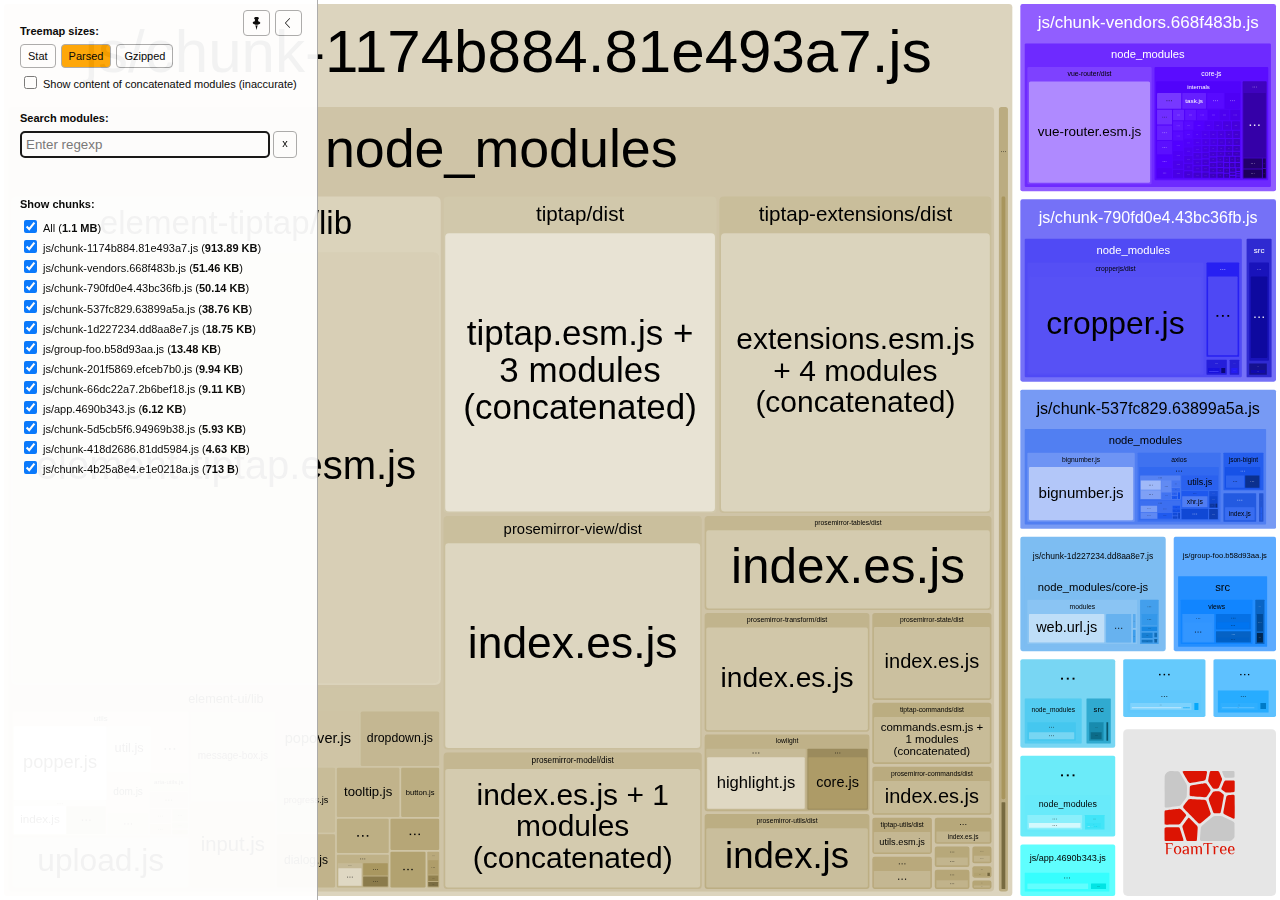
<file: report.html>
<!DOCTYPE html>
<html>
  <head>
    <meta charset="UTF-8"/>
    <meta name="viewport" content="width=device-width, initial-scale=1"/>
    <title>toutiao-publish-admin [7 May 2020 at 04:01]</title>
    <link rel="shortcut icon" href="[data-uri]" type="image/x-icon" />

    <script>
      window.enableWebSocket = false;
    </script>
    
  <!-- viewer.js -->
  <script>
    !function(e){var t={};function n(r){if(t[r])return t[r].exports;var i=t[r]={i:r,l:!1,exports:{}};return e[r].call(i.exports,i,i.exports,n),i.l=!0,i.exports}n.m=e,n.c=t,n.d=function(e,t,r){n.o(e,t)||Object.defineProperty(e,t,{enumerable:!0,get:r})},n.r=function(e){"undefined"!=typeof Symbol&&Symbol.toStringTag&&Object.defineProperty(e,Symbol.toStringTag,{value:"Module"}),Object.defineProperty(e,"__esModule",{value:!0})},n.t=function(e,t){if(1&t&&(e=n(e)),8&t)return e;if(4&t&&"object"==typeof e&&e&&e.__esModule)return e;var r=Object.create(null);if(n.r(r),Object.defineProperty(r,"default",{enumerable:!0,value:e}),2&t&&"string"!=typeof e)for(var i in e)n.d(r,i,function(t){return e[t]}.bind(null,i));return r},n.n=function(e){var t=e&&e.__esModule?function(){return e.default}:function(){return e};return n.d(t,"a",t),t},n.o=function(e,t){return Object.prototype.hasOwnProperty.call(e,t)},n.p="/",n(n.s=69)}([function(e,t,n){var r;
/*!
  Copyright (c) 2017 Jed Watson.
  Licensed under the MIT License (MIT), see
  http://jedwatson.github.io/classnames
*/!function(){"use strict";var n={}.hasOwnProperty;function i(){for(var e=[],t=0;t<arguments.length;t++){var r=arguments[t];if(r){var o=typeof r;if("string"===o||"number"===o)e.push(r);else if(Array.isArray(r)&&r.length){var a=i.apply(null,r);a&&e.push(a)}else if("object"===o)for(var s in r)n.call(r,s)&&r[s]&&e.push(s)}}return e.join(" ")}e.exports?(i.default=i,e.exports=i):void 0===(r=function(){return i}.apply(t,[]))||(e.exports=r)}()},function(e,t,n){var r=n(40);"string"==typeof r&&(r=[[e.i,r,""]]);var i={hmr:!0,transform:void 0,insertInto:void 0};n(3)(r,i);r.locals&&(e.exports=r.locals)},function(e,t,n){"use strict";e.exports=function(e){var t=[];return t.toString=function(){return this.map((function(t){var n=function(e,t){var n=e[1]||"",r=e[3];if(!r)return n;if(t&&"function"==typeof btoa){var i=(a=r,"/*# sourceMappingURL=data:application/json;charset=utf-8;base64,"+btoa(unescape(encodeURIComponent(JSON.stringify(a))))+" */"),o=r.sources.map((function(e){return"/*# sourceURL="+r.sourceRoot+e+" */"}));return[n].concat(o).concat([i]).join("\n")}var a;return[n].join("\n")}(t,e);return t[2]?"@media "+t[2]+"{"+n+"}":n})).join("")},t.i=function(e,n){"string"==typeof e&&(e=[[null,e,""]]);for(var r={},i=0;i<this.length;i++){var o=this[i][0];null!=o&&(r[o]=!0)}for(i=0;i<e.length;i++){var a=e[i];null!=a[0]&&r[a[0]]||(n&&!a[2]?a[2]=n:n&&(a[2]="("+a[2]+") and ("+n+")"),t.push(a))}},t}},function(e,t,n){var r,i,o={},a=(r=function(){return window&&document&&document.all&&!window.atob},function(){return void 0===i&&(i=r.apply(this,arguments)),i}),s=function(e,t){return t?t.querySelector(e):document.querySelector(e)},u=function(e){var t={};return function(e,n){if("function"==typeof e)return e();if(void 0===t[e]){var r=s.call(this,e,n);if(window.HTMLIFrameElement&&r instanceof window.HTMLIFrameElement)try{r=r.contentDocument.head}catch(i){r=null}t[e]=r}return t[e]}}(),l=null,c=0,h=[],f=n(29);function d(e,t){for(var n=0;n<e.length;n++){var r=e[n],i=o[r.id];if(i){i.refs++;for(var a=0;a<i.parts.length;a++)i.parts[a](r.parts[a]);for(;a<r.parts.length;a++)i.parts.push(m(r.parts[a],t))}else{var s=[];for(a=0;a<r.parts.length;a++)s.push(m(r.parts[a],t));o[r.id]={id:r.id,refs:1,parts:s}}}}function p(e,t){for(var n=[],r={},i=0;i<e.length;i++){var o=e[i],a=t.base?o[0]+t.base:o[0],s={css:o[1],media:o[2],sourceMap:o[3]};r[a]?r[a].parts.push(s):n.push(r[a]={id:a,parts:[s]})}return n}function g(e,t){var n=u(e.insertInto);if(!n)throw new Error("Couldn't find a style target. This probably means that the value for the 'insertInto' parameter is invalid.");var r=h[h.length-1];if("top"===e.insertAt)r?r.nextSibling?n.insertBefore(t,r.nextSibling):n.appendChild(t):n.insertBefore(t,n.firstChild),h.push(t);else if("bottom"===e.insertAt)n.appendChild(t);else{if("object"!=typeof e.insertAt||!e.insertAt.before)throw new Error("[Style Loader]\n\n Invalid value for parameter 'insertAt' ('options.insertAt') found.\n Must be 'top', 'bottom', or Object.\n (https://github.com/webpack-contrib/style-loader#insertat)\n");var i=u(e.insertAt.before,n);n.insertBefore(t,i)}}function b(e){if(null===e.parentNode)return!1;e.parentNode.removeChild(e);var t=h.indexOf(e);t>=0&&h.splice(t,1)}function v(e){var t=document.createElement("style");if(void 0===e.attrs.type&&(e.attrs.type="text/css"),void 0===e.attrs.nonce){var r=function(){0;return n.nc}();r&&(e.attrs.nonce=r)}return y(t,e.attrs),g(e,t),t}function y(e,t){Object.keys(t).forEach((function(n){e.setAttribute(n,t[n])}))}function m(e,t){var n,r,i,o;if(t.transform&&e.css){if(!(o="function"==typeof t.transform?t.transform(e.css):t.transform.default(e.css)))return function(){};e.css=o}if(t.singleton){var a=c++;n=l||(l=v(t)),r=C.bind(null,n,a,!1),i=C.bind(null,n,a,!0)}else e.sourceMap&&"function"==typeof URL&&"function"==typeof URL.createObjectURL&&"function"==typeof URL.revokeObjectURL&&"function"==typeof Blob&&"function"==typeof btoa?(n=function(e){var t=document.createElement("link");return void 0===e.attrs.type&&(e.attrs.type="text/css"),e.attrs.rel="stylesheet",y(t,e.attrs),g(e,t),t}(t),r=T.bind(null,n,t),i=function(){b(n),n.href&&URL.revokeObjectURL(n.href)}):(n=v(t),r=S.bind(null,n),i=function(){b(n)});return r(e),function(t){if(t){if(t.css===e.css&&t.media===e.media&&t.sourceMap===e.sourceMap)return;r(e=t)}else i()}}e.exports=function(e,t){if("undefined"!=typeof DEBUG&&DEBUG&&"object"!=typeof document)throw new Error("The style-loader cannot be used in a non-browser environment");(t=t||{}).attrs="object"==typeof t.attrs?t.attrs:{},t.singleton||"boolean"==typeof t.singleton||(t.singleton=a()),t.insertInto||(t.insertInto="head"),t.insertAt||(t.insertAt="bottom");var n=p(e,t);return d(n,t),function(e){for(var r=[],i=0;i<n.length;i++){var a=n[i];(s=o[a.id]).refs--,r.push(s)}e&&d(p(e,t),t);for(i=0;i<r.length;i++){var s;if(0===(s=r[i]).refs){for(var u=0;u<s.parts.length;u++)s.parts[u]();delete o[s.id]}}}};var x,w=(x=[],function(e,t){return x[e]=t,x.filter(Boolean).join("\n")});function C(e,t,n,r){var i=n?"":r.css;if(e.styleSheet)e.styleSheet.cssText=w(t,i);else{var o=document.createTextNode(i),a=e.childNodes;a[t]&&e.removeChild(a[t]),a.length?e.insertBefore(o,a[t]):e.appendChild(o)}}function S(e,t){var n=t.css,r=t.media;if(r&&e.setAttribute("media",r),e.styleSheet)e.styleSheet.cssText=n;else{for(;e.firstChild;)e.removeChild(e.firstChild);e.appendChild(document.createTextNode(n))}}function T(e,t,n){var r=n.css,i=n.sourceMap,o=void 0===t.convertToAbsoluteUrls&&i;(t.convertToAbsoluteUrls||o)&&(r=f(r)),i&&(r+="\n/*# sourceMappingURL=data:application/json;base64,"+btoa(unescape(encodeURIComponent(JSON.stringify(i))))+" */");var a=new Blob([r],{type:"text/css"}),s=e.href;e.href=URL.createObjectURL(a),s&&URL.revokeObjectURL(s)}},function(e,t,n){var r=n(32);"string"==typeof r&&(r=[[e.i,r,""]]);var i={hmr:!0,transform:void 0,insertInto:void 0};n(3)(r,i);r.locals&&(e.exports=r.locals)},function(e,t,n){"use strict";
/**
 * filesize
 *
 * @copyright 2018 Jason Mulligan <jason.mulligan@avoidwork.com>
 * @license BSD-3-Clause
 * @version 3.6.1
 */!function(t){var n=/^(b|B)$/,r={iec:{bits:["b","Kib","Mib","Gib","Tib","Pib","Eib","Zib","Yib"],bytes:["B","KiB","MiB","GiB","TiB","PiB","EiB","ZiB","YiB"]},jedec:{bits:["b","Kb","Mb","Gb","Tb","Pb","Eb","Zb","Yb"],bytes:["B","KB","MB","GB","TB","PB","EB","ZB","YB"]}},i={iec:["","kibi","mebi","gibi","tebi","pebi","exbi","zebi","yobi"],jedec:["","kilo","mega","giga","tera","peta","exa","zetta","yotta"]};function o(e){var t=arguments.length>1&&void 0!==arguments[1]?arguments[1]:{},o=[],a=0,s=void 0,u=void 0,l=void 0,c=void 0,h=void 0,f=void 0,d=void 0,p=void 0,g=void 0,b=void 0,v=void 0,y=void 0,m=void 0,x=void 0,w=void 0;if(isNaN(e))throw new Error("Invalid arguments");return l=!0===t.bits,v=!0===t.unix,u=t.base||2,b=void 0!==t.round?t.round:v?1:2,y=void 0!==t.separator&&t.separator||"",m=void 0!==t.spacer?t.spacer:v?"":" ",w=t.symbols||t.suffixes||{},x=2===u&&t.standard||"jedec",g=t.output||"string",h=!0===t.fullform,f=t.fullforms instanceof Array?t.fullforms:[],s=void 0!==t.exponent?t.exponent:-1,c=u>2?1e3:1024,(d=(p=Number(e))<0)&&(p=-p),(-1===s||isNaN(s))&&(s=Math.floor(Math.log(p)/Math.log(c)))<0&&(s=0),s>8&&(s=8),0===p?(o[0]=0,o[1]=v?"":r[x][l?"bits":"bytes"][s]):(a=p/(2===u?Math.pow(2,10*s):Math.pow(1e3,s)),l&&(a*=8)>=c&&s<8&&(a/=c,s++),o[0]=Number(a.toFixed(s>0?b:0)),o[1]=10===u&&1===s?l?"kb":"kB":r[x][l?"bits":"bytes"][s],v&&(o[1]="jedec"===x?o[1].charAt(0):s>0?o[1].replace(/B$/,""):o[1],n.test(o[1])&&(o[0]=Math.floor(o[0]),o[1]=""))),d&&(o[0]=-o[0]),o[1]=w[o[1]]||o[1],"array"===g?o:"exponent"===g?s:"object"===g?{value:o[0],suffix:o[1],symbol:o[1]}:(h&&(o[1]=f[s]?f[s]:i[x][s]+(l?"bit":"byte")+(1===o[0]?"":"s")),y.length>0&&(o[0]=o[0].toString().replace(".",y)),o.join(m))}o.partial=function(e){return function(t){return o(t,e)}},e.exports=o}("undefined"!=typeof window&&window)},function(e,t,n){var r=n(48);"string"==typeof r&&(r=[[e.i,r,""]]);var i={hmr:!0,transform:void 0,insertInto:void 0};n(3)(r,i);r.locals&&(e.exports=r.locals)},function(e,t,n){var r=n(37);"string"==typeof r&&(r=[[e.i,r,""]]);var i={hmr:!0,transform:void 0,insertInto:void 0};n(3)(r,i);r.locals&&(e.exports=r.locals)},function(e,t,n){var r=n(59),i=n(14),o=/[&<>"']/g,a=RegExp(o.source);e.exports=function(e){return(e=i(e))&&a.test(e)?e.replace(o,r):e}},function(e,t,n){var r=n(30);"string"==typeof r&&(r=[[e.i,r,""]]);var i={hmr:!0,transform:void 0,insertInto:void 0};n(3)(r,i);r.locals&&(e.exports=r.locals)},function(e,t,n){var r=n(31);"string"==typeof r&&(r=[[e.i,r,""]]);var i={hmr:!0,transform:void 0,insertInto:void 0};n(3)(r,i);r.locals&&(e.exports=r.locals)},function(e,t,n){var r=n(36);"string"==typeof r&&(r=[[e.i,r,""]]);var i={hmr:!0,transform:void 0,insertInto:void 0};n(3)(r,i);r.locals&&(e.exports=r.locals)},function(e,t,n){var r=n(61);"string"==typeof r&&(r=[[e.i,r,""]]);var i={hmr:!0,transform:void 0,insertInto:void 0};n(3)(r,i);r.locals&&(e.exports=r.locals)},function(e,t,n){var r=n(19).Symbol;e.exports=r},function(e,t,n){var r=n(56);e.exports=function(e){return null==e?"":r(e)}},function(e,t,n){var r=n(28);"string"==typeof r&&(r=[[e.i,r,""]]);var i={hmr:!0,transform:void 0,insertInto:void 0};n(3)(r,i);r.locals&&(e.exports=r.locals)},function(e,t,n){var r=n(38);"string"==typeof r&&(r=[[e.i,r,""]]);var i={hmr:!0,transform:void 0,insertInto:void 0};n(3)(r,i);r.locals&&(e.exports=r.locals)},function(e,t,n){var r=n(39);"string"==typeof r&&(r=[[e.i,r,""]]);var i={hmr:!0,transform:void 0,insertInto:void 0};n(3)(r,i);r.locals&&(e.exports=r.locals)},function(e,t){e.exports=function(e){var t=typeof e;return null!=e&&("object"==t||"function"==t)}},function(e,t,n){var r=n(42),i="object"==typeof self&&self&&self.Object===Object&&self,o=r||i||Function("return this")();e.exports=o},function(e,t,n){var r=n(44),i=n(47);e.exports=function(e){return"symbol"==typeof e||i(e)&&"[object Symbol]"==r(e)}},function(e,t){var n=RegExp("[\\u200d\\ud800-\\udfff\\u0300-\\u036f\\ufe20-\\ufe2f\\u20d0-\\u20ff\\ufe0e\\ufe0f]");e.exports=function(e){return n.test(e)}},function(e,t){
/**
 * Carrot Search FoamTree HTML5 (demo variant)
 * v3.4.5, 4fa198d722d767b68d0409e88290ea6de98d1eaa/4fa198d7, build FOAMTREE-SOFTWARE4-DIST-39, Jul 26, 2017
 * 
 * Carrot Search confidential.
 * Copyright 2002-2017, Carrot Search s.c, All Rights Reserved.
 */
!function(){var e,t=function(){var e,n=window.navigator.userAgent;try{window.localStorage.setItem("ftap5caavc","ftap5caavc"),window.localStorage.removeItem("ftap5caavc"),e=!0}catch(r){e=!1}return{of:function(){return/webkit/i.test(n)},mf:function(){return/Mac/.test(n)},lf:function(){return/iPad|iPod|iPhone/.test(n)},hf:function(){return/Android/.test(n)},ii:function(){return"ontouchstart"in window||!!window.DocumentTouch&&document instanceof window.DocumentTouch},hi:function(){return e},gi:function(){var e=document.createElement("canvas");return!(!e.getContext||!e.getContext("2d"))},Dd:function(e,n){return[].forEach&&t.gi()?e&&e():n&&n()}}}(),n=function(){function e(){return window.performance&&(window.performance.now||window.performance.mozNow||window.performance.msNow||window.performance.oNow||window.performance.webkitNow)||Date.now}var t=e();return{create:function(){return{now:(t=e(),function(){return t.call(window.performance)})};var t},now:function(){return t.call(window.performance)}}}();function r(){function r(){if(!u)throw"AF0";var e=n.now();0!==l&&(o.Kd=e-l),l=e,s=s.filter((function(e){return null!==e})),o.frames++;for(var t=0;t<s.length;t++){var r=s[t];null!==r&&(!0===r.ye.call(r.Yg)?s[t]=null:m.Sc(r.repeat)&&(r.repeat=r.repeat-1,0>=r.repeat&&(s[t]=null)))}s=s.filter((function(e){return null!==e})),u=!1,i(),0!==(e=n.now()-e)&&(o.Jd=e),o.totalTime+=e,o.Oe=1e3*o.frames/o.totalTime,l=0===s.length?0:n.now()}function i(){0<s.length&&!u&&(u=!0,a(r))}var o=this.rg={frames:0,totalTime:0,Jd:0,Kd:0,Oe:0};e=o;var a=t.lf()?function(e){window.setTimeout(e,0)}:window.requestAnimationFrame||window.webkitRequestAnimationFrame||window.mozRequestAnimationFrame||window.oRequestAnimationFrame||window.msRequestAnimationFrame||function(){var e=n.create();return function(t){var n=0;window.setTimeout((function(){var r=e.now();t(),n=e.now()-r}),16>n?16-n:0)}}(),s=[],u=!1,l=0;this.repeat=function(e,t,n){this.cancel(e),s.push({ye:e,Yg:n,repeat:t}),i()},this.d=function(e,t){this.repeat(e,1,t)},this.cancel=function(e){for(var t=0;t<s.length;t++){var n=s[t];null!==n&&n.ye===e&&(s[t]=null)}},this.k=function(){s=[]}}var i,o=t.Dd((function(){function e(){this.buffer=[],this.oa=0,this.Gc=m.extend({},s)}function t(e){return function(){var t,n=this.buffer,r=this.oa;for(n[r++]="call",n[r++]=e,n[r++]=arguments.length,t=0;t<arguments.length;t++)n[r++]=arguments[t];this.oa=r}}function n(e){return function(){return r[e].apply(r,arguments)}}(i=document.createElement("canvas")).width=1,i.height=1;var r=i.getContext("2d"),i=["font"],a="fillStyle globalAlpha globalCompositeOperation lineCap lineDashOffset lineJoin lineWidth miterLimit shadowBlur shadowColor shadowOffsetX shadowOffsetY strokeStyle textAlign textBaseline".split(" "),s={};return a.concat(i).forEach((function(e){s[e]=r[e]})),e.prototype.clear=function(){this.oa=0},e.prototype.Na=function(){return 0===this.oa},e.prototype.Ta=function(e){e instanceof o?function(e,t,n){for(var r=0,i=e.oa,o=e.buffer;r<n;)o[i++]=t[r++];e.oa=i}(e,this.buffer,this.oa):function(e,t,n,r){for(var i=0;i<n;)switch(t[i++]){case"set":e[t[i++]]=t[i++];break;case"setGlobalAlpha":e[t[i++]]=t[i++]*r;break;case"call":var o=t[i++];switch(t[i++]){case 0:e[o]();break;case 1:e[o](t[i++]);break;case 2:e[o](t[i++],t[i++]);break;case 3:e[o](t[i++],t[i++],t[i++]);break;case 4:e[o](t[i++],t[i++],t[i++],t[i++]);break;case 5:e[o](t[i++],t[i++],t[i++],t[i++],t[i++]);break;case 6:e[o](t[i++],t[i++],t[i++],t[i++],t[i++],t[i++]);break;case 7:e[o](t[i++],t[i++],t[i++],t[i++],t[i++],t[i++],t[i++]);break;case 8:e[o](t[i++],t[i++],t[i++],t[i++],t[i++],t[i++],t[i++],t[i++]);break;case 9:e[o](t[i++],t[i++],t[i++],t[i++],t[i++],t[i++],t[i++],t[i++],t[i++]);break;default:throw"CB0"}}}(e,this.buffer,this.oa,m.B(e.globalAlpha,1))},e.prototype.replay=e.prototype.Ta,e.prototype.d=function(){return new e},e.prototype.scratch=e.prototype.d,"arc arcTo beginPath bezierCurveTo clearRect clip closePath drawImage fill fillRect fillText lineTo moveTo putImageData quadraticCurveTo rect rotate scale setLineDash setTransform stroke strokeRect strokeText transform translate".split(" ").forEach((function(n){e.prototype[n]=t(n)})),["measureText","createLinearGradient","createRadialGradient","createPattern","getLineDash"].forEach((function(t){e.prototype[t]=n(t)})),["save","restore"].forEach((function(r){e.prototype[r]=function(e,t){return function(){e.apply(this,arguments),t.apply(this,arguments)}}(t(r),n(r))})),i.forEach((function(t){Object.defineProperty(e.prototype,t,{set:function(e){r[t]=e,this.Gc[t]=e;var n=this.buffer;n[this.oa++]="set",n[this.oa++]=t,n[this.oa++]=e},get:function(){return this.Gc[t]}})})),a.forEach((function(t){Object.defineProperty(e.prototype,t,{set:function(e){this.Gc[t]=e;var n=this.buffer;n[this.oa++]="globalAlpha"===t?"setGlobalAlpha":"set",n[this.oa++]=t,n[this.oa++]=e},get:function(){return this.Gc[t]}})})),e.prototype.roundRect=function(e,t,n,r,i){this.beginPath(),this.moveTo(e+i,t),this.lineTo(e+n-i,t),this.quadraticCurveTo(e+n,t,e+n,t+i),this.lineTo(e+n,t+r-i),this.quadraticCurveTo(e+n,t+r,e+n-i,t+r),this.lineTo(e+i,t+r),this.quadraticCurveTo(e,t+r,e,t+r-i),this.lineTo(e,t+i),this.quadraticCurveTo(e,t,e+i,t),this.closePath()},e.prototype.fillPolygonWithText=function(e,t,n,r,i){i||(i={});var a={sb:m.B(i.maxFontSize,D.Ea.sb),Zc:m.B(i.minFontSize,D.Ea.Zc),lineHeight:m.B(i.lineHeight,D.Ea.lineHeight),pb:m.B(i.horizontalPadding,D.Ea.pb),eb:m.B(i.verticalPadding,D.Ea.eb),tb:m.B(i.maxTotalTextHeight,D.Ea.tb),fontFamily:m.B(i.fontFamily,D.Ea.fontFamily),fontStyle:m.B(i.fontStyle,D.Ea.fontStyle),fontVariant:m.B(i.fontVariant,D.Ea.fontVariant),fontWeight:m.B(i.fontWeight,D.Ea.fontWeight),verticalAlign:m.B(i.verticalAlign,D.Ea.verticalAlign)},s=i.cache;if(s&&m.Q(i,"area")){s.jd||(s.jd=new o);var u=i.area,l=m.B(i.cacheInvalidationThreshold,.05);e=D.xe(a,this,r,e,z.q(e,{}),{x:t,y:n},i.allowForcedSplit||!1,i.allowEllipsis||!1,s,u,l,i.invalidateCache)}else e=D.Le(a,this,r,e,z.q(e,{}),{x:t,y:n},i.allowForcedSplit||!1,i.allowEllipsis||!1);return e.la?{fit:!0,lineCount:e.mc,fontSize:e.fontSize,box:{x:e.da.x,y:e.da.y,w:e.da.f,h:e.da.i},ellipsis:e.ec}:{fit:!1}},e})),a=t.Dd((function(){function e(e){this.O=e,this.d=[],this.Ib=[void 0],this.Nc=["#SIZE#px sans-serif"],this.Ld=[0],this.Md=[1],this.ie=[0],this.je=[0],this.ke=[0],this.Qd=[10],this.hc=[10],this.Sb=[this.Ib,this.Nc,this.hc,this.Ld,this.Md,this.ie,this.Qd,this.je,this.ke],this.ga=[1,0,0,1,0,0]}function t(e){var t=e.O,n=e.Sb[0].length-1;e.Ib[n]&&(t.setLineDash(e.Ib[n]),t.Tj=e.Ld[n]),t.miterLimit=e.Qd[n],t.lineWidth=e.Md[n],t.shadowBlur=e.ie[n],t.shadowOffsetX=e.je[n],t.shadowOffsetY=e.ke[n],t.font=e.Nc[n].replace("#SIZE#",e.hc[n].toString())}function n(e,t,n){return e*n[0]+t*n[2]+n[4]}function r(e,t,n){return e*n[1]+t*n[3]+n[5]}function i(e,t){for(var n=0;n<e.length;n++)e[n]*=t[0];return e}e.prototype.save=function(){this.d.push(this.ga.slice(0));for(var e=0;e<this.Sb.length;e++){var t=this.Sb[e];t.push(t[t.length-1])}this.O.save()},e.prototype.restore=function(){this.ga=this.d.pop();for(var e=0;e<this.Sb.length;e++)this.Sb[e].pop();this.O.restore(),t(this)},e.prototype.scale=function(e,n){(r=this.ga)[0]*=e,r[1]*=e,r[2]*=n,r[3]*=n;var r=this.ga,o=this.Sb,a=o[0].length-1,s=this.Ib[a];for(s&&i(s,r),s=2;s<o.length;s++){o[s][a]*=r[0]}t(this)},e.prototype.translate=function(e,t){var n=this.ga;n[4]+=n[0]*e+n[2]*t,n[5]+=n[1]*e+n[3]*t},["moveTo","lineTo"].forEach((function(t){e.prototype[t]=function(e){return function(t,i){var o=this.ga;return this.O[e].call(this.O,n(t,i,o),r(t,i,o))}}(t)})),["clearRect","fillRect","strokeRect","rect"].forEach((function(t){e.prototype[t]=function(e){return function(t,i,o,a){var s=this.ga;return this.O[e].call(this.O,n(t,i,s),r(t,i,s),o*s[0],a*s[3])}}(t)})),"fill stroke beginPath closePath clip createImageData createPattern getImageData putImageData getLineDash setLineDash".split(" ").forEach((function(t){e.prototype[t]=function(e){return function(){return this.O[e].apply(this.O,arguments)}}(t)})),[{vb:"lineDashOffset",zb:function(e){return e.Ld}},{vb:"lineWidth",zb:function(e){return e.Md}},{vb:"miterLimit",zb:function(e){return e.Qd}},{vb:"shadowBlur",zb:function(e){return e.ie}},{vb:"shadowOffsetX",zb:function(e){return e.je}},{vb:"shadowOffsetY",zb:function(e){return e.ke}}].forEach((function(t){Object.defineProperty(e.prototype,t.vb,{set:function(e){var n=t.zb(this);e*=this.ga[0],n[n.length-1]=e,this.O[t.vb]=e}})}));var o=/(\d+(?:\.\d+)?)px/;return Object.defineProperty(e.prototype,"font",{set:function(e){var t=o.exec(e);if(1<t.length){var n=this.hc.length-1;this.hc[n]=parseFloat(t[1]),this.Nc[n]=e.replace(o,"#SIZE#px"),this.O.font=this.Nc[n].replace("#SIZE#",(this.hc[n]*this.ga[0]).toString())}}}),"fillStyle globalAlpha globalCompositeOperation lineCap lineJoin shadowColor strokeStyle textAlign textBaseline".split(" ").forEach((function(t){Object.defineProperty(e.prototype,t,{set:function(e){this.O[t]=e}})})),e.prototype.arc=function(e,t,i,o,a,s){var u=this.ga;this.O.arc(n(e,t,u),r(e,t,u),i*u[0],o,a,s)},e.prototype.arcTo=function(e,t,i,o,a){var s=this.ga;this.O.arc(n(e,t,s),r(e,t,s),n(i,o,s),r(i,o,s),a*s[0])},e.prototype.bezierCurveTo=function(e,t,i,o,a,s){var u=this.ga;this.O.bezierCurveTo(n(e,t,u),r(e,t,u),n(i,o,u),r(i,o,u),n(a,s,u),r(a,s,u))},e.prototype.drawImage=function(e,t,i,o,a,s,u,l,c){function h(t,i,o,a){d.push(n(t,i,f)),d.push(r(t,i,f)),o=m.V(o)?e.width:o,a=m.V(a)?e.height:a,d.push(o*f[0]),d.push(a*f[3])}var f=this.ga,d=[e];m.V(s)?h(t,i,o,a):h(s,u,l,c),this.O.drawImage.apply(this.O,d)},e.prototype.quadraticCurveTo=function(e,t,i,o){var a=this.ga;this.O.quadraticCurveTo(n(e,t,a),r(e,t,a),n(i,o,a),r(i,o,a))},e.prototype.fillText=function(e,t,i,o){var a=this.ga;this.O.fillText(e,n(t,i,a),r(t,i,a),m.Sc(o)?o*a[0]:1e20)},e.prototype.setLineDash=function(e){e=i(e.slice(0),this.ga),this.Ib[this.Ib.length-1]=e,this.O.setLineDash(e)},e})),s=(i=!t.of()||t.lf()||t.hf()?1:7,{eh:function(){function e(e){e.beginPath(),u.le(e,l)}(a=document.createElement("canvas")).width=800,a.height=600;var t,r=a.getContext("2d"),o=a.width,a=a.height,s=0,l=[{x:0,y:100}];for(t=1;6>=t;t++)s=2*t*Math.PI/6,l.push({x:0+100*Math.sin(s),y:0+100*Math.cos(s)});t={polygonPlainFill:[e,function(e){e.fillStyle="rgb(255, 0, 0)",e.fill()}],polygonPlainStroke:[e,function(e){e.strokeStyle="rgb(128, 0, 0)",e.lineWidth=2,e.closePath(),e.stroke()}],polygonGradientFill:[e,function(e){var t=e.createRadialGradient(0,0,10,0,0,60);t.addColorStop(0,"rgb(255, 0, 0)"),t.addColorStop(1,"rgb(255, 255, 0)"),e.fillStyle=t,e.fill()}],polygonGradientStroke:[e,function(e){var t=e.createLinearGradient(-100,-100,100,100);t.addColorStop(0,"rgb(224, 0, 0)"),t.addColorStop(1,"rgb(32, 0, 0)"),e.strokeStyle=t,e.lineWidth=2,e.closePath(),e.stroke()}],polygonExposureShadow:[e,function(e){e.shadowBlur=50,e.shadowColor="rgba(0, 0, 0, 1)",e.fillStyle="rgba(0, 0, 0, 1)",e.globalCompositeOperation="source-over",e.fill(),e.shadowBlur=0,e.shadowColor="transparent",e.globalCompositeOperation="destination-out",e.fill()}],labelPlainFill:[function(e){e.fillStyle="#000",e.font="24px sans-serif",e.textAlign="center"},function(e){e.fillText("Some text",0,-16),e.fillText("for testing purposes",0,16)}]},s=100/Object.keys(t).length;var c,h=n.now(),f={};for(c in t){var d,p=t[c],g=n.now(),b=0;do{for(r.save(),r.translate(Math.random()*o,Math.random()*a),d=3*Math.random()+.5,r.scale(d,d),d=0;d<p.length;d++)p[d](r);r.restore(),b++,d=n.now()}while(d-g<s);f[c]=i*(d-g)/b}return f.total=n.now()-h,f}}),u={le:function(e,t){var n=t[0];e.moveTo(n.x,n.y);for(var r=t.length-1;0<r;r--)n=t[r],e.lineTo(n.x,n.y)},rj:function(e,t,n,r){var i,o,a,s,u,l=[],c=0,h=t.length;for(a=0;a<h;a++)i=t[a],o=t[(a+1)%h],i=z.d(i,o),i=Math.sqrt(i),l.push(i),c+=i;n=r*(n+.5*r*c/h),r={};c={};var f={};for(a=0;a<h;a++)i=t[a],o=t[(a+1)%h],s=t[(a+2)%h],u=l[(a+1)%h],u=Math.min(.5,n/u),z.Aa(1-u,o,s,c),z.Aa(u,o,s,f),0==a&&(s=Math.min(.5,n/l[0]),z.Aa(s,i,o,r),e.moveTo(r.x,r.y)),e.quadraticCurveTo(o.x,o.y,c.x,c.y),e.lineTo(f.x,f.y);return!0}};function l(e){function t(e){c[e].style.opacity=f*h[e]}function n(e){e.width=Math.round(o*e.n),e.height=Math.round(a*e.n)}function r(){return/relative|absolute|fixed/.test(window.getComputedStyle(i,null).getPropertyValue("position"))}var i,o,a,s,u,l=[],c={},h={},f=0;this.H=function(t){i=t,r()||(i.style.position="relative"),0!=i.clientWidth&&0!=i.clientHeight||I.Pa("element has zero dimensions: "+i.clientWidth+" x "+i.clientHeight+"."),i.innerHTML="",o=i.clientWidth,a=i.clientHeight,s=0!==o?o:void 0,u=0!==a?a:void 0,"embedded"===i.getAttribute("data-foamtree")&&I.Pa("visualization already embedded in the element."),i.setAttribute("data-foamtree","embedded"),e.c.p("stage:initialized",this,i,o,a)},this.lb=function(){i.removeAttribute("data-foamtree"),l=[],c={},e.c.p("stage:disposed",this,i)},this.k=function(){if(r()||(i.style.position="relative"),o=i.clientWidth,a=i.clientHeight,0!==o&&0!==a&&(o!==s||a!==u)){for(var t=l.length-1;0<=t;t--)n(l[t]);e.c.p("stage:resized",s,u,o,a),s=o,u=a}},this.fj=function(e,t){e.n=t,n(e)},this.oc=function(r,o,a){var s=document.createElement("canvas");return s.setAttribute("style","position: absolute; top: 0; bottom: 0; left: 0; right: 0; width: 100%; height: 100%; -webkit-touch-callout: none; -webkit-user-select: none; -moz-user-select: none; -ms-user-select: none; user-select: none;"),s.n=o,n(s),l.push(s),c[r]=s,h[r]=1,t(r),a||i.appendChild(s),e.c.p("stage:newLayer",r,s),s},this.kc=function(e,n){return m.V(n)||(h[e]=n,t(e)),h[e]},this.d=function(e){return m.V(e)||(f=e,m.Ga(c,(function(e,n){t(n)}))),f}}function c(e){function t(e,t,n){return y=!0,p.x=0,p.y=0,g.x=0,g.y=0,a=f,s.x=d.x,s.y=d.y,t(),u*=e,l=n?u/a:e,l=Math.max(.25/a,l),!0}function n(e,t){return t.x=e.x/f+d.x,t.y=e.y/f+d.y,t}function r(e,t,n,r,i,o,a,s,u){var l=(e-n)*(o-s)-(t-r)*(i-a);return!(1e-5>Math.abs(l))&&(u.x=((e*r-t*n)*(i-a)-(e-n)*(i*s-o*a))/l,u.y=((e*r-t*n)*(o-s)-(t-r)*(i*s-o*a))/l,!0)}var i,o,a=1,s={x:0,y:0},u=1,l=1,c=1,h={x:0,y:0},f=1,d={x:0,y:0},p={x:0,y:0},g={x:0,y:0},b={x:0,y:0,f:0,i:0},v={x:0,y:0,f:0,i:0,scale:1},y=!0;e.c.j("stage:initialized",(function(e,t,n,r){i=n,o=r,b.x=0,b.y=0,b.f=n,b.i=r,v.x=0,v.y=0,v.f=n,v.i=r,v.scale=1})),e.c.j("stage:resized",(function(e,t,n,r){function a(e){e.x*=l,e.y*=c}function u(e){a(e),e.f*=l,e.i*=c}i=n,o=r;var l=n/e,c=r/t;a(s),a(d),a(h),a(p),a(g),u(b),u(v)})),this.Yb=function(e,r){return t(r,(function(){n(e,h)}),!0)},this.Y=function(e,n){if(1==Math.round(1e4*n)/1e4){var i=b.x-d.x,o=b.y-d.y;return t(1,(function(){}),!0),this.d(-i,-o)}return t(n,(function(){for(var t=!1;!t;){t=Math.random();var n=Math.random(),i=Math.random(),o=Math.random();t=r(e.x+t*e.f,e.y+n*e.i,b.x+t*b.f,b.y+n*b.i,e.x+i*e.f,e.y+o*e.i,b.x+i*b.f,b.y+o*b.i,h)}}),!0)},this.sc=function(e,n){var a,s,u,l;return(a=e.f/e.i)<(s=i/o)?(u=e.i*s,l=e.i,a=e.x-.5*(u-e.f),s=e.y):a>s?(u=e.f,l=e.f*o/i,a=e.x,s=e.y-.5*(l-e.i)):(a=e.x,s=e.y,u=e.f,l=e.i),a-=u*n,u*=1+2*n,r(a,s-=l*n,d.x,d.y,a+u,s,d.x+i/f,d.y,h)?t(i/f/u,m.ta,!1):(y=!1,this.d(f*(d.x-a),f*(d.y-s)))},this.d=function(e,t){var n=Math.round(1e4*e)/1e4,r=Math.round(1e4*t)/1e4;return g.x+=n/f,g.y+=r/f,0!==n||0!==r},this.reset=function(e){return e&&this.content(0,0,i,o),this.Y({x:b.x+d.x,y:b.y+d.y,f:b.f/f,i:b.i/f},c/u)},this.Qb=function(e){c=Math.min(1,Math.round(1e4*(e||u))/1e4)},this.k=function(){return d.x<b.x?(b.x-d.x)*f:d.x+i/f>b.x+b.f?-(d.x+i/f-b.x-b.f)*f:0},this.A=function(){return d.y<b.y?(b.y-d.y)*f:d.y+o/f>b.y+b.i?-(d.y+o/f-b.y-b.i)*f:0},this.update=function(e){var t=Math.abs(Math.log(l));6>t?t=2:(t/=4,t+=3*t*(1<l?e:1-e)),t=1<l?Math.pow(e,t):1-Math.pow(1-e,t),f=a*(t=(y?t:1)*(l-1)+1),d.x=h.x-(h.x-s.x)/t,d.y=h.y-(h.y-s.y)/t,d.x-=p.x*(1-e)+g.x*e,d.y-=p.y*(1-e)+g.y*e,1===e&&(p.x=g.x,p.y=g.y),v.x=d.x,v.y=d.y,v.f=i/f,v.i=o/f,v.scale=f},this.S=function(e){return e.x=v.x,e.y=v.y,e.scale=v.scale,e},this.absolute=function(e,t){return n(e,t||{})},this.nd=function(e,t){var n=t||{};return n.x=(e.x-d.x)*f,n.y=(e.y-d.y)*f,n},this.Hc=function(e){return this.scale()<c/e},this.Rd=function(){return m.Fd(f,1)},this.scale=function(){return Math.round(1e4*f)/1e4},this.content=function(e,t,n,r){b.x=e,b.y=t,b.f=n,b.i=r},this.Jc=function(e,t){var n;for(n=e.length-1;0<=n;n--){var r=e[n];r.save(),r.scale(f,f),r.translate(-d.x,-d.y)}for(t(v),n=e.length-1;0<=n;n--)(r=e[n]).restore()}}var h=new function(){function e(e){if("hsl"==e.model||"hsla"==e.model)return e;var t,n=e.r/=255,r=e.g/=255,i=e.b/=255,o=Math.max(n,r,i),a=(o+(u=Math.min(n,r,i)))/2;if(o==u)t=u=0;else{var s=o-u,u=.5<a?s/(2-o-u):s/(o+u);switch(o){case n:t=(r-i)/s+(r<i?6:0);break;case r:t=(i-n)/s+2;break;case i:t=(n-r)/s+4}t/=6}return e.h=360*t,e.s=100*u,e.l=100*a,e.model="hsl",e}var t={h:0,s:0,l:0,a:1,model:"hsla"};this.Ba=function(n){return m.Tc(n)?e(h.Hg(n)):m.jc(n)?e(n):t},this.Hg=function(e){var n;return(n=/rgba\(\s*([^,\s]+)\s*,\s*([^,\s]+)\s*,\s*([^,\s]+)\s*,\s*([^,\s]+)\s*\)/.exec(e))&&5==n.length?{r:parseFloat(n[1]),g:parseFloat(n[2]),b:parseFloat(n[3]),a:parseFloat(n[4]),model:"rgba"}:(n=/hsla\(\s*([^,\s]+)\s*,\s*([^,%\s]+)%\s*,\s*([^,\s%]+)%\s*,\s*([^,\s]+)\s*\)/.exec(e))&&5==n.length?{h:parseFloat(n[1]),s:parseFloat(n[2]),l:parseFloat(n[3]),a:parseFloat(n[4]),model:"hsla"}:(n=/rgb\(\s*([^,\s]+)\s*,\s*([^,\s]+)\s*,\s*([^,\s]+)\s*\)/.exec(e))&&4==n.length?{r:parseFloat(n[1]),g:parseFloat(n[2]),b:parseFloat(n[3]),a:1,model:"rgb"}:(n=/hsl\(\s*([^,\s]+)\s*,\s*([^,\s%]+)%\s*,\s*([^,\s%]+)%\s*\)/.exec(e))&&4==n.length?{h:parseFloat(n[1]),s:parseFloat(n[2]),l:parseFloat(n[3]),a:1,model:"hsl"}:(n=/#([0-9a-fA-F]{2})([0-9a-fA-F]{2})([0-9a-fA-F]{2})/.exec(e))&&4==n.length?{r:parseInt(n[1],16),g:parseInt(n[2],16),b:parseInt(n[3],16),a:1,model:"rgb"}:(n=/#([0-9a-fA-F])([0-9a-fA-F])([0-9a-fA-F])/.exec(e))&&4==n.length?{r:17*parseInt(n[1],16),g:17*parseInt(n[2],16),b:17*parseInt(n[3],16),a:1,model:"rgb"}:t},this.Cg=function(e){function t(e,t,n){return 0>n&&(n+=1),1<n&&(n-=1),n<1/6?e+6*(t-e)*n:.5>n?t:n<2/3?e+(t-e)*(2/3-n)*6:e}if("rgb"==e.model||"rgba"==e.model)return Math.sqrt(e.r*e.r*.241+e.g*e.g*.691+e.b*e.b*.068)/255;var n,r;n=e.l/100;var i=e.s/100;if(r=e.h/360,0==e.Wj)n=e=r=n;else{var o=2*n-(i=.5>n?n*(1+i):n+i-n*i);n=t(o,i,r+1/3),e=t(o,i,r),r=t(o,i,r-1/3)}return Math.sqrt(65025*n*n*.241+65025*e*e*.691+65025*r*r*.068)/255},this.Ng=function(e){if(m.Tc(e))return e;if(!m.jc(e))return"#000";switch(e.model){case"hsla":return h.Ig(e);case"hsl":return h.Ac(e);case"rgba":return h.Lg(e);case"rgb":return h.Kg(e);default:return"#000"}},this.Lg=function(e){return"rgba("+(.5+e.r|0)+","+(.5+e.g|0)+","+(.5+e.b|0)+","+e.a+")"},this.Kg=function(e){return"rgba("+(.5+e.r|0)+","+(.5+e.g|0)+","+(.5+e.b|0)+")"},this.Ig=function(e){return"hsla("+(.5+e.h|0)+","+(.5+e.s|0)+"%,"+(.5+e.l|0)+"%,"+e.a+")"},this.Ac=function(e){return"hsl("+(.5+e.h|0)+","+(.5+e.s|0)+"%,"+(.5+e.l|0)+"%)"},this.Y=function(e,t,n){return"hsl("+(.5+e|0)+","+(.5+t|0)+"%,"+(.5+n|0)+"%)"}};function f(){var e,t=!1,n=[],r=this,i=new function(){this.N=function(i){return i&&(t?i.apply(r,e):n.push(i)),this},this.ih=function(e){return r=e,{then:this.N}}};this.J=function(){e=arguments;for(var i=0;i<n.length;i++)n[i].apply(r,e);return t=!0,this},this.L=function(){return i}}function d(e){var t=new f,n=e.length;if(0<e.length)for(var r=e.length-1;0<=r;r--)e[r].N((function(){0==--n&&t.J()}));else t.J();return t.L()}function p(e){var t=0;this.d=function(){t++},this.k=function(){0===--t&&e()},this.clear=function(){t=0},this.A=function(){return 0===t}}var g=function(e,t,n,r){return r=r||{},e=e.getBoundingClientRect(),r.x=t-e.left,r.y=n-e.top,r};function b(){var e=document,t={};this.addEventListener=function(n,r){var i=t[n];i||(i=[],t[n]=i),i.push(r),e.addEventListener(n,r)},this.d=function(){m.Ga(t,(function(t,n){for(var r=t.length-1;0<=r;r--)e.removeEventListener(n,t[r])}))}}function v(e){function n(e){return function(t){r(t)&&e.apply(this,arguments)}}function r(t){for(t=t.target;t;){if(t===e)return!0;t=t.parentElement}return!1}function i(e,t,n){o(e,n=n||{});for(var r=0;r<t.length;r++)t[r].call(e.target,n);return(void 0===n.Mb&&n.zi||"prevent"===n.Mb)&&e.preventDefault(),n}function o(t,n){return g(e,t.clientX,t.clientY,n),n.altKey=t.altKey,n.metaKey=t.metaKey,n.ctrlKey=t.ctrlKey,n.shiftKey=t.shiftKey,n.xb=3===t.which,n}var a=new b,s=[],u=[],l=[],c=[],h=[],f=[],d=[],p=[],v=[],y=[],m=[];this.d=function(e){s.push(e)},this.k=function(e){h.push(e)},this.ya=function(e){u.push(e)},this.Ba=function(e){l.push(e)},this.Pa=function(e){c.push(e)},this.Aa=function(e){m.push(e)},this.za=function(e){f.push(e)},this.Ja=function(e){d.push(e)},this.Y=function(e){p.push(e)},this.A=function(e){v.push(e)},this.S=function(e){y.push(e)},this.lb=function(){a.d()};var x,w,C,S,T={x:0,y:0},M={x:0,y:0},k=!1,j=!1;a.addEventListener("mousedown",n((function(t){if(t.target!==e){var n=i(t,l);M.x=n.x,M.y=n.y,T.x=n.x,T.y=n.y,k=!0,i(t,p),w=!1,x=window.setTimeout((function(){100>z.d(T,n)&&(window.clearTimeout(S),i(t,u),w=!0)}),400)}}))),a.addEventListener("mouseup",(function(e){if(i(e,c),k){if(j&&i(e,y),window.clearTimeout(x),!w&&!j&&r(e)){var t=function(e){var t={};return t.x=e.pageX,t.y=e.pageY,t}(e);C&&100>z.d(t,C)?i(e,h):i(e,s),C=t,S=window.setTimeout((function(){C=null}),350)}j=k=!1}})),a.addEventListener("mousemove",(function(e){var t=o(e,{});r(e)&&i(e,f,{type:"move"}),T.x=t.x,T.y=t.y,k&&!j&&100<z.d(M,T)&&(j=!0),j&&i(e,v,t)})),a.addEventListener("mouseout",n((function(e){i(e,d,{type:"out"})}))),a.addEventListener(void 0!==document.onmousewheel?"mousewheel":"MozMousePixelScroll",n((function(e){var n=e.wheelDelta,r=e.detail;i(e,m,{wd:(r?n?0<n/r/40*r?1:-1:-r/(t.mf()?40:19):n/40)/3,zi:!0})}))),a.addEventListener("contextmenu",n((function(e){e.preventDefault()})))}var y=function(){function e(e){return function(t){return Math.pow(t,e)}}function t(e){return function(t){return 1-Math.pow(1-t,e)}}function n(e){return function(t){return 1>(t*=2)?.5*Math.pow(t,e):1-.5*Math.abs(Math.pow(2-t,e))}}function r(e){return function(t){for(var n=0;n<e.length;n++)t=(0,e[n])(t);return t}}return{pa:function(e){switch(e){case"linear":return y.Jb;case"bounce":return y.Vg;case"squareIn":return y.og;case"squareOut":return y.Rb;case"squareInOut":return y.pg;case"cubicIn":return y.Zg;case"cubicOut":return y.ze;case"cubicInOut":return y.$g;case"quadIn":return y.Ri;case"quadOut":return y.Ti;case"quadInOut":return y.Si;default:return y.Jb}},Jb:function(e){return e},Vg:r([n(2),function(e){return 0===e?0:1===e?1:e*(e*(e*(e*(25.9425*e-85.88)+105.78)-58.69)+13.8475)}]),og:e(2),Rb:t(2),pg:n(2),Zg:e(3),ze:t(3),$g:n(3),Ri:e(2),Ti:t(2),Si:n(2),d:r}}(),m={V:function(e){return void 0===e},nf:function(e){return null===e},Sc:function(e){return"[object Number]"===Object.prototype.toString.call(e)},Tc:function(e){return"[object String]"===Object.prototype.toString.call(e)},Gd:function(e){return"function"==typeof e},jc:function(e){return e===Object(e)},Fd:function(e,t){return 1e-6>e-t&&-1e-6<e-t},jf:function(e){return m.V(e)||m.nf(e)||m.Tc(e)&&!/\S/.test(e)},Q:function(e,t){return e&&e.hasOwnProperty(t)},ob:function(e,t){if(e)for(var n=t.length-1;0<=n;n--)if(e.hasOwnProperty(t[n]))return!0;return!1},extend:function(e){return m.dh(Array.prototype.slice.call(arguments,1),(function(t){if(t)for(var n in t)t.hasOwnProperty(n)&&(e[n]=t[n])})),e},A:function(e,t){return e.map((function(e){return e[t]}),[])},dh:function(e,t,n){null!=e&&(e.forEach?e.forEach(t,n):m.Ga(e,t,n))},Ga:function(e,t,n){for(var r in e)if(e.hasOwnProperty(r)&&!1===t.call(n,e[r],r,e))break},B:function(){for(var e=0;e<arguments.length;e++){var t=arguments[e];if(!(m.V(t)||m.Sc(t)&&isNaN(t)||m.Tc(t)&&m.jf(t)))return t}},cg:function(e,t){var n=e.indexOf(t);0<=n&&e.splice(n,1)},ah:function(e,t,n){var r;return function(){var i=this,o=arguments,a=n&&!r;clearTimeout(r),r=setTimeout((function(){r=null,n||e.apply(i,o)}),t),a&&e.apply(i,o)}},defer:function(e){setTimeout(e,1)},k:function(e){return e},ta:function(){}},x=function(e,n,r){return t.hi()?function(){var t=n+":"+JSON.stringify(arguments),i=window.localStorage.getItem(t);return i&&(i=JSON.parse(i)),i&&Date.now()-i.t<r?i.v:(i=e.apply(this,arguments),window.localStorage.setItem(t,JSON.stringify({v:i,t:Date.now()})),i)}:e},w=function(e,t){function n(){var n=[];if(Array.isArray(e))for(var r=0;r<e.length;r++){var i=e[r];i&&n.push(i.apply(t,arguments))}else e&&n.push(e.apply(t,arguments));return n}return n.empty=function(){return 0===e.length&&!m.Gd(e)},n};function C(){var e={};this.j=function(t,n){var r=e[t];r||(r=[],e[t]=r),r.push(n)},this.p=function(t,n){var r=e[t];if(r)for(var i=Array.prototype.slice.call(arguments,1),o=0;o<r.length;o++)r[o].apply(this,i)}}var S=function(e){for(var t="",n=0;n<e.length;n++)t+=String.fromCharCode(1^e.charCodeAt(n));return t};function T(e){function t(t,n,r){var l,c=this,h=0;this.id=a++,this.name=r||"{unnamed on "+t+"}",this.target=function(){return t},this.Gb=function(){return-1!=u.indexOf(c)},this.start=function(){if(!c.Gb()){if(-1==u.indexOf(c)){var t=s.now();!0===c.xf(t)&&(u=u.slice()).push(c)}0<u.length&&e.repeat(i)}return this},this.stop=function(){for(o(c);l<n.length;l++){var e=n[l];e.jb&&e.Ya.call()}return this},this.eg=function(){l=void 0},this.xf=function(e){var t;if(h++,0!==n.length)for(m.V(l)?(t=n[l=0]).W&&t.W.call(t,e,h,c):t=n[l];l<n.length;){if(t.Ya&&t.Ya.call(t,e,h,c))return!0;t.Da&&t.Da.call(t,e,h,c),m.V(l)&&(l=-1),++l<n.length&&((t=n[l]).W&&t.W.call(t,e,h,c))}return!1}}function r(e){return m.V(e)?u.slice():u.filter((function(t){return t.target()===e}))}function i(){!function(){var e=s.now();u.forEach((function(t){!0!==t.xf(e)&&o(t)}))}(),0==u.length&&e.cancel(i)}function o(e){u=u.filter((function(t){return t!==e}))}var a=0,s=n.create(),u=[];this.d=function(){for(var e=u.length-1;0<=e;e--)u[e].stop();u=[]},this.D=function(){function e(){}function n(e){var t,n,r=e.target,i=e.duration,o=e.ca;this.W=function(){for(var i in t={},e.G)r.hasOwnProperty(i)&&(t[i]={start:m.V(e.G[i].start)?r[i]:m.Gd(e.G[i].start)?e.G[i].start.call(void 0):e.G[i].start,end:m.V(e.G[i].end)?r[i]:m.Gd(e.G[i].end)?e.G[i].end.call(void 0):e.G[i].end,P:m.V(e.G[i].P)?y.Jb:e.G[i].P});n=s.now()},this.Ya=function(){var e,a=s.now()-n;a=0===i?1:Math.min(i,a)/i;for(e in t){var u=t[e];r[e]=u.start+(u.end-u.start)*u.P(a)}return o&&o.call(r,a),1>a}}function i(e,t,n){this.jb=n,this.Ya=function(){return e.call(t),!1}}function o(e){var t;this.W=function(n,r){t=r+e},this.Ya=function(e,n){return n<t}}function a(e){var t;this.W=function(n){t=n+e},this.Ya=function(e){return e<t}}function u(e){this.W=function(){e.forEach((function(e){e.start()}))},this.Ya=function(){for(var t=0;t<e.length;t++)if(e[t].Gb())return!0;return!1}}return e.m=function(e,r){return new function(){function s(t,n,r,o){return n?(m.V(r)&&(r=e),t.Bb(new i(n,r,o))):t}var l=[];this.Bb=function(e){return l.push(e),this},this.fb=function(e){return this.Bb(new a(e))},this.oe=function(e){return this.Bb(new o(e||1))},this.call=function(e,t){return s(this,e,t,!1)},this.jb=function(e,t){return s(this,e,t,!0)},this.ia=function(t){return m.V(t.target)&&(t.target=e),this.Bb(new n(t))},this.Za=function(e){return this.Bb(new u(e))},this.eg=function(){return this.Bb({Ya:function(e,t){return t.eg(),!0}})},this.xa=function(){return new t(e,l,r)},this.start=function(){return this.xa().start()},this.Fg=function(){var e=new f;return this.oe().call(e.J).xa(),e.L()},this.bb=function(){var e=this.Fg();return this.start(),e}}},e.tc=function(t){return r(t).forEach((function(e){e.stop()})),e.m(t,void 0)},e}()}var M=function(){var e={He:function(e,t){if(e.e)for(var n=e.e,r=0;r<n.length;r++)t(n[r],r)},Kc:function(t,n){if(t.e)for(var r=t.e,i=0;i<r.length;i++)if(!1===e.Kc(r[i],n)||!1===n(r[i],i))return!1}};return e.F=e.Kc,e.Lc=function(t,n){if(t.e)for(var r=t.e,i=0;i<r.length;i++)if(!1===n(r[i],i)||!1===e.Lc(r[i],n))return!1},e.Fa=function(t,n){if(t.e)for(var r=t.e,i=0;i<r.length;i++)if(!1===e.Fa(r[i],n))return!1;return n(t)},e.Nj=e.Fa,e.xd=function(t,n){!1!==n(t)&&e.Lc(t,n)},e.Mc=function(t,n){var r=[];return e.Lc(t,(function(e){r.push(e)})),n?r.filter(n):r},e.Ge=function(e,t){for(var n=e.parent;n&&!1!==t(n);)n=n.parent},e.ki=function(e,t){for(var n=e.parent;n&&n!==t;)n=n.parent;return!!n},e}(),z=new function(){function e(e,t){var n=e.x-t.x,r=e.y-t.y;return n*n+r*r}function t(e,t,n){for(var r=0;r<e.length;r++){var i=z.za(e[r],e[r+1]||e[0],t,n,!0);if(i)return i}}return this.za=function(e,t,n,r,i){var o=e.x;e=e.y;var a=t.x-o;t=t.y-e;var s=n.x,u=n.y;n=r.x-s;var l=r.y-u;if(!(1e-12>=(r=a*l-n*t)&&-1e-12<=r)&&(n=((s-=o)*l-n*(u-=e))/r,0<=(r=(s*t-a*u)/r)&&(i||1>=r)&&0<=n&&1>=n))return{x:o+a*n,y:e+t*n}},this.Jg=function(e,t,n,r){var i=e.x;e=e.y;var o=t.x-i;t=t.y-e;var a=n.x;n=n.y;var s=r.x-a,u=o*(r=r.y-n)-s*t;if(!(1e-12>=u&&-1e-12<=u)&&(0<=(r=((a-i)*r-s*(n-e))/u)&&1>=r))return{x:i+o*r,y:e+t*r}},this.Bc=function(e,n,r){for(var i,o=z.k(n,{}),a=(l=z.k(r,{})).x-o.x,s=l.y-o.y,u=[],l=0;l<r.length;l++)i=r[l],u.push({x:i.x-a,y:i.y-s});for(r=[],i=[],l=0;l<e.length;l++){var c=e[l];(f=t(n,o,c))?(r.push(f),i.push(t(u,o,c))):(r.push(null),i.push(null))}for(l=0;l<e.length;l++)if(f=r[l],c=i[l],f&&c){n=e[l];u=o;var h=f.x-o.x,f=f.y-o.y;if(1e-12<(f=Math.sqrt(h*h+f*f))){h=n.x-o.x;var d=n.y-o.y;f=Math.sqrt(h*h+d*d)/f;n.x=u.x+f*(c.x-u.x),n.y=u.y+f*(c.y-u.y)}else n.x=u.x,n.y=u.y}for(l=0;l<e.length;l++)(i=e[l]).x+=a,i.y+=s},this.q=function(e,t){if(0!==e.length){var n,r,i,o;n=r=e[0].x,i=o=e[0].y;for(var a=e.length;0<--a;)n=Math.min(n,e[a].x),r=Math.max(r,e[a].x),i=Math.min(i,e[a].y),o=Math.max(o,e[a].y);return t.x=n,t.y=i,t.f=r-n,t.i=o-i,t}},this.A=function(e){return[{x:e.x,y:e.y},{x:e.x+e.f,y:e.y},{x:e.x+e.f,y:e.y+e.i},{x:e.x,y:e.y+e.i}]},this.k=function(e,t){for(var n=0,r=0,i=e.length,o=e[0],a=0,s=1;s<i-1;s++){var u=e[s],l=e[s+1],c=o.y+u.y+l.y,h=(u.x-o.x)*(l.y-o.y)-(l.x-o.x)*(u.y-o.y);n=n+h*(o.x+u.x+l.x),r=r+h*c,a=a+h}return t.x=n/(3*a),t.y=r/(3*a),t.ja=a/2,t},this.re=function(e,t){this.k(e,t),t.Ob=Math.sqrt(t.ja/Math.PI)},this.Va=function(e,t){for(var n=0;n<e.length;n++){var r=e[n],i=e[n+1]||e[0];if(0>(t.y-r.y)*(i.x-r.x)-(t.x-r.x)*(i.y-r.y))return!1}return!0},this.Mg=function(e,t,n){var r=e.x,i=t.x;if(e.x>t.x&&(r=t.x,i=e.x),i>n.x+n.f&&(i=n.x+n.f),r<n.x&&(r=n.x),r>i)return!1;var o=e.y,a=t.y,s=t.x-e.x;return 1e-7<Math.abs(s)&&(o=(a=(t.y-e.y)/s)*r+(e=e.y-a*e.x),a=a*i+e),o>a&&(r=a,a=o,o=r),a>n.y+n.i&&(a=n.y+n.i),o<n.y&&(o=n.y),o<=a},this.se=function(n,r,i,o,a){var s,u;function l(i,o,a){if(r.x===f.x&&r.y===f.y)return a;var l=t(n,r,f),h=Math.sqrt(e(l,r)/(i*i+o*o));return h<c?(c=h,s=l.x,u=l.y,0!==o?Math.abs(u-r.y)/Math.abs(o):Math.abs(s-r.x)/Math.abs(i)):a}o=m.B(o,.5),a=m.B(a,.5),i=m.B(i,1);var c=Number.MAX_VALUE;u=s=0;var h,f={x:0,y:0},d=o*i;return i*=1-o,o=1-a,f.x=r.x-d,f.y=r.y-a,h=l(d,a,h),f.x=r.x+i,f.y=r.y-a,h=l(i,a,h),f.x=r.x-d,f.y=r.y+o,h=l(d,o,h),f.x=r.x+i,f.y=r.y+o,l(i,o,h)},this.Eg=function(e,t){function n(e,t,n){var r=t.x,i=n.x;t=t.y;var o=i-r,a=(n=n.y)-t;return Math.abs(a*e.x-o*e.y-r*n+i*t)/Math.sqrt(o*o+a*a)}for(var r=e.length,i=n(t,e[r-1],e[0]),o=0;o<r-1;o++){var a=n(t,e[o],e[o+1]);a<i&&(i=a)}return i},this.Wb=function(e,t,n){var r;n={x:t.x+Math.cos(n),y:t.y-Math.sin(n)};var i=[],o=[],a=e.length;for(r=0;r<a;r++){if((s=z.Jg(e[r],e[(r+1)%a],t,n))&&(i.push(s),2==o.push(r)))break}if(2==i.length){var s=i[0],u=(i=i[1],o[0]),l=(o=o[1],[i,s]);for(r=u+1;r<=o;r++)l.push(e[r]);for(r=[s,i];o!=u;)o=(o+1)%a,r.push(e[o]);return e=[l,r],a=n.x-t.x,r=i.x-s.x,0===a&&(a=n.y-t.y,r=i.y-s.y),(0>a?-1:0<a?1:0)!=(0>r?-1:0<r?1:0)&&e.reverse(),e}},this.Aa=function(e,t,n,r){return r.x=e*(t.x-n.x)+n.x,r.y=e*(t.y-n.y)+n.y,r},this.d=e,this.qe=function(e,n,r){if(m.Sc(n))n=2*Math.PI*n/360;else{var i=z.q(e,{});switch(n){case"random":n=Math.random()*Math.PI*2;break;case"top":n=Math.atan2(-i.i,0);break;case"bottom":n=Math.atan2(i.i,0);break;case"topleft":n=Math.atan2(-i.i,-i.f);break;default:n=Math.atan2(i.i,i.f)}}return i=z.k(e,{}),z.Aa(r,t(e,i,{x:i.x+Math.cos(n),y:i.y+Math.sin(n)}),i,{})},this},k=new function(){function e(e,t){this.face=e,this.kd=t,this.pc=this.dd=null}function t(e,t,n){this.ma=[e,t,n],this.C=Array(3);var r=t.y-e.y,i=n.z-e.z,o=t.x-e.x;t=t.z-e.z;var a=n.x-e.x;e=n.y-e.y,this.Oa={x:r*i-t*e,y:t*a-o*i,z:o*e-r*a},this.kb=[],this.td=this.visible=!1}this.S=function(r){function o(t,n,r){var i,o,a=t.ma[0],u=(h=t.Oa).x,l=h.y,h=h.z,f=Array(c);for(i=(n=n.kb).length,s=0;s<i;s++)f[(o=n[s].kd).index]=!0,0>u*(o.x-a.x)+l*(o.y-a.y)+h*(o.z-a.z)&&e.d(t,o);for(i=(n=r.kb).length,s=0;s<i;s++)!0!==f[(o=n[s].kd).index]&&0>u*(o.x-a.x)+l*(o.y-a.y)+h*(o.z-a.z)&&e.d(t,o)}var a,s,u,l,c=r.length;for(a=0;a<c;a++)r[a].index=a,r[a].$b=null;var h,f=[];if(0<(h=function(){function n(e,n,r,i){var o=(n.y-e.y)*(r.z-e.z)-(n.z-e.z)*(r.y-e.y),a=(n.z-e.z)*(r.x-e.x)-(n.x-e.x)*(r.z-e.z),s=(n.x-e.x)*(r.y-e.y)-(n.y-e.y)*(r.x-e.x);return o*i.x+a*i.y+s*i.z>o*e.x+a*e.y+s*e.z?new t(e,n,r):new t(r,n,e)}function i(e,t,n,r){function i(e,t,n){return(e=e.ma)[((t=e[0]==t?0:e[1]==t?1:2)+1)%3]!=n?(t+2)%3:t}t.C[i(t,n,r)]=e,e.C[i(e,r,n)]=t}if(4>c)return 0;var o=r[0],a=r[1],s=r[2],u=r[3],l=n(o,a,s,u),h=n(o,s,u,a),d=n(o,a,u,s),p=n(a,s,u,o);for(i(l,h,s,o),i(l,d,o,a),i(l,p,a,s),i(h,d,u,o),i(h,p,s,u),i(d,p,u,a),f.push(l,h,d,p),o=4;o<c;o++)for(a=r[o],s=0;4>s;s++)l=(u=f[s]).ma[0],0>(h=u.Oa).x*(a.x-l.x)+h.y*(a.y-l.y)+h.z*(a.z-l.z)&&e.d(u,a);return 4}())){for(;h<c;){if((u=r[h]).$b){for(a=u.$b;null!==a;)a.face.visible=!0,a=a.pc;var d,p;a=0;e:for(;a<f.length;a++)if(l=f[a],!1===l.visible){var g=l.C;for(s=0;3>s;s++)if(!0===g[s].visible){d=l,p=s;break e}}l=[];g=[];var b=d,v=p;do{if(l.push(b),g.push(v),v=(v+1)%3,!1===b.C[v].visible)do{for(a=b.ma[v],b=b.C[v],s=0;3>s;s++)b.ma[s]==a&&(v=s)}while(!1===b.C[v].visible&&(b!==d||v!==p))}while(b!==d||v!==p);var y=null,m=null;for(a=0;a<l.length;a++){b=l[a],v=g[a];var x,w=b.C[v],C=b.ma[(v+1)%3],S=b.ma[v],T=C.y-u.y,M=S.z-u.z,z=C.x-u.x,k=C.z-u.z,j=S.x-u.x,L=S.y-u.y;0<i.length?((x=i.pop()).ma[0]=u,x.ma[1]=C,x.ma[2]=S,x.Oa.x=T*M-k*L,x.Oa.y=k*j-z*M,x.Oa.z=z*L-T*j,x.kb.length=0,x.visible=!1,x.td=!0):x={ma:[u,C,S],C:Array(3),Oa:{x:T*M-k*L,y:k*j-z*M,z:z*L-T*j},kb:[],visible:!1},f.push(x),b.C[v]=x,x.C[1]=b,null!==m&&(m.C[0]=x,x.C[2]=m),m=x,null===y&&(y=x),o(x,b,w)}for(m.C[0]=y,y.C[2]=m,a=[],s=0;s<f.length;s++)if(!0===(l=f[s]).visible){for(b=(g=l.kb).length,u=0;u<b;u++)y=(v=g[u]).dd,m=v.pc,null!==y&&(y.pc=m),null!==m&&(m.dd=y),null===y&&(v.kd.$b=m),n.push(v);l.td&&i.push(l)}else a.push(l);f=a}h++}for(a=0;a<f.length;a++)(l=f[a]).td&&i.push(l)}return{Je:f}},e.d=function(t,r){var i;0<n.length?((i=n.pop()).face=t,i.kd=r,i.pc=null,i.dd=null):i=new e(t,r),t.kb.push(i);var o=r.$b;null!==o&&(o.dd=i),i.pc=o,r.$b=i};for(var n=Array(2e3),r=0;r<n.length;r++)n[r]=new e(null,null);var i=Array(1e3);for(r=0;r<i.length;r++)i[r]={ma:Array(3),C:Array(3),Oa:{x:0,y:0,z:0},kb:[],visible:!1}},j=new function(){function e(e,n,r,i,o,a,s,u){var l=(e-r)*(a-u)-(n-i)*(o-s);return Math.abs(l)<t?void 0:{x:((e*i-n*r)*(o-s)-(e-r)*(o*u-a*s))/l,y:((e*i-n*r)*(a-u)-(n-i)*(o*u-a*s))/l}}var t=1e-12;return this.cb=function(n,r){for(var i=n[0],o=i.x,a=i.y,s=i.x,u=i.y,l=n.length-1;0<l;l--)i=n[l],o=Math.min(o,i.x),a=Math.min(a,i.y),s=Math.max(s,i.x),u=Math.max(u,i.y);if(s-o<3*r||u-a<3*r)i=void 0;else{e:{for(null==(i=!0)&&(i=!1),o=[],a=n.length,s=0;s<=a;s++){u=n[s%a],l=n[(s+1)%a];var c,h,f,d=n[(s+2)%a];c=l.x-u.x,h=l.y-u.y;var p=r*c/(f=Math.sqrt(c*c+h*h)),g=r*h/f;if(c=d.x-l.x,h=d.y-l.y,c=r*c/(f=Math.sqrt(c*c+h*h)),h=r*h/f,(u=e(u.x-g,u.y+p,l.x-g,l.y+p,l.x-h,l.y+c,d.x-h,d.y+c))&&(o.push(u),d=o.length,i&&3<=d&&(u=o[d-3],l=o[d-2],d=o[d-1],0>(l.x-u.x)*(d.y-u.y)-(d.x-u.x)*(l.y-u.y)))){i=void 0;break e}}o.shift(),i=3>o.length?void 0:o}if(!i)e:{for(o=n.slice(0),i=0;i<n.length;i++){if(s=n[i%n.length],d=(l=n[(i+1)%n.length]).x-s.x,a=l.y-s.y,d=r*d/(u=Math.sqrt(d*d+a*a)),u=r*a/u,a=s.x-u,s=s.y+d,u=l.x-u,l=l.y+d,0!=o.length){for(g=a-u,h=s-l,d=[],c=f=!0,p=void 0,p=0;p<o.length;p++){var b=g*(s-o[p].y)-(a-o[p].x)*h;b<=t&&b>=-t&&(b=0),d.push(b),0<b&&(f=!1),0>b&&(c=!1)}if(f)o=[];else if(!c){for(g=[],p=0;p<o.length;p++)h=(p+1)%o.length,f=d[p],c=d[h],0<=f&&g.push(o[p]),(0<f&&0>c||0>f&&0<c)&&g.push(e(o[p].x,o[p].y,o[h].x,o[h].y,a,s,u,l));o=g}}if(3>o.length){i=void 0;break e}}i=o}}return i},this},L=new function(){function e(e){for(var t=o=e[0].x,n=a=e[0].y,r=1;r<e.length;r++){var i=e[r],o=Math.min(o,i.x),a=Math.min(a,i.y);t=Math.max(t,i.x),n=Math.max(n,i.y)}return[{x:o+2*(e=t-o),y:a+2*(n-=a),f:0},{x:o+2*e,y:a-2*n,f:0},{x:o-2*e,y:a+2*n,f:0}]}this.S=function(t,n){function r(e){var t=[e[0]],n=e[0][0],r=e[0][1],i=e.length,o=1;e:for(;o<i;o++)for(var a=1;a<i;a++){var s=e[a];if(null!==s){if(s[1]===n){if(t.unshift(s),n=s[0],e[a]=null,t.length===i)break e;continue}if(s[0]===r&&(t.push(s),r=s[1],e[a]=null,t.length===i))break e}}return t[0][0]!=t[i-1][1]&&t.push([t[i-1][1],t[0][0]]),t}function i(e,t,n,r){var i,o=[],a=[],s=n.length,u=t.length,l=0,c=-1,h=-1,f=-1,d=null,p=r;for(r=0;r<s;r++){var g=(p+1)%s,b=n[p][0],v=n[g][0];if(z.d(b.ha,v.ha)>1e-12)if(b.ub&&v.ub){var y=[],m=[];for(i=0;i<u&&(c=(l+1)%u,!(d=z.za(t[l],t[c],b.ha,v.ha,!1))||(m.push(l),2!==y.push(d)));i++)l=c;if(2===y.length){if(c=y[1],b=(d=z.d(b.ha,y[0]))<(c=z.d(b.ha,c))?0:1,d=d<c?1:0,c=m[b],-1===h&&(h=c),-1!==f)for(;c!=f;)f=(f+1)%u,o.push(t[f]),a.push(null);o.push(y[b],y[d]),a.push(n[p][2],null),f=m[d]}}else if(b.ub&&!v.ub)for(i=0;i<u;i++){if(c=(l+1)%u,d=z.za(t[l],t[c],b.ha,v.ha,!1)){if(-1!==f)for(y=f;l!=y;)y=(y+1)%u,o.push(t[y]),a.push(null);o.push(d),a.push(n[p][2]),-1===h&&(h=l);break}l=c}else if(!b.ub&&v.ub)for(i=0;i<u;i++){if(c=(l+1)%u,d=z.za(t[l],t[c],b.ha,v.ha,!1)){o.push(b.ha,d),a.push(n[p][2],null),f=l;break}l=c}else o.push(b.ha),a.push(n[p][2]);p=g}if(0==o.length)a=o=null;else if(-1!==f)for(;h!=f;)f=(f+1)%u,o.push(t[f]),a.push(null);e.o=o,e.C=a}if(1===t.length)t[0].o=n.slice(0),t[0].C=[];else{var o,a;a=e(n);var s,u=[];for(o=0;o<a.length;o++)s=a[o],u.push({x:s.x,y:s.y,z:s.x*s.x+s.y*s.y-s.f});for(o=0;o<t.length;o++)(s=t[o]).o=null,u.push({x:s.x,y:s.y,z:s.x*s.x+s.y*s.y-s.f});var l=k.S(u).Je;for(function(){for(o=0;o<l.length;o++){var e=l[o],t=(i=e.ma)[0],n=i[1],r=i[2],i=t.x,a=t.y,s=(t=t.z,n.x),u=n.y,c=(n=n.z,r.x),h=r.y,f=(r=r.z,i*(u-h)+s*(h-a)+c*(a-u));e.ha={x:-(a*(n-r)+u*(r-t)+h*(t-n))/f/2,y:-(t*(s-c)+n*(c-i)+r*(i-s))/f/2}}}(),function(e){for(o=0;o<l.length;o++){var t=l[o];t.ub=!z.Va(e,t.ha)}}(n),u=function(e,t){var n,r=Array(t.length);for(n=0;n<r.length;n++)r[n]=[];for(n=0;n<e.length;n++){var i=e[n];if(!(0>i.Oa.z))for(var o=i.C,a=0;a<o.length;a++){var s=o[a];if(!(0>s.Oa.z)){var u=(l=i.ma)[(a+1)%3].index,l=l[a].index;2<u&&r[u-3].push([i,s,2<l?t[l-3]:null])}}}return r}(l,t),o=0;o<t.length;o++)if(0!==(s=u[o]).length){var c=t[o],h=(s=r(s)).length,f=-1;for(a=0;a<h;a++)s[a][0].ub&&(f=a);if(0<=f)i(c,n,s,f);else{f=[];var d=[];for(a=0;a<h;a++)z.d(s[a][0].ha,s[(a+1)%h][0].ha)>1e-12&&(f.push(s[a][0].ha),d.push(s[a][2]));c.o=f,c.C=d}c.o&&3>c.o.length&&(c.o=null,c.C=null)}}},this.zc=function(t,n){var r,i,o=!1,a=t.length;for(i=0;i<a;i++)null===(r=t[i]).o&&(o=!0),r.pe=r.f;if(o){o=e(n);var s,u,l=[];for(i=t.length,r=0;r<o.length;r++)s=o[r],l.push({x:s.x,y:s.y,z:s.x*s.x+s.y*s.y});for(r=0;r<i;r++)s=t[r],l.push({x:s.x,y:s.y,z:s.x*s.x+s.y*s.y});for(s=k.S(l).Je,o=Array(i),r=0;r<i;r++)o[r]={};for(l=s.length,r=0;r<l;r++)if(0<(u=s[r]).Oa.z){var c=u.ma,h=c.length;for(u=0;u<h-1;u++){var f=c[u].index-3,d=c[u+1].index-3;0<=f&&0<=d&&(o[f][d]=!0,o[d][f]=!0)}u=c[0].index-3,0<=d&&0<=u&&(o[d][u]=!0,o[u][d]=!0)}for(r=0;r<i;r++){u=o[r],s=t[r];var p;d=Number.MAX_VALUE,l=null;for(p in u)u=t[p],d>(c=z.d(s,u))&&(d=c,l=u);s.Uj=l,s.vf=Math.sqrt(d)}for(i=0;i<a;i++)r=t[i],p=Math.min(Math.sqrt(r.f),.95*r.vf),r.f=p*p;for(this.S(t,n),i=0;i<a;i++)(r=t[i]).pe!==r.f&&0<r.uc&&(p=Math.min(r.uc,r.pe-r.f),r.f+=p,r.uc-=p)}}},_=new function(){this.Dg=function(e){for(var t=0,n=(e=e.e).length,r=0;r<n;r++){var i=e[r];if(i.o){var o=i.x,a=i.y;z.k(i.o,i),t<(i=(0<(o-=i.x)?o:-o)+(0<(i=a-i.y)?i:-i))&&(t=i)}}return t},this.ya=function(e,t){var n,r,i,o,a=e.e;switch(t){case"random":return e.e[Math.floor(a.length*Math.random())];case"topleft":var s=(n=a[0]).x+n.y;for(o=1;o<a.length;o++)(i=(r=a[o]).x+r.y)<s&&(s=i,n=r);return n;case"bottomright":for(s=(n=a[0]).x+n.y,o=1;o<a.length;o++)(i=(r=a[o]).x+r.y)>s&&(s=i,n=r);return n;default:for(n=a[0],i=r=z.d(e,n),o=a.length-1;1<=o;o--)s=a[o],(r=z.d(e,s))<i&&(i=r,n=s);return n}},this.Ja=function(e,t,n){var r=e.e;if(r[0].C){var i,o,a=r.length;for(e=0;e<a;e++)r[e].ld=!1,r[e].ic=0;for(o=i=0,(a=[])[i++]=t||r[0],t=t.ic=0;o<i;)if(!(r=a[o++]).ld&&r.C){n(r,t++,r.ic),r.ld=!0;var s=r.C,u=s.length;for(e=0;e<u;e++){var l=s[e];l&&!0!==l.ld&&(0===l.ic&&(l.ic=r.ic+1),a[i++]=l)}}}else for(e=0;e<r.length;e++)n(r[e],e,1)}},D=function(){function e(e,o,u,c,d,p,g,b){var w=m.extend({},s,e);1>e.lineHeight&&(e.lineHeight=1),e=w.fontFamily;var C=w.fontStyle+" "+w.fontVariant+" "+w.fontWeight,S=w.sb,T=w.Zc,M=C+" "+e;w.Ne=M;var z={la:!1,mc:0,fontSize:0};if(o.save(),o.font=C+" "+x+"px "+e,o.textBaseline="middle",o.textAlign="center",t(o,w),u=u.trim(),v.text=u,function(e,t,n,r){for(var i,o,a=0;a<e.length;a++)e[a].y===t.y&&(void 0===i?i=a:o=a);void 0===o&&(o=i),i!==o&&e[o].x<e[i].x&&(a=i,i=o,o=a),r.o=e,r.q=t,r.vd=n,r.tf=i,r.uf=o}(c,d,p,y),/[\u3000-\u303f\u3040-\u309f\u30a0-\u30ff\uff00-\uff9f\u4e00-\u9faf\u3400-\u4dbf]/.test(u)?(r(v),n(o,v,M),i(w,v,y,T,S,!0,z)):(n(o,v,M),i(w,v,y,T,S,!1,z),!z.la&&(g&&(r(v),n(o,v,M)),b||g)&&(b&&(z.ec=!0),i(w,v,y,T,T,!0,z))),z.la){var k="",j=0,L=Number.MAX_VALUE,_=Number.MIN_VALUE;a(w,v,z.mc,z.fontSize,y,z.ec,(function(e,t){0<k.length&&t===l&&(k+=l),k+=e}),(function(e,t,n,r,i){r===f&&(k+=h),o.save(),o.translate(p.x,t),e=z.fontSize/x,o.scale(e,e),o.fillText(k,0,0),o.restore(),k=n,j<i&&(j=i),L>t&&(L=t),_<t&&(_=t)})),z.da={x:p.x-j/2,y:L-z.fontSize/2,f:j,i:_-L+z.fontSize},o.restore()}else o.clear&&o.clear();return z}function t(e,t){var n=t.Ne,r=u[n];void 0===r&&(r={},u[n]=r),r[l]=e.measureText(l).width,r[c]=e.measureText(c).width}function n(e,t,n){var r,i=t.text.split(/(\n|[ \f\r\t\v\u2028\u2029]+|\u00ad+|\u200b+)/),o=[],a=[],s=i.length>>>1;for(r=0;r<s;r++)o.push(i[2*r]),a.push(i[2*r+1]);for(2*r<i.length&&(o.push(i[2*r]),a.push(void 0)),n=u[n],r=0;r<o.length;r++)void 0===(s=n[i=o[r]])&&(s=e.measureText(i).width,n[i]=s);t.md=o,t.lg=a}function r(e){for(var t=e.text.split(/\s+/),n=[],r={".":!0,",":!0,";":!0,"?":!0,"!":!0,":":!0,"。":!0},i=0;i<t.length;i++){var o=t[i];if(3<o.length){for(var a=(a=(a="")+o.charAt(0))+o.charAt(1),s=2;s<o.length-2;s++){var u=o.charAt(s);r[u]||(a+=d),a+=u}a+=d,a+=o.charAt(o.length-2),a+=o.charAt(o.length-1),n.push(a)}else n.push(o)}e.text=n.join(l)}function i(e,t,n,r,i,o,s){var u=e.lineHeight,l=Math.max(e.eb,.001),c=e.tb,h=t.md,f=n.vd,d=n.q,p=void 0,g=void 0;switch(e.verticalAlign){case"top":f=d.y+d.i-f.y;break;case"bottom":f=f.y-d.y;break;default:f=2*Math.min(f.y-d.y,d.y+d.i-f.y)}if(0>=(c=Math.min(f,c*n.q.i)))s.la=!1;else{f=r,i=Math.min(i,c),d=Math.min(1,c/Math.max(20,t.md.length));do{var b=(f+i)/2,v=Math.min(h.length,Math.floor((c+b*(u-1-2*l))/(b*u))),y=void 0;if(0<v)for(var m=1,x=v;;){var w=Math.floor((m+x)/2);if(a(e,t,w,b,n,o&&b===r&&w===v,null,null)){if(m===(x=p=y=w))break}else if((m=w+1)>x)break}void 0!==y?f=g=b:i=b}while(i-f>d);void 0===g?(s.la=!1,s.fontSize=0):(s.la=!0,s.fontSize=g,s.mc=p,s.ec=o&&b===f)}}function a(e,t,n,r,i,o,a,s){var h=e.pb,f=r*(e.lineHeight-1),d=e.verticalAlign,v=Math.max(e.eb,.001);e=u[e.Ne];var y=t.md;t=t.lg;var m,w=i.o,C=i.vd,S=i.tf,T=i.uf;switch(d){case"top":i=C.y+r/2+r*v,m=1;break;case"bottom":i=C.y-(r*n+f*(n-1))+r/2-r*v,m=-1;break;default:i=C.y-(r*(n-1)/2+f*(n-1)/2),m=1}for(d=i,v=0;v<n;v++)p[2*v]=i-r/2,p[2*v+1]=i+r/2,i+=m*r,i+=m*f;for(;g.length<p.length;)g.push(Array(2));v=p,i=2*n,m=g;for(var M=w.length,z=S,k=(S=(S-1+M)%M,T),j=(T=(T+1)%M,0);j<i;){for(var L=v[j],_=w[S];_.y<L;)z=S,_=w[S=(S-1+M)%M];for(var D=w[T];D.y<L;)k=T,D=w[T=(T+1)%M];var O=w[z],A=w[k];D=A.x+(D.x-A.x)*(L-A.y)/(D.y-A.y);m[j][0]=O.x+(_.x-O.x)*(L-O.y)/(_.y-O.y),m[j][1]=D,j++}for(v=0;v<n;v++)w=2*v,m=(m=(i=C.x)-g[w][0])<(M=g[w][1]-i)?m:M,w=(M=i-g[w+1][0])<(w=g[w+1][1]-i)?M:w,b[v]=2*(m<w?m:w)-h*r;for(z=e[l]*r/x,m=e[c]*r/x,S=b[h=0],C=0,w=void 0,v=0;v<y.length;v++){if(i=y[v],k=t[v],C+(M=e[i]*r/x)<S&&y.length-v>=n-h&&"\n"!=w)C+=M," "===k&&(C+=z),a&&a(i,w);else{if(M>S&&(h!==n-1||!o))return!1;if(h+1>=n)return!!o&&(((n=S-C-m)>m||M>m)&&(0<(n=Math.floor(i.length*n/M))&&a&&a(i.substring(0,n),w)),a&&a(c,void 0),s&&s(h,d,i,w,C),!0);if(h++,s&&s(h,d,i,w,C),d+=r,d+=f,C=M," "===k&&(C+=z),M>(S=b[h])&&(h!==n||!o))return!1}w=k}return s&&s(h,d,void 0,void 0,C),!0}var s={sb:72,Zc:0,lineHeight:1.05,pb:1,eb:.5,tb:.9,fontFamily:"sans-serif",fontStyle:"normal",fontWeight:"normal",fontVariant:"normal",verticalAlign:"center"},u={},l=" ",c="…",h="‐",f="­",d="​",p=[],g=[],b=[],v={text:"",md:void 0,lg:void 0},y={o:void 0,q:void 0,vd:void 0,tf:0,uf:0},x=100;return{Le:e,xe:function(t,n,r,i,o,a,s,u,l,c,h,f){var d,p=0,g=0;return r=r.toString().trim(),!f&&l.result&&r===l.sg&&Math.abs(c-l.ue)/c<=h&&((d=l.result).la&&(p=a.x-l.zg,g=a.y-l.Ag,h=l.jd,n.save(),n.translate(p,g),h.Ta(n),n.restore())),d||((h=l.jd).clear(),(d=e(t,h,r,i,o,a,s,u)).la&&h.Ta(n),l.ue=c,l.zg=a.x,l.Ag=a.y,l.result=d,l.sg=r),d.la?{la:!0,mc:d.mc,fontSize:d.fontSize,da:{x:d.da.x+p,y:d.da.y+g,f:d.da.f,i:d.da.i},ec:d.ec}:{la:!1}},yi:function(){return{ue:0,zg:0,Ag:0,result:void 0,jd:new o,sg:void 0}},Ea:s}}(),O=new function(){function e(e,t){return function(r,i,o,a){function s(e,t,n,r,i){e.o=[{x:t,y:n},{x:t+r,y:n},{x:t+r,y:n+i},{x:t,y:n+i}]}var u=i.x,l=i.y,c=i.f;if(i=i.i,0!=r.length)if(1==r.length)r[0].x=u+c/2,r[0].y=l+i/2,r[0].Ed=0,o&&s(r[0],u,l,c,i);else{r=r.slice(0);for(var h=0,f=0;f<r.length;f++)h+=r[f].T;for(h=c*i/h,f=0;f<r.length;f++)r[f].vc=r[f].T*h;(function e(r,i,a,u,l){if(0!=r.length){var c,h,f,d,p=r.shift(),g=n(p);if(t(u,l)){c=i,f=g/u;do{d=(h=(g=p.shift()).vc)/f;var b=a,v=f;(h=g).x=c+d/2,h.y=b+v/2,o&&s(g,c,a,d,f),c+=d}while(0<p.length);return e(r,i,a+f,u,l-f)}c=a,d=g/l;do{b=c,v=f=(h=(g=p.shift()).vc)/d,(h=g).x=i+d/2,h.y=b+v/2,o&&s(g,i,c,d,f),c+=f}while(0<p.length);return e(r,i+d,a,u-d,l)}})(a=e(r,c,i,[[r.shift()]],a),u,l,c,i)}}}function t(e,t,r,i){function o(e){return Math.max(Math.pow(u*e/s,r),Math.pow(s/(u*e),i))}var a=n(e),s=a*a,u=t*t;for(t=o(e[0].vc),a=1;a<e.length;a++)t=Math.max(t,o(e[a].vc));return t}function n(e){for(var t=0,n=0;n<e.length;n++)t+=e[n].vc;return t}this.te=e((function(e,r,i,o,a){for(var s=1/(a=Math.pow(2,a)),u=r<i;0<e.length;){var l=o[o.length-1],c=e.shift(),h=u?r:i,f=u?a:s,d=u?s:a,p=t(l,h,f,d);l.push(c),p<(h=t(l,h,f,d))&&(l.pop(),o.push([c]),u?i-=n(l)/r:r-=n(l)/i,u=r<i)}return o}),(function(e,t){return e<t})),this.Xb=e((function(e,n,r,i,o){function a(e){if(1<i.length){for(var r=i[i.length-1],o=i[i.length-2].slice(0),a=0;a<r.length;a++)o.push(r[a]);t(o,n,s,u)<e&&i.splice(-2,2,o)}}for(var s=Math.pow(2,o),u=1/s;0<e.length;){if(o=t(r=i[i.length-1],n,s,u),0==e.length)return;var l=e.shift();r.push(l),o<t(r,n,s,u)&&(r.pop(),a(o),i.push([l]))}return a(t(i[i.length-1],n,s,u)),i}),(function(){return!0}))};function A(e){var t,n={},r=e.Ud;e.c.j("model:loaded",(function(e){t=e})),this.H=function(){e.c.p("api:initialized",this)},this.Dc=function(e,t,i,o){this.pd(n,t),this.qd(n,t),this.od(n,t,!1),o&&o(n),e(r,n,i)},this.ud=function(e,n,r,i,o,a,s){if(e){for(e=n.length-1;0<=e;e--){var u=n[e],l=m.extend({group:u.group},o);l[r]=i(u),a(l)}0<n.length&&s(m.extend({groups:M.Mc(t,i).map((function(e){return e.group}))},o))}},this.qd=function(e,t){return e.selected=t.selected,e.hovered=t.Eb,e.open=t.open,e.openness=t.Lb,e.exposed=t.U,e.exposure=t.ka,e.transitionProgress=t.ua,e.revealed=!t.ba.Na(),e.browseable=t.Qa?t.M:void 0,e.visible=t.ea,e.labelDrawn=t.ra&&t.ra.la,e},this.pd=function(e,t){var n=t.parent;return e.group=t.group,e.parent=n&&n.group,e.weightNormalized=t.xg,e.level=t.R-1,e.siblingCount=n&&n.e.length,e.hasChildren=!t.empty(),e.index=t.index,e.indexByWeight=t.Ed,e.description=t.description,e.attribution=t.na,e},this.od=function(e,t,n){if(e.polygonCenterX=t.K.x,e.polygonCenterY=t.K.y,e.polygonArea=t.K.ja,e.boxLeft=t.q.x,e.boxTop=t.q.y,e.boxWidth=t.q.f,e.boxHeight=t.q.i,t.ra&&t.ra.la){var r=t.ra.da;e.labelBoxLeft=r.x,e.labelBoxTop=r.y,e.labelBoxWidth=r.f,e.labelBoxHeight=r.i,e.labelFontSize=t.ra.fontSize}return n&&t.aa&&(e.polygon=t.aa.map((function(e){return{x:e.x,y:e.y}})),e.neighbors=t.C&&t.C.map((function(e){return e&&e.group}))),e}}var I=new function(){var e=window.console;this.Pa=function(e){throw"FoamTree: "+e},this.info=function(t){e.info("FoamTree: "+t)},this.warn=function(t){e.warn("FoamTree: "+t)}};function N(e){function t(t,r){t.e=[],t.La=!0;var o=i(r),a=0;if("flattened"==e.Ua&&0<r.length&&0<t.R){var s=r.reduce((function(e,t){return e+m.B(t.weight,1)}),0);(u=n(t.group,!1)).description=!0,u.T=s*e.cc,u.index=a++,u.parent=t,u.R=t.R+1,u.id=u.id+"_d",t.e.push(u)}for(s=0;s<r.length;s++){var u,l=r[s];if(0>=(u=m.B(l.weight,1))){if(!e.uj)continue;u=.9*o}(l=n(l,!0)).T=u,l.index=a,l.parent=t,l.R=t.R+1,t.e.push(l),a++}}function n(e,t){var n=new ee;return r(e),n.id=e.__id,n.group=e,t&&(l[e.__id]=n),n}function r(e){m.Q(e,"__id")||(Object.defineProperty(e,"__id",{enumerable:!1,configurable:!1,writable:!1,value:u}),u++)}function i(e){for(var t=Number.MAX_VALUE,n=0;n<e.length;n++){var r=e[n].weight;0<r&&t>r&&(t=r)}return t===Number.MAX_VALUE&&(t=1),t}function o(e){if(!e.empty()){var t,n=0;for(t=(e=e.e).length-1;0<=t;t--){var r=e[t].T;n<r&&(n=r)}for(t=e.length-1;0<=t;t--)(r=e[t]).xg=r.T/n}}function a(e){if(!e.empty()){e=e.e.slice(0).sort((function(e,t){return e.T<t.T?1:e.T>t.T?-1:e.index-t.index}));for(var t=0;t<e.length;t++)e[t].Ed=t}}function s(){for(var t=p.e.reduce((function(e,t){return e+t.T}),0),n=0;n<p.e.length;n++){var r=p.e[n];r.na&&(r.T=Math.max(.025,e.Ug)*t)}}var u,l,c,h,f,d=this,p=new ee;this.H=function(){return p},this.S=function(n){var r=n.group.groups,i=e.qi;return!!(!n.e&&!n.description&&r&&0<r.length&&f+r.length<=i)&&(f+=r.length,t(n,r),o(n),a(n),!0)},this.Y=function(e){p.group=e,p.Ca=!1,p.M=!1,p.Qa=!1,p.open=!0,p.Lb=1,u=function e(t,n){if(!t)return n;var r=Math.max(n,t.__id||0),i=t.groups;if(i&&0<i.length)for(var o=i.length-1;0<=o;o--)r=e(i[o],r);return r}(e,0)+1,l={},c={},h={},f=0,e&&(r(e),l[e.__id]=p,m.V(e.id)||(c[e.id]=e),function e(t){var n=t.groups;if(n)for(var i=0;i<n.length;i++){var o=n[i];r(o);var a=o.__id;l[a]=null,h[a]=t,a=o.id,m.V(a)||(c[a]=o),e(o)}}(e)),t(p,e&&e.groups||[]),function(e){if(!e.empty()){var t=n({attribution:!0});t.index=e.e.length,t.parent=e,t.R=e.R+1,t.na=!0,e.e.push(t)}}(p),o(p),s(),a(p)},this.update=function(){M.Fa(p,(function(e){if(!e.empty())for(var t=i((e=e.e).map((function(e){return e.group}))),n=0;n<e.length;n++){var r=e[n];r.T=0<r.group.weight?r.group.weight:.9*t}})),o(p),s(),a(p)},this.k=function(e){return function(){if(m.V(e)||m.nf(e))return[];if(Array.isArray(e))return e.map(d.d,d);if(m.jc(e)){if(m.Q(e,"__id"))return[d.d(e)];if(m.Q(e,"all")){var t=[];return M.F(p,(function(e){t.push(e)})),t}if(m.Q(e,"groups"))return d.k(e.groups)}return[d.d(e)]}().filter((function(e){return void 0!==e}))},this.d=function(e){if(m.jc(e)&&m.Q(e,"__id")){if(e=e.__id,m.Q(l,e)){if(null===l[e]){for(var t=h[e],n=[];t&&(t=t.__id,n.push(t),!l[t]);)t=h[t];for(t=n.length-1;0<=t;t--)this.S(l[n[t]])}return l[e]}}else if(m.Q(c,e))return this.d(c[e])},this.A=function(e,t,n){return{e:d.k(e),Ia:m.B(e&&e[t],!0),Ha:m.B(e&&e.keepPrevious,n)}}}function P(e,t,n){var r={};t.Ha&&M.F(e,(function(e){n(e)&&(r[e.id]=e)})),e=t.e,t=t.Ia;for(var i=e.length-1;0<=i;i--){var o=e[i];r[o.id]=t?o:void 0}var a=[];return m.Ga(r,(function(e){void 0!==e&&a.push(e)})),a}function E(e){function t(e,t){var n=e.ka;t.opacity=1,t.Ka=1,t.va=0>n?1-k.ei/100*n:1,t.wa=0>n?1-k.fi/100*n:1,t.fa=0>n?1+.5*n:1}function n(e){return e=e.ka,Math.max(.001,0===e?1:1+e*(k.Xa-1))}function r(t,n,r,c){var h=a();if(0===t.length&&!h)return(new f).J().L();var g=t.reduce((function(e,t){return e[t.id]=!0,e}),{}),m=[];if(t=[],C.reduce((function(e,t){return e||g[t.id]&&(!t.U||1!==t.ka)||!g[t.id]&&!t.parent.U&&(t.U||-1!==t.ka)}),!1)){var w=[],T={};C.forEach((function(e){g[e.id]&&(e.U||m.push(e),e.U=!0,M.Fa(e,(function(e){w.push(u(e,1)),T[e.id]=!0})))})),0<w.length?(M.F(p,(function(e){g[e.id]||(e.U&&m.push(e),e.U=!1),T[e.id]||w.push(u(e,-1))})),t.push(x.D.m({}).Za(w).call(l).bb()),i(g),t.push(o(h)),r&&(v.sc(S,k.Qc,k.Wa,y.pa(k.gc)),v.Qb())):(t.push(s(r)),n&&M.F(p,(function(e){e.U&&m.push(e)})))}return d(t).N((function(){b.ud(n,m,"exposed",(function(e){return e.U}),{indirect:c},e.options.Ef,e.options.Df)}))}function i(e){C.reduce(c(!0,void 0,(function(t){return t.U||e[t.id]})),h(S)),S.x-=S.f*(k.Xa-1)/2,S.y-=S.i*(k.Xa-1)/2,S.f*=k.Xa,S.i*=k.Xa}function o(t){return t||!v.Rd()?x.D.m(g).ia({duration:.7*k.Wa,G:{x:{end:S.x+S.f/2,P:y.pa(k.gc)},y:{end:S.y+S.i/2,P:y.pa(k.gc)}},ca:function(){e.c.p("foamtree:dirty",!0)}}).bb():(g.x=S.x+S.f/2,g.y=S.y+S.i/2,(new f).J().L())}function a(){return!!C&&C.reduce((function(e,t){return e||0!==t.ka}),!1)}function s(e){var t=[],n=[];return M.F(p,(function(e){0!==e.ka&&n.push(u(e,0,(function(){this.U=!1})))})),t.push(x.D.m({}).Za(n).bb()),v.content(0,0,T,z),e&&(t.push(v.reset(k.Wa,y.pa(k.gc))),v.Qb()),d(t)}function u(n,r,i){var o=x.D.m(n);return 0===n.ka&&0!==r&&o.call((function(){this.Cc(j),this.Ab(t)})),o.ia({duration:k.Wa,G:{ka:{end:r,P:y.pa(k.gc)}},ca:function(){p.I=!0,p.Ma=!0,e.c.p("foamtree:dirty",!0)}}),0===r&&o.call((function(){this.Nd(),this.nc(),this.fd(j),this.ed(t)})),o.call(i).xa()}function l(){var e=p.e.reduce(c(!1,j.Ub,void 0),h({})).da,t=k.Qc,n=Math.min(e.x,S.x-S.f*t),r=Math.max(e.x+e.f,S.x+S.f*(1+t)),i=Math.min(e.y,S.y-S.i*t);e=Math.max(e.y+e.i,S.y+S.i*(1+t));v.content(n,i,r-n,e-i)}function c(e,t,n){var r={};return function(i,o){if(!n||n(o)){for(var a,s=e&&o.aa||o.o,u=s.length-1;0<=u;u--)a=void 0!==t?t(o,s[u],r):s[u],i.$c=Math.min(i.$c,a.x),i.Od=Math.max(i.Od,a.x),i.ad=Math.min(i.ad,a.y),i.Pd=Math.max(i.Pd,a.y);i.da.x=i.$c,i.da.y=i.ad,i.da.f=i.Od-i.$c,i.da.i=i.Pd-i.ad}return i}}function h(e){return{$c:Number.MAX_VALUE,Od:Number.MIN_VALUE,ad:Number.MAX_VALUE,Pd:Number.MIN_VALUE,da:e}}var p,g,b,v,x,w,C,S,T,z,k=e.options,j={rf:function(e,t){return t.scale=n(e),!1},Tb:function(e,t){var r=n(e),i=g.x,o=g.y;t.translate(i,o),t.scale(r,r),t.translate(-i,-o)},Vb:function(e,t,r){e=n(e);var i=g.x,o=g.y;r.x=(t.x-i)/e+i,r.y=(t.y-o)/e+o},Ub:function(e,t,r){e=n(e);var i=g.x,o=g.y;return r.x=(t.x-i)*e+i,r.y=(t.y-o)*e+o,r}};e.c.j("stage:initialized",(function(e,t,n,r){g={x:n/2,y:r/2},S={x:0,y:0,f:T=n,i:z=r}})),e.c.j("stage:resized",(function(e,t,n,r){g.x*=n/e,g.y*=r/t,T=n,z=r})),e.c.j("api:initialized",(function(e){b=e})),e.c.j("zoom:initialized",(function(e){v=e})),e.c.j("model:loaded",(function(e,t){p=e,C=t})),e.c.j("model:childrenAttached",(function(e){C=e})),e.c.j("timeline:initialized",(function(e){x=e})),e.c.j("openclose:initialized",(function(e){w=e}));var L=["groupExposureScale","groupUnexposureScale","groupExposureZoomMargin"];e.c.j("options:changed",(function(e){m.ob(e,L)&&a()&&(i({}),v.Bj(S,k.Qc),v.Qb())})),this.H=function(){e.c.p("expose:initialized",this)},this.fc=function(e,t,n,i){var o=e.e.reduce((function(e,t){for(var n=t;n=n.parent;)e[n.id]=!0;return e}),{}),a=P(p,e,(function(e){return e.U&&!e.open&&!o[e.id]})),s=new f;return function(e,t){for(var n=e.reduce((function(e,t){return e[t.id]=t,e}),{}),r=e.length-1;0<=r;r--)M.F(e[r],(function(e){n[e.id]=void 0}));var i=[];m.Ga(n,(function(e){e&&M.Ge(e,(function(e){e.open||i.push(e)}))}));var o=[];return m.Ga(n,(function(e){e&&e.open&&o.push(e)})),r=[],0!==i.length&&r.push(w.Kb({e:i,Ia:!0,Ha:!0},t,!0)),d(r)}(a,t).N((function(){r(a.filter((function(e){return e.o&&e.aa})),t,n,i).N(s.J)})),s.L()}}function G(e){function t(t){function n(e,t){var n=Math.min(1,Math.max(0,e.ua));t.opacity=n,t.va=1,t.wa=n,t.Ka=n,t.fa=e.Hb}var i=e.options,u=i.pj,l=i.qj,c=i.mj,h=i.nj,d=i.oj,p=i.fe,g=u+l+c+h+d,b=0<g?p/g:0,v=[];if(s.hb(i.hg,i.gg,i.ig,i.jg,i.fg),0===b&&t.e&&t.M){for(p=t.e,g=0;g<p.length;g++){var m=p[g];m.ua=1,m.Hb=1,m.Ab(n),m.nc(),m.ed(n)}return t.I=!0,e.c.p("foamtree:dirty",0<b),(new f).J().L()}if(t.e&&t.M){_.Ja(t,_.ya(t,e.options.he),(function(t,o,f){t.Cc(s),t.Ab(n),f="groups"===e.options.ge?f:o,o=r.D.m(t).fb(f*b*u).ia({duration:b*l,G:{ua:{end:1,P:y.pa(i.lj)}},ca:function(){this.I=!0,e.c.p("foamtree:dirty",0<b)}}).xa(),f=r.D.m(t).fb(a?b*(c+f*h):0).ia({duration:a?b*d:0,G:{Hb:{end:1,P:y.Jb}},ca:function(){this.I=!0,e.c.p("foamtree:dirty",0<b)}}).xa(),t=r.D.m(t).Za([o,f]).oe().jb((function(){this.Nd(),this.nc(),this.fd(s),this.ed(n)})).xa(),v.push(t)})),o.d();var x=new f;return r.D.m({}).Za(v).call((function(){o.k(),x.J()})).start(),x.L()}return(new f).J().L()}var n,r,i=[],o=new p(m.ta);e.c.j("stage:initialized",(function(){})),e.c.j("stage:resized",(function(){})),e.c.j("stage:newLayer",(function(e,t){i.push(t)})),e.c.j("model:loaded",(function(e){n=e,o.clear()})),e.c.j("zoom:initialized",(function(){})),e.c.j("timeline:initialized",(function(e){r=e}));var a=!1;e.c.j("render:renderers:resolved",(function(e){a=e.labelPlainFill||!1}));var s=new function(){var e=0,t=0,n=0,r=0,i=0,o=0;this.hb=function(a,s,u,l,c){t=1-(e=1+s),n=u,r=l,i=c,o=a},this.rf=function(o,a){return a.scale=e+t*o.ua,0!==i||0!==n||0!==r},this.Tb=function(a,s){var u=e+t*a.ua,l=a.parent,c=o*a.x+(1-o)*l.x,h=o*a.y+(1-o)*l.y;s.translate(c,h),s.scale(u,u),u=1-a.ua,s.rotate(i*Math.PI*u),s.translate(-c,-h),s.translate(l.q.f*n*u,l.q.i*r*u)},this.Vb=function(i,a,s){var u=e+t*i.ua,l=o*i.x+(1-o)*i.parent.x,c=o*i.y+(1-o)*i.parent.y,h=1-i.ua;i=i.parent,s.x=(a.x-l)/u+l-i.q.f*n*h,s.y=(a.y-c)/u+c-i.q.i*r*h},this.Ub=function(i,a,s){var u=e+t*i.ua,l=o*i.x+(1-o)*i.parent.x,c=o*i.y+(1-o)*i.parent.y,h=1-i.ua;i=i.parent,s.x=(a.x-l)*u+l-i.q.f*n*h,s.y=(a.y-c)*u+c-i.q.i*r*h}};this.H=function(){},this.k=function(){function t(e,t){var n=Math.min(1,Math.max(0,e.ua));t.opacity=n,t.va=1,t.wa=n,t.Ka=n,t.fa=e.Hb}function i(e,t){var n=Math.min(1,Math.max(0,e.Zd));t.opacity=n,t.Ka=n,t.va=1,t.wa=1,t.fa=e.Hb}var u=e.options,l=u.Yd,c=u.Ii,h=u.Ji,f=u.Ki,d=u.Ei,p=u.Fi,g=u.Gi,b=u.Ai,v=u.Bi,m=u.Ci,x=d+p+g+b+v+m+c+h+f,w=0<x?l/x:0,C=[];return o.A()?s.hb(u.Oi,u.Mi,u.Pi,u.Qi,u.Li):s.hb(u.hg,u.gg,u.ig,u.jg,u.fg),_.Ja(n,_.ya(n,e.options.Ni),(function(n,o,l){var x="groups"===e.options.Hi?l:o;C.push(r.D.m(n).call((function(){this.Ab(t)})).fb(a?w*(d+x*p):0).ia({duration:a?w*g:0,G:{Hb:{end:0,P:y.Jb}},ca:function(){this.I=!0,e.c.p("foamtree:dirty",!0)}}).xa()),M.F(n,(function(t){C.push(r.D.m(t).call((function(){this.Cc(s),this.Ab(i)})).fb(w*(b+v*x)).ia({duration:w*m,G:{Zd:{end:0,P:y.Jb}},ca:function(){this.I=!0,e.c.p("foamtree:dirty",!0)}}).jb((function(){this.selected=!1,this.fd(s)})).xa())})),C.push(r.D.m(n).call((function(){this.Cc(s)})).fb(w*(c+h*x)).ia({duration:w*f,G:{ua:{end:0,P:y.pa(u.Di)}},ca:function(){this.I=!0,e.c.p("foamtree:dirty",!0)}}).jb((function(){this.selected=!1,this.fd(s)})).xa())})),r.D.m({}).Za(C).bb()},this.d=function(e){return t(e)}}function B(e){function t(e,t){var n,r=[];if(M.F(a,(function(t){if(t.e){var n=m.Q(e,t.id);t.open!==n&&(n||t.U||M.F(t,(function(e){if(e.U)return r.push(t),!1})))}})),0===r.length)return(new f).J().L();for(n=r.length-1;0<=n;n--)r[n].open=!1;var i=o.fc({e:r,Ia:!0,Ha:!0},t,!0,!0);for(n=r.length-1;0<=n;n--)r[n].open=!0;return i}function n(t,n,o){function u(t,n){t.Ab(l);var o=i.D.m(t).ia({duration:e.options.cd,G:{Lb:{end:n?1:0,P:y.ze}},ca:function(){this.I=!0,e.c.p("foamtree:dirty",!0)}}).call((function(){this.open=n,t.gb=!1})).jb((function(){this.nc(),this.ed(l),delete r[this.id]})).xa();return r[t.id]=o}function l(e,t){t.opacity=1-e.Lb,t.va=1,t.wa=1,t.fa=1,t.Ka=1}var c=[],h=[];return M.F(a,(function(e){if(e.M&&e.X){var n=m.Q(t,e.id),i=r[e.id];if(i&&i.Gb())i.stop();else if(e.open===n)return;e.gb=n,n||(e.open=n,e.Td=!1),h.push(e),c.push(u(e,n))}})),0<c.length?(e.c.p("openclose:changing"),i.D.m({}).Za(c).bb().N((function(){s.ud(n,h,"open",(function(e){return e.open}),{indirect:o},e.options.Mf,e.options.Lf)}))):(new f).J().L()}var r,i,o,a,s;e.c.j("api:initialized",(function(e){s=e})),e.c.j("model:loaded",(function(e){a=e,r={}})),e.c.j("timeline:initialized",(function(e){i=e})),e.c.j("expose:initialized",(function(e){o=e})),this.H=function(){e.c.p("openclose:initialized",this)},this.Kb=function(r,i,o){if("flattened"==e.options.Ua)return(new f).J().L();r=P(a,r,(function(e){return e.open||e.gb}));for(var s=new f,u=0;u<r.length;u++)r[u].gb=!0;0<r.length&&e.c.p("foamtree:attachChildren",r);var l=r.reduce((function(e,t){return e[t.id]=!0,e}),{});return t(l,i).N((function(){n(l,i,o).N(s.J)})),s.L()}}function R(e){function t(t,i){var o,a=P(n,t,(function(e){return e.selected}));for(M.F(n,(function(e){!0===e.selected&&(e.selected=!e.selected,e.I=!e.I,e.ab=!e.ab)})),o=a.length-1;0<=o;o--){var s=a[o];s.selected=!s.selected,s.I=!s.I,s.ab=!s.ab}var u=[];M.F(n,(function(e){e.I&&u.push(e)})),0<u.length&&e.c.p("foamtree:dirty",!1),r.ud(i,u,"selected",(function(e){return e.selected}),{},e.options.Of,e.options.Nf)}var n,r;e.c.j("api:initialized",(function(e){r=e})),e.c.j("model:loaded",(function(e){n=e})),this.H=function(){e.c.p("select:initialized",this)},this.select=function(e,n){return t(e,n)}}function F(e){function n(e){return function(t){e.call(this,{x:t.x,y:t.y,scale:t.scale,wd:t.delta,ctrlKey:t.ctrlKey,metaKey:t.metaKey,altKey:t.altKey,shiftKey:t.shiftKey,xb:t.secondary,touches:t.touches})}}function r(){function t(e){return function(t){return t.x*=A/u.clientWidth,t.y*=I/u.clientHeight,e(t)}}"external"!==G.gf&&("hammerjs"===G.gf&&m.Q(window,"Hammer")&&(U.H(u),U.m("tap",t(E.d),!0),U.m("doubletap",t(E.k),!0),U.m("hold",t(E.ya),!0),U.m("touch",t(E.Aa),!1),U.m("release",t(E.Ba),!1),U.m("dragstart",t(E.Y),!0),U.m("drag",t(E.A),!0),U.m("dragend",t(E.S),!0),U.m("transformstart",t(E.Va),!0),U.m("transform",t(E.Ja),!0),U.m("transformend",t(E.cb),!0)),D=new v(u),O=new b,D.d(t(E.d)),D.k(t(E.k)),D.ya(t(E.ya)),D.Ba(t(E.Aa)),D.Pa(t(E.Ba)),D.Y(t(E.Y)),D.A(t(E.A)),D.S(t(E.S)),D.za(t(E.za)),D.Ja(t(E.za)),D.Aa(t(E.Pa)),O.addEventListener("keyup",(function(t){var n=!1,r=void 0,i=G.Sf({keyCode:t.keyCode,preventDefault:function(){n=!0},preventOriginalEventDefault:function(){r="prevent"},allowOriginalEventDefault:function(){r="allow"}});"prevent"===r&&t.preventDefault(),(n=n||0<=i.indexOf(!1))||27===t.keyCode&&e.c.p("interaction:reset")})))}function i(){l.Hc(2)?e.c.p("interaction:reset"):l.normalize(G.wc,y.pa(G.xc))}function o(e){return function(){x.empty()||e.apply(this,arguments)}}function a(e,t,n){var r={},i={};return function(o){var a;switch(e){case"click":a=G.yf;break;case"doubleclick":a=G.zf;break;case"hold":a=G.Ff;break;case"hover":a=G.Gf;break;case"mousemove":a=G.If;break;case"mousewheel":a=G.Kf;break;case"mousedown":a=G.Hf;break;case"mouseup":a=G.Jf;break;case"dragstart":a=G.Cf;break;case"drag":a=G.Af;break;case"dragend":a=G.Bf;break;case"transformstart":a=G.Rf;break;case"transform":a=G.Pf;break;case"transformend":a=G.Qf}var u=!1,c=!a.empty(),h=l.absolute(o,r),f=(t||c)&&s(h),d=(t||c)&&function(e){var t=void 0,n=0;return M.Kc(x,(function(r){!0===r.open&&r.ea&&r.scale>n&&H(r,e)&&(t=r,n=r.scale)})),t}(h);c&&(c=f?f.group:null,h=f?f.Vb(h,i):h,o.Mb=void 0,a=a({type:e,group:c,topmostClosedGroup:c,bottommostOpenGroup:d?d.group:null,x:o.x,y:o.y,xAbsolute:h.x,yAbsolute:h.y,scale:m.B(o.scale,1),secondary:o.xb,touches:m.B(o.touches,1),delta:m.B(o.wd,0),ctrlKey:o.ctrlKey,metaKey:o.metaKey,altKey:o.altKey,shiftKey:o.shiftKey,preventDefault:function(){u=!0},preventOriginalEventDefault:function(){o.Mb="prevent"},allowOriginalEventDefault:function(){o.Mb="allow"}}),u=u||0<=a.indexOf(!1),f&&f.na&&"click"===e&&(u=!1)),u||n&&n({Ec:f,Wg:d},o)}}function s(e,t){var n;if("flattened"==G.Ua)n=function(e){return function e(t,n){var r=n.e;if(r){for(var i,o=-Number.MAX_VALUE,a=0;a<r.length;a++){var s=r[a];!s.description&&s.ea&&H(s,t)&&s.scale>o&&(i=s,o=s.scale)}var u;return i&&(u=e(t,i)),u||i}}(e,x)}(e);else{n=t||0;for(var r=N.length,i=void 0,o=0;o<r;o++){var a=N[o];a.scale>n&&!1===a.open&&a.ea&&H(a,e)&&(i=a,n=a.scale)}n=i}return n}var u,l,c,h,f,d,p,x,w,C,T,k,j,L,_,D,O,A,I,N,P=t.mf(),E=this,G=e.options,B=!1;e.c.j("stage:initialized",(function(e,t,n,i){u=t,A=n,I=i,r()})),e.c.j("stage:resized",(function(e,t,n,r){A=n,I=r})),e.c.j("stage:disposed",(function(){D.lb(),U.lb(),O.d()})),e.c.j("expose:initialized",(function(e){h=e})),e.c.j("zoom:initialized",(function(e){l=e})),e.c.j("openclose:initialized",(function(e){f=e})),e.c.j("select:initialized",(function(e){d=e})),e.c.j("titlebar:initialized",(function(e){p=e})),e.c.j("timeline:initialized",(function(e){c=e})),e.c.j("model:loaded",(function(e,t){x=e,N=t})),e.c.j("model:childrenAttached",(function(e){N=e})),this.H=function(){},this.Aa=o(a("mousedown",!1,(function(){l.vi()}))),this.Ba=o(a("mouseup",!1,void 0)),this.d=o(a("click",!0,(function(e,t){if(!t.xb&&!t.shiftKey){var n=e.Ec;n&&(n.na?document.location.href=S("iuuq;..b`ssnurd`sbi/bnl.gn`lusdd"):d.select({e:[n],Ia:!n.selected,Ha:t.metaKey||t.ctrlKey},!0))}}))),this.k=o(a("doubleclick",!0,(function(t,n){var r,i;n.xb||n.shiftKey?(r=t.Ec)&&(r.parent.U&&(r=r.parent),i={e:r.parent!==x?[r.parent]:[],Ia:!0,Ha:!1},d.select(i,!0),h.fc(i,!0,!0,!1)):(r=t.Ec)&&(i={e:[r],Ia:!0,Ha:!1},r.gb=!0,e.c.p("foamtree:attachChildren",[r]),h.fc(i,!0,!0,!1)),r&&c.D.m({}).fb(G.Wa/2).call((function(){f.Kb({e:M.Mc(x,(function(e){return e.Td&&!M.ki(r,e)})),Ia:!1,Ha:!0},!0,!0),r.Td=!0,f.Kb({e:[r],Ia:!(n.xb||n.shiftKey),Ha:!0},!0,!0)})).start()}))),this.ya=o(a("hold",!0,(function(e,t){var n,r=!(t.metaKey||t.ctrlKey||t.shiftKey||t.xb);(n=r?e.Ec:e.Wg)&&n!==x&&f.Kb({e:[n],Ia:r,Ha:!0},!0,!1)}))),this.Y=o(a("dragstart",!1,(function(e,t){w=t.x,C=t.y,T=Date.now(),B=!0}))),this.A=o(a("drag",!1,(function(e,t){if(B){var n=Date.now();L=Math.min(1,n-T),T=n;n=t.x-w;var r=t.y-C;l.ti(n,r),k=n,j=r,w=t.x,C=t.y}}))),this.S=o(a("dragend",!1,(function(){if(B){B=!1;var e=Math.sqrt(k*k+j*j)/L;4<=e?l.ui(e,k,j):l.wf()}}))),this.Va=o(a("transformstart",!1,(function(e,t){_=1,w=t.x,C=t.y})));var R=1,F=!1;this.Ja=o(a("transform",!1,(function(e,t){var n=t.scale-.01;l.Qg(t,n/_,t.x-w,t.y-C),_=n,w=t.x,C=t.y,R=_,F=F||2<t.touches}))),this.cb=o(a("transformend",!1,(function(){F&&.8>R?e.c.p("interaction:reset"):i(),F=!1}))),this.Pa=o(a("mousewheel",!1,function(){var e=m.ah((function(){i()}),300);return function(t,n){var r=G.Hj;1!==r&&(r=Math.pow(r,n.wd),P?(l.Rg(n,r),e()):l.Yb(n,r,G.wc,y.pa(G.xc)).N(i))}}())),this.za=o(function(){var t,n=void 0,r={},i=!1,o=a("hover",!1,(function(){n&&(n.Eb=!1,n.I=!0),t&&(t.Eb=!0,t.I=!0),p.update(t),e.c.p("foamtree:dirty",!1)})),u=a("mousemove",!1,void 0);return function(e){if("out"===e.type)i=(t=void 0)!==n;else if(l.absolute(e,r),n&&!n.open&&H(n,r)){var a=s(r,n.scale);a&&a!=n?(i=!0,t=a):i=!1}else t=s(r),i=t!==n;i&&(o(e),n=t,i=!1),n&&u(e)}}()),this.hb={click:n(this.d),doubleclick:n(this.k),hold:n(this.ya),mouseup:n(this.Ba),mousedown:n(this.Aa),dragstart:n(this.Y),drag:n(this.A),dragend:n(this.S),transformstart:n(this.Va),transform:n(this.Ja),transformend:n(this.cb),hover:n(this.za),mousewheel:n(this.Pa)};var U=function(){var e,t={};return{H:function(t){e=window.Hammer(t,{doubletap_interval:350,hold_timeout:400,doubletap_distance:10})},m:function(n,r,i){t[n]=r,e.on(n,function(e,t){return function(n){var r=(n=n.gesture).center;(r=g(u,r.pageX,r.pageY,{})).scale=n.scale,r.xb=1<n.touches.length,r.touches=n.touches.length,e.call(u,r),(void 0===r.Mb&&t||"prevent"===r.Mb)&&n.preventDefault()}}(r,i))},lb:function(){e&&m.Ga(t,(function(t,n){e.off(n,t)}))}}}(),H=function(){var e={};return function(t,n){return t.Vb(n,e),t.aa&&z.Va(t.aa,e)}}()}function U(e){function t(e,t,n,r){var i,o=0,a=[];for(i=0;i<t.length;i++){var s=Math.sqrt(z.d(t[i],t[(i+1)%t.length]));a.push(s),o+=s}for(i=0;i<a.length;i++)a[i]/=o;e[0].x=n.x,e[0].y=n.y;var u=s=o=0;for(i=1;i<e.length;i++){var l=e[i],c=.95*Math.pow(i/e.length,r);for(o=o+.3819;s<o;)s+=a[u],u=(u+1)%a.length;var h=1-(s-o)/a[d=(u-1+a.length)%a.length],f=t[d].x,d=t[d].y,p=t[u].x,g=t[u].y;f=(f-n.x)*c+n.x,d=(d-n.y)*c+n.y,p=(p-n.x)*c+n.x,g=(g-n.y)*c+n.y;l.x=f*(1-h)+p*h,l.y=d*(1-h)+g*h}}var n={random:{Fb:function(e,t){for(var n=0;n<e.length;n++){var r=e[n];r.x=t.x+Math.random()*t.f,r.y=t.y+Math.random()*t.i}},Zb:"box"},ordered:{Fb:function(e,t){var n=e.slice(0);r.lc&&n.sort(te),O.Xb(n,t,!1,r.ce)},Zb:"box"},squarified:{Fb:function(e,t){var n=e.slice(0);r.lc&&n.sort(te),O.te(n,t,!1,r.ce)},Zb:"box"},fisheye:{Fb:function(e,n,i){e=e.slice(0),r.lc&&e.sort(te),t(e,n,i,.25)},Zb:"polygon"},blackhole:{Fb:function(e,n,i){e=e.slice(0),r.lc&&e.sort(te).reverse(),t(e,n,i,1)},Zb:"polygon"}};n.order=n.ordered,n.treemap=n.squarified;var r=e.options;this.d=function(e,t,i){if(0<e.length){if("box"===(i=n[i.relaxationInitializer||i.initializer||r.gj||"random"]).Zb){var o=z.q(t,{});i.Fb(e,o),z.Bc(e,z.A(o),t)}else i.Fb(e,t,z.k(t,{}));for(o=e.length-1;0<=o;o--){if((i=e[o]).description){e=z.qe(t,r.Ic,r.bh),i.x=e.x,i.y=e.y;break}if(i.na){e=z.qe(t,r.ve,r.Sg),i.x=e.x,i.y=e.y;break}}}}}function H(e){var t,n=e.options,r=new V(e,this),i=new W(e,this),o={relaxed:r,ordered:i,squarified:i},a=o[e.options.Wc]||r;this.Bg=5e-5,e.c.j("model:loaded",(function(e){t=e})),e.c.j("options:changed",(function(e){e.layout&&m.Q(o,n.Wc)&&(a=o[n.Wc])})),this.step=function(e,t,n,r){return a.step(e,t,n,r)},this.complete=function(e){a.complete(e)},this.kf=function(e){return e===t||2*Math.sqrt(e.K.ja/(Math.PI*e.e.length))>=Math.max(n.Ve,5e-5)},this.yd=function(e,t){for(var r=Math.pow(n.Ra,e.R),i=n.mb*r,o=(r=n.Ad*r,e.e),s=o.length-1;0<=s;s--){var u=o[s];a.we(u,r);var l=u;l.aa=0<i?j.cb(l.o,i):l.o,l.aa&&(z.q(l.aa,l.q),z.re(l.aa,l.K)),u.e&&t.push(u)}},this.qc=function(e){a.qc(e)},this.Nb=function(e){a.Nb(e)}}function V(e,t){function n(e){if(e.e){e=e.e;for(var t=0;t<e.length;t++){var n=e[t];n.uc=n.rc*h.Rh}}}function r(e,r){t.kf(e)&&(e.u||(e.u=j.cb(e.o,h.Ad*Math.pow(h.Ra,e.R-1)),e.u&&"flattened"==h.Ua&&"stab"==h.dc&&s(e)),e.u&&(c.Nb(e),f.d(i(e),e.u,e.group),e.M=!0,r(e)),n(e))}function i(e){return"stab"==h.dc&&0<e.e.length&&e.e[0].description?e.e.slice(1):e.e}function o(e){var t=i(e);return L.S(t,e.u),L.zc(t,e.u),_.Dg(e)*Math.sqrt(l.K.ja/e.K.ja)}function a(e){return e<h.bg||1e-4>e}function s(e){var t=h.cc/(1+h.cc),n=z.q(e.u,{}),r={x:n.x,y:0},i=n.y,o=n.i,a=h.Ce*Math.pow(h.Ra,e.R-1),s=o*h.Be,u=h.Ic;"bottom"==u||0<=u&&180>u?(u=Math.PI,i+=o,o=-1):(u=0,o=1);for(var l,c=e.u,f=u,d=0,p=1,g=z.k(c,{}),b=g.ja,v=(t=b*t,0);d<p&&20>v++;){var y=(d+p)/2;r.y=n.y+n.i*y,l=z.Wb(c,r,f),z.k(l[0],g);var m=g.ja-t;if(.01>=Math.abs(m)/b)break;0<(0==f?1:-1)*m?p=y:d=y}z.q(l[0],n),(n.i<a||n.i>s)&&(r.y=n.i<a?i+o*Math.min(a,s):i+o*s,l=z.Wb(e.u,r,u)),e.e[0].o=l[0],e.u=l[1]}function u(e){e!==l&&2*Math.sqrt(e.K.ja/(Math.PI*e.e.length))<Math.max(.85*h.Ve,t.Bg)&&(e.M=!1,e.Ca=!1,e.Qa=!0,e.u=null)}var l,c=this,h=e.options,f=new U(e),d=0;e.c.j("model:loaded",(function(e){l=e,d=0})),this.step=function(e,n,s,c){function f(n){return n.M&&n.Ca?u(n):n.Qa&&n.o&&r(n,(function(){var t=i(n);L.S(t,n.u),L.zc(t,n.u),e(n)})),n.u&&n.M?(n.parent&&n.parent.Z||n.La?(l=o(n),c&&c(n),n.La=!a(l)&&!s,n.Z=!0):l=0,t.yd(n,g),l):0;var l}for(var p=0,g=[l];0<g.length;)p=Math.max(p,f(g.shift()));var b=a(p);return n&&function(e,t,n){d<e&&(d=e);var r=h.bg;h.Sd(t?1:1-(e-r)/(d-r||1),t,n),t&&(d=0)}(p,b,s),b},this.complete=function(e){for(var n=[l];0<n.length;){var i=n.shift();if(!i.M&&i.Qa&&i.o&&r(i,e),i.u){if(i.parent&&i.parent.Z||i.La){for(var s=1e-4>i.K.ja,u=0;!(a(o(i))||s&&32<u++););i.Z=!0,i.La=!1}t.yd(i,n)}}},this.qc=function(e){M.F(e,n)},this.we=function(e,t){if(e.M){var n=e.u;n&&(e.Xd=n),e.u=j.cb(e.o,t),e.u&&"flattened"==h.Ua&&"stab"==h.dc&&s(e),n&&!e.u&&(e.Z=!0),e.u&&e.Xd&&z.Bc(i(e),e.Xd,e.u)}},this.Nb=function(e){for(var t,n=i(e),r=e.ja,o=t=0;o<n.length;o++)t+=n[o].T;for(e.ak=t,e=0;e<n.length;e++)(o=n[e]).qg=o.f,o.rc=r/Math.PI*(0<t?o.T/t:1/n.length)}}function W(e,t){function n(e,n){if(t.kf(e)){if(!e.u||e.parent&&e.parent.Z){var r=a.Ad*Math.pow(a.Ra,e.R-1);e.u=z.A(function(e,t){var n=2*t;return e.x+=t,e.y+=t,e.f-=n,e.i-=n,e}(z.q(e.o,{}),r))}e.u&&(e.M=!0,n(e))}else e.M=!1,M.Fa(e,(function(e){e.u=null}))}function r(e){var t;"stab"==a.dc&&0<e.e.length&&e.e[0].description?(t=e.e.slice(1),function(e){function t(){r.o=z.A(i),r.x=i.x+i.f/2,r.y=i.y+i.i/2}var n=a.cc/(1+a.cc),r=e.e[0],i=z.q(e.u,{}),o=i.i,s=(n=Math.min(Math.max(o*n,a.Ce*Math.pow(a.Ra,e.R-1)),o*a.Be),a.Ic);"bottom"==s||0<=s&&180>s?(i.i=o-n,e.u=z.A(i),i.y+=o-n,i.i=n,t()):(i.i=n,t(),i.y+=n,i.i=o-n,e.u=z.A(i))}(e)):t=e.e,a.lc&&t.sort(te),"floating"==a.dc&&i(t,a.Ic,(function(e){return e.description})),i(t,a.ve,(function(e){return e.na}));var n=z.q(e.u,{});(s[a.Wc]||O.Xb)(t,n,!0,a.ce),e.La=!1,e.Z=!0,e.I=!0,e.Ma=!0}function i(e,t,n){for(var r=0;r<e.length;r++){var i=e[r];if(n(i)){e.splice(r,1),"topleft"==t||135<=t&&315>t?e.unshift(i):e.push(i);break}}}var o,a=e.options,s={squarified:O.te,ordered:O.Xb};e.c.j("model:loaded",(function(e){o=e})),this.step=function(e,t,n){return this.complete(e),t&&a.Sd(1,!0,n),!0},this.complete=function(e){for(var i=[o];0<i.length;){var a=i.shift();(!a.M||a.parent&&a.parent.Z)&&a.Qa&&a.o&&n(a,e),a.u&&((a.parent&&a.parent.Z||a.La)&&r(a),t.yd(a,i))}},this.Nb=this.qc=this.we=m.ta}var q,K,Y,Z,$=new function(){this.Gg=function(e){e.beginPath(),e.moveTo(3.2,497),e.bezierCurveTo(.1,495.1,0,494.1,0,449.6),e.bezierCurveTo(0,403.5,-.1,404.8,4.1,402.6),e.bezierCurveTo(5.2,402,7.4,401.4,9,401.2),e.bezierCurveTo(10.6,401,31.2,400.6,54.7,400.2),e.bezierCurveTo(99.5,399.4,101,399.5,104.6,402.3),e.bezierCurveTo(107.9,404.9,107.6,404,129.3,473.2),e.bezierCurveTo(131,478.6,132.9,484.4,133.4,486.1),e.bezierCurveTo(135.2,491.4,135.4,494.9,134,496.4),e.bezierCurveTo(132.8,497.7,131.7,497.7,68.6,497.7),e.bezierCurveTo(24.2,497.7,4,497.5,3.2,497),e.closePath(),e.fillStyle="rgba(220,20,3,1)",e.fill(),e.beginPath(),e.moveTo(162.1,497),e.bezierCurveTo(159.5,496.3,157.7,494.6,156.2,491.6),e.bezierCurveTo(155.5,490.3,148.7,469.4,141.1,445.2),e.bezierCurveTo(126.1,397.5,125.6,395.4,128.1,389.8),e.bezierCurveTo(129.5,386.7,164.1,339,168,334.9),e.bezierCurveTo(170.3,332.5,172.2,332.1,175.1,333.7),e.bezierCurveTo(176.1,334.2,189.3,347,204.3,362.1),e.bezierCurveTo(229.4,387.4,231.8,390,233.5,394),e.bezierCurveTo(235.2,397.8,235.4,399.2,235.4,404.3),e.bezierCurveTo(235.3,415,230.5,489.9,229.8,492.5),e.bezierCurveTo(228.4,497.5,229.2,497.4,194.7,497.5),e.bezierCurveTo(177.8,497.6,163.1,497.4,162.1,497),e.closePath(),e.fillStyle="rgba(220,20,3,1)",e.fill(),e.beginPath(),e.moveTo(258.7,497),e.bezierCurveTo(255.8,496.1,252.6,492.3,252,489.1),e.bezierCurveTo(251.4,484.8,256.8,405.2,258.1,401.1),e.bezierCurveTo(260.4,393.4,262.7,391.1,300.4,359.2),e.bezierCurveTo(319.9,342.6,337.7,327.9,339.9,326.5),e.bezierCurveTo(347.4,321.6,350.4,321,372,320.5),e.bezierCurveTo(393.4,320,400.5,320.4,407.5,322.5),e.bezierCurveTo(413.9,324.4,487.4,359.5,490.6,362.1),e.bezierCurveTo(492,363.3,493.9,365.8,495,367.7),e.lineTo(496.8,371.2),e.lineTo(497,419.3),e.bezierCurveTo(497.1,445.7,497,468,496.8,468.8),e.bezierCurveTo(496.2,471.6,489.6,480.8,485,485.3),e.bezierCurveTo(478.6,491.7,474.9,494.1,468.2,496),e.lineTo(462.3,497.7),e.lineTo(361.6,497.7),e.bezierCurveTo(303.1,497.6,259.9,497.3,258.7,497),e.closePath(),e.fillStyle="rgba(200,200,200,1)",e.fill(),e.beginPath(),e.moveTo(4.4,380.8),e.bezierCurveTo(2.9,380.2,1.7,379.8,1.6,379.8),e.bezierCurveTo(1.5,379.8,1.2,378.8,.7,377.6),e.bezierCurveTo(.2,376.1,0,361.6,0,331.2),e.bezierCurveTo(0,281.2,-.2,283.1,4.9,280.9),e.bezierCurveTo(7.1,279.9,19.3,278.2,54.8,274.1),e.bezierCurveTo(80.6,271.1,102.9,268.6,104.4,268.6),e.bezierCurveTo(105.8,268.6,109.1,269.4,111.7,270.4),e.bezierCurveTo(116,272.1,117.2,273.2,133.4,289.3),e.bezierCurveTo(150.9,306.8,153.4,310,153.4,314.5),e.bezierCurveTo(153.4,317.6,151.1,321.3,136.4,341.2),e.bezierCurveTo(109.4,377.8,111.6,375.3,105.4,378.1),e.lineTo(101.3,380),e.lineTo(75.7,380.5),e.bezierCurveTo(6.8,381.8,7.3,381.8,4.4,380.8),e.closePath(),e.fillStyle="rgba(220,20,3,1)",e.fill(),e.beginPath(),e.moveTo(243.5,372.4),e.bezierCurveTo(240.2,370.8,136.6,266.7,134.2,262.6),e.bezierCurveTo(132.1,259,131.7,254.9,133.2,251.3),e.bezierCurveTo(134.5,248.2,166.3,206,169.3,203.4),e.bezierCurveTo(172.6,200.5,178.5,198.4,183.2,198.4),e.bezierCurveTo(187.1,198.4,275.2,204.1,281.6,204.8),e.bezierCurveTo(289.7,205.7,294.6,208.7,297.6,214.6),e.bezierCurveTo(300.5,220.3,327.4,297.4,327.8,301.1),e.bezierCurveTo(328.3,305.7,326.7,310.4,323.4,314),e.bezierCurveTo(322,315.6,307.8,327.9,291.9,341.3),e.bezierCurveTo(256.2,371.4,256.6,371.2,253.9,372.5),e.bezierCurveTo(251.1,373.9,246.5,373.9,243.5,372.4),e.closePath(),e.fillStyle="rgba(220,20,3,1)",e.fill(),e.beginPath(),e.moveTo(489.3,339.1),e.bezierCurveTo(488.6,338.9,473.7,331.9,456.3,323.6),e.bezierCurveTo(435.9,313.9,423.8,307.8,422.4,306.4),e.bezierCurveTo(419.5,303.7,418,300.2,418,296.1),e.bezierCurveTo(418,292.5,438,185,439.3,181.6),e.bezierCurveTo(441.2,176.6,445.5,173.1,450.8,172.1),e.bezierCurveTo(456,171.2,487.1,169.2,489.6,169.7),e.bezierCurveTo(493.1,170.3,495.5,171.9,497,174.7),e.bezierCurveTo(498.1,176.7,498.2,181.7,498.4,253.2),e.bezierCurveTo(498.5,295.3,498.4,330.9,498.2,332.5),e.bezierCurveTo(497.5,337.4,493.7,340.2,489.3,339.1),e.closePath(),e.fillStyle="rgba(220,20,3,1)",e.fill(),e.beginPath(),e.moveTo(353.2,300.7),e.bezierCurveTo(350.4,299.8,347.9,297.9,346.5,295.6),e.bezierCurveTo(345.8,294.5,338.2,273.7,329.6,249.5),e.bezierCurveTo(314.6,207.1,314.1,205.3,314.1,200.4),e.bezierCurveTo(314.1,196.7,314.4,194.6,315.3,193),e.bezierCurveTo(316,191.7,322.5,181.6,329.8,170.6),e.bezierCurveTo(346.8,144.8,345.4,145.8,365.8,144.4),e.bezierCurveTo(380.9,143.4,385.7,143.7,390.6,146.3),e.bezierCurveTo(397.3,149.8,417.4,164.4,419.2,167),e.bezierCurveTo(422.4,171.8,422.4,171.8,410.6,234.4),e.bezierCurveTo(402.3,278.6,399.3,293.2,398.1,295.3),e.bezierCurveTo(395.4,300.1,393.7,300.5,373,300.9),e.bezierCurveTo(363.1,301.1,354.2,301,353.2,300.7),e.closePath(),e.fillStyle="rgba(220,20,3,1)",e.fill(),e.beginPath(),e.moveTo(6.2,259.9),e.bezierCurveTo(4.9,259.2,3.2,257.8,2.4,256.8),e.bezierCurveTo(1,254.9,1,254.8,.8,148.7),e.bezierCurveTo(.7,74,.9,40.8,1.4,36.7),e.bezierCurveTo(2.3,29.6,4.7,24.4,9.8,18.3),e.bezierCurveTo(14.1,13.1,20.9,7.3,25,5.3),e.bezierCurveTo(26.5,4.6,31,3.3,34.9,2.6),e.bezierCurveTo(41.3,1.3,44.2,1.2,68.5,1.4),e.lineTo(95.1,1.6),e.lineTo(99,3.5),e.bezierCurveTo(101.2,4.6,103.9,6.6,105.2,8.1),e.bezierCurveTo(107.7,11,153.1,88.2,155.8,94),e.bezierCurveTo(159.1,101.4,159.6,104.7,159.5,121.6),e.bezierCurveTo(159.5,147.8,158.4,177.2,157.3,181),e.bezierCurveTo(156.8,182.8,155.6,186.1,154.6,188.1),e.bezierCurveTo(152.6,192.2,119.5,237.2,115.1,241.8),e.bezierCurveTo(112.1,244.9,106.3,248.3,102,249.4),e.bezierCurveTo(99.2,250.1,13,261.1,10.1,261.1),e.bezierCurveTo(9.2,261.1,7.5,260.6,6.2,259.9),e.closePath(),e.fillStyle="rgba(200,200,200,1)",e.fill(),e.beginPath(),e.moveTo(234.1,183.4),e.bezierCurveTo(180.2,179.7,182.3,180,179.5,174.5),e.lineTo(178,171.4),e.lineTo(178.7,142.4),e.bezierCurveTo(179.4,114.8,179.5,113.3,180.9,110.4),e.bezierCurveTo(183.5,105,182.7,105.2,237.9,95.3),e.bezierCurveTo(285.1,86.7,287.9,86.3,291,87.1),e.bezierCurveTo(292.8,87.6,295.3,88.8,296.7,89.9),e.bezierCurveTo(299.1,91.8,321.9,124.4,325,130.3),e.bezierCurveTo(326.9,134,327.2,139.1,325.7,142.6),e.bezierCurveTo(324.5,145.5,302.5,179.1,300.2,181.5),e.bezierCurveTo(297,184.9,293.5,186.3,287.4,186.5),e.bezierCurveTo(284.4,186.6,260.4,185.2,234.1,183.4),e.closePath(),e.fillStyle="rgba(220,20,3,1)",e.fill(),e.beginPath(),e.moveTo(435.8,153.4),e.bezierCurveTo(434.8,153.1,433,152.3,431.7,151.6),e.bezierCurveTo(428.4,150,410.1,137.1,407,134.4),e.bezierCurveTo(404.1,131.8,402.7,128.3,403.2,125.1),e.bezierCurveTo(403.6,122.9,420.3,81.3,423,75.9),e.bezierCurveTo(424.7,72.6,426.6,70.4,429.3,68.9),e.bezierCurveTo(431.1,67.9,435,67.7,462.2,67.6),e.lineTo(493.1,67.3),e.lineTo(495.4,69.6),e.bezierCurveTo(497,71.3,497.8,72.8,498.1,75),e.bezierCurveTo(498.4,76.6,498.5,92.9,498.4,111.1),e.bezierCurveTo(498.2,141.2,498.1,144.3,497,146.3),e.bezierCurveTo(494.8,150.3,493.3,150.6,470.3,152.4),e.bezierCurveTo(448.6,154,438.8,154.3,435.8,153.4),e.closePath(),e.fillStyle="rgba(220,20,3,1)",e.fill(),e.beginPath(),e.moveTo(346.6,125.3),e.bezierCurveTo(345,124.5,342.6,122.6,341.4,121),e.bezierCurveTo(337.1,115.7,313,79.8,311.6,76.7),e.bezierCurveTo(309.4,71.7,309.3,68,311.2,58.2),e.bezierCurveTo(319.2,16.9,321.3,7.1,322.4,5.2),e.bezierCurveTo(323.1,4,324.7,2.4,326,1.6),e.bezierCurveTo(328.3,.3,329.4,.3,353.9,.3),e.bezierCurveTo(379.2,.3,379.5,.3,382.4,1.8),e.bezierCurveTo(384,2.7,386,4.5,386.9,5.9),e.bezierCurveTo(388.6,8.6,405.1,46.3,407.2,52.2),e.bezierCurveTo(408.7,56.3,408.8,60.7,407.7,64.1),e.bezierCurveTo(407.3,65.4,402.2,78.2,396.3,92.7),e.bezierCurveTo(382.6,126.3,384.1,124.6,366.6,126),e.bezierCurveTo(353.4,127.1,350,127,346.6,125.3),e.closePath(),e.fillStyle="rgba(220,20,3,1)",e.fill(),e.beginPath(),e.moveTo(179.2,85.6),e.bezierCurveTo(175.7,84.6,171.9,82,170,79.2),e.bezierCurveTo(167.2,75.2,130.6,12.4,129.3,9.3),e.bezierCurveTo(128.2,6.7,128.1,5.9,128.8,4.2),e.bezierCurveTo(130.5,0,125.2,.3,211.7,0),e.bezierCurveTo(255.3,-.1,292.2,0,293.9,.3),e.bezierCurveTo(297.7,.8,301.1,4,301.8,7.6),e.bezierCurveTo(302.3,10.5,293.9,55.2,291.9,59.6),e.bezierCurveTo(290.4,63,286.1,66.9,282.3,68.3),e.bezierCurveTo(279.6,69.3,193.5,85.1,185.5,86.1),e.bezierCurveTo(183.8,86.3,181,86.1,179.2,85.6),e.closePath(),e.fillStyle="rgba(220,20,3,1)",e.fill(),e.beginPath(),e.moveTo(431.9,47.7),e.bezierCurveTo(428.7,46.9,426.4,45.2,424.6,42.3),e.bezierCurveTo(421.8,37.8,409.2,7.7,409.2,5.5),e.bezierCurveTo(409.2,1.2,408,1.3,451.6,1.3),e.bezierCurveTo(495,1.3,494,1.2,496.1,5.4),e.bezierCurveTo(497,7.2,497.2,10.2,497,25.5),e.lineTo(496.8,43.5),e.lineTo(494.9,45.4),e.lineTo(493,47.3),e.lineTo(474.8,47.7),e.bezierCurveTo(450.1,48.3,434.5,48.3,431.9,47.7),e.closePath(),e.fillStyle="rgba(200,200,200,1)",e.fill(),e.beginPath(),e.moveTo(1.3,511.9),e.lineTo(1.3,514.3),e.lineTo(3.7,514.3),e.bezierCurveTo(7.2,514.4,9.5,515.5,10.6,517.6),e.bezierCurveTo(11.7,519.8,12.1,522.7,12,526.3),e.lineTo(12,591),e.lineTo(22.8,591),e.lineTo(22.8,553.2),e.lineTo(49.9,553.2),e.lineTo(49.9,548.5),e.lineTo(22.8,548.5),e.lineTo(22.8,516.7),e.lineTo(41.9,516.7),e.bezierCurveTo(46.7,516.7,50.4,517.8,52.9,520),e.bezierCurveTo(55.5,522.2,56.8,525.7,56.8,530.5),e.lineTo(59.2,530.5),e.lineTo(59.2,521.5),e.bezierCurveTo(59.3,519,58.7,516.8,57.3,514.9),e.bezierCurveTo(55.9,513,53.1,512,49,511.9),e.closePath(),e.fillStyle="rgba(220,20,3,1)",e.fill(),e.beginPath(),e.moveTo(107.6,562.8),e.bezierCurveTo(107.6,569.9,106.2,575.7,103.5,580.3),e.bezierCurveTo(100.8,584.8,97.2,587.2,92.7,587.4),e.bezierCurveTo(88.1,587.2,84.5,584.8,81.8,580.3),e.bezierCurveTo(79.1,575.7,77.8,569.9,77.7,562.8),e.bezierCurveTo(77.8,555.8,79.1,550,81.8,545.4),e.bezierCurveTo(84.5,540.8,88.1,538.4,92.7,538.3),e.bezierCurveTo(97.2,538.4,100.8,540.8,103.5,545.4),e.bezierCurveTo(106.2,550,107.6,555.8,107.6,562.8),e.moveTo(66.3,562.8),e.bezierCurveTo(66.4,571.1,68.7,578,73.2,583.5),e.bezierCurveTo(77.8,589.1,84.2,591.9,92.7,592.1),e.bezierCurveTo(101.1,591.9,107.6,589.1,112.1,583.5),e.bezierCurveTo(116.7,578,118.9,571.1,119,562.8),e.bezierCurveTo(118.9,554.5,116.7,547.6,112.1,542.1),e.bezierCurveTo(107.6,536.6,101.1,533.7,92.7,533.5),e.bezierCurveTo(84.2,533.7,77.8,536.6,73.2,542.1),e.bezierCurveTo(68.7,547.6,66.4,554.5,66.3,562.8),e.closePath(),e.fillStyle="rgba(220,20,3,1)",e.fill(),e.beginPath(),e.moveTo(161.5,579.6),e.bezierCurveTo(160.3,581.4,158.9,583.1,157.2,584.5),e.bezierCurveTo(155.4,585.9,153.1,586.7,150.1,586.8),e.bezierCurveTo(147,586.8,144.4,585.9,142.2,584),e.bezierCurveTo(140,582.1,138.9,579.3,138.8,575.4),e.bezierCurveTo(138.8,571.7,140.5,568.9,143.8,566.7),e.bezierCurveTo(147.2,564.6,151.9,563.5,157.9,563.4),e.lineTo(161.5,563.4),e.moveTo(172.3,591),e.lineTo(172.3,558.6),e.bezierCurveTo(172.1,548.2,169.9,541.3,165.8,538),e.bezierCurveTo(161.7,534.7,156.9,533.2,151.3,533.5),e.bezierCurveTo(147.6,533.5,144.1,533.8,140.8,534.5),e.bezierCurveTo(137.4,535.1,135,536.2,133.4,537.7),e.bezierCurveTo(131.9,539.2,131.1,540.8,130.7,542.6),e.bezierCurveTo(130.4,544.4,130.3,546.4,130.4,548.5),e.lineTo(135.8,548.5),e.bezierCurveTo(136.7,544.6,138.3,542,140.5,540.5),e.bezierCurveTo(142.8,538.9,145.6,538.2,148.9,538.3),e.bezierCurveTo(152.6,538.1,155.6,539.4,157.9,542.2),e.bezierCurveTo(160.2,545,161.4,550.5,161.5,558.6),e.lineTo(157.9,558.6),e.bezierCurveTo(149.6,558.5,142.5,559.7,136.6,562.1),e.bezierCurveTo(130.7,564.5,127.6,568.9,127.4,575.4),e.bezierCurveTo(127.7,581.8,129.8,586.3,133.6,588.7),e.bezierCurveTo(137.4,591.1,141.1,592.3,144.7,592.1),e.bezierCurveTo(149.2,592.1,152.8,591.3,155.6,590),e.bezierCurveTo(158.3,588.6,160.3,587.1,161.5,585.6),e.lineTo(162.1,585.6),e.lineTo(166.3,591),e.closePath(),e.fillStyle="rgba(220,20,3,1)",e.fill(),e.beginPath(),e.moveTo(200.3,539.5),e.bezierCurveTo(199.8,538,198.7,536.8,197,536),e.bezierCurveTo(195.4,535.1,193.1,534.7,190.2,534.7),e.lineTo(179.4,534.7),e.lineTo(179.4,537.1),e.lineTo(181.8,537.1),e.bezierCurveTo(185.3,537.1,187.6,538.2,188.7,540.4),e.bezierCurveTo(189.8,542.5,190.3,545.4,190.2,549.1),e.lineTo(190.2,591),e.lineTo(200.9,591),e.lineTo(200.9,545.2),e.bezierCurveTo(202.4,543.5,204.2,542,206.2,540.8),e.bezierCurveTo(208.3,539.6,210.5,538.9,212.9,538.9),e.bezierCurveTo(215.9,538.8,218.3,540,219.9,542.5),e.bezierCurveTo(221.6,544.9,222.4,549.1,222.5,555),e.lineTo(222.5,591),e.lineTo(233.2,591),e.lineTo(233.2,555),e.bezierCurveTo(233.3,553.8,233.2,552.3,233.2,550.6),e.bezierCurveTo(233.1,549,232.9,547.6,232.6,546.7),e.bezierCurveTo(233.9,544.8,235.7,543,238,541.4),e.bezierCurveTo(240.4,539.8,242.7,539,245.2,538.9),e.bezierCurveTo(248.2,538.8,250.6,540,252.3,542.5),e.bezierCurveTo(253.9,544.9,254.8,549.1,254.8,555),e.lineTo(254.8,591),e.lineTo(265.6,591),e.lineTo(265.6,555),e.bezierCurveTo(265.4,546.5,263.8,540.8,260.6,537.8),e.bezierCurveTo(257.4,534.7,253.4,533.3,248.8,533.5),e.bezierCurveTo(245.4,533.5,242.2,534.2,238.9,535.7),e.bezierCurveTo(235.7,537.1,233,539.2,230.9,541.9),e.bezierCurveTo(229.3,538.6,227.3,536.4,224.8,535.2),e.bezierCurveTo(222.3,534,219.5,533.4,216.5,533.5),e.bezierCurveTo(212.9,533.6,209.8,534.2,207.1,535.4),e.bezierCurveTo(204.5,536.5,202.4,537.9,200.9,539.5),e.closePath(),e.fillStyle="rgba(220,20,3,1)",e.fill(),e.beginPath(),e.moveTo(284,511.9),e.bezierCurveTo(279.9,512,277.2,513,275.8,514.9),e.bezierCurveTo(274.4,516.8,273.7,519,273.8,521.5),e.lineTo(273.8,530.5),e.lineTo(276.2,530.5),e.bezierCurveTo(276.3,525.7,277.6,522.2,280.1,520),e.bezierCurveTo(282.7,517.8,286.4,516.7,291.2,516.7),e.lineTo(302,516.7),e.lineTo(302,590.9),e.lineTo(312.7,590.9),e.lineTo(312.7,516.7),e.lineTo(339.7,516.7),e.lineTo(339.7,511.9),e.closePath(),e.fillStyle="rgba(220,20,3,1)",e.fill(),e.beginPath(),e.moveTo(349.4,590.9),e.lineTo(360.2,590.9),e.lineTo(360.2,546.7),e.bezierCurveTo(361.4,544.8,363,543.4,364.9,542.3),e.bezierCurveTo(366.9,541.2,369.1,540.7,371.5,540.7),e.bezierCurveTo(373.7,540.7,375.5,541,377.2,541.6),e.bezierCurveTo(378.9,542.2,380.2,543.1,381.1,544.3),e.lineTo(385.9,540.7),e.bezierCurveTo(385.3,539.5,384.7,538.4,384,537.5),e.bezierCurveTo(383.4,536.6,382.6,535.9,381.7,535.3),e.bezierCurveTo(380.8,534.7,379.7,534.2,378.3,533.9),e.bezierCurveTo(377,533.6,375.8,533.5,374.5,533.5),e.bezierCurveTo(370.9,533.6,367.9,534.3,365.5,535.7),e.bezierCurveTo(363.2,537,361.4,538.5,360.2,540.1),e.lineTo(359.6,540.1),e.bezierCurveTo(359,538.3,357.9,536.9,356.3,536),e.bezierCurveTo(354.6,535.1,352.4,534.7,349.4,534.7),e.lineTo(339.8,534.7),e.lineTo(339.8,537.1),e.lineTo(341,537.1),e.bezierCurveTo(344.5,537.1,346.8,538.2,347.9,540.4),e.bezierCurveTo(349,542.5,349.5,545.4,349.4,549.1),e.closePath(),e.fillStyle="rgba(220,20,3,1)",e.fill(),e.beginPath(),e.moveTo(440.3,559.8),e.bezierCurveTo(440.3,551.4,438.3,544.9,434.4,540.4),e.bezierCurveTo(430.4,535.8,424.4,533.5,416.3,533.5),e.bezierCurveTo(408.8,533.7,403,536.6,399,542.1),e.bezierCurveTo(395,547.6,393,554.5,393,562.8),e.bezierCurveTo(393,571.1,395.1,578,399.3,583.5),e.bezierCurveTo(403.5,589.1,409.7,591.9,418.1,592.1),e.bezierCurveTo(422.6,592.2,426.7,591.2,430.2,589.2),e.bezierCurveTo(433.8,587.2,437,584,439.7,579.6),e.lineTo(437.3,577.8),e.bezierCurveTo(435.2,580.8,432.9,583.1,430.2,584.8),e.bezierCurveTo(427.6,586.5,424.4,587.3,420.5,587.4),e.bezierCurveTo(415.4,587.2,411.4,585.1,408.6,580.9),e.bezierCurveTo(405.8,576.8,404.4,571.3,404.4,564.6),e.lineTo(440,564.6),e.moveTo(404.4,559.8),e.bezierCurveTo(404.4,553.7,405.6,548.7,407.9,544.9),e.bezierCurveTo(410.3,541,413.3,539,416.9,538.9),e.bezierCurveTo(421.1,538.9,424.3,540.8,426.4,544.4),e.bezierCurveTo(428.4,548.1,429.5,553.2,429.5,559.8),e.closePath(),e.fillStyle="rgba(220,20,3,1)",e.fill(),e.beginPath(),e.moveTo(497.1,559.8),e.bezierCurveTo(497.1,551.4,495.1,544.9,491.2,540.4),e.bezierCurveTo(487.2,535.8,481.2,533.5,473.1,533.5),e.bezierCurveTo(465.6,533.7,459.9,536.6,455.9,542.1),e.bezierCurveTo(451.9,547.6,449.8,554.5,449.8,562.8),e.bezierCurveTo(449.8,571.1,451.9,578,456.1,583.5),e.bezierCurveTo(460.3,589.1,466.6,591.9,474.9,592.1),e.bezierCurveTo(479.4,592.2,483.5,591.2,487.1,589.2),e.bezierCurveTo(490.6,587.2,493.8,584,496.5,579.6),e.lineTo(494.1,577.8),e.bezierCurveTo(492,580.8,489.7,583.1,487.1,584.8),e.bezierCurveTo(484.4,586.5,481.2,587.3,477.3,587.4),e.bezierCurveTo(472.2,587.2,468.2,585.1,465.4,580.9),e.bezierCurveTo(462.6,576.8,461.2,571.3,461.2,564.6),e.lineTo(496.8,564.6),e.moveTo(461.2,559.8),e.bezierCurveTo(461.2,553.7,462.4,548.7,464.8,544.9),e.bezierCurveTo(467.1,541,470.1,539,473.7,538.9),e.bezierCurveTo(477.9,538.9,481.1,540.8,483.2,544.4),e.bezierCurveTo(485.3,548.1,486.3,553.2,486.3,559.8),e.closePath(),e.fillStyle="rgba(220,20,3,1)",e.fill()}};function J(e,n){function r(e,t){var n=(i=e.K.Ob)/15,r=.5*i/15,i=i/5,o=e.K.x,a=e.K.y;t.fillRect(o-r,a-r,n,n),t.fillRect(o-r-i,a-r,n,n),t.fillRect(o-r+i,a-r,n,n)}function i(e,t,n,r){null===e&&n.clearRect(0,0,D,O);var i,o=Array(ne.length);for(i=ne.length-1;0<=i;i--)o[i]=ne[i].qa(n,r);for(i=ne.length-1;0<=i;i--)o[i]&&ne[i].W(n,r);for(I.Jc([n,_],(function(r){var i;if(null!==e){for(n.save(),n.globalCompositeOperation="destination-out",n.fillStyle=n.strokeStyle="rgba(255, 255, 255, 1)",i=e.length-1;0<=i;i--){var a=e[i];(l=a.o)&&(n.save(),n.beginPath(),a.Tb(n),u.le(n,l),n.fill(),0<(a=W.mb*Math.pow(W.Ra,a.R-1))&&(n.lineWidth=a/2,n.stroke()),n.restore())}n.restore()}if(r=r.scale,0!==t.length){for(i={},l=ne.length-1;0<=l;l--)ne[l].Og(i);for(a=te.length-1;0<=a;a--)if(i[(l=te[a]).id])for(var s=l.be,l=0;l<t.length;l++){var c=t[l];!c.parent||c.parent.Ca&&c.parent.M?s(c,r):c.ba.clear()}}for(i=ne.length-1;0<=i;i--)a=ne[i],o[i]&&a.ee(t,n,r)})),i=ne.length-1;0<=i;i--)o[i]&&ne[i].Da(n);W.rd&&(n.canvas.style.opacity=.99,setTimeout((function(){n.canvas.style.opacity=1}),1))}function o(e){v===C?e<.9*U&&(v=w,T=k,f()):e>=U&&(v=C,T=j,f())}function l(){var e=null,t=null,n=null;return I.Jc([],(function(r){o(r.scale);var i=!1;M.F(E,(function(e){e.$&&(i=e.Nd()||i,e.nc(),e.Sa=H.d(e)||e.Sa)})),i&&(E.I=!0);var a="onSurfaceDirty"===W.oh;M.xd(E,(function(e){e.parent&&e.parent.Z&&(e.ba.clear(),e.Sa=!0,a||(e.Fc=!0,e.ac.clear())),a&&(e.Fc=!0,e.ac.clear())}));var s=r.scale*r.scale;if(M.xd(E,(function(e){if(e.M){for(var t=e.e,n=0;n<t.length;n++)if(5<t[n].K.ja*s)return void(e.X=!0);e.X=!1}})),function(e){E.ea=!0,M.xd(E,(function(t){if(t.$&&t.X&&t.Ca&&t.M&&(E.I||t.Z||t.me)){t.me=!1;var n=t.e,r={x:0,y:0,f:0,i:0},i=!!t.u;if(1<D/e.f){var o;for(o=n.length-1;0<=o;o--)n[o].ea=!1;if(t.ea&&i)for(o=n.length-1;0<=o;o--)if(1!==(t=n[o]).scale&&(t.Vb(e,r),r.f=e.f/t.scale,r.i=e.i/t.scale),!1===t.ea&&t.o){var a=(i=t.o).length;if(z.Va(t.o,1===t.scale?e:r))t.ea=!0;else for(var s=0;s<a;s++)if(z.Mg(i[s],i[(s+1)%a],1===t.scale?e:r)){t.ea=!0,t.C&&(t=t.C[s])&&(n[t.index].ea=!0);break}}}else for(o=0;o<n.length;o++)n[o].ea=i}}))}(r),n=[],M.Lc(E,(function(e){if(e.parent.X&&e.ea&&e.$){n.push(e);for(var t=e.parent;t!==E&&(t.open||0===t.opacity);)t=t.parent;t!==E&&.02>Math.abs(t.scale-e.scale)&&(e.scale=Math.min(e.scale,t.scale))}})),function e(t,n,r){t.Cb=Math.floor(1e3*t.scale)-r*n,0<t.opacity&&!t.open&&n++;var i=t.e;if(i)for(var o=i.length-1;0<=o;o--)t.$&&e(i[o],n,r)}(E,0,"flattened"==W.Ua?-1:1),n.sort((function(e,t){return e.Cb-t.Cb})),c())e=n,t=null;else{var u={},l={},h="none"!=W.Cd&&W.mb<W.nb/2,f=W.mb<W.Rc/2+W.Bd*W.Xe.a;M.F(E,(function(e){if(e.$&&!e.description&&(e.Z||e.I||e.Yc&&e.parent.X&&e.Sa)){var t,n,r,i=[e],o=e.C||e.parent.e;if(h)for(t=0;t<o.length;t++)(n=o[t])&&i.push(n);else if(f)if(!e.selected&&e.ab){for(n=!0,t=0;t<o.length;t++)o[t]?i.push(o[t]):n=!1;!n&&1<e.R&&i.push(e.parent)}else for(t=0;t<o.length;t++)(n=o[t])&&n.selected&&i.push(n);for(t=e.parent;t!=E;)t.selected&&(r=t),t=t.parent;for(r&&i.push(r),t=0;t<i.length;t++){for(e=(r=i[t]).parent;e&&e!==E;)0<e.opacity&&(r=e),e=e.parent;l[r.id]=!0,M.Fa(r,(function(e){u[e.id]=!0}))}}})),e=n.filter((function(e){return u[e.id]})),t=e.filter((function(e){return l[e.id]}))}})),function(){var e=!1;W.ag&&M.F(E,(function(t){if(t.$&&0!==t.sa.a&&1!==t.sa.a)return e=!0,!1})),e?(M.Kc(E,(function(e){if(e.$&&(e.opacity!==e.bd||e.Ma)){var t=e.e;if(t){for(var n=0,r=t.length-1;0<=r;r--)n=Math.max(n,t[r].Xc);e.Xc=n+e.opacity*e.sa.a}else e.Xc=e.opacity*e.sa.a}})),M.F(E,(function(e){if(e.$&&(e.opacity!==e.bd||e.Ma)){for(var t=e.Xc,n=e;(n=n.parent)&&n!==E;)t+=n.opacity*n.sa.a*W.Zf;e.sd=0<t?1-Math.pow(1-e.sa.a,1/t):0,e.bd=e.opacity}}))):M.F(E,(function(e){e.$&&(e.sd=1,e.bd=-1)}))}(),{wg:e,vg:t,ea:n}}function c(){var e=E.Z||E.I||"none"==W.ef;if(!e&&!E.empty()){var t=E.e[0].scale;M.F(E,(function(n){if(n.$&&n.ea&&n.scale!==t)return e=!0,!1}))}return!e&&0<W.Re&&1!=W.Xa&&M.F(E,(function(t){if(t.$&&0<t.ka)return e=!0,!1})),"accurate"==W.ef&&(!(e=(e=e||0===W.mb)||"none"!=W.Cd&&W.mb<W.nb/2)&&W.mb<W.Rc/2+W.Bd*W.Xe.a&&M.F(E,(function(t){if(t.$&&(t.selected&&!t.ab||!t.selected&&t.ab))return e=!0,!1}))),e}function f(){function e(e,n,r,i,o){function a(e,t,n,r,i){return e[r]&&(t-=n*g[r],e[r]=!1,i&&(t+=n*g[i],e[i]=!0)),t}switch(e=m.extend({},e),r){case"never":e.labelPlainFill=!1;break;case"always":case"auto":e.labelPlainFill=!0}if(W.Pc)switch(i){case"never":e.contentDecoration=!1;break;case"always":case"auto":e.contentDecoration=!0}else e.contentDecoration=!1;var s=0;return m.Ga(e,(function(e,t){e&&(s+=n*g["contentDecoration"===t?"labelPlainFill":t])})),e.polygonExposureShadow=t,(s+=2*g.polygonExposureShadow)<=o||(s=a(e,s,2,"polygonExposureShadow"))<=o||(s=a(e,s,n,"polygonGradientFill","polygonPlainFill"))<=o||(s=a(e,s,n,"polygonGradientStroke"))<=o||(s=a(e,s,n,"polygonPlainStroke"))<=o||"auto"===i&&(s=a(e,s,n,"contentDecoration"))<=o||"auto"===r&&(s=a(e,s,n,"labelPlainFill")),e}var t=v===w,n=0,r=0;M.He(E,(function(e){var t=1;M.F(e,(function(){t++})),n+=t,r=Math.max(r,t)}));var i={};switch(W.xh){case"plain":i.polygonPlainFill=!0;break;case"gradient":i.polygonPlainFill=!t,i.polygonGradientFill=t}switch(W.Cd){case"plain":i.polygonPlainStroke=!0;break;case"gradient":i.polygonPlainStroke=!t,i.polygonGradientStroke=t}B=e(i,n,W.Fj,W.Dj,W.Ej),F=e(i,2*r,"always","always",W.hh),R=e(i,n,"always","always",W.gh)}function d(e){return function(t,n){return t===v?!0===B[e]:!0===(n?F:R)[e]}}function p(e,t){return function(n,r){return e(n,r)&&t(n,r)}}var g,b,v,w,C,S,T,k,j,L,_,D,O,A,I,N,P,E,G,B,R,F,U=t.of()?50:1e4,H=new Q(e),V=new X(e),W=e.options;e.c.j("stage:initialized",(function(e,t,n,r){D=n,O=r,b=(A=e).oc("wireframe",W.yb,!1),w=b.getContext("2d"),C=new a(w),S=A.oc("hifi",W.n,!1),k=S.getContext("2d"),j=new a(k),v=w,T=k,w.n=W.yb,C.n=W.yb,k.n=W.n,j.n=W.n,L=A.oc("tmp",Math.max(W.n,W.yb),!0),(_=L.getContext("2d")).n=1,[w,k,_].forEach((function(e){e.scale(e.n,e.n)}))})),e.c.j("stage:resized",(function(e,t,n,r){D=n,O=r,[w,k,_].forEach((function(e){e.scale(e.n,e.n)}))})),e.c.j("model:loaded",(function(t){G=!0,function e(t){var n=0;if(!t.empty()){for(var r=t.e,i=r.length-1;0<=i;i--)n=Math.max(n,e(r[i]));n+=1}return t.ng=n}(E=t),f(),e.c.p("render:renderers:resolved",B,F,R)}));var J="groupFillType groupStrokeType wireframeDrawMaxDuration wireframeLabelDrawing wireframeContentDecorationDrawing finalCompleteDrawMaxDuration finalIncrementalDrawMaxDuration groupContentDecorator".split(" "),ee=["groupLabelLightColor","groupLabelDarkColor","groupLabelColorThreshold","groupUnexposureLabelColorThreshold"];e.c.j("options:changed",(function(e){function t(e,t,n,r){A.fj(e,n),t.n=n,r&&t.scale(n,n)}e.dataObject||(m.ob(e,J)&&f(),m.ob(e,ee)&&M.F(E,(function(e){e.zd=-1})));var n=m.Q(e,"pixelRatio");e=m.Q(e,"wireframePixelRatio"),(n||e)&&(n&&t(S,T,W.n,!0),e&&t(b,v,W.yb,!0),t(L,_,Math.max(W.n,W.yb),!1))})),e.c.j("zoom:initialized",(function(e){I=e})),e.c.j("timeline:initialized",(function(e){N=e})),e.c.j("api:initialized",(function(e){P=e}));var te=[{id:"offsetPolygon",be:function(e){if((e.selected||0<e.opacity&&!1===e.open||!e.X)&&e.ba.Na()){var t=e.ba;if(t.clear(),e.aa){var n=e.aa,r=W.jh;0<r?(r=Math.min(1,r*Math.pow(1-W.kh*r,e.ng)),u.rj(t,n,e.parent.K.Ob/32,r)):u.le(t,n)}e.Vd=!0}}},{id:"label",be:function(e){e.Sa&&e.Yc&&H.k(e)}},{id:"custom",be:function(t,n){if(t.aa&&(0<t.opacity&&(!1===t.open||!0===t.selected)||!t.X)&&t.Fc&&e.options.Pc&&!t.na){var r={};P.pd(r,t),P.qd(r,t),P.od(r,t,!0),r.context=t.ac,r.polygonContext=t.ba,r.labelContext=t.Uc,r.shapeDirty=t.Vd,r.viewportScale=n;var i={groupLabelDrawn:!0,groupPolygonDrawn:!0};e.options.nh(e.Ud,r,i),i.groupLabelDrawn||(t.pf=!1),i.groupPolygonDrawn||(t.Wd=!1),t.Vd=!1,t.Fc=!1}}}].reverse(),ne=[new function(e){var t=Array(e.length);this.ee=function(n,r,i){if(0!==n.length){var o,a,s=[],u=n[0].Cb;for(o=0;o<n.length;o++)(a=n[o]).Cb!==u&&(s.push(o),u=a.Cb);s.push(o);for(var l=u=0;l<s.length;l++){for(var c=s[l],h=e.length-1;0<=h;h--)if(t[h]){var f=e[h];for(r.save(),o=u;o<c;o++)a=n[o],r.save(),a.Tb(r),f.wb.call(f,a,r,i),r.restore();f.ib.call(f,r,i),r.restore()}u=c}}},this.qa=function(n,r){for(var i=!1,o=e.length-1;0<=o;o--)t[o]=e[o].qa(n,r),i|=t[o];return i},this.W=function(n,r){for(var i=e.length-1;0<=i;i--)if(t[i]){var o=e[i];o.W.call(o,n,r)}},this.Da=function(n){for(var r=e.length-1;0<=r;r--)if(t[r]){var i=e[r];i.Da.call(i,n)}},this.Og=function(n){for(var r=e.length-1;0<=r;r--){var i=e[r];if(t[r])for(var o=i.$a.length-1;0<=o;o--)n[i.$a[o]]=!0}}}([{$a:["offsetPolygon"],qa:d("polygonExposureShadow"),W:function(e){_.save(),_.scale(e.n,e.n)},Da:function(){_.restore()},d:function(){},ib:function(e){this.mg&&(this.mg=!1,e.save(),e.setTransform(1,0,0,1,0,0),e.drawImage(L,0,0,e.canvas.width,e.canvas.height,0,0,e.canvas.width,e.canvas.height),e.restore(),_.save(),_.setTransform(1,0,0,1,0,0),_.clearRect(0,0,L.width,L.height),_.restore())},wb:function(e,t,n){if(!(e.open&&e.X||e.ba.Na())){var r=W.Re*e.opacity*e.ka*("flattened"==W.Ua?1-e.parent.ka:(1-e.Lb)*e.parent.Lb)*(1.1<=W.Xa?1:(W.Xa-1)/.1);0<r&&(_.save(),_.beginPath(),e.Tb(_),e.ba.Ta(_),_.shadowBlur=n*t.n*r,_.shadowColor=W.ph,_.fillStyle="rgba(0, 0, 0, 1)",_.globalCompositeOperation="source-over",_.globalAlpha=e.opacity,_.fill(),_.shadowBlur=0,_.shadowColor="transparent",_.globalCompositeOperation="destination-out",_.fill(),_.restore(),this.mg=!0)}}},{$a:["offsetPolygon"],qa:function(){return!0},W:function(){function e(e){var n=e.sa,r=e.Eb,i=e.selected,o=t(n.l*e.va+(r?W.Ch:0)+(i?W.Th:0)),a=t(n.s*e.wa+(r?W.Dh:0)+(i?W.Uh:0));return(e=e.Qe).h=(n.h+(r?W.Bh:0)+(i?W.Sh:0))%360,e.s=a,e.l=o,e}function t(e){return 100<e?100:0>e?0:e}var n=[{type:"fill",qa:d("polygonPlainFill"),hd:function(t,n){n.fillStyle=h.Ac(e(t))}},{type:"fill",qa:d("polygonGradientFill"),hd:function(n,r){var i=n.K.Ob,o=e(n);(i=r.createRadialGradient(n.x,n.y,0,n.x,n.y,i*W.th)).addColorStop(0,h.Y((o.h+W.qh)%360,t(o.s+W.sh),t(o.l+W.rh))),i.addColorStop(1,h.Y((o.h+W.uh)%360,t(o.s+W.wh),t(o.l+W.vh))),n.ba.Ta(r),r.fillStyle=i}},{type:"stroke",qa:p(d("polygonPlainStroke"),(function(){return 0<W.nb})),hd:function(e,n){var r=e.sa,i=e.Eb,o=e.selected;n.strokeStyle=h.Y((r.h+W.af+(i?W.Se:0)+(o?W.Ye:0))%360,t(r.s*e.wa+W.cf+(i?W.Ue:0)+(o?W.$e:0)),t(r.l*e.va+W.bf+(i?W.Te:0)+(o?W.Ze:0))),n.lineWidth=W.nb*Math.pow(W.Ra,e.R-1)}},{type:"stroke",qa:p(d("polygonGradientStroke"),(function(){return 0<W.nb})),hd:function(e,n){var r=e.K.Ob*W.$h,i=e.sa,o=Math.PI*W.Wh/180,a=(r=n.createLinearGradient(e.x+r*Math.cos(o),e.y+r*Math.sin(o),e.x+r*Math.cos(o+Math.PI),e.y+r*Math.sin(o+Math.PI)),e.Eb),s=e.selected,u=(o=(i.h+W.af+(a?W.Se:0)+(s?W.Ye:0))%360,t(i.s*e.wa+W.cf+(a?W.Ue:0)+(s?W.$e:0)));i=t(i.l*e.va+W.bf+(a?W.Te:0)+(s?W.Ze:0));r.addColorStop(0,h.Y((o+W.Xh)%360,t(u+W.Zh),t(i+W.Yh))),r.addColorStop(1,h.Y((o+W.ai)%360,t(u+W.ci),t(i+W.bi))),n.strokeStyle=r,n.lineWidth=W.nb*Math.pow(W.Ra,e.R-1)}}],r=Array(n.length);return function(e,t){for(var i=n.length-1;0<=i;i--)r[i]=n[i].qa(e,t);this.vj=n,this.Xg=r}}(),Da:function(){},d:function(){},ib:function(){},wb:function(e,t){if(e.Wd&&!((0===e.opacity||e.open)&&e.X||e.ba.Na()||!W.De&&e.description)){var n=this.vj,r=this.Xg;t.beginPath(),e.ba.Ta(t);for(var i=!1,o=!1,a=n.length-1;0<=a;a--){var s=n[a];if(r[a])switch(s.hd(e,t),s.type){case"fill":i=!0;break;case"stroke":o=!0}}n=(e.X?e.opacity:1)*e.sa.a,r=!e.empty(),a=W.ag?e.sd:1,i&&(i=r&&e.X&&e.M&&e.e[0].$?1-e.e.reduce((function(e,t){return e+t.ua*t.Zd}),0)/e.e.length*(1-W.Zf):1,t.globalAlpha=n*i*a,q(t)),o&&(t.globalAlpha=n*(r?W.wi:1)*a,t.closePath(),K(t),t.stroke())}}},{$a:["offsetPolygon"],qa:function(){return 0<W.Rc},W:function(){},Da:function(){},d:function(){},ib:function(){},wb:function(e,t,n){if(e.Wd&&e.selected&&!e.ba.Na()){t.globalAlpha=e.Ka,t.beginPath();var r=Math.pow(W.Ra,e.R-1);t.lineWidth=W.Rc*r,t.strokeStyle=W.Vh;var i=W.Bd;0<i&&(t.shadowBlur=i*r*n*t.n,t.shadowColor=W.We),e.ba.Ta(t),t.closePath(),t.stroke()}}},{$a:[],qa:function(){return!0},W:function(){},Da:function(){},d:function(){},ib:function(){},wb:function(e,t){e.na&&!e.ba.Na()&&function(n){var r=$.yc.width,i=$.yc.height,o=z.se(e.aa,e.K,r/i);o=Math.min(Math.min(.9*o,.5*e.q.i)/i,.5*e.q.f/r),t.save(),t.translate(e.x,e.y),t.globalAlpha=e.opacity*e.fa,t.scale(o,o),t.translate(-r/2,-i/2),n(t),t.restore()}((function(e){$.Gg(e)}))}},{$a:[],qa:function(e,t){return function(n,r){return e(n,r)||t(n,r)}}(d("labelPlainFill"),p(d("contentDecoration"),(function(){return W.Pc}))),W:function(){},Da:function(){},d:function(){},ib:function(){},wb:function(e,t,n){(0<e.opacity&&0<e.fa&&!e.open||!e.X)&&!e.ba.Na()&&(e.Vc=e.ra&&e.ra.la&&W.n*e.ra.fontSize*e.scale*n>=W.Ph,!W.De&&e.description?e.rb=e.parent.rb:"auto"===e.Hd?(n=(t=e.Qe).h+(t.s<<9)+(t.l<<16),e.zd!==n&&(e.rb=h.Cg(t)>(0>e.ka?W.di:W.Eh)?W.Fh:W.Oh,e.zd=n)):e.rb=e.Hd)}},{$a:["custom"],qa:p(d("contentDecoration"),(function(){return W.Pc})),W:function(){},Da:function(){},d:function(){},ib:function(){},wb:function(e,t){!(0<e.opacity&&0<e.fa&&!e.open||!e.X)||e.ac.Na()||e.ba.Na()||(e.Vc||void 0===e.ra?(t.globalAlpha=e.fa*(e.X?e.opacity:1)*(e.empty()?1:W.$f),t.fillStyle=e.rb,t.strokeStyle=e.rb,e.ac.Ta(t)):r(e,t))}},{$a:["label"],qa:d("labelPlainFill"),W:function(){},Da:function(){},d:function(){},ib:function(){},wb:function(e,t,n){e.pf&&e.Yc&&(0<e.opacity&&0<e.fa&&!e.open||!e.X)&&!e.ba.Na()&&e.ra&&(t.fillStyle=e.rb,t.globalAlpha=e.fa*(e.X?e.opacity:1)*(e.empty()?1:W.$f),e.Vc?Z(e,t,n):r(e,t))}}].reverse())];this.H=function(){g=x((function(){return s.eh()}),"CarrotSearchFoamTree",12096e5)({version:"3.4.5",build:"4fa198d722d767b68d0409e88290ea6de98d1eaa/4fa198d7",brandingAllowed:!1}),V.H()},this.clear=function(){v.clearRect(0,0,D,O),T.clearRect(0,0,D,O)};var re=!1,ie=void 0;this.k=function(e){re?ie=e:e()},this.ee=function(){function e(){window.clearTimeout(t),re=!0,t=setTimeout((function(){if(re=!1,function(){if(W.n!==W.yb)return!0;var e="polygonPlainFill polygonPlainStroke polygonGradientFill polygonGradientStroke labelPlainFill contentDecoration".split(" ");M.F(E,(function(t){if(t.$&&t.U)return e.push("polygonExposureShadow"),!1}));for(var t=e.length-1;0<=t;t--){var n=e[t];if(!!B[n]!=!!F[n])return!0}return!1}()){var e=!c();i(null,r.ea,T,e),m.defer((function(){oe.sj(),ie&&(ie(),ie=void 0)}))}}),Math.max(W.Gj,3*n.rg.Kd,3*n.rg.Jd))}var t,r;return function(t){Y(V);var n=null!==(r=l()).vg,o=0<A.kc("hifi"),a=o&&(n||!t);t=n||G||!t,G=!1,o&&!a&&oe.tj(),i(r.vg,r.wg,a?T:v,t),M.Fa(E,(function(e){e.Z=!1,e.I=!1,e.ab=!1})),a||e(),W.Vf(n)}}(),this.d=function(e){e=e||{},Y(V),E.I=!0;var t=l(),n=W.n;try{var r=m.B(e.pixelRatio,W.n);W.n=r;var o=A.oc("export",r,!0),s=o.getContext("2d");v===C&&(s=new a(s)),s.scale(r,r);var u=m.Q(e,"backgroundColor");u&&(s.save(),s.fillStyle=e.backgroundColor,s.fillRect(0,0,D,O),s.restore()),i(u?[]:null,t.wg,s,!0)}finally{W.n=n}return o.toDataURL(m.B(e.format,"image/png"),m.B(e.quality,.8))};var oe=function(){function e(e,t,r,i){function o(e,t,n,r){return N.D.m({opacity:A.kc(e)}).ia({duration:n,G:{opacity:{end:t,P:r}},ca:function(){A.kc(e,this.opacity)}}).xa()}var a=m.Fd(A.kc(e),1),s=m.Fd(A.kc(r),0);if(!a||!s){for(var u=n.length-1;0<=u;u--)n[u].stop();return n=[],a||n.push(o(e,1,t,y.Rb)),s||n.push(o(r,0,i,y.og)),N.D.m({}).Za(n).start()}}var t,n=[];return{tj:function(){W.rd?1!==b.style.opacity&&(b.style.visibility="visible",S.style.visibility="hidden",b.style.opacity=1,S.style.opacity=0):t&&t.Gb()||(t=e("wireframe",W.Me,"hifi",W.Me))},sj:function(){W.rd?(S.style.visibility="visible",b.style.visibility="hidden",b.style.opacity=0,S.style.opacity=1):e("hifi",W.yg,"wireframe",W.yg)}}}();return Y=function(e){e.apply()},q=function(e){e.fill()},K=function(e){e.stroke()},this}function Q(e){function t(e){return i.Nh?(u.fontFamily=o.fontFamily,u.fontStyle=o.fontStyle,u.fontVariant=o.fontVariant,u.fontWeight=o.fontWeight,u.lineHeight=o.lineHeight,u.horizontalPadding=o.pb,u.verticalPadding=o.eb,u.maxTotalTextHeight=o.tb,u.maxFontSize=o.sb,r.Dc(i.Mh,e,u),a.fontFamily=u.fontFamily,a.fontStyle=u.fontStyle,a.fontVariant=u.fontVariant,a.fontWeight=u.fontWeight,a.lineHeight=u.lineHeight,a.pb=u.horizontalPadding,a.eb=u.verticalPadding,a.tb=u.maxTotalTextHeight,a.sb=u.maxFontSize,a):o}function n(e){void 0!==e.groupLabelFontFamily&&(o.fontFamily=e.groupLabelFontFamily),void 0!==e.groupLabelFontStyle&&(o.fontStyle=e.groupLabelFontStyle),void 0!==e.groupLabelFontVariant&&(o.fontVariant=e.groupLabelFontVariant),void 0!==e.groupLabelFontWeight&&(o.fontWeight=e.groupLabelFontWeight),void 0!==e.groupLabelLineHeight&&(o.lineHeight=e.groupLabelLineHeight),void 0!==e.groupLabelHorizontalPadding&&(o.pb=e.groupLabelHorizontalPadding),void 0!==e.groupLabelVerticalPadding&&(o.eb=e.groupLabelVerticalPadding),void 0!==e.groupLabelMaxTotalHeight&&(o.tb=e.groupLabelMaxTotalHeight),void 0!==e.groupLabelMaxFontSize&&(o.sb=e.groupLabelMaxFontSize)}var r,i=e.options,o={},a={},s={groupLabel:""},u={};e.c.j("api:initialized",(function(e){r=e})),e.c.j("options:changed",n),n(e.Ud),this.d=function(e){if(!e.aa)return!1;var t=e.group.label;return i.Hh&&!e.na&&(s.labelText=t,r.Dc(i.Gh,e,s),t=s.labelText),e.qf=t,e.Id!=t},this.k=function(e){var n=e.qf;e.Id=n,e.Uc.clear(),e.ra=void 0,!e.aa||m.jf(n)||"flattened"==i.Ua&&!e.empty()&&e.M||(e.ra=D.xe(t(e),e.Uc,n,e.aa,e.q,e.K,!1,!1,e.li,e.K.ja,i.Qh,e.Sa)),e.Sa=!1},Z=this.A=function(e,t){e.Uc.Ta(t)}}function X(e){function t(e,t){var n,r,i=e.e,a=i.length,s=o.K.Ob;for(n=0;n<a;n++)(r=i[n]).Db=(180*(Math.atan2(r.x-e.x,r.y-e.y)+t)/Math.PI+180)/360,r.Oc=Math.min(1,Math.sqrt(z.d(r,e))/s)}function n(e,t){var n=e.e,r=n.length;if(1===r||2===r&&n[0].description)n[0].Db=.5;else{var i,o,a=0,s=Number.MAX_VALUE,u=Math.sin(t),l=Math.cos(t);for(i=0;i<r;i++){var c=(o=n[i]).x*u+o.y*l;a<c&&(a=c),s>c&&(s=c),o.Db=c,o.Oc=1}for(i=0;i<r;i++)(o=n[i]).Db=(o.Db-s)/(a-s)}}function r(e,t,n,r){return(t=t[r])+(n[r]-t)*e}var i,o,a={radial:t,linear:n},s=e.options,u={groupColor:null,labelColor:null};return e.c.j("model:loaded",(function(e){o=e})),e.c.j("api:initialized",(function(e){i=e})),this.H=function(){},this.apply=function(){function e(e,t,n,r){var i=0>e+n*r?0:100<e+n*r?100:e+n*r;return i+t*((0>e-n*(1-r)?0:100<e-n*(1-r)?100:e-n*(1-r))-i)}var l=a[s.Ui]||t,c=n,f=s.dj,d=s.Xi,p=s.lh,g=s.mh,b=s.Yi,v=s.bj;!function t(n){if(n.M&&n.Ca){var o,a,y=n.e;if(n.Z||n.Ma||g){for(0===n.R?l(n,s.Vi*Math.PI/180):c(n,s.Zi*Math.PI/180),o=y.length-1;0<=o;o--){(a=y[o]).Ma=!0;var x,w,C,S,T=a.Db,M=a.Pe;0===n.R?(x=r(T,f,d,"h"),w=(v+(1-v)*a.Oc)*r(T,f,d,"s"),C=(1+(0>a.ka?b*(a.ka+1):b)*(1-a.Oc))*r(T,f,d,"l"),S=r(T,f,d,"a")):(x=(C=n.sa).h,w=C.s,C=e(C.l,T,s.$i,s.aj),S=n.Pe.a),M.h=x,M.s=w,M.l=C,M.a=S,x=a.sa,a.na?(x.h=0,x.s=0,x.l="light"==s.Tg?90:10,x.a=1):(x.h=M.h,x.s=M.s,x.l=M.l,x.a=M.a),g&&!a.na&&(u.groupColor=x,u.labelColor="auto",i.Dc(p,a,u,(function(e){e.ratio=T})),a.sa=h.Ba(u.groupColor),a.sa.a=m.Q(u.groupColor,"a")?u.groupColor.a:1,"auto"!==u.labelColor&&(a.Hd=h.Ng(u.labelColor)))}n.Ma=!1}for(o=y.length-1;0<=o;o--)t(y[o])}}(o)},this}function ee(){this.uc=this.pe=this.rc=this.qg=this.f=this.xg=this.T=this.y=this.x=this.id=0,this.o=this.parent=this.e=null,this.q={x:0,y:0,f:0,i:0},this.C=null,this.Id=this.qf=void 0,this.ld=!1,this.Oc=this.Db=0,this.Pe={h:0,s:0,l:0,a:0,model:"hsla"},this.sa={h:0,s:0,l:0,a:0,model:"hsla"},this.Qe={h:0,s:0,l:0,model:"hsl"},this.zd=-1,this.Hd="auto",this.rb="#000",this.ng=this.R=this.Ed=this.index=0,this.na=!1,this.ja=this.vf=0,this.ea=!1,this.aa=null,this.K={x:0,y:0,ja:0,Ob:0},this.Xd=this.u=null,this.Yc=this.$=this.ab=this.Fc=this.me=this.Vd=this.Sa=this.Ma=this.I=this.Z=this.La=this.Ca=this.M=this.Qa=!1,this.wa=this.va=this.Ka=this.fa=this.opacity=this.scale=1,this.ua=0,this.Zd=1,this.Lb=this.ka=this.Hb=0,this.description=this.selected=this.Eb=this.Td=this.open=this.U=!1,this.Cb=0,this.pf=this.Wd=this.X=!0,this.ra=void 0,this.Vc=!1,this.Uc=new o,this.ba=new o,this.ac=new o,this.li=D.yi(),this.Xc=0,this.sd=1,this.bd=-1,this.empty=function(){return!this.e||0===this.e.length};var e=[];this.Cc=function(t){e.push(t)},this.fd=function(t){m.cg(e,t)};var t={scale:1};this.Nd=function(){var n=!1;this.scale=1;for(var r=0;r<e.length;r++)n=e[r].rf(this,t)||n,this.scale*=t.scale;return n},this.Tb=function(t){for(var n=0;n<e.length;n++)e[n].Tb(this,t)},this.Ub=function(t,n){n.x=t.x,n.y=t.y;for(var r=0;r<e.length;r++)e[r].Ub(this,n,n);return n},this.Vb=function(t,n){n.x=t.x,n.y=t.y;for(var r=0;r<e.length;r++)e[r].Vb(this,n,n);return n};var n=[];this.Ab=function(e){n.push(e)},this.ed=function(e){m.cg(n,e)};var r={opacity:1,wa:1,va:1,fa:1,Ka:1};this.nc=function(){if(0!==n.length){this.Ka=this.fa=this.va=this.wa=this.opacity=1;for(var e=n.length-1;0<=e;e--)(0,n[e])(this,r),this.opacity*=r.opacity,this.va*=r.va,this.wa*=r.wa,this.fa*=r.fa,this.Ka*=r.Ka}}}function te(e,t){return t.T>e.T?1:t.T<e.T?-1:e.index-t.index}function ne(e){var t,n,r,i,o,a,s=this,u=e.options;e.c.j("stage:initialized",(function(o,a,l,c){r=l,i=c,t=o.oc("titlebar",u.n,!1),(n=t.getContext("2d")).n=u.n,n.scale(n.n,n.n),e.c.p("titlebar:initialized",s)})),e.c.j("stage:resized",(function(e,t,o,a){r=o,i=a,n.scale(n.n,n.n)})),e.c.j("zoom:initialized",(function(e){a=e})),e.c.j("api:initialized",(function(e){o=e})),e.c.j("model:loaded",(function(){n.clearRect(0,0,r,i)})),this.update=function(e){if(n.clearRect(0,0,r,i),e){!e.empty()&&e.e[0].description&&(e=e.e[0]);var t=u.Aj,s=u.zj,l=Math.min(i/2,u.ne+2*t),c=l-2*t,h=r-2*s;if(!(0>=c||0>=h)){var f,d=e.Vc?e.ra.fontSize*e.scale*a.scale():0,p={titleBarText:e.Id,titleBarTextColor:u.ug,titleBarBackgroundColor:u.tg,titleBarMaxFontSize:u.ne,titleBarShown:d<u.ri};e.na?f=S("B`ssnu!Rd`sbi!Gn`lUsdd!whrt`mh{`uhno/!Bmhbj!uid!mnfn!un!fn!un!iuuq;..b`ssnurd`sbi/bnl.gn`lusdd!gns!lnsd!edu`hmr/"):(o.Dc(u.wj,e,p,(function(e){e.titleBarWidth=h,e.titleBarHeight=c,e.labelFontSize=d,e.viewportScale=a.scale()})),f=p.titleBarText),f&&0!==f.length&&p.titleBarShown&&(t={x:s,y:(e=a.nd(e.Ub(e,{}),{}).y>i/2)?t:i-l+t,f:h,i:c},s=z.A(t),n.fillStyle=u.tg,n.fillRect(0,e?0:i-l,r,l),n.fillStyle=u.ug,D.Le({fontFamily:u.xj||u.Ih,fontStyle:u.Yj||u.Jh,fontWeight:u.$j||u.Lh,fontVariant:u.Zj||u.Kh,sb:u.ne,Zc:u.yj,pb:0,eb:0,tb:1},n,f,s,t,{x:t.x+t.f/2,y:t.y+t.i/2},!0,!0).la||n.clearRect(0,0,r,i))}}}}function re(e){function t(e,t,n){return x=!0,u&&u.stop(),l&&l.stop(),a(p.reset(e),t,n).N((function(){x=!1}))}function n(t){p.update(t),h.I=!0,e.c.p("foamtree:dirty",!0)}function r(e,t){return p.d((0!==p.k()?.35:1)*e,(0!==p.A()?.35:1)*t)}function i(){if(1===g.Pb){var e=Math.round(1e4*p.k())/1e4;0!==e&&(b.$d=e,u=d.D.tc(b).ia({duration:500,G:{x:{start:e,end:0,P:y.Rb}},ca:function(){p.d(b.x-b.$d,0),n(1),b.$d=b.x}}).start())}}function o(){if(1===g.Pb){var e=Math.round(1e4*p.A())/1e4;0!==e&&(v.ae=e,l=d.D.tc(v).ia({duration:500,G:{y:{start:e,end:0,P:y.Rb}},ca:function(){p.d(0,v.y-v.ae),n(1),v.ae=v.y}}).start())}}function a(e,t,r){return e?d.D.tc(g).ia({duration:void 0===t?700:t,G:{Pb:{start:0,end:1,P:r||y.pg}},ca:function(){n(g.Pb)}}).bb():(new f).J().L()}function s(e){return function(){return x?(new f).J().L():e.apply(this,arguments)}}var u,l,h,d,p=new c(e),g={Pb:1},b={Ee:0,x:0,$d:0},v={Fe:0,y:0,ae:0},m=this,x=!1;e.c.j("model:loaded",(function(e){h=e,p.reset(!1),p.update(1)})),e.c.j("timeline:initialized",(function(e){d=e})),this.H=function(){e.c.p("zoom:initialized",this)},this.reset=function(e,n){return p.Qb(1),t(!0,e,n)},this.normalize=s((function(e,n){p.Hc(1)?t(!1,e,n):m.wf()})),this.wf=function(){i(),o()},this.k=s((function(e,t,n,r){return m.sc(e.q,t,n,r)})),this.Yb=s((function(e,t,n,r){return a(p.Yb(e,t),n,r)})),this.sc=s((function(e,t,n,r){return a(p.sc(e,t),n,r)})),this.Bj=s((function(e,t){p.sc(e,t)&&n(1)})),this.ti=s((function(e,t){1===g.Pb&&r(e,t)&&n(1)})),this.Rg=s((function(e,t){p.Yb(e,t)&&n(1)})),this.Qg=s((function(e,t,i,o){e=0|p.Yb(e,t),(e|=r(i,o))&&n(1)})),this.ui=s((function(e,t,a){1===g.Pb&&(u=d.D.tc(b).ia({duration:e/.03,G:{Ee:{start:t,end:0,P:y.Rb}},ca:function(){p.d(b.Ee,0)&&n(1),i()}}).start(),l=d.D.tc(v).ia({duration:e/.03,G:{Fe:{start:a,end:0,P:y.Rb}},ca:function(){r(0,v.Fe)&&n(1),o()}}).start())})),this.vi=function(){u&&0===p.k()&&u.stop(),l&&0===p.A()&&l.stop()},this.Jc=function(e,t){p.Jc(e,t)},this.Qb=function(e){return p.Qb(e)},this.Hc=function(e){return p.Hc(e)},this.Rd=function(){return p.Rd()},this.absolute=function(e,t){return p.absolute(e,t)},this.nd=function(e,t){return p.nd(e,t)},this.scale=function(){return p.scale()},this.d=function(e){return p.S(e)},this.content=function(e,t,n,r){p.content(e,t,n,r)}}function ie(t,i,o){function a(e){var t=[];return M.F(v,(function(n){e(n)&&t.push(n.group)})),{groups:t}}function s(e,t){var n=(i=w.options).kj,r=i.jj,i=i.fe,o=0<n+r?i:0,a=[];return _.Ja(e,_.ya(e,w.options.he),(function(e,i,s){i="groups"===w.options.ge?s:i,e.e&&(e=k.D.m(e).fb(o*(r+n*i)).call(t).xa(),a.push(e))})),k.D.m({}).Za(a).bb()}function u(e){ce||(ce=!0,S.d((function(){ce=!1,w.c.p("repaint:before"),U.ee(this.Pg)}),{Pg:e}))}function c(e){function t(e,i){var o=e.$;if(e.$=i<=n,e.Yc=i<=r,e.$!==o&&M.Ge(e,(function(e){e.me=!0})),e.open||e.gb||i++,o=e.e)for(var a=0;a<o.length;a++)t(o[a],i)}var n=w.options.sf,r=Math.min(w.options.sf,w.options.oi);if(e)for(var i=0;i<e.length;i++){var o=e[i];t(o,b(o))}else t(v,0)}function h(e,t){var n=[],r=g(e,t);r.si&&w.c.p("model:childrenAttached",M.Mc(v)),r.ej&&P.complete((function(e){ue.qb(e),n.push(e)}));for(var i=r=0;i<n.length;i++){var o=n[i];o.e&&(r+=o.e.length),o.Ca=!0,q.d(o)}return r}function g(e,t){function n(e,t){var n=!e.na&&t-(e.gb?1:0)<o;s=s||n,e.Qa=e.Qa||n,e.open||e.gb||t++;var i=e.e;if(!i&&n&&(a=I.S(e)||a,i=e.e,u&&(e.Sa=!0)),i)for(n=0;n<i.length;n++)r.push(i[n],t)}var r,o=t||w.options.pi,a=!1,s=!1,u="flattened"===i.Ua;for(r=e?e.reduce((function(e,t){return e.push(t,1),e}),[]):[v,1];0<r.length;)n(r.shift(),r.shift());return{si:a,ej:s}}function b(e){for(var t=0;e.parent;)e.open||e.gb||t++,e=e.parent;return t}var v,x=this,w={c:new C,options:i,Ud:o},S=new r,k=new T(S),j=n.create(),L=new l(w),D=new re(w),O=new A(w),I=new N(w.options),P=new H(w),U=new J(w,S),V=new F(w);new ne(w);var W=new E(w),q=new G(w),K=new B(w),Y=new R(w);w.c.j("stage:initialized",(function(e,t,n,r){ie.ff(n,r)})),w.c.j("stage:resized",(function(e,t,n,r){ie.ij(e,t,n,r)})),w.c.j("foamtree:attachChildren",h),w.c.j("openclose:changing",c),w.c.j("interaction:reset",(function(){le(!0)})),w.c.j("foamtree:dirty",u),this.H=function(){w.c.p("timeline:initialized",k),v=I.H(),L.H(t),O.H(),U.H(),V.H(),W.H(),q.H(),D.H(),K.H(),Y.H()},this.lb=function(){k.d(),se.stop(),S.k(),L.lb()};var Z="groupLabelFontFamily groupLabelFontStyle groupLabelFontVariant groupLabelFontWeight groupLabelLineHeight groupLabelHorizontalPadding groupLabelVerticalPadding groupLabelDottingThreshold groupLabelMaxTotalHeight groupLabelMinFontSize groupLabelMaxFontSize groupLabelDecorator".split(" "),$="rainbowColorDistribution rainbowLightnessDistribution rainbowColorDistributionAngle rainbowLightnessDistributionAngle rainbowColorModelStartPoint rainbowLightnessCorrection rainbowSaturationCorrection rainbowStartColor rainbowEndColor rainbowHueShift rainbowHueShiftCenter rainbowSaturationShift rainbowSaturationShiftCenter rainbowLightnessShift rainbowLightnessShiftCenter attributionTheme".split(" "),Q=!1,X=["groupBorderRadius","groupBorderRadiusCorrection","groupBorderWidth","groupInsetWidth","groupBorderWidthScaling"],ee=["maxGroupLevelsDrawn","maxGroupLabelLevelsDrawn"];this.Xb=function(e){w.c.p("options:changed",e),m.ob(e,Z)&&M.F(v,(function(e){e.Sa=!0})),m.ob(e,$)&&(v.Ma=!0),m.ob(e,X)&&(Q=!0),m.ob(e,ee)&&(c(),h())},this.reload=function(){oe.reload()},this.yc=function(e,t){m.defer((function(){if(Q)ie.mi(e),Q=!1;else{if(t)for(var n=I.k(t),r=n.length-1;0<=r;r--)n[r].I=!0;else v.I=!0;u(e)}}))},this.Y=function(){L.k()},this.update=function(){I.update(),ie.Cj()},this.reset=function(){return le(!1)},this.S=U.d,this.Ja=function(){var e={};return function(t,n){var r=I.d(t);return r?O.od(e,r,n):null}}(),this.Ba=function(){var e={x:0,y:0},t={x:0,y:0};return function(n,r){var i=I.d(n);return i?(e.x=r.x,e.y=r.y,i.Ub(e,e),D.nd(e,e),t.x=e.x,t.y=e.y,t):null}}(),this.ya=function(){var e={};return function(t){return(t=I.d(t))?O.qd(e,t):null}}(),this.Wb=function(){var e={};return function(t){return(t=I.d(t))?O.pd(e,t):null}}(),this.za=function(){var e={};return function(){return D.d(e)}}(),this.zc=function(){this.A({groups:a((function(e){return e.group.selected})),newState:!0,keepPrevious:!1}),this.k({groups:a((function(e){return e.group.open})),newState:!0,keepPrevious:!1}),this.d({groups:a((function(e){return e.group.exposed})),newState:!0,keepPrevious:!1})},this.Pa=function(){return a((function(e){return e.U}))},this.d=function(e){return oe.submit((function(){return W.fc(I.A(e,"exposed",!1),!1,!0,!1)}))},this.cb=function(){return a((function(e){return e.open}))},this.k=function(e){return oe.submit((function(){return K.Kb(I.A(e,"open",!0),!1,!1)}))},this.Va=function(){return a((function(e){return e.selected}))},this.A=function(e){return oe.submit((function(){return Y.select(I.A(e,"selected",!0),!1),(new f).J().L()}))},this.Bc=function(e){return(e=I.d(e))?e===v?D.reset(i.wc,y.pa(i.xc)):D.k(e,i.Qc,i.wc,y.pa(i.xc)):(new f).J().L()},this.Aa=function(e,t){var n=I.k(e);if(n){var r=h(n,t);return c(n),r}return 0},this.hb=function(e){return V.hb[e]},this.Ac=function(){var t=e;return{frames:t.frames,totalTime:t.totalTime,lastFrameTime:t.Jd,lastInterFrameTime:t.Kd,fps:t.Oe}};var te,ie=function(){function e(e,o){var a=e||n,s=o||r;n=a,r=s;var u=i.bc&&i.bc.boundary;u&&2<u.length?v.o=u.map((function(e){return{x:a*e.x,y:s*e.y}})):v.o=[{x:0,y:0},{x:a,y:0},{x:a,y:s},{x:0,y:s}],t()}function t(){v.Z=!0,v.u=v.o,v.q=z.q(v.o,v.q),v.K=v,z.re(v.o,v.K)}var n,r;return{ff:e,ij:function(t,n,r,i){ue.stop();var o=r/t,a=i/n;M.He(v,(function(e){e.x=e.x*o+(Math.random()-.5)*r/1e3,e.y=e.y*a+(Math.random()-.5)*i/1e3})),e(r,i),v.La=!0,P.step(ue.qb,!0,!1,(function(e){var t=e.e;if(t){P.Nb(e);for(var n=t.length-1;0<=n;n--){var r=t[n];r.f=r.rc}e.La=!0}}))?u(!1):(P.qc(v),w.options.de?(u(!1),se.dg(),se.gd()):(P.complete(ue.qb),v.Ma=!0,u(!1)))},mi:function(e){var n=!1;return v.empty()||(t(),se.Gb()||(n=P.step(ue.qb,!1,!1),u(e))),n},Cj:function(){M.Fa(v,(function(e){e.empty()||P.Nb(e)})),P.qc(v),w.options.de?(se.dg(),M.Fa(v,(function(e){e.empty()||ue.df(e)}))):(M.Fa(v,(function(e){e.empty()||ue.qb(v)})),P.complete(ue.qb),v.Ma=!0,u(!1))}}}(),oe=function(){function e(){var e;0===i.Yd&&D.reset(0),w.options.Uf(i.bc),ie.ff(),I.Y(i.bc),g(),c(),w.c.p("model:loaded",v,M.Mc(v)),v.empty()||(v.open=!0,v.Qa=!0,i.de?e=se.gd():(se.xi(),e=n()),function(){var e=i.Wa,t=i.cd;i.Wa=0,i.cd=0,x.zc(),i.Wa=e,i.cd=t}(),0<i.fe?(U.clear(),L.d(1)):e=d([e,t(1)])),w.options.Tf(i.bc),e&&(w.options.Xf(),e.N((function(){U.k((function(){S.d(w.options.Wf)}))})))}function t(e,t){return 0===i.Ke||t?(L.d(e),(new f).J().L()):k.D.m({opacity:L.d()}).oe(2).ia({duration:i.Ke,G:{opacity:{end:e,P:y.pa(i.fh)}},ca:function(){L.d(this.opacity)}}).bb()}function n(){M.Fa(v,(function(e){e.Ca=!1}));var e=new f,t=new p(e.J);return t.d(),v.Ca=!0,q.d(v).N(t.k),s(v,(function e(){this.M&&this.o&&(this.Z=this.Ca=!0,t.d(),q.d(this).N(t.k),t.d(),s(this,e).N(t.k))})),e.L()}function r(){for(var e=0;e<a.length;e++){var t=a[e],n=t.action();m.Q(n,"then")?n.N(t.Ae.J):t.Ae.J()}a=[]}var o=!1,a=[];return{reload:function(){o||(v.empty()?e():(ue.stop(),k.d(),se.stop(),o=!0,d(0<i.Yd?[q.k(),le(!1)]:[t(0)]).N((function(){t(0,!0),o=!1,e(),m.defer(r)}))))},submit:function(e){if(o){var t=new f;return a.push({action:e,Ae:t}),t.L()}return e()}}}(),ae=new p((function(){te.J()})),se=function(){function e(){return o||(ae.A()&&(te=new f),ae.d(),t(),o=!0,S.repeat(n)),te.L()}function t(){r=j.now()}function n(){var t=j.now()-r>i.hj;t=P.step((function(t){t.Ca=!0,ue.df(t),ae.d(),q.d(t).N(ae.k),ae.d(),s(t,(function(){this.Qa=!0,e()})).N(ae.k)}),!0,t)||t;return u(!0),t&&(o=!1,ae.k()),t}var r,o=!1;return{xi:function(){P.complete(ue.qb)},gd:e,dg:t,Gb:function(){return!ae.A()},stop:function(){S.cancel(n),o=!1,ae.clear()}}}(),ue=function(){function e(e){var t=!e.empty();if(e.Ca=!0,t){for(var n=e.e,r=n.length-1;0<=r;r--){var i=n[r];i.f=i.rc}e.La=!0}return t}var t=[];return{df:function(n){var r=w.options,i=r.zh;0<i?_.Ja(n,_.ya(n,w.options.he),(function(e,n,o){n="groups"===w.options.ge?o:n,ae.d(),t.push(k.D.m(e).fb(n*r.yh*i).ia({duration:i,G:{f:{start:e.qg,end:e.rc,P:y.pa(r.Ah)}},ca:function(){this.f=Math.max(0,this.f),this.parent.La=!0,se.gd()}}).jb(ae.k).start())})):e(n)&&se.gd()},qb:e,stop:function(){for(var e=t.length-1;0<=e;e--)t[e].stop();t=[]}}}(),le=function(){var e=!1;return function(t){if(e)return(new f).J().L();e=!0;var n=[];n.push(D.reset(i.wc,y.pa(i.xc)));var r=new f;return W.fc({e:[],Ia:!1,Ha:!1},t,!1,!0).N((function(){K.Kb({e:[],Ia:!1,Ha:!1},t,!1).N(r.J)})),n.push(r.L()),d(n).N((function(){e=!1,t&&i.Yf()}))}}(),ce=!1}function oe(){return{version:"3.4.5",build:"4fa198d722d767b68d0409e88290ea6de98d1eaa/4fa198d7",brandingAllowed:!1}}$.yc={width:498,height:592},t.Dd((function(){window.CarrotSearchFoamTree=function(e){function t(e,t){if(!s||s.exists(e))switch(e){case"selection":return c.Va();case"open":return c.cb();case"exposure":return c.Pa();case"state":return c.ya.apply(this,t);case"geometry":return c.Ja.apply(this,t);case"hierarchy":return c.Wb.apply(this,t);case"containerCoordinates":return c.Ba.apply(this,t);case"imageData":return c.S.apply(this,t);case"viewport":return c.za();case"times":return c.Ac();case"onModelChanged":case"onRedraw":case"onRolloutStart":case"onRolloutComplete":case"onRelaxationStep":case"onGroupHover":case"onGroupOpenOrCloseChanging":case"onGroupExposureChanging":case"onGroupSelectionChanging":case"onGroupSelectionChanged":case"onGroupClick":case"onGroupDoubleClick":case"onGroupHold":var n=u[e];return Array.isArray(n)?n:[n];default:return u[e]}}function n(e){function t(e,t){return m.Q(n,e)?(t(n[e]),delete n[e],1):0}var n;if(0===arguments.length)return 0;1===arguments.length?n=m.extend({},arguments[0]):2===arguments.length&&((n={})[arguments[0]]=arguments[1]),s&&s.validate(n,l.ni);var r=0;c&&(r+=t("selection",c.A),r+=t("open",c.k),r+=t("exposure",c.d));var o={};return m.Ga(n,(function(e,t){(u[t]!==e||m.jc(e))&&(o[t]=e,r++),u[t]=e})),0<r&&i(o),r}function r(e,t){var n="on"+e.charAt(0).toUpperCase()+e.slice(1),r=u[n];u[n]=t(Array.isArray(r)?r:[r]),(r={})[n]=u[n],i(r)}function i(e){!function(){function t(t,n){return m.Q(e,t)||void 0===n?w(u[t],a):n}l.ni=u.logging,l.bc=u.dataObject,l.n=u.pixelRatio,l.yb=u.wireframePixelRatio,l.Ua=u.stacking,l.dc=u.descriptionGroupType,l.Ic=u.descriptionGroupPosition,l.bh=u.descriptionGroupDistanceFromCenter,l.cc=u.descriptionGroupSize,l.Ce=u.descriptionGroupMinHeight,l.Be=u.descriptionGroupMaxHeight,l.De=u.descriptionGroupPolygonDrawn,l.Wc=u.layout,l.lc=u.layoutByWeightOrder,l.uj=u.showZeroWeightGroups,l.Ve=u.groupMinDiameter,l.ce=u.rectangleAspectRatioPreference,l.gj=u.initializer||u.relaxationInitializer,l.hj=u.relaxationMaxDuration,l.de=u.relaxationVisible,l.bg=u.relaxationQualityThreshold,l.Rh=u.groupResizingBudget,l.zh=u.groupGrowingDuration,l.yh=u.groupGrowingDrag,l.Ah=u.groupGrowingEasing,l.jh=u.groupBorderRadius,l.mb=u.groupBorderWidth,l.Ra=u.groupBorderWidthScaling,l.Ad=u.groupInsetWidth,l.kh=u.groupBorderRadiusCorrection,l.nb=u.groupStrokeWidth,l.Rc=u.groupSelectionOutlineWidth,l.Vh=u.groupSelectionOutlineColor,l.Bd=u.groupSelectionOutlineShadowSize,l.We=u.groupSelectionOutlineShadowColor,l.Sh=u.groupSelectionFillHueShift,l.Uh=u.groupSelectionFillSaturationShift,l.Th=u.groupSelectionFillLightnessShift,l.Ye=u.groupSelectionStrokeHueShift,l.$e=u.groupSelectionStrokeSaturationShift,l.Ze=u.groupSelectionStrokeLightnessShift,l.xh=u.groupFillType,l.th=u.groupFillGradientRadius,l.qh=u.groupFillGradientCenterHueShift,l.sh=u.groupFillGradientCenterSaturationShift,l.rh=u.groupFillGradientCenterLightnessShift,l.uh=u.groupFillGradientRimHueShift,l.wh=u.groupFillGradientRimSaturationShift,l.vh=u.groupFillGradientRimLightnessShift,l.Cd=u.groupStrokeType,l.nb=u.groupStrokeWidth,l.af=u.groupStrokePlainHueShift,l.cf=u.groupStrokePlainSaturationShift,l.bf=u.groupStrokePlainLightnessShift,l.$h=u.groupStrokeGradientRadius,l.Wh=u.groupStrokeGradientAngle,l.ai=u.groupStrokeGradientUpperHueShift,l.ci=u.groupStrokeGradientUpperSaturationShift,l.bi=u.groupStrokeGradientUpperLightnessShift,l.Xh=u.groupStrokeGradientLowerHueShift,l.Zh=u.groupStrokeGradientLowerSaturationShift,l.Yh=u.groupStrokeGradientLowerLightnessShift,l.Bh=u.groupHoverFillHueShift,l.Dh=u.groupHoverFillSaturationShift,l.Ch=u.groupHoverFillLightnessShift,l.Se=u.groupHoverStrokeHueShift,l.Ue=u.groupHoverStrokeSaturationShift,l.Te=u.groupHoverStrokeLightnessShift,l.Xa=u.groupExposureScale,l.ph=u.groupExposureShadowColor,l.Re=u.groupExposureShadowSize,l.Qc=u.groupExposureZoomMargin,l.ei=u.groupUnexposureLightnessShift,l.fi=u.groupUnexposureSaturationShift,l.di=u.groupUnexposureLabelColorThreshold,l.Wa=u.exposeDuration,l.gc=u.exposeEasing,l.cd=u.openCloseDuration,l.lh=w(u.groupColorDecorator,a),l.mh=u.groupColorDecorator!==m.ta,l.Gh=w(u.groupLabelDecorator,a),l.Hh=u.groupLabelDecorator!==m.ta,l.Mh=w(u.groupLabelLayoutDecorator,a),l.Nh=u.groupLabelLayoutDecorator!==m.ta,l.nh=w(u.groupContentDecorator,a),l.Pc=u.groupContentDecorator!==m.ta,l.oh=u.groupContentDecoratorTriggering,l.cj=u.rainbowStartColor,l.Wi=u.rainbowEndColor,l.Ui=u.rainbowColorDistribution,l.Vi=u.rainbowColorDistributionAngle,l.Zi=u.rainbowLightnessDistributionAngle,l.$i=u.rainbowLightnessShift,l.aj=u.rainbowLightnessShiftCenter,l.bj=u.rainbowSaturationCorrection,l.Yi=u.rainbowLightnessCorrection,l.Zf=u.parentFillOpacity,l.wi=u.parentStrokeOpacity,l.$f=u.parentLabelOpacity,l.ag=u.parentOpacityBalancing,l.Qh=u.groupLabelUpdateThreshold,l.Ih=u.groupLabelFontFamily,l.Jh=u.groupLabelFontStyle,l.Kh=u.groupLabelFontVariant,l.Lh=u.groupLabelFontWeight,l.Ph=u.groupLabelMinFontSize,l.Qj=u.groupLabelMaxFontSize,l.Pj=u.groupLabelLineHeight,l.Oj=u.groupLabelHorizontalPadding,l.Sj=u.groupLabelVerticalPadding,l.Rj=u.groupLabelMaxTotalHeight,l.Fh=u.groupLabelDarkColor,l.Oh=u.groupLabelLightColor,l.Eh=u.groupLabelColorThreshold,l.Ej=u.wireframeDrawMaxDuration,l.Fj=u.wireframeLabelDrawing,l.Dj=u.wireframeContentDecorationDrawing,l.yg=u.wireframeToFinalFadeDuration,l.Gj=u.wireframeToFinalFadeDelay,l.gh=u.finalCompleteDrawMaxDuration,l.hh=u.finalIncrementalDrawMaxDuration,l.Me=u.finalToWireframeFadeDuration,l.rd=u.androidStockBrowserWorkaround,l.ef=u.incrementalDraw,l.qi=u.maxGroups,l.pi=u.maxGroupLevelsAttached,l.sf=u.maxGroupLevelsDrawn,l.oi=u.maxGroupLabelLevelsDrawn,l.he=u.rolloutStartPoint,l.ge=u.rolloutMethod,l.lj=u.rolloutEasing,l.fe=u.rolloutDuration,l.gg=u.rolloutScalingStrength,l.ig=u.rolloutTranslationXStrength,l.jg=u.rolloutTranslationYStrength,l.fg=u.rolloutRotationStrength,l.hg=u.rolloutTransformationCenter,l.pj=u.rolloutPolygonDrag,l.qj=u.rolloutPolygonDuration,l.mj=u.rolloutLabelDelay,l.nj=u.rolloutLabelDrag,l.oj=u.rolloutLabelDuration,l.kj=u.rolloutChildGroupsDrag,l.jj=u.rolloutChildGroupsDelay,l.Ni=u.pullbackStartPoint,l.Hi=u.pullbackMethod,l.Di=u.pullbackEasing,l.Vj=u.pullbackType,l.Yd=u.pullbackDuration,l.Mi=u.pullbackScalingStrength,l.Pi=u.pullbackTranslationXStrength,l.Qi=u.pullbackTranslationYStrength,l.Li=u.pullbackRotationStrength,l.Oi=u.pullbackTransformationCenter,l.Ii=u.pullbackPolygonDelay,l.Ji=u.pullbackPolygonDrag,l.Ki=u.pullbackPolygonDuration,l.Ei=u.pullbackLabelDelay,l.Fi=u.pullbackLabelDrag,l.Gi=u.pullbackLabelDuration,l.Ai=u.pullbackChildGroupsDelay,l.Bi=u.pullbackChildGroupsDrag,l.Ci=u.pullbackChildGroupsDuration,l.Ke=u.fadeDuration,l.fh=u.fadeEasing,l.Hj=u.zoomMouseWheelFactor,l.wc=u.zoomMouseWheelDuration,l.xc=u.zoomMouseWheelEasing,l.ri=u.maxLabelSizeForTitleBar,l.xj=u.titleBarFontFamily,l.tg=u.titleBarBackgroundColor,l.ug=u.titleBarTextColor,l.yj=u.titleBarMinFontSize,l.ne=u.titleBarMaxFontSize,l.zj=u.titleBarTextPaddingLeftRight,l.Aj=u.titleBarTextPaddingTopBottom,l.wj=u.titleBarDecorator,l.Lj=u.attributionText,l.Ij=u.attributionLogo,l.Kj=u.attributionLogoScale,l.Mj=u.attributionUrl,l.ve=u.attributionPosition,l.Sg=u.attributionDistanceFromCenter,l.Ug=u.attributionWeight,l.Tg=u.attributionTheme,l.gf=u.interactionHandler,l.Uf=t("onModelChanging",l.Uf),l.Tf=t("onModelChanged",l.Tf),l.Vf=t("onRedraw",l.Vf),l.Xf=t("onRolloutStart",l.Xf),l.Wf=t("onRolloutComplete",l.Wf),l.Sd=t("onRelaxationStep",l.Sd),l.Yf=t("onViewReset",l.Yf),l.Mf=t("onGroupOpenOrCloseChanging",l.Mf),l.Lf=t("onGroupOpenOrCloseChanged",l.Lf),l.Ef=t("onGroupExposureChanging",l.Ef),l.Df=t("onGroupExposureChanged",l.Df),l.Of=t("onGroupSelectionChanging",l.Of),l.Nf=t("onGroupSelectionChanged",l.Nf),l.Gf=t("onGroupHover",l.Gf),l.If=t("onGroupMouseMove",l.If),l.yf=t("onGroupClick",l.yf),l.zf=t("onGroupDoubleClick",l.zf),l.Ff=t("onGroupHold",l.Ff),l.Kf=t("onGroupMouseWheel",l.Kf),l.Jf=t("onGroupMouseUp",l.Jf),l.Hf=t("onGroupMouseDown",l.Hf),l.Cf=t("onGroupDragStart",l.Cf),l.Af=t("onGroupDrag",l.Af),l.Bf=t("onGroupDragEnd",l.Bf),l.Rf=t("onGroupTransformStart",l.Rf),l.Pf=t("onGroupTransform",l.Pf),l.Qf=t("onGroupTransformEnd",l.Qf),l.Sf=t("onKeyUp",l.Sf)}(),l.dj=h.Ba(l.cj),l.Xi=h.Ba(l.Wi),l.Xe=h.Ba(l.We),l.Jj=null,c&&(c.Xb(e),m.Q(e,"dataObject")&&c.reload())}function o(e){return function(){return e.apply(this,arguments).ih(a)}}var a=this,s=window.CarrotSearchFoamTree.asserts,u=m.extend({},window.CarrotSearchFoamTree.defaults),l={};n(e),(e=u.element||document.getElementById(u.id))||I.Pa("Element to embed FoamTree in not found."),u.element=e;var c=new ie(e,l,u);c.H();var f={get:function(e){return 0===arguments.length?m.extend({},u):t(arguments[0],Array.prototype.slice.call(arguments,1))},set:n,on:function(e,t){r(e,(function(e){return e.push(t),e}))},off:function(e,t){r(e,(function(e){return e.filter((function(e){return e!==t}))}))},resize:c.Y,redraw:c.yc,update:c.update,attach:c.Aa,select:o(c.A),expose:o(c.d),open:o(c.k),reset:o(c.reset),zoom:o(c.Bc),trigger:function(e,t){var n=c.hb(e);n&&n(t)},dispose:function(){function e(){throw"FoamTree instance disposed"}c.lb(),m.Ga(f,(function(t,n){"dispose"!==n&&(a[n]=e)}))}};m.Ga(f,(function(e,t){a[t]=e})),c.reload()},window["CarrotSearchFoamTree.asserts"]&&(window.CarrotSearchFoamTree.asserts=window["CarrotSearchFoamTree.asserts"],delete window["CarrotSearchFoamTree.asserts"]),window.CarrotSearchFoamTree.supported=!0,window.CarrotSearchFoamTree.version=oe,window.CarrotSearchFoamTree.defaults=Object.freeze({id:void 0,element:void 0,logging:!1,dataObject:void 0,pixelRatio:1,wireframePixelRatio:1,layout:"relaxed",layoutByWeightOrder:!0,showZeroWeightGroups:!0,groupMinDiameter:10,rectangleAspectRatioPreference:-1,relaxationInitializer:"fisheye",relaxationMaxDuration:3e3,relaxationVisible:!1,relaxationQualityThreshold:1,stacking:"hierarchical",descriptionGroupType:"stab",descriptionGroupPosition:225,descriptionGroupDistanceFromCenter:1,descriptionGroupSize:.125,descriptionGroupMinHeight:35,descriptionGroupMaxHeight:.5,descriptionGroupPolygonDrawn:!1,maxGroups:5e4,maxGroupLevelsAttached:4,maxGroupLevelsDrawn:4,maxGroupLabelLevelsDrawn:3,groupGrowingDuration:0,groupGrowingEasing:"bounce",groupGrowingDrag:0,groupResizingBudget:2,groupBorderRadius:.15,groupBorderWidth:4,groupBorderWidthScaling:.6,groupInsetWidth:6,groupBorderRadiusCorrection:1,groupSelectionOutlineWidth:5,groupSelectionOutlineColor:"#222",groupSelectionOutlineShadowSize:0,groupSelectionOutlineShadowColor:"#fff",groupSelectionFillHueShift:0,groupSelectionFillSaturationShift:0,groupSelectionFillLightnessShift:0,groupSelectionStrokeHueShift:0,groupSelectionStrokeSaturationShift:0,groupSelectionStrokeLightnessShift:-10,groupFillType:"gradient",groupFillGradientRadius:1,groupFillGradientCenterHueShift:0,groupFillGradientCenterSaturationShift:0,groupFillGradientCenterLightnessShift:20,groupFillGradientRimHueShift:0,groupFillGradientRimSaturationShift:0,groupFillGradientRimLightnessShift:-5,groupStrokeType:"plain",groupStrokeWidth:1.5,groupStrokePlainHueShift:0,groupStrokePlainSaturationShift:0,groupStrokePlainLightnessShift:-10,groupStrokeGradientRadius:1,groupStrokeGradientAngle:45,groupStrokeGradientUpperHueShift:0,groupStrokeGradientUpperSaturationShift:0,groupStrokeGradientUpperLightnessShift:20,groupStrokeGradientLowerHueShift:0,groupStrokeGradientLowerSaturationShift:0,groupStrokeGradientLowerLightnessShift:-20,groupHoverFillHueShift:0,groupHoverFillSaturationShift:0,groupHoverFillLightnessShift:20,groupHoverStrokeHueShift:0,groupHoverStrokeSaturationShift:0,groupHoverStrokeLightnessShift:-10,groupExposureScale:1.15,groupExposureShadowColor:"rgba(0, 0, 0, 0.5)",groupExposureShadowSize:50,groupExposureZoomMargin:.1,groupUnexposureLightnessShift:65,groupUnexposureSaturationShift:-65,groupUnexposureLabelColorThreshold:.35,exposeDuration:700,exposeEasing:"squareInOut",groupColorDecorator:m.ta,groupLabelDecorator:m.ta,groupLabelLayoutDecorator:m.ta,groupContentDecorator:m.ta,groupContentDecoratorTriggering:"onLayoutDirty",openCloseDuration:500,rainbowColorDistribution:"radial",rainbowColorDistributionAngle:-45,rainbowLightnessDistributionAngle:45,rainbowSaturationCorrection:.1,rainbowLightnessCorrection:.4,rainbowStartColor:"hsla(0, 100%, 55%, 1)",rainbowEndColor:"hsla(359, 100%, 55%, 1)",rainbowLightnessShift:30,rainbowLightnessShiftCenter:.4,parentFillOpacity:.7,parentStrokeOpacity:1,parentLabelOpacity:1,parentOpacityBalancing:!0,wireframeDrawMaxDuration:15,wireframeLabelDrawing:"auto",wireframeContentDecorationDrawing:"auto",wireframeToFinalFadeDuration:500,wireframeToFinalFadeDelay:300,finalCompleteDrawMaxDuration:80,finalIncrementalDrawMaxDuration:100,finalToWireframeFadeDuration:200,androidStockBrowserWorkaround:t.hf(),incrementalDraw:"fast",groupLabelFontFamily:"sans-serif",groupLabelFontStyle:"normal",groupLabelFontWeight:"normal",groupLabelFontVariant:"normal",groupLabelLineHeight:1.05,groupLabelHorizontalPadding:1,groupLabelVerticalPadding:1,groupLabelMinFontSize:6,groupLabelMaxFontSize:160,groupLabelMaxTotalHeight:.9,groupLabelUpdateThreshold:.05,groupLabelDarkColor:"#000",groupLabelLightColor:"#fff",groupLabelColorThreshold:.35,rolloutStartPoint:"center",rolloutEasing:"squareOut",rolloutMethod:"groups",rolloutDuration:2e3,rolloutScalingStrength:-.7,rolloutTranslationXStrength:0,rolloutTranslationYStrength:0,rolloutRotationStrength:-.7,rolloutTransformationCenter:.7,rolloutPolygonDrag:.1,rolloutPolygonDuration:.5,rolloutLabelDelay:.8,rolloutLabelDrag:.1,rolloutLabelDuration:.5,rolloutChildGroupsDrag:.1,rolloutChildGroupsDelay:.2,pullbackStartPoint:"center",pullbackEasing:"squareIn",pullbackMethod:"groups",pullbackDuration:1500,pullbackScalingStrength:-.7,pullbackTranslationXStrength:0,pullbackTranslationYStrength:0,pullbackRotationStrength:-.7,pullbackTransformationCenter:.7,pullbackPolygonDelay:.3,pullbackPolygonDrag:.1,pullbackPolygonDuration:.8,pullbackLabelDelay:0,pullbackLabelDrag:.1,pullbackLabelDuration:.3,pullbackChildGroupsDelay:.1,pullbackChildGroupsDrag:.1,pullbackChildGroupsDuration:.3,fadeDuration:700,fadeEasing:"cubicInOut",zoomMouseWheelFactor:1.5,zoomMouseWheelDuration:500,zoomMouseWheelEasing:"squareOut",maxLabelSizeForTitleBar:8,titleBarFontFamily:null,titleBarFontStyle:"normal",titleBarFontWeight:"normal",titleBarFontVariant:"normal",titleBarBackgroundColor:"rgba(0, 0, 0, 0.5)",titleBarTextColor:"rgba(255, 255, 255, 1)",titleBarMinFontSize:10,titleBarMaxFontSize:40,titleBarTextPaddingLeftRight:20,titleBarTextPaddingTopBottom:15,titleBarDecorator:m.ta,attributionText:null,attributionLogo:null,attributionLogoScale:.5,attributionUrl:"http://carrotsearch.com/foamtree",attributionPosition:"bottom-right",attributionDistanceFromCenter:1,attributionWeight:.025,attributionTheme:"light",interactionHandler:t.ii()?"hammerjs":"builtin",onModelChanging:[],onModelChanged:[],onRedraw:[],onRolloutStart:[],onRolloutComplete:[],onRelaxationStep:[],onViewReset:[],onGroupOpenOrCloseChanging:[],onGroupOpenOrCloseChanged:[],onGroupExposureChanging:[],onGroupExposureChanged:[],onGroupSelectionChanging:[],onGroupSelectionChanged:[],onGroupHover:[],onGroupMouseMove:[],onGroupClick:[],onGroupDoubleClick:[],onGroupHold:[],onGroupMouseWheel:[],onGroupMouseUp:[],onGroupMouseDown:[],onGroupDragStart:[],onGroupDrag:[],onGroupDragEnd:[],onGroupTransformStart:[],onGroupTransform:[],onGroupTransformEnd:[],onKeyUp:[],selection:null,open:null,exposure:null,imageData:null,hierarchy:null,geometry:null,containerCoordinates:null,state:null,viewport:null,times:null}),window.CarrotSearchFoamTree.geometry=Object.freeze({rectangleInPolygon:function(e,t,n,r,i,o,a){return i=m.B(i,1),o=m.B(o,.5),a=m.B(a,.5),{x:t-(e=z.se(e,{x:t,y:n},r,o,a)*i)*r*o,y:n-e*a,w:e*r,h:e}},circleInPolygon:function(e,t,n){return z.Eg(e,{x:t,y:n})},stabPolygon:function(e,t,n,r){return z.Wb(e,{x:t,y:n},r)},polygonCentroid:function(e){return{x:(e=z.k(e,{})).x,y:e.y,area:e.ja}},boundingBox:function(e){for(var t=e[0].x,n=e[0].y,r=e[0].x,i=e[0].y,o=1;o<e.length;o++){var a=e[o];a.x<t&&(t=a.x),a.y<n&&(n=a.y),a.x>r&&(r=a.x),a.y>i&&(i=a.y)}return{x:t,y:n,w:r-t,h:i-n}}})}),(function(){window.CarrotSearchFoamTree=function(){window.console.error("FoamTree is not supported on this browser.")},window.CarrotSearchFoamTree.Xj=!1}))}(),e.exports=CarrotSearchFoamTree},function(e,t,n){var r=n(33);"string"==typeof r&&(r=[[e.i,r,""]]);var i={hmr:!0,transform:void 0,insertInto:void 0};n(3)(r,i);r.locals&&(e.exports=r.locals)},function(e,t,n){var r=n(18),i=n(41),o=n(43),a=Math.max,s=Math.min;e.exports=function(e,t,n){var u,l,c,h,f,d,p=0,g=!1,b=!1,v=!0;if("function"!=typeof e)throw new TypeError("Expected a function");function y(t){var n=u,r=l;return u=l=void 0,p=t,h=e.apply(r,n)}function m(e){return p=e,f=setTimeout(w,t),g?y(e):h}function x(e){var n=e-d;return void 0===d||n>=t||n<0||b&&e-p>=c}function w(){var e=i();if(x(e))return C(e);f=setTimeout(w,function(e){var n=t-(e-d);return b?s(n,c-(e-p)):n}(e))}function C(e){return f=void 0,v&&u?y(e):(u=l=void 0,h)}function S(){var e=i(),n=x(e);if(u=arguments,l=this,d=e,n){if(void 0===f)return m(d);if(b)return clearTimeout(f),f=setTimeout(w,t),y(d)}return void 0===f&&(f=setTimeout(w,t)),h}return t=o(t)||0,r(n)&&(g=!!n.leading,c=(b="maxWait"in n)?a(o(n.maxWait)||0,t):c,v="trailing"in n?!!n.trailing:v),S.cancel=function(){void 0!==f&&clearTimeout(f),p=0,u=d=l=f=void 0},S.flush=function(){return void 0===f?h:C(i())},S}},function(e,t,n){var r=n(49);"string"==typeof r&&(r=[[e.i,r,""]]);var i={hmr:!0,transform:void 0,insertInto:void 0};n(3)(r,i);r.locals&&(e.exports=r.locals)},function(e,t,n){var r=n(50)("toUpperCase");e.exports=r},function(e,t,n){var r=n(14),i=/[\\^$.*+?()[\]{}|]/g,o=RegExp(i.source);e.exports=function(e){return(e=r(e))&&o.test(e)?e.replace(i,"\\$&"):e}},function(e,t,n){(t=e.exports=n(2)(!1)).push([e.i,".Tooltip__container{font:var(--main-font);position:absolute;padding:5px 10px;border-radius:4px;background:#fff;border:1px solid #aaa;opacity:.9;white-space:nowrap;visibility:visible;transition:opacity .2s ease,visibility .2s ease}.Tooltip__hidden{opacity:0;visibility:hidden}",""]),t.locals={container:"Tooltip__container",hidden:"Tooltip__hidden"}},function(e,t){e.exports=function(e){var t="undefined"!=typeof window&&window.location;if(!t)throw new Error("fixUrls requires window.location");if(!e||"string"!=typeof e)return e;var n=t.protocol+"//"+t.host,r=n+t.pathname.replace(/\/[^\/]*$/,"/");return e.replace(/url\s*\(((?:[^)(]|\((?:[^)(]+|\([^)(]*\))*\))*)\)/gi,(function(e,t){var i,o=t.trim().replace(/^"(.*)"$/,(function(e,t){return t})).replace(/^'(.*)'$/,(function(e,t){return t}));return/^(#|data:|http:\/\/|https:\/\/|file:\/\/\/|\s*$)/i.test(o)?e:(i=0===o.indexOf("//")?o:0===o.indexOf("/")?n+o:r+o.replace(/^\.\//,""),"url("+JSON.stringify(i)+")")}))}},function(e,t,n){(t=e.exports=n(2)(!1)).push([e.i,".Button__button{background:#fff;border:1px solid #aaa;border-radius:4px;cursor:pointer;display:inline-block;font:var(--main-font);outline:none;padding:5px 7px;transition:background .3s ease;white-space:nowrap}.Button__button:focus,.Button__button:hover{background:#ffefd7}.Button__button.Button__active{background:orange;color:#000}.Button__button[disabled]{cursor:default}",""]),t.locals={button:"Button__button",active:"Button__active"}},function(e,t,n){(t=e.exports=n(2)(!1)).push([e.i,".Switcher__container{font:var(--main-font);white-space:nowrap}.Switcher__label{font-weight:700;font-size:11px;margin-bottom:7px}.Switcher__item+.Switcher__item{margin-left:5px}",""]),t.locals={container:"Switcher__container",label:"Switcher__label",item:"Switcher__item"}},function(e,t,n){(t=e.exports=n(2)(!1)).push([e.i,".Sidebar__container{background:#fff;border:none;border-right:1px solid #aaa;box-sizing:border-box;max-width:calc(50% - 10px);opacity:.95;z-index:1}.Sidebar__container:not(.Sidebar__hidden){min-width:200px}.Sidebar__container:not(.Sidebar__pinned){bottom:0;position:absolute;top:0;transition:transform .2s ease}.Sidebar__container.Sidebar__pinned{position:relative}.Sidebar__container.Sidebar__left{left:0}.Sidebar__container.Sidebar__left.Sidebar__hidden{transform:translateX(calc(-100% + 7px))}.Sidebar__content{box-sizing:border-box;height:100%;overflow-y:auto;padding:25px 20px 20px;width:100%}.Sidebar__empty.Sidebar__pinned .Sidebar__content{padding:0}.Sidebar__pinButton,.Sidebar__toggleButton{cursor:pointer;height:26px;line-height:0;position:absolute;top:10px;width:27px}.Sidebar__pinButton{right:47px}.Sidebar__toggleButton{padding-left:6px;right:15px}.Sidebar__hidden .Sidebar__toggleButton{right:-35px;transition:transform .2s ease}.Sidebar__hidden .Sidebar__toggleButton:hover{transform:translateX(4px)}.Sidebar__resizer{bottom:0;cursor:col-resize;position:absolute;right:0;top:0;width:7px}",""]),t.locals={toggleTime:".2s",container:"Sidebar__container",hidden:"Sidebar__hidden",pinned:"Sidebar__pinned",left:"Sidebar__left",content:"Sidebar__content",empty:"Sidebar__empty",pinButton:"Sidebar__pinButton",toggleButton:"Sidebar__toggleButton",resizer:"Sidebar__resizer"}},function(e,t,n){(t=e.exports=n(2)(!1)).push([e.i,".Icon__icon{background:no-repeat 50%/contain;display:inline-block}",""]),t.locals={icon:"Icon__icon"}},function(e,t){e.exports="[data-uri]"},function(e,t){e.exports="[data-uri]"},function(e,t,n){(t=e.exports=n(2)(!1)).push([e.i,".Checkbox__label{display:inline-block}.Checkbox__checkbox,.Checkbox__label{cursor:pointer}.Checkbox__itemText{margin-left:3px;position:relative;top:-2px;vertical-align:middle}",""]),t.locals={label:"Checkbox__label",checkbox:"Checkbox__checkbox",itemText:"Checkbox__itemText"}},function(e,t,n){(t=e.exports=n(2)(!1)).push([e.i,".CheckboxList__container{font:var(--main-font);white-space:nowrap}.CheckboxList__label{font-size:11px;font-weight:700;margin-bottom:7px}.CheckboxList__item+.CheckboxList__item{margin-top:1px}",""]),t.locals={container:"CheckboxList__container",label:"CheckboxList__label",item:"CheckboxList__item"}},function(e,t,n){(t=e.exports=n(2)(!1)).push([e.i,".ContextMenuItem__item{cursor:pointer;margin:0;padding:8px 14px;-webkit-user-select:none;user-select:none}.ContextMenuItem__item:hover{background:#ffefd7}.ContextMenuItem__disabled{cursor:default;color:grey}.ContextMenuItem__item.ContextMenuItem__disabled:hover{background:transparent}",""]),t.locals={item:"ContextMenuItem__item",disabled:"ContextMenuItem__disabled"}},function(e,t,n){(t=e.exports=n(2)(!1)).push([e.i,".ContextMenu__container{font:var(--main-font);position:absolute;padding:0;border-radius:4px;background:#fff;border:1px solid #aaa;list-style:none;opacity:1;white-space:nowrap;visibility:visible;transition:opacity .2s ease,visibility .2s ease}.ContextMenu__hidden{opacity:0;visibility:hidden}",""]),t.locals={container:"ContextMenu__container",hidden:"ContextMenu__hidden"}},function(e,t,n){(t=e.exports=n(2)(!1)).push([e.i,".ModulesTreemap__container{align-items:stretch;display:flex;height:100%;position:relative;width:100%}.ModulesTreemap__map{flex:1}.ModulesTreemap__sidebarGroup{font:var(--main-font);margin-bottom:20px}.ModulesTreemap__showOption{margin-top:5px}.ModulesTreemap__activeSize{font-weight:700}.ModulesTreemap__foundModulesInfo{display:flex;font:var(--main-font);margin:8px 0 0}.ModulesTreemap__foundModulesInfoItem+.ModulesTreemap__foundModulesInfoItem{margin-left:15px}.ModulesTreemap__foundModulesContainer{margin-top:15px;max-height:600px;overflow:auto}.ModulesTreemap__foundModulesChunk+.ModulesTreemap__foundModulesChunk{margin-top:15px}.ModulesTreemap__foundModulesChunkName{cursor:pointer;font:var(--main-font);font-weight:700;margin-bottom:7px}.ModulesTreemap__foundModulesList{margin-left:7px}",""]),t.locals={container:"ModulesTreemap__container",map:"ModulesTreemap__map",sidebarGroup:"ModulesTreemap__sidebarGroup",showOption:"ModulesTreemap__showOption",activeSize:"ModulesTreemap__activeSize",foundModulesInfo:"ModulesTreemap__foundModulesInfo",foundModulesInfoItem:"ModulesTreemap__foundModulesInfoItem",foundModulesContainer:"ModulesTreemap__foundModulesContainer",foundModulesChunk:"ModulesTreemap__foundModulesChunk",foundModulesChunkName:"ModulesTreemap__foundModulesChunkName",foundModulesList:"ModulesTreemap__foundModulesList"}},function(e,t,n){var r=n(19);e.exports=function(){return r.Date.now()}},function(e,t,n){e.exports=!1},function(e,t,n){var r=n(18),i=n(20),o=/^\s+|\s+$/g,a=/^[-+]0x[0-9a-f]+$/i,s=/^0b[01]+$/i,u=/^0o[0-7]+$/i,l=parseInt;e.exports=function(e){if("number"==typeof e)return e;if(i(e))return NaN;if(r(e)){var t="function"==typeof e.valueOf?e.valueOf():e;e=r(t)?t+"":t}if("string"!=typeof e)return 0===e?e:+e;e=e.replace(o,"");var n=s.test(e);return n||u.test(e)?l(e.slice(2),n?2:8):a.test(e)?NaN:+e}},function(e,t,n){var r=n(13),i=n(45),o=n(46),a=r?r.toStringTag:void 0;e.exports=function(e){return null==e?void 0===e?"[object Undefined]":"[object Null]":a&&a in Object(e)?i(e):o(e)}},function(e,t,n){var r=n(13),i=Object.prototype,o=i.hasOwnProperty,a=i.toString,s=r?r.toStringTag:void 0;e.exports=function(e){var t=o.call(e,s),n=e[s];try{e[s]=void 0;var r=!0}catch(u){}var i=a.call(e);return r&&(t?e[s]=n:delete e[s]),i}},function(e,t){var n=Object.prototype.toString;e.exports=function(e){return n.call(e)}},function(e,t){e.exports=function(e){return null!=e&&"object"==typeof e}},function(e,t,n){(t=e.exports=n(2)(!1)).push([e.i,".Search__container{font:var(--main-font);white-space:nowrap}.Search__label{font-weight:700;margin-bottom:7px}.Search__row{display:flex}.Search__input{border:1px solid #aaa;border-radius:4px;display:block;flex:1;padding:5px}.Search__clear{flex:0 0 auto;line-height:1;margin-left:3px;padding:5px 8px 7px}",""]),t.locals={container:"Search__container",label:"Search__label",row:"Search__row",input:"Search__input",clear:"Search__clear"}},function(e,t,n){(t=e.exports=n(2)(!1)).push([e.i,".ModulesList__container{font:var(--main-font)}",""]),t.locals={container:"ModulesList__container"}},function(e,t,n){var r=n(51),i=n(21),o=n(53),a=n(14);e.exports=function(e){return function(t){t=a(t);var n=i(t)?o(t):void 0,s=n?n[0]:t.charAt(0),u=n?r(n,1).join(""):t.slice(1);return s[e]()+u}}},function(e,t,n){var r=n(52);e.exports=function(e,t,n){var i=e.length;return n=void 0===n?i:n,!t&&n>=i?e:r(e,t,n)}},function(e,t){e.exports=function(e,t,n){var r=-1,i=e.length;t<0&&(t=-t>i?0:i+t),(n=n>i?i:n)<0&&(n+=i),i=t>n?0:n-t>>>0,t>>>=0;for(var o=Array(i);++r<i;)o[r]=e[r+t];return o}},function(e,t,n){var r=n(54),i=n(21),o=n(55);e.exports=function(e){return i(e)?o(e):r(e)}},function(e,t){e.exports=function(e){return e.split("")}},function(e,t){var n="[\\ud800-\\udfff]",r="[\\u0300-\\u036f\\ufe20-\\ufe2f\\u20d0-\\u20ff]",i="\\ud83c[\\udffb-\\udfff]",o="[^\\ud800-\\udfff]",a="(?:\\ud83c[\\udde6-\\uddff]){2}",s="[\\ud800-\\udbff][\\udc00-\\udfff]",u="(?:"+r+"|"+i+")"+"?",l="[\\ufe0e\\ufe0f]?"+u+("(?:\\u200d(?:"+[o,a,s].join("|")+")[\\ufe0e\\ufe0f]?"+u+")*"),c="(?:"+[o+r+"?",r,a,s,n].join("|")+")",h=RegExp(i+"(?="+i+")|"+c+l,"g");e.exports=function(e){return e.match(h)||[]}},function(e,t,n){var r=n(13),i=n(57),o=n(58),a=n(20),s=r?r.prototype:void 0,u=s?s.toString:void 0;e.exports=function e(t){if("string"==typeof t)return t;if(o(t))return i(t,e)+"";if(a(t))return u?u.call(t):"";var n=t+"";return"0"==n&&1/t==-1/0?"-0":n}},function(e,t){e.exports=function(e,t){for(var n=-1,r=null==e?0:e.length,i=Array(r);++n<r;)i[n]=t(e[n],n,e);return i}},function(e,t){var n=Array.isArray;e.exports=n},function(e,t,n){var r=n(60)({"&":"&amp;","<":"&lt;",">":"&gt;",'"':"&quot;","'":"&#39;"});e.exports=r},function(e,t){e.exports=function(e){return function(t){return null==e?void 0:e[t]}}},function(e,t,n){t=e.exports=n(2)(!1);var r=n(62),i=r(n(63)),o=r(n(64)),a=r(n(65)),s=r(n(66));t.push([e.i,".ModuleItem__container{background:no-repeat 0;cursor:pointer;margin-bottom:4px;padding-left:18px;position:relative;white-space:nowrap}.ModuleItem__container.ModuleItem__module{background-image:url("+i+");background-position-x:1px}.ModuleItem__container.ModuleItem__folder{background-image:url("+o+")}.ModuleItem__container.ModuleItem__chunk{background-image:url("+a+")}.ModuleItem__container.ModuleItem__invisible:hover:before{background:url("+s+') no-repeat 0;content:"";height:100%;left:0;top:1px;position:absolute;width:13px}',""]),t.locals={container:"ModuleItem__container",module:"ModuleItem__module",folder:"ModuleItem__folder",chunk:"ModuleItem__chunk",invisible:"ModuleItem__invisible"}},function(e,t,n){"use strict";e.exports=function(e,t){return"string"!=typeof e?e:(/^['"].*['"]$/.test(e)&&(e=e.slice(1,-1)),/["'() \t\n]/.test(e)||t?'"'+e.replace(/"/g,'\\"').replace(/\n/g,"\\n")+'"':e)}},function(e,t){e.exports="[data-uri]"},function(e,t){e.exports="[data-uri]"},function(e,t){e.exports="[data-uri]"},function(e,t){e.exports="[data-uri]"},function(e,t,n){var r=n(68);"string"==typeof r&&(r=[[e.i,r,""]]);var i={hmr:!0,transform:void 0,insertInto:void 0};n(3)(r,i);r.locals&&(e.exports=r.locals)},function(e,t,n){(e.exports=n(2)(!1)).push([e.i,":root{--main-font:normal 11px Verdana,sans-serif}#app,body,html{height:100%;margin:0;overflow:hidden;padding:0;width:100%}body.resizing{-webkit-user-select:none!important;user-select:none!important}body.resizing *{pointer-events:none}body.resizing.col{cursor:col-resize!important}",""])},function(e,t,n){"use strict";n.r(t);var r=function(){},i={},o=[],a=[];function s(e,t){var n,s,u,l,c=a;for(l=arguments.length;l-- >2;)o.push(arguments[l]);for(t&&null!=t.children&&(o.length||o.push(t.children),delete t.children);o.length;)if((s=o.pop())&&void 0!==s.pop)for(l=s.length;l--;)o.push(s[l]);else"boolean"==typeof s&&(s=null),(u="function"!=typeof e)&&(null==s?s="":"number"==typeof s?s=String(s):"string"!=typeof s&&(u=!1)),u&&n?c[c.length-1]+=s:c===a?c=[s]:c.push(s),n=u;var h=new r;return h.nodeName=e,h.children=c,h.attributes=null==t?void 0:t,h.key=null==t?void 0:t.key,void 0!==i.vnode&&i.vnode(h),h}function u(e,t){for(var n in t)e[n]=t[n];return e}function l(e,t){null!=e&&("function"==typeof e?e(t):e.current=t)}var c="function"==typeof Promise?Promise.resolve().then.bind(Promise.resolve()):setTimeout;var h=/acit|ex(?:s|g|n|p|$)|rph|ows|mnc|ntw|ine[ch]|zoo|^ord/i,f=[];function d(e){!e._dirty&&(e._dirty=!0)&&1==f.push(e)&&(i.debounceRendering||c)(p)}function p(){for(var e;e=f.pop();)e._dirty&&I(e)}function g(e,t,n){return"string"==typeof t||"number"==typeof t?void 0!==e.splitText:"string"==typeof t.nodeName?!e._componentConstructor&&b(e,t.nodeName):n||e._componentConstructor===t.nodeName}function b(e,t){return e.normalizedNodeName===t||e.nodeName.toLowerCase()===t.toLowerCase()}function v(e){var t=u({},e.attributes);t.children=e.children;var n=e.nodeName.defaultProps;if(void 0!==n)for(var r in n)void 0===t[r]&&(t[r]=n[r]);return t}function y(e){var t=e.parentNode;t&&t.removeChild(e)}function m(e,t,n,r,i){if("className"===t&&(t="class"),"key"===t);else if("ref"===t)l(n,null),l(r,e);else if("class"!==t||i)if("style"===t){if(r&&"string"!=typeof r&&"string"!=typeof n||(e.style.cssText=r||""),r&&"object"==typeof r){if("string"!=typeof n)for(var o in n)o in r||(e.style[o]="");for(var o in r)e.style[o]="number"==typeof r[o]&&!1===h.test(o)?r[o]+"px":r[o]}}else if("dangerouslySetInnerHTML"===t)r&&(e.innerHTML=r.__html||"");else if("o"==t[0]&&"n"==t[1]){var a=t!==(t=t.replace(/Capture$/,""));t=t.toLowerCase().substring(2),r?n||e.addEventListener(t,x,a):e.removeEventListener(t,x,a),(e._listeners||(e._listeners={}))[t]=r}else if("list"!==t&&"type"!==t&&!i&&t in e){try{e[t]=null==r?"":r}catch(u){}null!=r&&!1!==r||"spellcheck"==t||e.removeAttribute(t)}else{var s=i&&t!==(t=t.replace(/^xlink:?/,""));null==r||!1===r?s?e.removeAttributeNS("http://www.w3.org/1999/xlink",t.toLowerCase()):e.removeAttribute(t):"function"!=typeof r&&(s?e.setAttributeNS("http://www.w3.org/1999/xlink",t.toLowerCase(),r):e.setAttribute(t,r))}else e.className=r||""}function x(e){return this._listeners[e.type](i.event&&i.event(e)||e)}var w=[],C=0,S=!1,T=!1;function M(){for(var e;e=w.shift();)i.afterMount&&i.afterMount(e),e.componentDidMount&&e.componentDidMount()}function z(e,t,n,r,i,o){C++||(S=null!=i&&void 0!==i.ownerSVGElement,T=null!=e&&!("__preactattr_"in e));var a=k(e,t,n,r,o);return i&&a.parentNode!==i&&i.appendChild(a),--C||(T=!1,o||M()),a}function k(e,t,n,r,i){var o=e,a=S;if(null!=t&&"boolean"!=typeof t||(t=""),"string"==typeof t||"number"==typeof t)return e&&void 0!==e.splitText&&e.parentNode&&(!e._component||i)?e.nodeValue!=t&&(e.nodeValue=t):(o=document.createTextNode(t),e&&(e.parentNode&&e.parentNode.replaceChild(o,e),j(e,!0))),o.__preactattr_=!0,o;var s,u,l=t.nodeName;if("function"==typeof l)return function(e,t,n,r){var i=e&&e._component,o=i,a=e,s=i&&e._componentConstructor===t.nodeName,u=s,l=v(t);for(;i&&!u&&(i=i._parentComponent);)u=i.constructor===t.nodeName;i&&u&&(!r||i._component)?(A(i,l,3,n,r),e=i.base):(o&&!s&&(N(o),e=a=null),i=D(t.nodeName,l,n),e&&!i.nextBase&&(i.nextBase=e,a=null),A(i,l,1,n,r),e=i.base,a&&e!==a&&(a._component=null,j(a,!1)));return e}(e,t,n,r);if(S="svg"===l||"foreignObject"!==l&&S,l=String(l),(!e||!b(e,l))&&(s=l,(u=S?document.createElementNS("http://www.w3.org/2000/svg",s):document.createElement(s)).normalizedNodeName=s,o=u,e)){for(;e.firstChild;)o.appendChild(e.firstChild);e.parentNode&&e.parentNode.replaceChild(o,e),j(e,!0)}var c=o.firstChild,h=o.__preactattr_,f=t.children;if(null==h){h=o.__preactattr_={};for(var d=o.attributes,p=d.length;p--;)h[d[p].name]=d[p].value}return!T&&f&&1===f.length&&"string"==typeof f[0]&&null!=c&&void 0!==c.splitText&&null==c.nextSibling?c.nodeValue!=f[0]&&(c.nodeValue=f[0]):(f&&f.length||null!=c)&&function(e,t,n,r,i){var o,a,s,u,l,c=e.childNodes,h=[],f={},d=0,p=0,b=c.length,v=0,m=t?t.length:0;if(0!==b)for(var x=0;x<b;x++){var w=c[x],C=w.__preactattr_;null!=(S=m&&C?w._component?w._component.__key:C.key:null)?(d++,f[S]=w):(C||(void 0!==w.splitText?!i||w.nodeValue.trim():i))&&(h[v++]=w)}if(0!==m)for(x=0;x<m;x++){var S;if(u=t[x],l=null,null!=(S=u.key))d&&void 0!==f[S]&&(l=f[S],f[S]=void 0,d--);else if(p<v)for(o=p;o<v;o++)if(void 0!==h[o]&&g(a=h[o],u,i)){l=a,h[o]=void 0,o===v-1&&v--,o===p&&p++;break}l=k(l,u,n,r),s=c[x],l&&l!==e&&l!==s&&(null==s?e.appendChild(l):l===s.nextSibling?y(s):e.insertBefore(l,s))}if(d)for(var x in f)void 0!==f[x]&&j(f[x],!1);for(;p<=v;)void 0!==(l=h[v--])&&j(l,!1)}(o,f,n,r,T||null!=h.dangerouslySetInnerHTML),function(e,t,n){var r;for(r in n)t&&null!=t[r]||null==n[r]||m(e,r,n[r],n[r]=void 0,S);for(r in t)"children"===r||"innerHTML"===r||r in n&&t[r]===("value"===r||"checked"===r?e[r]:n[r])||m(e,r,n[r],n[r]=t[r],S)}(o,t.attributes,h),S=a,o}function j(e,t){var n=e._component;n?N(n):(null!=e.__preactattr_&&l(e.__preactattr_.ref,null),!1!==t&&null!=e.__preactattr_||y(e),L(e))}function L(e){for(e=e.lastChild;e;){var t=e.previousSibling;j(e,!0),e=t}}var _=[];function D(e,t,n){var r,i=_.length;for(e.prototype&&e.prototype.render?(r=new e(t,n),P.call(r,t,n)):((r=new P(t,n)).constructor=e,r.render=O);i--;)if(_[i].constructor===e)return r.nextBase=_[i].nextBase,_.splice(i,1),r;return r}function O(e,t,n){return this.constructor(e,n)}function A(e,t,n,r,o){e._disable||(e._disable=!0,e.__ref=t.ref,e.__key=t.key,delete t.ref,delete t.key,void 0===e.constructor.getDerivedStateFromProps&&(!e.base||o?e.componentWillMount&&e.componentWillMount():e.componentWillReceiveProps&&e.componentWillReceiveProps(t,r)),r&&r!==e.context&&(e.prevContext||(e.prevContext=e.context),e.context=r),e.prevProps||(e.prevProps=e.props),e.props=t,e._disable=!1,0!==n&&(1!==n&&!1===i.syncComponentUpdates&&e.base?d(e):I(e,1,o)),l(e.__ref,e))}function I(e,t,n,r){if(!e._disable){var o,a,s,l=e.props,c=e.state,h=e.context,f=e.prevProps||l,d=e.prevState||c,p=e.prevContext||h,g=e.base,b=e.nextBase,y=g||b,m=e._component,x=!1,S=p;if(e.constructor.getDerivedStateFromProps&&(c=u(u({},c),e.constructor.getDerivedStateFromProps(l,c)),e.state=c),g&&(e.props=f,e.state=d,e.context=p,2!==t&&e.shouldComponentUpdate&&!1===e.shouldComponentUpdate(l,c,h)?x=!0:e.componentWillUpdate&&e.componentWillUpdate(l,c,h),e.props=l,e.state=c,e.context=h),e.prevProps=e.prevState=e.prevContext=e.nextBase=null,e._dirty=!1,!x){o=e.render(l,c,h),e.getChildContext&&(h=u(u({},h),e.getChildContext())),g&&e.getSnapshotBeforeUpdate&&(S=e.getSnapshotBeforeUpdate(f,d));var T,k,L=o&&o.nodeName;if("function"==typeof L){var _=v(o);(a=m)&&a.constructor===L&&_.key==a.__key?A(a,_,1,h,!1):(T=a,e._component=a=D(L,_,h),a.nextBase=a.nextBase||b,a._parentComponent=e,A(a,_,0,h,!1),I(a,1,n,!0)),k=a.base}else s=y,(T=m)&&(s=e._component=null),(y||1===t)&&(s&&(s._component=null),k=z(s,o,h,n||!g,y&&y.parentNode,!0));if(y&&k!==y&&a!==m){var O=y.parentNode;O&&k!==O&&(O.replaceChild(k,y),T||(y._component=null,j(y,!1)))}if(T&&N(T),e.base=k,k&&!r){for(var P=e,E=e;E=E._parentComponent;)(P=E).base=k;k._component=P,k._componentConstructor=P.constructor}}for(!g||n?w.push(e):x||(e.componentDidUpdate&&e.componentDidUpdate(f,d,S),i.afterUpdate&&i.afterUpdate(e));e._renderCallbacks.length;)e._renderCallbacks.pop().call(e);C||r||M()}}function N(e){i.beforeUnmount&&i.beforeUnmount(e);var t=e.base;e._disable=!0,e.componentWillUnmount&&e.componentWillUnmount(),e.base=null;var n=e._component;n?N(n):t&&(null!=t.__preactattr_&&l(t.__preactattr_.ref,null),e.nextBase=t,y(t),_.push(e),L(t)),l(e.__ref,null)}function P(e,t){this._dirty=!0,this.context=t,this.props=e,this.state=this.state||{},this._renderCallbacks=[]}function E(e,t,n){return z(n,e,{},!1,t,!1)}u(P.prototype,{setState:function(e,t){this.prevState||(this.prevState=this.state),this.state=u(u({},this.state),"function"==typeof e?e(this.state,this.props):e),t&&this._renderCallbacks.push(t),d(this)},forceUpdate:function(e){e&&this._renderCallbacks.push(e),I(this,2)},render:function(){}});function G(e,t,n,r){n&&Object.defineProperty(e,t,{enumerable:n.enumerable,configurable:n.configurable,writable:n.writable,value:n.initializer?n.initializer.call(r):void 0})}function B(e,t,n,r,i){var o={};return Object.keys(r).forEach((function(e){o[e]=r[e]})),o.enumerable=!!o.enumerable,o.configurable=!!o.configurable,("value"in o||o.initializer)&&(o.writable=!0),o=n.slice().reverse().reduce((function(n,r){return r(e,t,n)||n}),o),i&&void 0!==o.initializer&&(o.value=o.initializer?o.initializer.call(i):void 0,o.initializer=void 0),void 0===o.initializer&&(Object.defineProperty(e,t,o),o=null),o}const R=[];Object.freeze(R);const F={};function U(){return++Xe.mobxGuid}function H(e){throw V(!1,e),"X"}function V(e,t){if(!e)throw new Error("[mobx] "+(t||"An invariant failed, however the error is obfuscated because this is an production build."))}Object.freeze(F);function W(e){let t=!1;return function(){if(!t)return t=!0,e.apply(this,arguments)}}const q=()=>{};function K(e){return null!==e&&"object"==typeof e}function Y(e){if(null===e||"object"!=typeof e)return!1;const t=Object.getPrototypeOf(e);return t===Object.prototype||null===t}function Z(e,t,n){Object.defineProperty(e,t,{enumerable:!1,writable:!0,configurable:!0,value:n})}function $(e,t){const n="isMobX"+e;return t.prototype[n]=!0,function(e){return K(e)&&!0===e[n]}}function J(e){return e instanceof Map}function Q(e){return e instanceof Set}function X(e){return null===e?null:"object"==typeof e?""+e:e}const ee=Symbol("mobx administration");class te{constructor(e="Atom@"+U()){this.name=e,this.isPendingUnobservation=!1,this.isBeingObserved=!1,this.observers=new Set,this.diffValue=0,this.lastAccessedBy=0,this.lowestObserverState=Ee.NOT_TRACKING}onBecomeObserved(){this.onBecomeObservedListeners&&this.onBecomeObservedListeners.forEach(e=>e())}onBecomeUnobserved(){this.onBecomeUnobservedListeners&&this.onBecomeUnobservedListeners.forEach(e=>e())}reportObserved(){return st(this)}reportChanged(){ot(),function(e){if(e.lowestObserverState===Ee.STALE)return;e.lowestObserverState=Ee.STALE,e.observers.forEach(t=>{t.dependenciesState===Ee.UP_TO_DATE&&(t.isTracing!==Be.NONE&&ut(t,e),t.onBecomeStale()),t.dependenciesState=Ee.STALE})}(this),at()}toString(){return this.name}}const ne=$("Atom",te);function re(e,t=q,n=q){const r=new te(e);var i;return t!==q&&Ct("onBecomeObserved",r,t,i),n!==q&&function(e,t,n){Ct("onBecomeUnobserved",e,t,n)}(r,n),r}const ie={identity:function(e,t){return e===t},structural:function(e,t){return ln(e,t)},default:function(e,t){return Object.is(e,t)}},oe=Symbol("mobx did run lazy initializers"),ae=Symbol("mobx pending decorators"),se={},ue={};function le(e,t){const n=t?se:ue;return n[e]||(n[e]={configurable:!0,enumerable:t,get(){return ce(this),this[e]},set(t){ce(this),this[e]=t}})}function ce(e){if(!0===e[oe])return;const t=e[ae];if(t){Z(e,oe,!0);for(let n in t){const r=t[n];r.propertyCreator(e,r.prop,r.descriptor,r.decoratorTarget,r.decoratorArguments)}}}function he(e,t){return function(){let n;const r=function(r,i,o,a){if(!0===a)return t(r,i,o,r,n),null;if(!Object.prototype.hasOwnProperty.call(r,ae)){const e=r[ae];Z(r,ae,Object.assign({},e))}return r[ae][i]={prop:i,propertyCreator:t,descriptor:o,decoratorTarget:r,decoratorArguments:n},le(i,e)};return fe(arguments)?(n=R,r.apply(null,arguments)):(n=Array.prototype.slice.call(arguments),r)}}function fe(e){return(2===e.length||3===e.length)&&"string"==typeof e[1]||4===e.length&&!0===e[3]}function de(e,t,n){return jt(e)?e:Array.isArray(e)?Te.array(e,{name:n}):Y(e)?Te.object(e,void 0,{name:n}):J(e)?Te.map(e,{name:n}):Q(e)?Te.set(e,{name:n}):e}function pe(e){return e}function ge(e){V(e);const t=he(!0,(t,n,r,i,o)=>{const a=r?r.initializer?r.initializer.call(t):r.value:void 0;Xt(t).addObservableProp(n,a,e)}),n=t;return n.enhancer=e,n}const be={deep:!0,name:void 0,defaultDecorator:void 0,proxy:!0};function ve(e){return null==e?be:"string"==typeof e?{name:e,deep:!0,proxy:!0}:e}Object.freeze(be);const ye=ge(de),me=ge((function(e,t,n){return null==e||on(e)||Ut(e)||Kt(e)||Jt(e)?e:Array.isArray(e)?Te.array(e,{name:n,deep:!1}):Y(e)?Te.object(e,void 0,{name:n,deep:!1}):J(e)?Te.map(e,{name:n,deep:!1}):Q(e)?Te.set(e,{name:n,deep:!1}):H(!1)})),xe=ge(pe),we=ge((function(e,t,n){return ln(e,t)?t:e}));function Ce(e){return e.defaultDecorator?e.defaultDecorator.enhancer:!1===e.deep?pe:de}const Se={box(e,t){arguments.length>2&&Me("box");const n=ve(t);return new Ie(e,Ce(n),n.name,!0,n.equals)},array(e,t){arguments.length>2&&Me("array");const n=ve(t);return function(e,t,n="ObservableArray@"+U(),r=!1){const i=new Bt(n,t,r);o=i.values,a=ee,s=i,Object.defineProperty(o,a,{enumerable:!1,writable:!1,configurable:!0,value:s});var o,a,s;const u=new Proxy(i.values,Gt);if(i.proxy=u,e&&e.length){const t=Oe(!0);i.spliceWithArray(0,0,e),Ae(t)}return u}(e,Ce(n),n.name)},map(e,t){arguments.length>2&&Me("map");const n=ve(t);return new Wt(e,Ce(n),n.name)},set(e,t){arguments.length>2&&Me("set");const n=ve(t);return new $t(e,Ce(n),n.name)},object(e,t,n){"string"==typeof arguments[1]&&Me("object");const r=ve(n);if(!1===r.proxy)return St({},e,t,r);{const n=Tt(r),i=function(e){const t=new Proxy(e,Dt);return e[ee].proxy=t,t}(St({},void 0,void 0,r));return Mt(i,e,t,n),i}},ref:xe,shallow:me,deep:ye,struct:we},Te=function(e,t,n){if("string"==typeof arguments[1])return ye.apply(null,arguments);if(jt(e))return e;const r=Y(e)?Te.object(e,t,n):Array.isArray(e)?Te.array(e,t):J(e)?Te.map(e,t):Q(e)?Te.set(e,t):e;if(r!==e)return r;H(!1)};function Me(e){H(`Expected one or two arguments to observable.${e}. Did you accidentally try to use observable.${e} as decorator?`)}Object.keys(Se).forEach(e=>Te[e]=Se[e]);const ze=he(!1,(e,t,n,r,i)=>{const{get:o,set:a}=n,s=i[0]||{};Xt(e).addComputedProp(e,t,Object.assign({get:o,set:a,context:e},s))}),ke=ze({equals:ie.structural}),je=function(e,t,n){if("string"==typeof t)return ze.apply(null,arguments);if(null!==e&&"object"==typeof e&&1===arguments.length)return ze.apply(null,arguments);const r="object"==typeof t?t:{};return r.get=e,r.set="function"==typeof t?t:r.set,r.name=r.name||e.name||"",new Ne(r)};function Le(e,t,n){const r=function(){return _e(e,t,n||this,arguments)};return r.isMobxAction=!0,r}function _e(e,t,n,r){const i=function(e,t,n,r){let i=0;0;const o=Ke();ot();const a=Oe(!0);return{prevDerivation:o,prevAllowStateChanges:a,notifySpy:!1,startTime:i}}();let o=!0;try{const e=t.apply(n,r);return o=!1,e}finally{o?(Xe.suppressReactionErrors=o,De(i),Xe.suppressReactionErrors=!1):De(i)}}function De(e){Ae(e.prevAllowStateChanges),at(),Ye(e.prevDerivation),e.notifySpy}function Oe(e){const t=Xe.allowStateChanges;return Xe.allowStateChanges=e,t}function Ae(e){Xe.allowStateChanges=e}je.struct=ke;class Ie extends te{constructor(e,t,n="ObservableValue@"+U(),r=!0,i=ie.default){super(n),this.enhancer=t,this.name=n,this.equals=i,this.hasUnreportedChange=!1,this.value=t(e,void 0,n)}dehanceValue(e){return void 0!==this.dehancer?this.dehancer(e):e}set(e){this.value;if((e=this.prepareNewValue(e))!==Xe.UNCHANGED){0,this.setNewValue(e)}}prepareNewValue(e){if(He(this),Ot(this)){const t=It(this,{object:this,type:"update",newValue:e});if(!t)return Xe.UNCHANGED;e=t.newValue}return e=this.enhancer(e,this.value,this.name),this.equals(this.value,e)?Xe.UNCHANGED:e}setNewValue(e){const t=this.value;this.value=e,this.reportChanged(),Nt(this)&&Et(this,{type:"update",object:this,newValue:e,oldValue:t})}get(){return this.reportObserved(),this.dehanceValue(this.value)}intercept(e){return At(this,e)}observe(e,t){return t&&e({object:this,type:"update",newValue:this.value,oldValue:void 0}),Pt(this,e)}toJSON(){return this.get()}toString(){return`${this.name}[${this.value}]`}valueOf(){return X(this.get())}[Symbol.toPrimitive](){return this.valueOf()}}$("ObservableValue",Ie);class Ne{constructor(e){this.dependenciesState=Ee.NOT_TRACKING,this.observing=[],this.newObserving=null,this.isBeingObserved=!1,this.isPendingUnobservation=!1,this.observers=new Set,this.diffValue=0,this.runId=0,this.lastAccessedBy=0,this.lowestObserverState=Ee.UP_TO_DATE,this.unboundDepsCount=0,this.__mapid="#"+U(),this.value=new Re(null),this.isComputing=!1,this.isRunningSetter=!1,this.isTracing=Be.NONE,this.derivation=e.get,this.name=e.name||"ComputedValue@"+U(),e.set&&(this.setter=Le(this.name+"-setter",e.set)),this.equals=e.equals||(e.compareStructural||e.struct?ie.structural:ie.default),this.scope=e.context,this.requiresReaction=!!e.requiresReaction,this.keepAlive=!!e.keepAlive}onBecomeStale(){!function(e){if(e.lowestObserverState!==Ee.UP_TO_DATE)return;e.lowestObserverState=Ee.POSSIBLY_STALE,e.observers.forEach(t=>{t.dependenciesState===Ee.UP_TO_DATE&&(t.dependenciesState=Ee.POSSIBLY_STALE,t.isTracing!==Be.NONE&&ut(t,e),t.onBecomeStale())})}(this)}onBecomeObserved(){this.onBecomeObservedListeners&&this.onBecomeObservedListeners.forEach(e=>e())}onBecomeUnobserved(){this.onBecomeUnobservedListeners&&this.onBecomeUnobservedListeners.forEach(e=>e())}get(){this.isComputing&&H(`Cycle detected in computation ${this.name}: ${this.derivation}`),0!==Xe.inBatch||0!==this.observers.size||this.keepAlive?(st(this),Ue(this)&&this.trackAndCompute()&&function(e){if(e.lowestObserverState===Ee.STALE)return;e.lowestObserverState=Ee.STALE,e.observers.forEach(t=>{t.dependenciesState===Ee.POSSIBLY_STALE?t.dependenciesState=Ee.STALE:t.dependenciesState===Ee.UP_TO_DATE&&(e.lowestObserverState=Ee.UP_TO_DATE)})}(this)):Ue(this)&&(this.warnAboutUntrackedRead(),ot(),this.value=this.computeValue(!1),at());const e=this.value;if(Fe(e))throw e.cause;return e}peek(){const e=this.computeValue(!1);if(Fe(e))throw e.cause;return e}set(e){if(this.setter){V(!this.isRunningSetter,`The setter of computed value '${this.name}' is trying to update itself. Did you intend to update an _observable_ value, instead of the computed property?`),this.isRunningSetter=!0;try{this.setter.call(this.scope,e)}finally{this.isRunningSetter=!1}}else V(!1,!1)}trackAndCompute(){const e=this.value,t=this.dependenciesState===Ee.NOT_TRACKING,n=this.computeValue(!0),r=t||Fe(e)||Fe(n)||!this.equals(e,n);return r&&(this.value=n),r}computeValue(e){let t;if(this.isComputing=!0,Xe.computationDepth++,e)t=Ve(this,this.derivation,this.scope);else if(!0===Xe.disableErrorBoundaries)t=this.derivation.call(this.scope);else try{t=this.derivation.call(this.scope)}catch(n){t=new Re(n)}return Xe.computationDepth--,this.isComputing=!1,t}suspend(){this.keepAlive||(We(this),this.value=void 0)}observe(e,t){let n=!0,r=void 0;return mt(()=>{let i=this.get();if(!n||t){const t=Ke();e({type:"update",object:this,newValue:i,oldValue:r}),Ye(t)}n=!1,r=i})}warnAboutUntrackedRead(){}toJSON(){return this.get()}toString(){return`${this.name}[${this.derivation.toString()}]`}valueOf(){return X(this.get())}[Symbol.toPrimitive](){return this.valueOf()}}const Pe=$("ComputedValue",Ne);var Ee,Ge,Be;(Ge=Ee||(Ee={}))[Ge.NOT_TRACKING=-1]="NOT_TRACKING",Ge[Ge.UP_TO_DATE=0]="UP_TO_DATE",Ge[Ge.POSSIBLY_STALE=1]="POSSIBLY_STALE",Ge[Ge.STALE=2]="STALE",function(e){e[e.NONE=0]="NONE",e[e.LOG=1]="LOG",e[e.BREAK=2]="BREAK"}(Be||(Be={}));class Re{constructor(e){this.cause=e}}function Fe(e){return e instanceof Re}function Ue(e){switch(e.dependenciesState){case Ee.UP_TO_DATE:return!1;case Ee.NOT_TRACKING:case Ee.STALE:return!0;case Ee.POSSIBLY_STALE:{const n=Ke(),r=e.observing,i=r.length;for(let o=0;o<i;o++){const i=r[o];if(Pe(i)){if(Xe.disableErrorBoundaries)i.get();else try{i.get()}catch(t){return Ye(n),!0}if(e.dependenciesState===Ee.STALE)return Ye(n),!0}}return Ze(e),Ye(n),!1}}}function He(e){const t=e.observers.size>0;Xe.computationDepth>0&&t&&H(!1),Xe.allowStateChanges||!t&&"strict"!==Xe.enforceActions||H(!1)}function Ve(e,t,n){Ze(e),e.newObserving=new Array(e.observing.length+100),e.unboundDepsCount=0,e.runId=++Xe.runId;const r=Xe.trackingDerivation;let i;if(Xe.trackingDerivation=e,!0===Xe.disableErrorBoundaries)i=t.call(n);else try{i=t.call(n)}catch(o){i=new Re(o)}return Xe.trackingDerivation=r,function(e){const t=e.observing,n=e.observing=e.newObserving;let r=Ee.UP_TO_DATE,i=0,o=e.unboundDepsCount;for(let a=0;a<o;a++){const e=n[a];0===e.diffValue&&(e.diffValue=1,i!==a&&(n[i]=e),i++),e.dependenciesState>r&&(r=e.dependenciesState)}n.length=i,e.newObserving=null,o=t.length;for(;o--;){const n=t[o];0===n.diffValue&&rt(n,e),n.diffValue=0}for(;i--;){const t=n[i];1===t.diffValue&&(t.diffValue=0,nt(t,e))}r!==Ee.UP_TO_DATE&&(e.dependenciesState=r,e.onBecomeStale())}(e),i}function We(e){const t=e.observing;e.observing=[];let n=t.length;for(;n--;)rt(t[n],e);e.dependenciesState=Ee.NOT_TRACKING}function qe(e){const t=Ke();try{return e()}finally{Ye(t)}}function Ke(){const e=Xe.trackingDerivation;return Xe.trackingDerivation=null,e}function Ye(e){Xe.trackingDerivation=e}function Ze(e){if(e.dependenciesState===Ee.UP_TO_DATE)return;e.dependenciesState=Ee.UP_TO_DATE;const t=e.observing;let n=t.length;for(;n--;)t[n].lowestObserverState=Ee.UP_TO_DATE}class $e{constructor(){this.version=5,this.UNCHANGED={},this.trackingDerivation=null,this.computationDepth=0,this.runId=0,this.mobxGuid=0,this.inBatch=0,this.pendingUnobservations=[],this.pendingReactions=[],this.isRunningReactions=!1,this.allowStateChanges=!0,this.enforceActions=!1,this.spyListeners=[],this.globalReactionErrorHandlers=[],this.computedRequiresReaction=!1,this.disableErrorBoundaries=!1,this.suppressReactionErrors=!1}}let Je=!0,Qe=!1,Xe=function(){const e=tt();return e.__mobxInstanceCount>0&&!e.__mobxGlobals&&(Je=!1),e.__mobxGlobals&&e.__mobxGlobals.version!==(new $e).version&&(Je=!1),Je?e.__mobxGlobals?(e.__mobxInstanceCount+=1,e.__mobxGlobals.UNCHANGED||(e.__mobxGlobals.UNCHANGED={}),e.__mobxGlobals):(e.__mobxInstanceCount=1,e.__mobxGlobals=new $e):(setTimeout(()=>{Qe||H("There are multiple, different versions of MobX active. Make sure MobX is loaded only once or use `configure({ isolateGlobalState: true })`")},1),new $e)}();function et(){return Xe}function tt(){return"undefined"!=typeof window?window:void 0}function nt(e,t){e.observers.add(t),e.lowestObserverState>t.dependenciesState&&(e.lowestObserverState=t.dependenciesState)}function rt(e,t){e.observers.delete(t),0===e.observers.size&&it(e)}function it(e){!1===e.isPendingUnobservation&&(e.isPendingUnobservation=!0,Xe.pendingUnobservations.push(e))}function ot(){Xe.inBatch++}function at(){if(0==--Xe.inBatch){ht();const e=Xe.pendingUnobservations;for(let t=0;t<e.length;t++){const n=e[t];n.isPendingUnobservation=!1,0===n.observers.size&&(n.isBeingObserved&&(n.isBeingObserved=!1,n.onBecomeUnobserved()),n instanceof Ne&&n.suspend())}Xe.pendingUnobservations=[]}}function st(e){const t=Xe.trackingDerivation;return null!==t?(t.runId!==e.lastAccessedBy&&(e.lastAccessedBy=t.runId,t.newObserving[t.unboundDepsCount++]=e,e.isBeingObserved||(e.isBeingObserved=!0,e.onBecomeObserved())),!0):(0===e.observers.size&&Xe.inBatch>0&&it(e),!1)}function ut(e,t){if(console.log(`[mobx.trace] '${e.name}' is invalidated due to a change in: '${t.name}'`),e.isTracing===Be.BREAK){const i=[];!function e(t,n,r){if(n.length>=1e3)return void n.push("(and many more)");n.push(`${new Array(r).join("\t")}${t.name}`),t.dependencies&&t.dependencies.forEach(t=>e(t,n,r+1))}((n=e,zt(an(n,r))),i,1),new Function(`debugger;\n/*\nTracing '${e.name}'\n\nYou are entering this break point because derivation '${e.name}' is being traced and '${t.name}' is now forcing it to update.\nJust follow the stacktrace you should now see in the devtools to see precisely what piece of your code is causing this update\nThe stackframe you are looking for is at least ~6-8 stack-frames up.\n\n${e instanceof Ne?e.derivation.toString().replace(/[*]\//g,"/"):""}\n\nThe dependencies for this derivation are:\n\n${i.join("\n")}\n*/\n    `)()}var n,r}class lt{constructor(e="Reaction@"+U(),t,n){this.name=e,this.onInvalidate=t,this.errorHandler=n,this.observing=[],this.newObserving=[],this.dependenciesState=Ee.NOT_TRACKING,this.diffValue=0,this.runId=0,this.unboundDepsCount=0,this.__mapid="#"+U(),this.isDisposed=!1,this._isScheduled=!1,this._isTrackPending=!1,this._isRunning=!1,this.isTracing=Be.NONE}onBecomeStale(){this.schedule()}schedule(){this._isScheduled||(this._isScheduled=!0,Xe.pendingReactions.push(this),ht())}isScheduled(){return this._isScheduled}runReaction(){if(!this.isDisposed){if(ot(),this._isScheduled=!1,Ue(this)){this._isTrackPending=!0;try{this.onInvalidate(),this._isTrackPending}catch(e){this.reportExceptionInDerivation(e)}}at()}}track(e){this.isDisposed&&H("Reaction already disposed"),ot();this._isRunning=!0;const t=Ve(this,e,void 0);this._isRunning=!1,this._isTrackPending=!1,this.isDisposed&&We(this),Fe(t)&&this.reportExceptionInDerivation(t.cause),at()}reportExceptionInDerivation(e){if(this.errorHandler)return void this.errorHandler(e,this);if(Xe.disableErrorBoundaries)throw e;const t=`[mobx] Encountered an uncaught exception that was thrown by a reaction or observer component, in: '${this}'`;Xe.suppressReactionErrors?console.warn(`[mobx] (error in reaction '${this.name}' suppressed, fix error of causing action below)`):console.error(t,e),Xe.globalReactionErrorHandlers.forEach(t=>t(e,this))}dispose(){this.isDisposed||(this.isDisposed=!0,this._isRunning||(ot(),We(this),at()))}getDisposer(){const e=this.dispose.bind(this);return e[ee]=this,e}toString(){return`Reaction[${this.name}]`}trace(e=!1){!function(...e){let t=!1;"boolean"==typeof e[e.length-1]&&(t=e.pop());const n=function(e){switch(e.length){case 0:return Xe.trackingDerivation;case 1:return an(e[0]);case 2:return an(e[0],e[1])}}(e);if(!n)return H(!1);n.isTracing===Be.NONE&&console.log(`[mobx.trace] '${n.name}' tracing enabled`);n.isTracing=t?Be.BREAK:Be.LOG}(this,e)}}let ct=e=>e();function ht(){Xe.inBatch>0||Xe.isRunningReactions||ct(ft)}function ft(){Xe.isRunningReactions=!0;const e=Xe.pendingReactions;let t=0;for(;e.length>0;){100==++t&&(console.error("Reaction doesn't converge to a stable state after 100 iterations."+` Probably there is a cycle in the reactive function: ${e[0]}`),e.splice(0));let n=e.splice(0);for(let e=0,t=n.length;e<t;e++)n[e].runReaction()}Xe.isRunningReactions=!1}const dt=$("Reaction",lt);function pt(){H(!1)}function gt(e){return function(t,n,r){if(r){if(r.value)return{value:Le(e,r.value),enumerable:!1,configurable:!0,writable:!0};const{initializer:t}=r;return{enumerable:!1,configurable:!0,writable:!0,initializer(){return Le(e,t.call(this))}}}return bt(e).apply(this,arguments)}}function bt(e){return function(t,n,r){Object.defineProperty(t,n,{configurable:!0,enumerable:!1,get(){},set(t){Z(this,n,vt(e,t))}})}}const vt=function(e,t,n,r){return 1===arguments.length&&"function"==typeof e?Le(e.name||"<unnamed action>",e):2===arguments.length&&"function"==typeof t?Le(e,t):1===arguments.length&&"string"==typeof e?gt(e):!0!==r?gt(t).apply(null,arguments):void Z(e,t,Le(e.name||t,n.value,this))};function yt(e,t,n){Z(e,t,Le(t,n.bind(e)))}function mt(e,t=F){const n=t&&t.name||e.name||"Autorun@"+U();let r;if(!t.scheduler&&!t.delay)r=new lt(n,(function(){this.track(i)}),t.onError);else{const e=wt(t);let o=!1;r=new lt(n,()=>{o||(o=!0,e(()=>{o=!1,r.isDisposed||r.track(i)}))},t.onError)}function i(){e(r)}return r.schedule(),r.getDisposer()}vt.bound=function(e,t,n,r){return!0===r?(yt(e,t,n.value),null):n?{configurable:!0,enumerable:!1,get(){return yt(this,t,n.value||n.initializer.call(this)),this[t]},set:pt}:{enumerable:!1,configurable:!0,set(e){yt(this,t,e)},get(){}}};const xt=e=>e();function wt(e){return e.scheduler?e.scheduler:e.delay?t=>setTimeout(t,e.delay):xt}function Ct(e,t,n,r){const i="string"==typeof n?an(t,n):an(t),o="string"==typeof n?r:n,a=`${e}Listeners`;return i[a]?i[a].add(o):i[a]=new Set([o]),"function"!=typeof i[e]?H(!1):function(){const e=i[a];e&&(e.delete(o),0===e.size&&delete i[a])}}function St(e,t,n,r){const i=Tt(r=ve(r));return ce(e),Xt(e,r.name,i.enhancer),t&&Mt(e,t,n,i),e}function Tt(e){return e.defaultDecorator||(!1===e.deep?xe:ye)}function Mt(e,t,n,r){ot();try{for(let i in t){const o=Object.getOwnPropertyDescriptor(t,i);0;const a=(n&&i in n?n[i]:o.get?ze:r)(e,i,o,!0);a&&Object.defineProperty(e,i,a)}}finally{at()}}function zt(e){const t={name:e.name};return e.observing&&e.observing.length>0&&(t.dependencies=function(e){const t=[];return e.forEach(e=>{-1===t.indexOf(e)&&t.push(e)}),t}(e.observing).map(zt)),t}function kt(e,t){return null!=e&&(void 0!==t?!!on(e)&&e[ee].values.has(t):on(e)||!!e[ee]||ne(e)||dt(e)||Pe(e))}function jt(e){return 1!==arguments.length&&H(!1),kt(e)}function Lt(e,t){ot();try{return e.apply(t)}finally{at()}}function _t(e){return e[ee]}const Dt={has(e,t){if(t===ee||"constructor"===t||t===oe)return!0;const n=_t(e);return"string"==typeof t?n.has(t):t in e},get(e,t){if(t===ee||"constructor"===t||t===oe)return e[t];const n=_t(e),r=n.values.get(t);if(r instanceof te){const e=r.get();return void 0===e&&n.has(t),e}return"string"==typeof t&&n.has(t),e[t]},set:(e,t,n)=>"string"==typeof t&&(function e(t,n,r){if(2!==arguments.length)if(on(t)){const e=t[ee];e.values.get(n)?e.write(n,r):e.addObservableProp(n,r,e.defaultEnhancer)}else if(Kt(t))t.set(n,r);else{if(!Ut(t))return H(!1);"number"!=typeof n&&(n=parseInt(n,10)),V(n>=0,`Not a valid index: '${n}'`),ot(),n>=t.length&&(t.length=n+1),t[n]=r,at()}else{ot();const r=n;try{for(let n in r)e(t,n,r[n])}finally{at()}}}(e,t,n),!0),deleteProperty(e,t){if("string"!=typeof t)return!1;return _t(e).remove(t),!0},ownKeys:e=>(_t(e).keysAtom.reportObserved(),Reflect.ownKeys(e)),preventExtensions:e=>(H("Dynamic observable objects cannot be frozen"),!1)};function Ot(e){return void 0!==e.interceptors&&e.interceptors.length>0}function At(e,t){const n=e.interceptors||(e.interceptors=[]);return n.push(t),W(()=>{const e=n.indexOf(t);-1!==e&&n.splice(e,1)})}function It(e,t){const n=Ke();try{const r=e.interceptors;if(r)for(let e=0,n=r.length;e<n&&(V(!(t=r[e](t))||t.type,"Intercept handlers should return nothing or a change object"),t);e++);return t}finally{Ye(n)}}function Nt(e){return void 0!==e.changeListeners&&e.changeListeners.length>0}function Pt(e,t){const n=e.changeListeners||(e.changeListeners=[]);return n.push(t),W(()=>{const e=n.indexOf(t);-1!==e&&n.splice(e,1)})}function Et(e,t){const n=Ke();let r=e.changeListeners;if(r){r=r.slice();for(let e=0,n=r.length;e<n;e++)r[e](t);Ye(n)}}const Gt={get:(e,t)=>t===ee?e[ee]:"length"===t?e[ee].getArrayLength():"number"==typeof t?Rt.get.call(e,t):"string"!=typeof t||isNaN(t)?Rt.hasOwnProperty(t)?Rt[t]:e[t]:Rt.get.call(e,parseInt(t)),set:(e,t,n)=>"length"===t?(e[ee].setArrayLength(n),!0):"number"==typeof t?(Rt.set.call(e,t,n),!0):!isNaN(t)&&(Rt.set.call(e,parseInt(t),n),!0),preventExtensions:e=>(H("Observable arrays cannot be frozen"),!1)};class Bt{constructor(e,t,n){this.owned=n,this.values=[],this.proxy=void 0,this.lastKnownLength=0,this.atom=new te(e||"ObservableArray@"+U()),this.enhancer=(n,r)=>t(n,r,e+"[..]")}dehanceValue(e){return void 0!==this.dehancer?this.dehancer(e):e}dehanceValues(e){return void 0!==this.dehancer&&e.length>0?e.map(this.dehancer):e}intercept(e){return At(this,e)}observe(e,t=!1){return t&&e({object:this.proxy,type:"splice",index:0,added:this.values.slice(),addedCount:this.values.length,removed:[],removedCount:0}),Pt(this,e)}getArrayLength(){return this.atom.reportObserved(),this.values.length}setArrayLength(e){if("number"!=typeof e||e<0)throw new Error("[mobx.array] Out of range: "+e);let t=this.values.length;if(e!==t)if(e>t){const n=new Array(e-t);for(let r=0;r<e-t;r++)n[r]=void 0;this.spliceWithArray(t,0,n)}else this.spliceWithArray(e,t-e)}updateArrayLength(e,t){if(e!==this.lastKnownLength)throw new Error("[mobx] Modification exception: the internal structure of an observable array was changed.");this.lastKnownLength+=t}spliceWithArray(e,t,n){He(this.atom);const r=this.values.length;if(void 0===e?e=0:e>r?e=r:e<0&&(e=Math.max(0,r+e)),t=1===arguments.length?r-e:null==t?0:Math.max(0,Math.min(t,r-e)),void 0===n&&(n=R),Ot(this)){const r=It(this,{object:this.proxy,type:"splice",index:e,removedCount:t,added:n});if(!r)return R;t=r.removedCount,n=r.added}n=0===n.length?n:n.map(e=>this.enhancer(e,void 0));const i=this.spliceItemsIntoValues(e,t,n);return 0===t&&0===n.length||this.notifyArraySplice(e,n,i),this.dehanceValues(i)}spliceItemsIntoValues(e,t,n){if(n.length<1e4)return this.values.splice(e,t,...n);{const r=this.values.slice(e,e+t);return this.values=this.values.slice(0,e).concat(n,this.values.slice(e+t)),r}}notifyArrayChildUpdate(e,t,n){const r=!this.owned&&!1,i=Nt(this),o=i||r?{object:this.proxy,type:"update",index:e,newValue:t,oldValue:n}:null;this.atom.reportChanged(),i&&Et(this,o)}notifyArraySplice(e,t,n){const r=!this.owned&&!1,i=Nt(this),o=i||r?{object:this.proxy,type:"splice",index:e,removed:n,added:t,removedCount:n.length,addedCount:t.length}:null;this.atom.reportChanged(),i&&Et(this,o)}}const Rt={intercept(e){return this[ee].intercept(e)},observe(e,t=!1){return this[ee].observe(e,t)},clear(){return this.splice(0)},replace(e){const t=this[ee];return t.spliceWithArray(0,t.values.length,e)},toJS(){return this.slice()},toJSON(){return this.toJS()},splice(e,t,...n){const r=this[ee];switch(arguments.length){case 0:return[];case 1:return r.spliceWithArray(e);case 2:return r.spliceWithArray(e,t)}return r.spliceWithArray(e,t,n)},spliceWithArray(e,t,n){return this[ee].spliceWithArray(e,t,n)},push(...e){const t=this[ee];return t.spliceWithArray(t.values.length,0,e),t.values.length},pop(){return this.splice(Math.max(this[ee].values.length-1,0),1)[0]},shift(){return this.splice(0,1)[0]},unshift(...e){const t=this[ee];return t.spliceWithArray(0,0,e),t.values.length},reverse(){const e=this.slice();return e.reverse.apply(e,arguments)},sort(e){const t=this.slice();return t.sort.apply(t,arguments)},remove(e){const t=this[ee],n=t.dehanceValues(t.values).indexOf(e);return n>-1&&(this.splice(n,1),!0)},get(e){const t=this[ee];if(t){if(e<t.values.length)return t.atom.reportObserved(),t.dehanceValue(t.values[e]);console.warn(`[mobx.array] Attempt to read an array index (${e}) that is out of bounds (${t.values.length}). Please check length first. Out of bound indices will not be tracked by MobX`)}},set(e,t){const n=this[ee],r=n.values;if(e<r.length){He(n.atom);const i=r[e];if(Ot(n)){const r=It(n,{type:"update",object:this,index:e,newValue:t});if(!r)return;t=r.newValue}(t=n.enhancer(t,i))!==i&&(r[e]=t,n.notifyArrayChildUpdate(e,t,i))}else{if(e!==r.length)throw new Error(`[mobx.array] Index out of bounds, ${e} is larger than ${r.length}`);n.spliceWithArray(e,0,[t])}}};["concat","every","filter","forEach","indexOf","join","lastIndexOf","map","reduce","reduceRight","slice","some","toString","toLocaleString"].forEach(e=>{Rt[e]=function(){const t=this[ee];t.atom.reportObserved();const n=t.dehanceValues(t.values);return n[e].apply(n,arguments)}});const Ft=$("ObservableArrayAdministration",Bt);function Ut(e){return K(e)&&Ft(e[ee])}var Ht;const Vt={};class Wt{constructor(e,t=de,n="ObservableMap@"+U()){if(this.enhancer=t,this.name=n,this[Ht]=Vt,this._keysAtom=re(`${this.name}.keys()`),this[Symbol.toStringTag]="Map","function"!=typeof Map)throw new Error("mobx.map requires Map polyfill for the current browser. Check babel-polyfill or core-js/es6/map.js");this._data=new Map,this._hasMap=new Map,this.merge(e)}_has(e){return this._data.has(e)}has(e){return this._hasMap.has(e)?this._hasMap.get(e).get():this._updateHasMapEntry(e,!1).get()}set(e,t){const n=this._has(e);if(Ot(this)){const r=It(this,{type:n?"update":"add",object:this,newValue:t,name:e});if(!r)return this;t=r.newValue}return n?this._updateValue(e,t):this._addValue(e,t),this}delete(e){if(Ot(this)){if(!It(this,{type:"delete",object:this,name:e}))return!1}if(this._has(e)){const t=!1,n=Nt(this),r=n||t?{type:"delete",object:this,oldValue:this._data.get(e).value,name:e}:null;return Lt(()=>{this._keysAtom.reportChanged(),this._updateHasMapEntry(e,!1),this._data.get(e).setNewValue(void 0),this._data.delete(e)}),n&&Et(this,r),!0}return!1}_updateHasMapEntry(e,t){let n=this._hasMap.get(e);return n?n.setNewValue(t):(n=new Ie(t,pe,`${this.name}.${qt(e)}?`,!1),this._hasMap.set(e,n)),n}_updateValue(e,t){const n=this._data.get(e);if((t=n.prepareNewValue(t))!==Xe.UNCHANGED){const r=!1,i=Nt(this),o=i||r?{type:"update",object:this,oldValue:n.value,name:e,newValue:t}:null;0,n.setNewValue(t),i&&Et(this,o)}}_addValue(e,t){He(this._keysAtom),Lt(()=>{const n=new Ie(t,this.enhancer,`${this.name}.${qt(e)}`,!1);this._data.set(e,n),t=n.value,this._updateHasMapEntry(e,!0),this._keysAtom.reportChanged()});const n=Nt(this),r=n?{type:"add",object:this,name:e,newValue:t}:null;n&&Et(this,r)}get(e){return this.has(e)?this.dehanceValue(this._data.get(e).get()):this.dehanceValue(void 0)}dehanceValue(e){return void 0!==this.dehancer?this.dehancer(e):e}keys(){return this._keysAtom.reportObserved(),this._data.keys()}values(){const e=this;let t=0;const n=Array.from(this.keys());return dn({next:()=>t<n.length?{value:e.get(n[t++]),done:!1}:{done:!0}})}entries(){const e=this;let t=0;const n=Array.from(this.keys());return dn({next:function(){if(t<n.length){const r=n[t++];return{value:[r,e.get(r)],done:!1}}return{done:!0}}})}[(Ht=ee,Symbol.iterator)](){return this.entries()}forEach(e,t){for(const[n,r]of this)e.call(t,r,n,this)}merge(e){return Kt(e)&&(e=e.toJS()),Lt(()=>{Y(e)?Object.keys(e).forEach(t=>this.set(t,e[t])):Array.isArray(e)?e.forEach(([e,t])=>this.set(e,t)):J(e)?(e.constructor!==Map&&H("Cannot initialize from classes that inherit from Map: "+e.constructor.name),e.forEach((e,t)=>this.set(t,e))):null!=e&&H("Cannot initialize map from "+e)}),this}clear(){Lt(()=>{qe(()=>{for(const e of this.keys())this.delete(e)})})}replace(e){return Lt(()=>{const t=Y(n=e)?Object.keys(n):Array.isArray(n)?n.map(([e])=>e):J(n)||Kt(n)?Array.from(n.keys()):H(`Cannot get keys from '${n}'`);var n;Array.from(this.keys()).filter(e=>-1===t.indexOf(e)).forEach(e=>this.delete(e)),this.merge(e)}),this}get size(){return this._keysAtom.reportObserved(),this._data.size}toPOJO(){const e={};for(const[t,n]of this)e["symbol"==typeof t?t:qt(t)]=n;return e}toJS(){return new Map(this)}toJSON(){return this.toPOJO()}toString(){return this.name+"[{ "+Array.from(this.keys()).map(e=>`${qt(e)}: ${""+this.get(e)}`).join(", ")+" }]"}observe(e,t){return Pt(this,e)}intercept(e){return At(this,e)}}function qt(e){return e&&e.toString?e.toString():new String(e).toString()}const Kt=$("ObservableMap",Wt);var Yt;const Zt={};class $t{constructor(e,t=de,n="ObservableSet@"+U()){if(this.name=n,this[Yt]=Zt,this._data=new Set,this._atom=re(this.name),this[Symbol.toStringTag]="Set","function"!=typeof Set)throw new Error("mobx.set requires Set polyfill for the current browser. Check babel-polyfill or core-js/es6/set.js");this.enhancer=(e,r)=>t(e,r,n),e&&this.replace(e)}dehanceValue(e){return void 0!==this.dehancer?this.dehancer(e):e}clear(){Lt(()=>{qe(()=>{for(const e of this._data.values())this.delete(e)})})}forEach(e,t){for(const n of this)e.call(t,n,n,this)}get size(){return this._atom.reportObserved(),this._data.size}add(e){if(He(this._atom),Ot(this)){if(!It(this,{type:"add",object:this,newValue:e}))return this}if(!this.has(e)){Lt(()=>{this._data.add(this.enhancer(e,void 0)),this._atom.reportChanged()});const t=!1,n=Nt(this),r=n||t?{type:"add",object:this,newValue:e}:null;0,n&&Et(this,r)}return this}delete(e){if(Ot(this)){if(!It(this,{type:"delete",object:this,oldValue:e}))return!1}if(this.has(e)){const t=!1,n=Nt(this),r=n||t?{type:"delete",object:this,oldValue:e}:null;return Lt(()=>{this._atom.reportChanged(),this._data.delete(e)}),n&&Et(this,r),!0}return!1}has(e){return this._atom.reportObserved(),this._data.has(this.dehanceValue(e))}entries(){let e=0;const t=Array.from(this.keys()),n=Array.from(this.values());return dn({next(){const r=e;return e+=1,r<n.length?{value:[t[r],n[r]],done:!1}:{done:!0}}})}keys(){return this.values()}values(){this._atom.reportObserved();const e=this;let t=0;const n=Array.from(this._data.values());return dn({next:()=>t<n.length?{value:e.dehanceValue(n[t++]),done:!1}:{done:!0}})}replace(e){return Jt(e)&&(e=e.toJS()),Lt(()=>{Array.isArray(e)||Q(e)?(this.clear(),e.forEach(e=>this.add(e))):null!=e&&H("Cannot initialize set from "+e)}),this}observe(e,t){return Pt(this,e)}intercept(e){return At(this,e)}toJS(){return new Set(this)}toString(){return this.name+"[ "+Array.from(this).join(", ")+" ]"}[(Yt=ee,Symbol.iterator)](){return this.values()}}const Jt=$("ObservableSet",$t);class Qt{constructor(e,t=new Map,n,r){this.target=e,this.values=t,this.name=n,this.defaultEnhancer=r,this.keysAtom=new te(n+".keys")}read(e){return this.values.get(e).get()}write(e,t){const n=this.target,r=this.values.get(e);if(r instanceof Ne)r.set(t);else{if(Ot(this)){const r=It(this,{type:"update",object:this.proxy||n,name:e,newValue:t});if(!r)return;t=r.newValue}if((t=r.prepareNewValue(t))!==Xe.UNCHANGED){const i=Nt(this),o=!1,a=i||o?{type:"update",object:this.proxy||n,oldValue:r.value,name:e,newValue:t}:null;0,r.setNewValue(t),i&&Et(this,a)}}}has(e){const t=this.pendingKeys||(this.pendingKeys=new Map);let n=t.get(e);if(n)return n.get();{const r=!!this.values.get(e);return n=new Ie(r,pe,`${this.name}.${e.toString()}?`,!1),t.set(e,n),n.get()}}addObservableProp(e,t,n=this.defaultEnhancer){const{target:r}=this;if(Ot(this)){const n=It(this,{object:this.proxy||r,name:e,type:"add",newValue:t});if(!n)return;t=n.newValue}const i=new Ie(t,n,`${this.name}.${e}`,!1);this.values.set(e,i),t=i.value,Object.defineProperty(r,e,function(e){return en[e]||(en[e]={configurable:!0,enumerable:!0,get(){return this[ee].read(e)},set(t){this[ee].write(e,t)}})}(e)),this.notifyPropertyAddition(e,t)}addComputedProp(e,t,n){const{target:r}=this;n.name=n.name||`${this.name}.${t}`,this.values.set(t,new Ne(n)),(e===r||function(e,t){const n=Object.getOwnPropertyDescriptor(e,t);return!n||!1!==n.configurable&&!1!==n.writable}(e,t))&&Object.defineProperty(e,t,function(e){return tn[e]||(tn[e]={configurable:!1,enumerable:!1,get(){return nn(this).read(e)},set(t){nn(this).write(e,t)}})}(t))}remove(e){if(!this.values.has(e))return;const{target:t}=this;if(Ot(this)){if(!It(this,{object:this.proxy||t,name:e,type:"remove"}))return}try{ot();const n=Nt(this),r=!1,i=this.values.get(e),o=i&&i.get();if(i&&i.set(void 0),this.keysAtom.reportChanged(),this.values.delete(e),this.pendingKeys){const t=this.pendingKeys.get(e);t&&t.set(!1)}delete this.target[e];const a=n||r?{type:"remove",object:this.proxy||t,oldValue:o,name:e}:null;0,n&&Et(this,a)}finally{at()}}illegalAccess(e,t){console.warn(`Property '${t}' of '${e}' was accessed through the prototype chain. Use 'decorate' instead to declare the prop or access it statically through it's owner`)}observe(e,t){return Pt(this,e)}intercept(e){return At(this,e)}notifyPropertyAddition(e,t){const n=Nt(this),r=n?{type:"add",object:this.proxy||this.target,name:e,newValue:t}:null;if(n&&Et(this,r),this.pendingKeys){const t=this.pendingKeys.get(e);t&&t.set(!0)}this.keysAtom.reportChanged()}getKeys(){this.keysAtom.reportObserved();const e=[];for(const[t,n]of this.values)n instanceof Ie&&e.push(t);return e}}function Xt(e,t="",n=de){if(Object.prototype.hasOwnProperty.call(e,ee))return e[ee];Y(e)||(t=(e.constructor.name||"ObservableObject")+"@"+U()),t||(t="ObservableObject@"+U());const r=new Qt(e,new Map,t,n);return Z(e,ee,r),r}const en=Object.create(null),tn=Object.create(null);function nn(e){const t=e[ee];return t||(ce(e),e[ee])}const rn=$("ObservableObjectAdministration",Qt);function on(e){return!!K(e)&&(ce(e),rn(e[ee]))}function an(e,t){if("object"==typeof e&&null!==e){if(Ut(e))return void 0!==t&&H(!1),e[ee].atom;if(Jt(e))return e[ee];if(Kt(e)){const n=e;if(void 0===t)return n._keysAtom;const r=n._data.get(t)||n._hasMap.get(t);return r||H(!1),r}if(ce(e),t&&!e[ee]&&e[t],on(e)){if(!t)return H(!1);const n=e[ee].values.get(t);return n||H(!1),n}if(ne(e)||Pe(e)||dt(e))return e}else if("function"==typeof e&&dt(e[ee]))return e[ee];return H(!1)}function sn(e,t){return e||H("Expecting some object"),void 0!==t?sn(an(e,t)):ne(e)||Pe(e)||dt(e)||Kt(e)||Jt(e)?e:(ce(e),e[ee]?e[ee]:void H(!1))}const un=Object.prototype.toString;function ln(e,t){return cn(e,t)}function cn(e,t,n,r){if(e===t)return 0!==e||1/e==1/t;if(null==e||null==t)return!1;if(e!=e)return t!=t;const i=typeof e;return("function"===i||"object"===i||"object"==typeof t)&&function(e,t,n,r){e=hn(e),t=hn(t);const i=un.call(e);if(i!==un.call(t))return!1;switch(i){case"[object RegExp]":case"[object String]":return""+e==""+t;case"[object Number]":return+e!=+e?+t!=+t:0==+e?1/+e==1/t:+e==+t;case"[object Date]":case"[object Boolean]":return+e==+t;case"[object Symbol]":return"undefined"!=typeof Symbol&&Symbol.valueOf.call(e)===Symbol.valueOf.call(t)}const o="[object Array]"===i;if(!o){if("object"!=typeof e||"object"!=typeof t)return!1;const n=e.constructor,r=t.constructor;if(n!==r&&!("function"==typeof n&&n instanceof n&&"function"==typeof r&&r instanceof r)&&"constructor"in e&&"constructor"in t)return!1}r=r||[];let a=(n=n||[]).length;for(;a--;)if(n[a]===e)return r[a]===t;if(n.push(e),r.push(t),o){if(a=e.length,a!==t.length)return!1;for(;a--;)if(!cn(e[a],t[a],n,r))return!1}else{const i=Object.keys(e);let o;if(a=i.length,Object.keys(t).length!==a)return!1;for(;a--;)if(o=i[a],!fn(t,o)||!cn(e[o],t[o],n,r))return!1}return n.pop(),r.pop(),!0}(e,t,n,r)}function hn(e){return Ut(e)?e.slice():J(e)||Kt(e)||Q(e)||Jt(e)?Array.from(e.entries()):e}function fn(e,t){return Object.prototype.hasOwnProperty.call(e,t)}function dn(e){return e[Symbol.iterator]=pn,e}function pn(){return this}if("undefined"==typeof Proxy||"undefined"==typeof Symbol)throw new Error("[mobx] MobX 5+ requires Proxy and Symbol objects. If your environment doesn't support Symbol or Proxy objects, please downgrade to MobX 4. For React Native Android, consider upgrading JSCore.");function gn(e){return"number"==typeof e.parsedSize}function bn(e,t){for(const n of e){if(!1===t(n))return!1;if(n.groups&&!1===bn(n.groups,t))return!1}}"object"==typeof __MOBX_DEVTOOLS_GLOBAL_HOOK__&&__MOBX_DEVTOOLS_GLOBAL_HOOK__.injectMobx({spy:function(e){return console.warn("[mobx.spy] Is a no-op in production builds"),function(){}},extras:{getDebugName:function(e,t){let n;return n=void 0!==t?an(e,t):on(e)||Kt(e)||Jt(e)?sn(e):an(e),n.name}},$mobx:ee});var vn,yn,mn,xn,wn,Cn,Sn,Tn,Mn,zn={getItem(e){try{return JSON.parse(window.localStorage.getItem("".concat("wba",".").concat(e)))}catch(t){return null}},setItem(e,t){try{window.localStorage.setItem("".concat("wba",".").concat(e),JSON.stringify(t))}catch(n){}},removeItem(e){try{window.localStorage.removeItem("".concat("wba",".").concat(e))}catch(t){}}};const kn=new(vn=Te.ref,yn=Te.shallow,xn=B((mn=class{constructor(){this.cid=0,this.sizes=new Set(["statSize","parsedSize","gzipSize"]),G(this,"allChunks",xn,this),G(this,"selectedChunks",wn,this),G(this,"searchQuery",Cn,this),G(this,"defaultSize",Sn,this),G(this,"selectedSize",Tn,this),G(this,"showConcatenatedModulesContent",Mn,this)}setModules(e){bn(e,e=>{e.cid=this.cid++}),this.allChunks=e,this.selectedChunks=this.allChunks}get hasParsedSizes(){return this.allChunks.some(gn)}get activeSize(){const e=this.selectedSize||this.defaultSize;return this.hasParsedSizes&&this.sizes.has(e)?e:"statSize"}get visibleChunks(){const e=this.allChunks.filter(e=>this.selectedChunks.includes(e));return this.filterModulesForSize(e,this.activeSize)}get allChunksSelected(){return this.visibleChunks.length===this.allChunks.length}get totalChunksSize(){return this.allChunks.reduce((e,t)=>e+(t[this.activeSize]||0),0)}get searchQueryRegexp(){const e=this.searchQuery.trim();if(!e)return null;try{return new RegExp(e,"iu")}catch(t){return null}}get isSearching(){return!!this.searchQueryRegexp}get foundModulesByChunk(){if(!this.isSearching)return[];const e=this.searchQueryRegexp;return this.visibleChunks.map(t=>{let n=[];bn(t.groups,t=>{let r=0;if(e.test(t.label)?r+=3:t.path&&e.test(t.path)&&r++,!r)return;t.groups||(r+=1),(n[r-1]=n[r-1]||[]).push(t)});const{activeSize:r}=this;return n=n.filter(Boolean).reverse(),n.forEach(e=>e.sort((e,t)=>t[r]-e[r])),{chunk:t,modules:[].concat(...n)}}).filter(e=>e.modules.length>0).sort((e,t)=>e.modules.length-t.modules.length)}get foundModules(){return this.foundModulesByChunk.reduce((e,t)=>e.concat(t.modules),[])}get hasFoundModules(){return this.foundModules.length>0}get hasConcatenatedModules(){let e=!1;return bn(this.visibleChunks,t=>{if(t.concatenated)return e=!0,!1}),e}get foundModulesSize(){return this.foundModules.reduce((e,t)=>e+t[this.activeSize],0)}filterModulesForSize(e,t){return e.reduce((e,n)=>{if(n[t]){if(n.groups){const e=!n.concatenated||this.showConcatenatedModulesContent;n={...n,groups:e?this.filterModulesForSize(n.groups,t):null}}n.weight=n[t],e.push(n)}return e},[])}}).prototype,"allChunks",[vn],{configurable:!0,enumerable:!0,writable:!0,initializer:null}),wn=B(mn.prototype,"selectedChunks",[yn],{configurable:!0,enumerable:!0,writable:!0,initializer:null}),Cn=B(mn.prototype,"searchQuery",[Te],{configurable:!0,enumerable:!0,writable:!0,initializer:function(){return""}}),Sn=B(mn.prototype,"defaultSize",[Te],{configurable:!0,enumerable:!0,writable:!0,initializer:null}),Tn=B(mn.prototype,"selectedSize",[Te],{configurable:!0,enumerable:!0,writable:!0,initializer:null}),Mn=B(mn.prototype,"showConcatenatedModulesContent",[Te],{configurable:!0,enumerable:!0,writable:!0,initializer:function(){return!0===zn.getItem("showConcatenatedModulesContent")}}),B(mn.prototype,"hasParsedSizes",[je],Object.getOwnPropertyDescriptor(mn.prototype,"hasParsedSizes"),mn.prototype),B(mn.prototype,"activeSize",[je],Object.getOwnPropertyDescriptor(mn.prototype,"activeSize"),mn.prototype),B(mn.prototype,"visibleChunks",[je],Object.getOwnPropertyDescriptor(mn.prototype,"visibleChunks"),mn.prototype),B(mn.prototype,"allChunksSelected",[je],Object.getOwnPropertyDescriptor(mn.prototype,"allChunksSelected"),mn.prototype),B(mn.prototype,"totalChunksSize",[je],Object.getOwnPropertyDescriptor(mn.prototype,"totalChunksSize"),mn.prototype),B(mn.prototype,"searchQueryRegexp",[je],Object.getOwnPropertyDescriptor(mn.prototype,"searchQueryRegexp"),mn.prototype),B(mn.prototype,"isSearching",[je],Object.getOwnPropertyDescriptor(mn.prototype,"isSearching"),mn.prototype),B(mn.prototype,"foundModulesByChunk",[je],Object.getOwnPropertyDescriptor(mn.prototype,"foundModulesByChunk"),mn.prototype),B(mn.prototype,"foundModules",[je],Object.getOwnPropertyDescriptor(mn.prototype,"foundModules"),mn.prototype),B(mn.prototype,"hasFoundModules",[je],Object.getOwnPropertyDescriptor(mn.prototype,"hasFoundModules"),mn.prototype),B(mn.prototype,"hasConcatenatedModules",[je],Object.getOwnPropertyDescriptor(mn.prototype,"hasConcatenatedModules"),mn.prototype),B(mn.prototype,"foundModulesSize",[je],Object.getOwnPropertyDescriptor(mn.prototype,"foundModulesSize"),mn.prototype),mn);var jn=n(5),Ln=n.n(jn);function _n(e){return!(e.prototype&&e.prototype.render||P.isPrototypeOf(e))}function Dn(e){var t=arguments.length>1&&void 0!==arguments[1]?arguments[1]:{},n=t.prefix,r=void 0===n?"":n,i=t.suffix,o=void 0===i?"":i,a=e.displayName||e.name||e.constructor&&e.constructor.name||"<component>";return r+a+o}var On="function"==typeof Symbol&&"symbol"==typeof Symbol.iterator?function(e){return typeof e}:function(e){return e&&"function"==typeof Symbol&&e.constructor===Symbol&&e!==Symbol.prototype?"symbol":typeof e},An=function(e,t){if(!(e instanceof t))throw new TypeError("Cannot call a class as a function")},In=function(){function e(e,t){for(var n=0;n<t.length;n++){var r=t[n];r.enumerable=r.enumerable||!1,r.configurable=!0,"value"in r&&(r.writable=!0),Object.defineProperty(e,r.key,r)}}return function(t,n,r){return n&&e(t.prototype,n),r&&e(t,r),t}}(),Nn=function(e,t){if("function"!=typeof t&&null!==t)throw new TypeError("Super expression must either be null or a function, not "+typeof t);e.prototype=Object.create(t&&t.prototype,{constructor:{value:e,enumerable:!1,writable:!0,configurable:!0}}),t&&(Object.setPrototypeOf?Object.setPrototypeOf(e,t):e.__proto__=t)},Pn=function(e,t){if(!e)throw new ReferenceError("this hasn't been initialised - super() hasn't been called");return!t||"object"!=typeof t&&"function"!=typeof t?e:t},En=!1,Gn=console;function Bn(e,t,n,r,i){var o=function(e){var t=et().allowStateChanges;return et().allowStateChanges=e,t}(e),a=void 0;try{a=t(n,r,i)}finally{!function(e){et().allowStateChanges=e}(o)}return a}function Rn(e,t){var n=arguments.length>2&&void 0!==arguments[2]&&arguments[2],r=e[t],i=Un[t],o=r?!0===n?function(){i.apply(this,arguments),r.apply(this,arguments)}:function(){r.apply(this,arguments),i.apply(this,arguments)}:i;e[t]=o}function Fn(e,t){if(null==e||null==t||"object"!==(void 0===e?"undefined":On(e))||"object"!==(void 0===t?"undefined":On(t)))return e!==t;var n=Object.keys(e);if(n.length!==Object.keys(t).length)return!0;for(var r=void 0,i=n.length-1;r=n[i];i--)if(t[r]!==e[r])return!0;return!1}var Un={componentWillMount:function(){var e=this;if(!0!==En){var t=Dn(this),n=!1,r=!1;u.call(this,"props"),u.call(this,"state");var i=this.render.bind(this),o=null,a=!1,s=function(e,t,n){a=!1;var r=void 0,s=void 0;if(o.track((function(){try{s=Bn(!1,i,e,t,n)}catch(o){r=o}})),r)throw r;return s};this.render=function(){return(o=new lt(t+".render()",(function(){if(!a&&(a=!0,"function"==typeof e.componentWillReact&&e.componentWillReact(),!0!==e.__$mobxIsUnmounted)){var t=!0;try{r=!0,n||P.prototype.forceUpdate.call(e),t=!1}finally{r=!1,t&&o.dispose()}}}))).reactComponent=e,s.$mobx=o,e.render=s,s(e.props,e.state,e.context)}}function u(e){var t=this[e],i=re("reactive "+e);Object.defineProperty(this,e,{configurable:!0,enumerable:!0,get:function(){return i.reportObserved(),t},set:function(e){!r&&Fn(t,e)?(t=e,n=!0,i.reportChanged(),n=!1):t=e}})}},componentWillUnmount:function(){!0!==En&&(this.render.$mobx&&this.render.$mobx.dispose(),this.__$mobxIsUnmounted=!0)},componentDidMount:function(){},componentDidUpdate:function(){},shouldComponentUpdate:function(e,t){return En&&Gn.warn("[mobx-preact] It seems that a re-rendering of a React component is triggered while in static (server-side) mode. Please make sure components are rendered only once server-side."),this.state!==t||Fn(this.props,e)}};function Hn(e){var t,n;if(arguments.length>1&&Gn.warn('Mobx observer: Using observer to inject stores is not supported. Use `@connect(["store1", "store2"]) ComponentClass instead or preferably, use `@inject("store1", "store2") @observer ComponentClass` or `inject("store1", "store2")(observer(componentClass))``'),!0===e.isMobxInjector&&Gn.warn("Mobx observer: You are trying to use 'observer' on a component that already has 'inject'. Please apply 'observer' before applying 'inject'"),_n(e))return Hn((n=t=function(t){function n(){return An(this,n),Pn(this,(n.__proto__||Object.getPrototypeOf(n)).apply(this,arguments))}return Nn(n,t),In(n,[{key:"render",value:function(){return e.call(this,this.props,this.context)}}]),n}(P),t.displayName=Dn(e),n));if(!e)throw new Error("Please pass a valid component to 'observer'");var r=e.prototype||e;return Vn(r),e.isMobXReactObserver=!0,e}function Vn(e){Rn(e,"componentWillMount",!0),Rn(e,"componentDidMount"),e.shouldComponentUpdate||(e.shouldComponentUpdate=Un.shouldComponentUpdate)}Hn((function(e){return e.children[0]()})).displayName="Observer";"undefined"!=typeof window?window:"undefined"!=typeof self&&self;!function(e,t){e(t={exports:{}},t.exports)}((function(e,t){
/**
 * Copyright 2015, Yahoo! Inc.
 * Copyrights licensed under the New BSD License. See the accompanying LICENSE file for terms.
 */var n,r,i,o,a,s,u,l;e.exports=(n={childContextTypes:!0,contextTypes:!0,defaultProps:!0,displayName:!0,getDefaultProps:!0,getDerivedStateFromProps:!0,mixins:!0,propTypes:!0,type:!0},r={name:!0,length:!0,prototype:!0,caller:!0,callee:!0,arguments:!0,arity:!0},i=Object.defineProperty,o=Object.getOwnPropertyNames,a=Object.getOwnPropertySymbols,s=Object.getOwnPropertyDescriptor,u=Object.getPrototypeOf,l=u&&u(Object),function e(t,c,h){if("string"!=typeof c){if(l){var f=u(c);f&&f!==l&&e(t,f,h)}var d=o(c);a&&(d=d.concat(a(c)));for(var p=0;p<d.length;++p){var g=d[p];if(!(n[g]||r[g]||h&&h[g])){var b=s(c,g);try{i(t,g,b)}catch(v){}}}return t}return t})}));var Wn={children:!0,key:!0,ref:!0},qn=console;!function(e){function t(){return An(this,t),Pn(this,(t.__proto__||Object.getPrototypeOf(t)).apply(this,arguments))}Nn(t,e),In(t,[{key:"render",value:function(e){var t=e.children;return t.length>1?s("div",null," ",t," "):t[0]}},{key:"getChildContext",value:function(){var e={},t=this.context.mobxStores;if(t)for(var n in t)e[n]=t[n];for(var r in this.props)Wn[r]||"suppressChangedStoreWarning"===r||(e[r]=this.props[r]);return{mobxStores:e}}},{key:"componentWillReceiveProps",value:function(e){if(Object.keys(e).length!==Object.keys(this.props).length&&qn.warn("MobX Provider: The set of provided stores has changed. Please avoid changing stores as the change might not propagate to all children"),!e.suppressChangedStoreWarning)for(var t in e)Wn[t]||this.props[t]===e[t]||qn.warn("MobX Provider: Provided store '"+t+"' has changed. Please avoid replacing stores as the change might not propagate to all children")}}])}(P);if(!P)throw new Error("mobx-preact requires Preact to be available");function Kn(){return(Kn=Object.assign||function(e){for(var t=1;t<arguments.length;t++){var n=arguments[t];for(var r in n)Object.prototype.hasOwnProperty.call(n,r)&&(e[r]=n[r])}return e}).apply(this,arguments)}var Yn=n(22),Zn=n.n(Yn);class $n extends P{constructor(e){super(e),this.saveNodeRef=e=>this.node=e,this.resize=()=>{const{props:e}=this;this.treemap.resize(),e.onResize&&e.onResize()},this.treemap=null,this.zoomOutDisabled=!1}componentDidMount(){this.treemap=this.createTreemap(),window.addEventListener("resize",this.resize)}componentWillReceiveProps(e){if(e.data!==this.props.data)this.treemap.set({dataObject:this.getTreemapDataObject(e.data)});else if(e.highlightGroups!==this.props.highlightGroups){const t=[...e.highlightGroups,...this.props.highlightGroups];setTimeout(()=>this.treemap.redraw(!1,t))}}shouldComponentUpdate(){return!1}componentWillUnmount(){window.removeEventListener("resize",this.resize),this.treemap.dispose()}render(){return s("div",Kn({},this.props,{ref:this.saveNodeRef}))}getTreemapDataObject(e=this.props.data){return{groups:e}}createTreemap(){const e=this,{props:t}=this;return new Zn.a({element:this.node,layout:"squarified",stacking:"flattened",pixelRatio:window.devicePixelRatio||1,maxGroups:1/0,maxGroupLevelsDrawn:1/0,maxGroupLabelLevelsDrawn:1/0,maxGroupLevelsAttached:1/0,groupMinDiameter:0,groupLabelVerticalPadding:.2,rolloutDuration:0,pullbackDuration:0,fadeDuration:0,groupExposureZoomMargin:.2,zoomMouseWheelDuration:300,openCloseDuration:200,dataObject:this.getTreemapDataObject(),titleBarDecorator(e,t,n){n.titleBarShown=!1},groupColorDecorator(t,n,r){const{highlightGroups:i}=e.props,o=n.group;i&&i.has(o)&&(r.groupColor={model:"rgba",r:255,g:0,b:0,a:.8})},onGroupClick(n){Jn(n),(n.ctrlKey||n.secondary)&&t.onGroupSecondaryClick?t.onGroupSecondaryClick.call(e,n):(e.zoomOutDisabled=!1,this.zoom(n.group))},onGroupDoubleClick:Jn,onGroupHover(n){n.group&&n.group.attribution?n.preventDefault():t.onGroupHover&&t.onGroupHover.call(e,n)},onGroupMouseWheel(t){const{scale:n}=this.get("viewport");if(t.delta<0){if(e.zoomOutDisabled)return Jn(t);n<1&&(e.zoomOutDisabled=!0,Jn(t))}else e.zoomOutDisabled=!1}})}zoomToGroup(e){for(this.zoomOutDisabled=!1;e&&!this.treemap.get("state",e).revealed;)e=this.treemap.get("hierarchy",e).parent;e&&this.treemap.zoom(e)}isGroupRendered(e){const t=this.treemap.get("state",e);return!!t&&t.revealed}update(){this.treemap.update()}}function Jn(e){e.preventDefault()}var Qn=n(0),Xn=n.n(Qn),er=n(15),tr=n.n(er);class nr extends P{constructor(...e){super(...e),this.mouseCoords={x:0,y:0},this.state={left:0,top:0},this.handleMouseMove=e=>{Object.assign(this.mouseCoords,{x:e.pageX,y:e.pageY}),this.props.visible&&this.updatePosition()},this.saveNode=e=>this.node=e}componentDidMount(){document.addEventListener("mousemove",this.handleMouseMove,!0)}shouldComponentUpdate(e){return this.props.visible||e.visible}componentWillUnmount(){document.removeEventListener("mousemove",this.handleMouseMove,!0)}render(){const{children:e,visible:t}=this.props,n=Xn()({[tr.a.container]:!0,[tr.a.hidden]:!t});return s("div",{ref:this.saveNode,className:n,style:this.getStyle()},e)}getStyle(){return{left:this.state.left,top:this.state.top}}updatePosition(){if(!this.props.visible)return;const e={left:this.mouseCoords.x+nr.marginX,top:this.mouseCoords.y+nr.marginY},t=this.node.getBoundingClientRect();e.left+t.width>window.innerWidth&&(e.left=window.innerWidth-t.width),e.top+t.height>window.innerHeight&&(e.top=this.mouseCoords.y-nr.marginY-t.height),this.setState(e)}}nr.marginX=10,nr.marginY=30;var rr=n(9),ir=n.n(rr);class or extends P{shouldComponentUpdate(e,t){return!ar(e,this.props)||!ar(this.state,t)}}function ar(e,t){if(e===t)return!0;const n=Object.keys(e);if(n.length!==Object.keys(t).length)return!1;for(let r=0;r<n.length;r++){const i=n[r];if(e[i]!==t[i])return!1}return!0}class sr extends or{constructor(...e){super(...e),this.handleClick=e=>{this.elem.blur(),this.props.onClick(e)},this.saveRef=e=>this.elem=e}render({active:e,toggle:t,className:n,children:r,...i}){const o=Xn()(n,{[ir.a.button]:!0,[ir.a.active]:e,[ir.a.toggle]:t});return s("button",Kn({},i,{ref:this.saveRef,type:"button",className:o,disabled:this.disabled,onClick:this.handleClick}),r)}get disabled(){const{props:e}=this;return e.disabled||e.active&&!e.toggle}}class ur extends or{constructor(...e){super(...e),this.handleClick=()=>{this.props.onClick(this.props.item)}}render({item:e,...t}){return s(sr,Kn({},t,{onClick:this.handleClick}),e.label)}}var lr=n(10),cr=n.n(lr);class hr extends or{render(){const{label:e,items:t,activeItem:n,onSwitch:r}=this.props;return s("div",{className:cr.a.container},s("div",{className:cr.a.label},e,":"),s("div",null,t.map(e=>s(ur,{key:e.label,className:cr.a.item,item:e,active:e===n,onClick:r}))))}}var fr=n(4),dr=n.n(fr),pr=n(23),gr=n.n(pr);const br={"arrow-right":{src:n(34),size:[7,13]},pin:{src:n(35),size:[12,18]}};class vr extends or{render({className:e}){return s("i",{className:Xn()(gr.a.icon,e),style:this.style})}get style(){const{name:e,size:t,rotate:n}=this.props,r=br[e];if(!r)throw new TypeError("Can't find \"".concat(e,'" icon.'));let[i,o]=r.size;if(t){const e=t/Math.max(i,o);i=Math.min(Math.ceil(i*e),t),o=Math.min(Math.ceil(o*e),t)}return{backgroundImage:"url(".concat(r.src,")"),width:"".concat(i,"px"),height:"".concat(o,"px"),transform:n?"rotate(".concat(n,"deg)"):""}}}const yr=parseInt(dr.a.toggleTime);class mr extends P{constructor(...e){super(...e),this.allowHide=!0,this.toggling=!1,this.hideContentTimeout=null,this.width=null,this.state={visible:!0,renderContent:!0},this.handleClick=()=>{this.allowHide=!1},this.handleMouseEnter=()=>{this.toggling||this.props.pinned||(clearTimeout(this.hideTimeoutId),this.toggleVisibility(!0))},this.handleMouseMove=()=>{this.allowHide=!0},this.handleMouseLeave=()=>{!this.allowHide||this.toggling||this.props.pinned||this.toggleVisibility(!1)},this.handleToggleButtonClick=()=>{this.toggleVisibility()},this.handlePinButtonClick=()=>{const e=!this.props.pinned;this.width=e?this.node.getBoundingClientRect().width:null,this.updateNodeWidth(),this.props.onPinStateChange(e)},this.handleResizeStart=e=>{this.resizeInfo={startPageX:e.pageX,initialWidth:this.width},document.body.classList.add("resizing","col"),document.addEventListener("mousemove",this.handleResize,!0),document.addEventListener("mouseup",this.handleResizeEnd,!0)},this.handleResize=e=>{this.width=this.resizeInfo.initialWidth+(e.pageX-this.resizeInfo.startPageX),this.updateNodeWidth()},this.handleResizeEnd=()=>{document.body.classList.remove("resizing","col"),document.removeEventListener("mousemove",this.handleResize,!0),document.removeEventListener("mouseup",this.handleResizeEnd,!0),this.props.onResize()},this.saveNode=e=>this.node=e}componentDidMount(){this.hideTimeoutId=setTimeout(()=>this.toggleVisibility(!1),3e3)}componentWillUnmount(){clearTimeout(this.hideTimeoutId),clearTimeout(this.hideContentTimeout)}render(){const{position:e,pinned:t,children:n}=this.props,{visible:r,renderContent:i}=this.state,o=Xn()({[dr.a.container]:!0,[dr.a.pinned]:t,[dr.a.left]:"left"===e,[dr.a.hidden]:!r,[dr.a.empty]:!i});return s("div",{ref:this.saveNode,className:o,onClick:this.handleClick,onMouseLeave:this.handleMouseLeave},r&&s(sr,{type:"button",title:"Pin",className:dr.a.pinButton,active:t,toggle:!0,onClick:this.handlePinButtonClick},s(vr,{name:"pin",size:13})),s(sr,{type:"button",title:r?"Hide":"Show sidebar",className:dr.a.toggleButton,onClick:this.handleToggleButtonClick},s(vr,{name:"arrow-right",size:10,rotate:r?180:0})),t&&r&&s("div",{className:dr.a.resizer,onMouseDown:this.handleResizeStart}),s("div",{className:dr.a.content,onMouseEnter:this.handleMouseEnter,onMouseMove:this.handleMouseMove},i?n:null))}toggleVisibility(e){clearTimeout(this.hideContentTimeout);const{visible:t}=this.state,{onToggle:n,pinned:r}=this.props;if(void 0===e)e=!t;else if(e===t)return;this.setState({visible:e}),this.toggling=!0,setTimeout(()=>{this.toggling=!1},yr),r&&this.updateNodeWidth(e?this.width:null),e||r?(this.setState({renderContent:e}),n(e)):e||(this.hideContentTimeout=setTimeout(()=>{this.hideContentTimeout=null,this.setState({renderContent:!1}),n(!1)},yr))}updateNodeWidth(e=this.width){this.node.style.width=e?"".concat(e,"px"):""}}mr.defaultProps={pinned:!1,position:"left"};var xr=n(11),wr=n.n(xr);class Cr extends P{constructor(...e){super(...e),this.handleChange=()=>{this.props.onChange(!this.props.checked)}}render(){const{checked:e,className:t,children:n}=this.props;return s("label",{className:Xn()(wr.a.label,t)},s("input",{className:wr.a.checkbox,type:"checkbox",checked:e,onChange:this.handleChange}),s("span",{className:wr.a.itemText},n))}}var Sr=n(7),Tr=n.n(Sr);class Mr extends P{constructor(...e){super(...e),this.handleChange=()=>{this.props.onChange(this.props.item)}}render(){return s("div",{className:Tr.a.item},s(Cr,Kn({},this.props,{onChange:this.handleChange}),this.renderLabel()))}renderLabel(){const{children:e,item:t}=this.props;return e&&e.length?e[0](t):t===kr.ALL_ITEM?"All":t.label}}const zr=Symbol("ALL_ITEM");class kr extends or{constructor(e){super(e),this.handleToggleAllCheck=()=>{const e=this.isAllChecked()?[]:this.props.items;this.setState({checkedItems:e}),this.informAboutChange(e)},this.handleItemCheck=e=>{let t;t=this.isItemChecked(e)?this.state.checkedItems.filter(t=>t!==e):[...this.state.checkedItems,e],this.setState({checkedItems:t}),this.informAboutChange(t)},this.state={checkedItems:e.checkedItems||e.items}}componentWillReceiveProps(e){if(e.items!==this.props.items){if(this.isAllChecked())this.setState({checkedItems:e.items}),this.informAboutChange(e.items);else if(this.state.checkedItems.length){const t=e.items.filter(e=>this.state.checkedItems.find(t=>t.label===e.label));this.setState({checkedItems:t}),this.informAboutChange(t)}}else e.checkedItems!==this.props.checkedItems&&this.setState({checkedItems:e.checkedItems})}render(){const{label:e,items:t,renderLabel:n}=this.props;return s("div",{className:Tr.a.container},s("div",{className:Tr.a.label},e,":"),s("div",null,s(Mr,{item:zr,checked:this.isAllChecked(),onChange:this.handleToggleAllCheck},n),t.map(e=>s(Mr,{key:e.label,item:e,checked:this.isItemChecked(e),onChange:this.handleItemCheck},n))))}isItemChecked(e){return this.state.checkedItems.includes(e)}isAllChecked(){return this.props.items.length===this.state.checkedItems.length}informAboutChange(e){setTimeout(()=>this.props.onChange(e))}}kr.ALL_ITEM=zr;var jr=n(16),Lr=n.n(jr);function _r(){return!1}function Dr({children:e,disabled:t,onClick:n}){return s("li",{className:Xn()({[Lr.a.item]:!0,[Lr.a.disabled]:t}),onClick:t?_r:n},e)}var Or=n(17),Ar=n.n(Or);class Ir extends or{constructor(...e){super(...e),this.handleClickHideChunk=()=>{const{chunk:e}=this.props;if(e&&e.label){const t=kn.selectedChunks.filter(t=>t.label!==e.label);kn.selectedChunks=t}this.hide()},this.handleClickFilterToChunk=()=>{const{chunk:e}=this.props;if(e&&e.label){const t=kn.allChunks.filter(t=>t.label===e.label);kn.selectedChunks=t}this.hide()},this.handleClickShowAllChunks=()=>{kn.selectedChunks=kn.allChunks,this.hide()},this.handleDocumentMousedown=e=>{var t,n;e.ctrlKey||2===e.button||(t=e.target,n=this.node,t===n||n.contains(t))||(e.preventDefault(),e.stopPropagation(),this.hide())},this.saveNode=e=>this.node=e}componentDidMount(){this.boundingRect=this.node.getBoundingClientRect()}componentDidUpdate(e){this.props.visible&&!e.visible?document.addEventListener("mousedown",this.handleDocumentMousedown,!0):e.visible&&!this.props.visible&&document.removeEventListener("mousedown",this.handleDocumentMousedown,!0)}render(){const{visible:e}=this.props,t=Xn()({[Ar.a.container]:!0,[Ar.a.hidden]:!e}),n=kn.selectedChunks.length>1;return s("ul",{ref:this.saveNode,className:t,style:this.getStyle()},s(Dr,{disabled:!n,onClick:this.handleClickHideChunk},"Hide chunk"),s(Dr,{disabled:!n,onClick:this.handleClickFilterToChunk},"Hide all other chunks"),s("hr",null),s(Dr,{disabled:kn.allChunksSelected,onClick:this.handleClickShowAllChunks},"Show all chunks"))}hide(){this.props.onHide&&this.props.onHide()}getStyle(){const{boundingRect:e}=this;if(!e)return;const{coords:t}=this.props,n={left:t.x,top:t.y};return n.left+e.width>window.innerWidth&&(n.left=window.innerWidth-e.width),n.top+e.height>window.innerHeight&&(n.top=t.y-e.height),n}}var Nr=n(1),Pr=n.n(Nr),Er=n(24),Gr=n.n(Er),Br=n(6),Rr=n.n(Br);class Fr extends or{constructor(...e){super(...e),this.handleValueChange=Gr()(e=>{this.informChange(e.target.value)},400),this.handleInputBlur=()=>{this.handleValueChange.flush()},this.handleClearClick=()=>{this.clear(),this.focus()},this.handleKeyDown=e=>{let t=!0;switch(e.key){case"Escape":this.clear();break;case"Enter":this.handleValueChange.flush();break;default:t=!1}t&&e.stopPropagation()},this.saveInputNode=e=>this.input=e}componentDidMount(){this.props.autofocus&&this.focus()}componentWillUnmount(){this.handleValueChange.cancel()}render(){const{label:e,query:t}=this.props;return s("div",{className:Rr.a.container},s("div",{className:Rr.a.label},e,":"),s("div",{className:Rr.a.row},s("input",{ref:this.saveInputNode,className:Rr.a.input,type:"text",value:t,placeholder:"Enter regexp",onInput:this.handleValueChange,onBlur:this.handleInputBlur,onKeyDown:this.handleKeyDown}),s(sr,{className:Rr.a.clear,onClick:this.handleClearClick},"x")))}focus(){this.input&&this.input.focus()}clear(){this.handleValueChange.cancel(),this.informChange(""),this.input.value=""}informChange(e){this.props.onQueryChange(e)}}var Ur,Hr,Vr=n(25),Wr=n.n(Vr),qr=n(26),Kr=n.n(qr),Yr=n(8),Zr=n.n(Yr),$r=n(27),Jr=n.n($r),Qr=n(12),Xr=n.n(Qr);class ei extends or{constructor(...e){super(...e),this.state={visible:!0},this.handleClick=()=>this.props.onClick(this.props.module),this.handleMouseEnter=()=>{this.props.isVisible&&this.setState({visible:this.isVisible})}}render({module:e,showSize:t}){const n=!this.state.visible;return s("div",{className:Xn()(Xr.a.container,Xr.a[this.itemType],{[Xr.a.invisible]:n}),title:n?this.invisibleHint:null,onClick:this.handleClick,onMouseEnter:this.handleMouseEnter,onMouseLeave:this.handleMouseLeave},s("span",{dangerouslySetInnerHTML:{__html:this.titleHtml}}),t&&[" (",s("strong",null,Ln()(e[t])),")"])}get itemType(){const{module:e}=this.props;return e.path?e.groups?"folder":"module":"chunk"}get titleHtml(){let e;const{module:t}=this.props,n=t.path||t.label,r=this.props.highlightedText;if(r){const t=r instanceof RegExp?new RegExp(r.source,"igu"):new RegExp("(?:".concat(Jr()(r),")+"),"iu");let i,o;do{o=i,i=t.exec(n)}while(i);o&&(e=Zr()(n.slice(0,o.index))+"<strong>".concat(Zr()(o[0]),"</strong>")+Zr()(n.slice(o.index+o[0].length)))}return e||(e=Zr()(n)),e}get invisibleHint(){return"".concat(Kr()(this.itemType)," is not rendered in the treemap because it's too small.")}get isVisible(){const{isVisible:e}=this.props;return!e||e(this.props.module)}}class ti extends or{constructor(...e){super(...e),this.handleModuleClick=e=>this.props.onModuleClick(e)}render({modules:e,showSize:t,highlightedText:n,isModuleVisible:r,className:i}){return s("div",{className:Xn()(Wr.a.container,i)},e.map(e=>s(ei,{key:e.cid,module:e,showSize:t,highlightedText:n,isVisible:r,onClick:this.handleModuleClick})))}}const ni=[{label:"Stat",prop:"statSize"},{label:"Parsed",prop:"parsedSize"},{label:"Gzipped",prop:"gzipSize"}];let ri=Hn((B((Hr=class extends P{constructor(...e){super(...e),this.mouseCoords={x:0,y:0},this.state={selectedChunk:null,selectedMouseCoords:{x:0,y:0},sidebarPinned:!1,showChunkContextMenu:!1,showTooltip:!1,tooltipContent:null},this.renderChunkItemLabel=e=>{const t=e===kr.ALL_ITEM,n=t?"All":e.label,r=t?kn.totalChunksSize:e[kn.activeSize];return["".concat(n," ("),s("strong",null,Ln()(r)),")"]},this.handleConcatenatedModulesContentToggle=e=>{kn.showConcatenatedModulesContent=e,e?zn.setItem("showConcatenatedModulesContent",!0):zn.removeItem("showConcatenatedModulesContent")},this.handleChunkContextMenuHide=()=>{this.setState({showChunkContextMenu:!1})},this.handleResize=()=>{this.state.showChunkContextMenu&&this.setState({showChunkContextMenu:!1})},this.handleSidebarToggle=()=>{this.state.sidebarPinned&&setTimeout(()=>this.treemap.resize())},this.handleSidebarPinStateChange=e=>{this.setState({sidebarPinned:e}),setTimeout(()=>this.treemap.resize())},this.handleSidebarResize=()=>{this.treemap.resize()},this.handleSizeSwitch=e=>{kn.selectedSize=e.prop},this.handleQueryChange=e=>{kn.searchQuery=e},this.handleSelectedChunksChange=e=>{kn.selectedChunks=e},this.handleMouseLeaveTreemap=()=>{this.setState({showTooltip:!1})},this.handleTreemapGroupSecondaryClick=e=>{const{group:t}=e;t&&t.isAsset?this.setState({selectedChunk:t,selectedMouseCoords:{...this.mouseCoords},showChunkContextMenu:!0}):this.setState({selectedChunk:null,showChunkContextMenu:!1})},this.handleTreemapGroupHover=e=>{const{group:t}=e;t?this.setState({showTooltip:!0,tooltipContent:this.getTooltipContent(t)}):this.setState({showTooltip:!1})},this.handleFoundModuleClick=e=>this.treemap.zoomToGroup(e),this.handleMouseMove=e=>{Object.assign(this.mouseCoords,{x:e.pageX,y:e.pageY})},this.isModuleVisible=e=>this.treemap.isGroupRendered(e),this.saveTreemapRef=e=>this.treemap=e}componentDidMount(){document.addEventListener("mousemove",this.handleMouseMove,!0)}componentWillUnmount(){document.removeEventListener("mousemove",this.handleMouseMove,!0)}render(){const{selectedChunk:e,selectedMouseCoords:t,sidebarPinned:n,showChunkContextMenu:r,showTooltip:i,tooltipContent:o}=this.state;return s("div",{className:Pr.a.container},s(mr,{pinned:n,onToggle:this.handleSidebarToggle,onPinStateChange:this.handleSidebarPinStateChange,onResize:this.handleSidebarResize},s("div",{className:Pr.a.sidebarGroup},s(hr,{label:"Treemap sizes",items:this.sizeSwitchItems,activeItem:this.activeSizeItem,onSwitch:this.handleSizeSwitch}),kn.hasConcatenatedModules&&s("div",{className:Pr.a.showOption},s(Cr,{checked:kn.showConcatenatedModulesContent,onChange:this.handleConcatenatedModulesContentToggle},"Show content of concatenated modules".concat("statSize"===kn.activeSize?"":" (inaccurate)")))),s("div",{className:Pr.a.sidebarGroup},s(Fr,{label:"Search modules",query:kn.searchQuery,autofocus:!0,onQueryChange:this.handleQueryChange}),s("div",{className:Pr.a.foundModulesInfo},this.foundModulesInfo),kn.isSearching&&kn.hasFoundModules&&s("div",{className:Pr.a.foundModulesContainer},kn.foundModulesByChunk.map(({chunk:e,modules:t})=>s("div",{key:e.cid,className:Pr.a.foundModulesChunk},s("div",{className:Pr.a.foundModulesChunkName,onClick:()=>this.treemap.zoomToGroup(e)},e.label),s(ti,{className:Pr.a.foundModulesList,modules:t,showSize:kn.activeSize,highlightedText:kn.searchQueryRegexp,isModuleVisible:this.isModuleVisible,onModuleClick:this.handleFoundModuleClick}))))),this.chunkItems.length>1&&s("div",{className:Pr.a.sidebarGroup},s(kr,{label:"Show chunks",items:this.chunkItems,checkedItems:kn.selectedChunks,renderLabel:this.renderChunkItemLabel,onChange:this.handleSelectedChunksChange}))),s($n,{ref:this.saveTreemapRef,className:Pr.a.map,data:kn.visibleChunks,highlightGroups:this.highlightedModules,weightProp:kn.activeSize,onMouseLeave:this.handleMouseLeaveTreemap,onGroupHover:this.handleTreemapGroupHover,onGroupSecondaryClick:this.handleTreemapGroupSecondaryClick,onResize:this.handleResize}),s(nr,{visible:i},o),s(Ir,{visible:r,chunk:e,coords:t,onHide:this.handleChunkContextMenuHide}))}renderModuleSize(e,t){const n="".concat(t,"Size"),r=e[n],i=ni.find(e=>e.prop===n).label,o=kn.activeSize===n;return"number"==typeof r?s("div",{className:o?Pr.a.activeSize:""},i," size: ",s("strong",null,Ln()(r))):null}get sizeSwitchItems(){return kn.hasParsedSizes?ni:ni.slice(0,1)}get activeSizeItem(){return this.sizeSwitchItems.find(e=>e.prop===kn.activeSize)}get chunkItems(){const{allChunks:e,activeSize:t}=kn;let n=[...e];return"statSize"!==t&&(n=n.filter(gn)),n.sort((e,n)=>n[t]-e[t]),n}get highlightedModules(){return new Set(kn.foundModules)}get foundModulesInfo(){return kn.isSearching?kn.hasFoundModules?[s("div",{className:Pr.a.foundModulesInfoItem},"Count: ",s("strong",null,kn.foundModules.length)),s("div",{className:Pr.a.foundModulesInfoItem},"Total size: ",s("strong",null,Ln()(kn.foundModulesSize)))]:"Nothing found"+(kn.allChunksSelected?"":" in selected chunks"):" "}getTooltipContent(e){return e?s("div",null,s("div",null,s("strong",null,e.label)),s("br",null),this.renderModuleSize(e,"stat"),!e.inaccurateSizes&&this.renderModuleSize(e,"parsed"),!e.inaccurateSizes&&this.renderModuleSize(e,"gzip"),e.path&&s("div",null,"Path: ",s("strong",null,e.path)),e.isAsset&&s("div",null,s("br",null),s("strong",null,s("em",null,"Right-click to view options related to this chunk")))):null}}).prototype,"sizeSwitchItems",[je],Object.getOwnPropertyDescriptor(Hr.prototype,"sizeSwitchItems"),Hr.prototype),B(Hr.prototype,"activeSizeItem",[je],Object.getOwnPropertyDescriptor(Hr.prototype,"activeSizeItem"),Hr.prototype),B(Hr.prototype,"chunkItems",[je],Object.getOwnPropertyDescriptor(Hr.prototype,"chunkItems"),Hr.prototype),B(Hr.prototype,"highlightedModules",[je],Object.getOwnPropertyDescriptor(Hr.prototype,"highlightedModules"),Hr.prototype),B(Hr.prototype,"foundModulesInfo",[je],Object.getOwnPropertyDescriptor(Hr.prototype,"foundModulesInfo"),Hr.prototype),Ur=Hr))||Ur;n(67);let ii;try{window.enableWebSocket&&(ii=new WebSocket("ws://".concat(location.host)))}catch(oi){console.warn("Couldn't connect to analyzer websocket server so you'll have to reload page manually to see updates in the treemap")}window.addEventListener("load",()=>{kn.defaultSize="".concat(window.defaultSizes,"Size"),kn.setModules(window.chartData),E(s(ri,null),document.getElementById("app")),ii&&ii.addEventListener("message",e=>{const t=JSON.parse(e.data);"chartDataUpdated"===t.event&&kn.setModules(t.data)})},!1)}]);
//# sourceMappingURL=viewer.js.map
  </script>


  </head>

  <body>
    <div id="app"></div>
    <script>
      window.chartData = [{"label":"js/app.4690b343.js","isAsset":true,"statSize":6438,"parsedSize":6267,"gzipSize":2481,"groups":[{"id":0,"label":"multi ./src/main.js","path":"./multi ./src/main.js","statSize":28,"parsedSize":36,"gzipSize":56},{"label":"src","path":"./src","statSize":6410,"groups":[{"label":"style","path":"./src/style","statSize":39,"groups":[{"id":"","label":"index.less","path":"./src/style/index.less","statSize":39,"parsedSize":17,"gzipSize":37}],"parsedSize":17,"gzipSize":37},{"id":"56d7","label":"main.js + 5 modules (concatenated)","path":"./src/main.js + 5 modules (concatenated)","statSize":2837,"parsedSize":473,"gzipSize":341,"concatenated":true,"groups":[{"label":"src","path":"./src/main.js + 5 modules (concatenated)/src","statSize":2787,"groups":[{"id":null,"label":"main.js","path":"./src/main.js + 5 modules (concatenated)/src/main.js","statSize":1065,"parsedSize":177,"gzipSize":128,"inaccurateSizes":true},{"id":null,"label":"App.vue","path":"./src/main.js + 5 modules (concatenated)/src/App.vue","statSize":443,"parsedSize":73,"gzipSize":53,"inaccurateSizes":true},{"id":null,"label":"App.vue?vue&type=template&id=32964b04&","path":"./src/main.js + 5 modules (concatenated)/src/App.vue?vue&type=template&id=32964b04&","statSize":606,"parsedSize":101,"gzipSize":72,"inaccurateSizes":true},{"id":null,"label":"App.vue?vue&type=script&lang=js&","path":"./src/main.js + 5 modules (concatenated)/src/App.vue?vue&type=script&lang=js&","statSize":673,"parsedSize":112,"gzipSize":80,"inaccurateSizes":true}],"parsedSize":464,"gzipSize":334,"inaccurateSizes":true}]},{"label":"router","path":"./src/router","statSize":3534,"groups":[{"id":"a18c","label":"index.js","path":"./src/router/index.js","statSize":3534,"parsedSize":1681,"gzipSize":535}],"parsedSize":1681,"gzipSize":535}],"parsedSize":2171,"gzipSize":783}]},{"label":"js/chunk-1174b884.81e493a7.js","isAsset":true,"statSize":2335219,"parsedSize":935822,"gzipSize":273088,"groups":[{"label":"node_modules","path":"./node_modules","statSize":2301110,"groups":[{"label":"prosemirror-commands/dist","path":"./node_modules/prosemirror-commands/dist","statSize":25982,"groups":[{"id":"0010","label":"index.es.js","path":"./node_modules/prosemirror-commands/dist/index.es.js","statSize":25982,"parsedSize":8353,"gzipSize":2662}],"parsedSize":8353,"gzipSize":2662},{"label":"fault","path":"./node_modules/fault","statSize":691,"groups":[{"id":"073e","label":"index.js","path":"./node_modules/fault/index.js","statSize":691,"parsedSize":334,"gzipSize":221}],"parsedSize":334,"gzipSize":221},{"label":"prosemirror-transform/dist","path":"./node_modules/prosemirror-transform/dist","statSize":68009,"groups":[{"id":"0ac0","label":"index.es.js","path":"./node_modules/prosemirror-transform/dist/index.es.js","statSize":68009,"parsedSize":27452,"gzipSize":7953}],"parsedSize":27452,"gzipSize":7953},{"label":"throttle-debounce","path":"./node_modules/throttle-debounce","statSize":4906,"groups":[{"id":"0e15","label":"debounce.js","path":"./node_modules/throttle-debounce/debounce.js","statSize":1376,"parsedSize":101,"gzipSize":101},{"id":"597f","label":"throttle.js","path":"./node_modules/throttle-debounce/throttle.js","statSize":3530,"parsedSize":323,"gzipSize":224}],"parsedSize":424,"gzipSize":265},{"label":"element-ui/lib","path":"./node_modules/element-ui/lib","statSize":321036,"groups":[{"id":"18ff","label":"dropdown-item.js","path":"./node_modules/element-ui/lib/dropdown-item.js","statSize":9561,"parsedSize":2593,"gzipSize":1207},{"id":"299c","label":"tooltip.js","path":"./node_modules/element-ui/lib/tooltip.js","statSize":12053,"parsedSize":5119,"gzipSize":1850},{"label":"mixins","path":"./node_modules/element-ui/lib/mixins","statSize":3346,"groups":[{"id":"2bb5","label":"migrating.js","path":"./node_modules/element-ui/lib/mixins/migrating.js","statSize":1997,"parsedSize":156,"gzipSize":143},{"id":"6b7c","label":"locale.js","path":"./node_modules/element-ui/lib/mixins/locale.js","statSize":341,"parsedSize":190,"gzipSize":172},{"id":"d010","label":"emitter.js","path":"./node_modules/element-ui/lib/mixins/emitter.js","statSize":1008,"parsedSize":450,"gzipSize":263}],"parsedSize":796,"gzipSize":394},{"label":"utils","path":"./node_modules/element-ui/lib/utils","statSize":93368,"groups":[{"id":"417f","label":"clickoutside.js","path":"./node_modules/element-ui/lib/utils/clickoutside.js","statSize":2314,"parsedSize":1231,"gzipSize":554},{"id":"41f8","label":"vdom.js","path":"./node_modules/element-ui/lib/utils/vdom.js","statSize":567,"parsedSize":405,"gzipSize":247},{"label":"popup","path":"./node_modules/element-ui/lib/utils/popup","statSize":11295,"groups":[{"id":"4b26","label":"popup-manager.js","path":"./node_modules/element-ui/lib/utils/popup/popup-manager.js","statSize":5270,"parsedSize":2554,"gzipSize":1079},{"id":"5128","label":"index.js","path":"./node_modules/element-ui/lib/utils/popup/index.js","statSize":6025,"parsedSize":3330,"gzipSize":1180}],"parsedSize":5884,"gzipSize":2043},{"id":"5924","label":"dom.js","path":"./node_modules/element-ui/lib/utils/dom.js","statSize":6826,"parsedSize":3116,"gzipSize":1301},{"id":"6167","label":"popper.js","path":"./node_modules/element-ui/lib/utils/popper.js","statSize":50286,"parsedSize":12830,"gzipSize":4161},{"id":"722f","label":"aria-dialog.js","path":"./node_modules/element-ui/lib/utils/aria-dialog.js","statSize":3312,"parsedSize":1710,"gzipSize":628},{"id":"7f4d","label":"merge.js","path":"./node_modules/element-ui/lib/utils/merge.js","statSize":396,"parsedSize":212,"gzipSize":179},{"id":"8122","label":"util.js","path":"./node_modules/element-ui/lib/utils/util.js","statSize":7319,"parsedSize":3741,"gzipSize":1567},{"id":"a742","label":"types.js","path":"./node_modules/element-ui/lib/utils/types.js","statSize":817,"parsedSize":476,"gzipSize":253},{"id":"d397","label":"shared.js","path":"./node_modules/element-ui/lib/utils/shared.js","statSize":268,"parsedSize":188,"gzipSize":170},{"id":"e452","label":"aria-utils.js","path":"./node_modules/element-ui/lib/utils/aria-utils.js","statSize":3049,"parsedSize":1381,"gzipSize":682},{"id":"e62d","label":"scrollbar-width.js","path":"./node_modules/element-ui/lib/utils/scrollbar-width.js","statSize":990,"parsedSize":600,"gzipSize":353},{"id":"e974","label":"vue-popper.js","path":"./node_modules/element-ui/lib/utils/vue-popper.js","statSize":5929,"parsedSize":3139,"gzipSize":1232}],"parsedSize":34913,"gzipSize":10414},{"label":"locale","path":"./node_modules/element-ui/lib/locale","statSize":5935,"groups":[{"id":"4897","label":"index.js","path":"./node_modules/element-ui/lib/locale/index.js","statSize":1716,"parsedSize":798,"gzipSize":450},{"id":"9d7e","label":"format.js","path":"./node_modules/element-ui/lib/locale/format.js","statSize":1436,"parsedSize":650,"gzipSize":397},{"label":"lang","path":"./node_modules/element-ui/lib/locale/lang","statSize":2783,"groups":[{"id":"f0d9","label":"zh-CN.js","path":"./node_modules/element-ui/lib/locale/lang/zh-CN.js","statSize":2783,"parsedSize":1431,"gzipSize":979}],"parsedSize":1431,"gzipSize":979}],"parsedSize":2879,"gzipSize":1647},{"id":"6ac9","label":"popover.js","path":"./node_modules/element-ui/lib/popover.js","statSize":18138,"parsedSize":7350,"gzipSize":2496},{"id":"6ed5","label":"message-box.js","path":"./node_modules/element-ui/lib/message-box.js","statSize":33371,"parsedSize":12284,"gzipSize":3926},{"id":"845f","label":"button-group.js","path":"./node_modules/element-ui/lib/button-group.js","statSize":8594,"parsedSize":2151,"gzipSize":1003},{"id":"89a9","label":"upload.js","path":"./node_modules/element-ui/lib/upload.js","statSize":36745,"parsedSize":14411,"gzipSize":4899},{"id":"b370","label":"dropdown.js","path":"./node_modules/element-ui/lib/dropdown.js","statSize":18237,"parsedSize":7044,"gzipSize":2503},{"id":"c284","label":"progress.js","path":"./node_modules/element-ui/lib/progress.js","statSize":16555,"parsedSize":6212,"gzipSize":2309},{"id":"defb","label":"dropdown-menu.js","path":"./node_modules/element-ui/lib/dropdown-menu.js","statSize":10410,"parsedSize":3011,"gzipSize":1375},{"id":"df33","label":"dialog.js","path":"./node_modules/element-ui/lib/dialog.js","statSize":15545,"parsedSize":5142,"gzipSize":2041},{"id":"eedf","label":"button.js","path":"./node_modules/element-ui/lib/button.js","statSize":10235,"parsedSize":3163,"gzipSize":1360},{"id":"f3ad","label":"input.js","path":"./node_modules/element-ui/lib/input.js","statSize":28943,"parsedSize":11649,"gzipSize":3853}],"parsedSize":118717,"gzipSize":29127},{"label":"prosemirror-model/dist","path":"./node_modules/prosemirror-model/dist","statSize":133163,"groups":[{"id":"304a","label":"index.es.js + 1 modules (concatenated)","path":"./node_modules/prosemirror-model/dist/index.es.js + 1 modules (concatenated)","statSize":133163,"parsedSize":48941,"gzipSize":14157,"concatenated":true,"groups":[{"label":"node_modules","path":"./node_modules/prosemirror-model/dist/index.es.js + 1 modules (concatenated)/node_modules","statSize":133163,"groups":[{"label":"prosemirror-model/dist","path":"./node_modules/prosemirror-model/dist/index.es.js + 1 modules (concatenated)/node_modules/prosemirror-model/dist","statSize":128900,"groups":[{"id":null,"label":"index.es.js","path":"./node_modules/prosemirror-model/dist/index.es.js + 1 modules (concatenated)/node_modules/prosemirror-model/dist/index.es.js","statSize":128900,"parsedSize":47374,"gzipSize":13703,"inaccurateSizes":true}],"parsedSize":47374,"gzipSize":13703,"inaccurateSizes":true},{"label":"orderedmap","path":"./node_modules/prosemirror-model/dist/index.es.js + 1 modules (concatenated)/node_modules/orderedmap","statSize":4263,"groups":[{"id":null,"label":"index.es.js","path":"./node_modules/prosemirror-model/dist/index.es.js + 1 modules (concatenated)/node_modules/orderedmap/index.es.js","statSize":4263,"parsedSize":1566,"gzipSize":453,"inaccurateSizes":true}],"parsedSize":1566,"gzipSize":453,"inaccurateSizes":true}],"parsedSize":48941,"gzipSize":14157,"inaccurateSizes":true}]}],"parsedSize":48941,"gzipSize":14157},{"label":"deepmerge/dist","path":"./node_modules/deepmerge/dist","statSize":3309,"groups":[{"id":"3c4e","label":"cjs.js","path":"./node_modules/deepmerge/dist/cjs.js","statSize":3309,"parsedSize":1172,"gzipSize":580}],"parsedSize":1172,"gzipSize":580},{"label":"lowlight","path":"./node_modules/lowlight","statSize":51981,"groups":[{"label":"lib","path":"./node_modules/lowlight/lib","statSize":20797,"groups":[{"id":"3ce4","label":"core.js","path":"./node_modules/lowlight/lib/core.js","statSize":20797,"parsedSize":6828,"gzipSize":2954}],"parsedSize":6828,"gzipSize":2954},{"label":"node_modules/highlight.js/lib","path":"./node_modules/lowlight/node_modules/highlight.js/lib","statSize":31184,"groups":[{"id":"d2a2","label":"highlight.js","path":"./node_modules/lowlight/node_modules/highlight.js/lib/highlight.js","statSize":31184,"parsedSize":11110,"gzipSize":4670}],"parsedSize":11110,"gzipSize":4670}],"parsedSize":17938,"gzipSize":6860},{"label":"element-tiptap/lib","path":"./node_modules/element-tiptap/lib","statSize":644162,"groups":[{"id":"4ccc","label":"element-tiptap.esm.js","path":"./node_modules/element-tiptap/lib/element-tiptap.esm.js","statSize":644123,"parsedSize":285860,"gzipSize":84613},{"id":"7eef","label":"index.css","path":"./node_modules/element-tiptap/lib/index.css","statSize":39,"parsedSize":17,"gzipSize":37}],"parsedSize":285877,"gzipSize":84617},{"label":"prosemirror-state/dist","path":"./node_modules/prosemirror-state/dist","statSize":44452,"groups":[{"id":"5313","label":"index.es.js","path":"./node_modules/prosemirror-state/dist/index.es.js","statSize":44452,"parsedSize":14756,"gzipSize":4349}],"parsedSize":14756,"gzipSize":4349},{"label":"prosemirror-tables/dist","path":"./node_modules/prosemirror-tables/dist","statSize":85758,"groups":[{"id":"55be","label":"index.es.js","path":"./node_modules/prosemirror-tables/dist/index.es.js","statSize":85758,"parsedSize":37783,"gzipSize":11955}],"parsedSize":37783,"gzipSize":11955},{"label":"prosemirror-view/dist","path":"./node_modules/prosemirror-view/dist","statSize":203750,"groups":[{"id":"576a","label":"index.es.js","path":"./node_modules/prosemirror-view/dist/index.es.js","statSize":203750,"parsedSize":83020,"gzipSize":25380}],"parsedSize":83020,"gzipSize":25380},{"label":"format","path":"./node_modules/format","statSize":3335,"groups":[{"id":"5dbe","label":"format.js","path":"./node_modules/format/format.js","statSize":3335,"parsedSize":1115,"gzipSize":569}],"parsedSize":1115,"gzipSize":569},{"label":"prosemirror-keymap/dist","path":"./node_modules/prosemirror-keymap/dist","statSize":7066,"groups":[{"id":"7f06","label":"index.es.js + 1 modules (concatenated)","path":"./node_modules/prosemirror-keymap/dist/index.es.js + 1 modules (concatenated)","statSize":7066,"parsedSize":2940,"gzipSize":1378,"concatenated":true,"groups":[{"label":"node_modules","path":"./node_modules/prosemirror-keymap/dist/index.es.js + 1 modules (concatenated)/node_modules","statSize":7061,"groups":[{"label":"prosemirror-keymap/dist","path":"./node_modules/prosemirror-keymap/dist/index.es.js + 1 modules (concatenated)/node_modules/prosemirror-keymap/dist","statSize":4095,"groups":[{"id":null,"label":"index.es.js","path":"./node_modules/prosemirror-keymap/dist/index.es.js + 1 modules (concatenated)/node_modules/prosemirror-keymap/dist/index.es.js","statSize":4095,"parsedSize":1703,"gzipSize":798,"inaccurateSizes":true}],"parsedSize":1703,"gzipSize":798,"inaccurateSizes":true},{"label":"w3c-keyname","path":"./node_modules/prosemirror-keymap/dist/index.es.js + 1 modules (concatenated)/node_modules/w3c-keyname","statSize":2966,"groups":[{"id":null,"label":"index.es.js","path":"./node_modules/prosemirror-keymap/dist/index.es.js + 1 modules (concatenated)/node_modules/w3c-keyname/index.es.js","statSize":2966,"parsedSize":1234,"gzipSize":578,"inaccurateSizes":true}],"parsedSize":1234,"gzipSize":578,"inaccurateSizes":true}],"parsedSize":2937,"gzipSize":1377,"inaccurateSizes":true}]}],"parsedSize":2940,"gzipSize":1378},{"label":"babel-helper-vue-jsx-merge-props","path":"./node_modules/babel-helper-vue-jsx-merge-props","statSize":1282,"groups":[{"id":"92fa","label":"index.js","path":"./node_modules/babel-helper-vue-jsx-merge-props/index.js","statSize":1282,"parsedSize":581,"gzipSize":322}],"parsedSize":581,"gzipSize":322},{"label":"prosemirror-utils/dist","path":"./node_modules/prosemirror-utils/dist","statSize":79064,"groups":[{"id":"986d","label":"index.js","path":"./node_modules/prosemirror-utils/dist/index.js","statSize":79064,"parsedSize":17536,"gzipSize":5016}],"parsedSize":17536,"gzipSize":5016},{"label":"tiptap-utils/dist","path":"./node_modules/tiptap-utils/dist","statSize":5665,"groups":[{"id":"a15f","label":"utils.esm.js","path":"./node_modules/tiptap-utils/dist/utils.esm.js","statSize":5665,"parsedSize":3288,"gzipSize":1339}],"parsedSize":3288,"gzipSize":1339},{"label":"tiptap-commands/dist","path":"./node_modules/tiptap-commands/dist","statSize":26592,"groups":[{"id":"a9de","label":"commands.esm.js + 1 modules (concatenated)","path":"./node_modules/tiptap-commands/dist/commands.esm.js + 1 modules (concatenated)","statSize":26592,"parsedSize":10508,"gzipSize":3735,"concatenated":true,"groups":[{"label":"node_modules","path":"./node_modules/tiptap-commands/dist/commands.esm.js + 1 modules (concatenated)/node_modules","statSize":26557,"groups":[{"label":"tiptap-commands/dist","path":"./node_modules/tiptap-commands/dist/commands.esm.js + 1 modules (concatenated)/node_modules/tiptap-commands/dist","statSize":15479,"groups":[{"id":null,"label":"commands.esm.js","path":"./node_modules/tiptap-commands/dist/commands.esm.js + 1 modules (concatenated)/node_modules/tiptap-commands/dist/commands.esm.js","statSize":15479,"parsedSize":6116,"gzipSize":2174,"inaccurateSizes":true}],"parsedSize":6116,"gzipSize":2174,"inaccurateSizes":true},{"label":"prosemirror-schema-list/dist","path":"./node_modules/tiptap-commands/dist/commands.esm.js + 1 modules (concatenated)/node_modules/prosemirror-schema-list/dist","statSize":11078,"groups":[{"id":null,"label":"index.es.js","path":"./node_modules/tiptap-commands/dist/commands.esm.js + 1 modules (concatenated)/node_modules/prosemirror-schema-list/dist/index.es.js","statSize":11078,"parsedSize":4377,"gzipSize":1555,"inaccurateSizes":true}],"parsedSize":4377,"gzipSize":1555,"inaccurateSizes":true}],"parsedSize":10494,"gzipSize":3730,"inaccurateSizes":true}]}],"parsedSize":10508,"gzipSize":3735},{"label":"tiptap/dist","path":"./node_modules/tiptap/dist","statSize":276841,"groups":[{"id":"cd42","label":"tiptap.esm.js + 3 modules (concatenated)","path":"./node_modules/tiptap/dist/tiptap.esm.js + 3 modules (concatenated)","statSize":276841,"parsedSize":118476,"gzipSize":34211,"concatenated":true,"groups":[{"label":"node_modules","path":"./node_modules/tiptap/dist/tiptap.esm.js + 3 modules (concatenated)/node_modules","statSize":276791,"groups":[{"label":"tiptap","path":"./node_modules/tiptap/dist/tiptap.esm.js + 3 modules (concatenated)/node_modules/tiptap","statSize":264859,"groups":[{"label":"dist","path":"./node_modules/tiptap/dist/tiptap.esm.js + 3 modules (concatenated)/node_modules/tiptap/dist","statSize":61838,"groups":[{"id":null,"label":"tiptap.esm.js","path":"./node_modules/tiptap/dist/tiptap.esm.js + 3 modules (concatenated)/node_modules/tiptap/dist/tiptap.esm.js","statSize":61838,"parsedSize":26463,"gzipSize":7641,"inaccurateSizes":true}],"parsedSize":26463,"gzipSize":7641,"inaccurateSizes":true},{"label":"node_modules/prosemirror-view/dist","path":"./node_modules/tiptap/dist/tiptap.esm.js + 3 modules (concatenated)/node_modules/tiptap/node_modules/prosemirror-view/dist","statSize":203021,"groups":[{"id":null,"label":"index.es.js","path":"./node_modules/tiptap/dist/tiptap.esm.js + 3 modules (concatenated)/node_modules/tiptap/node_modules/prosemirror-view/dist/index.es.js","statSize":203021,"parsedSize":86884,"gzipSize":25088,"inaccurateSizes":true}],"parsedSize":86884,"gzipSize":25088,"inaccurateSizes":true}],"parsedSize":113348,"gzipSize":32730,"inaccurateSizes":true},{"label":"prosemirror-dropcursor/dist","path":"./node_modules/tiptap/dist/tiptap.esm.js + 3 modules (concatenated)/node_modules/prosemirror-dropcursor/dist","statSize":4888,"groups":[{"id":null,"label":"index.es.js","path":"./node_modules/tiptap/dist/tiptap.esm.js + 3 modules (concatenated)/node_modules/prosemirror-dropcursor/dist/index.es.js","statSize":4888,"parsedSize":2091,"gzipSize":604,"inaccurateSizes":true}],"parsedSize":2091,"gzipSize":604,"inaccurateSizes":true},{"label":"prosemirror-gapcursor/dist","path":"./node_modules/tiptap/dist/tiptap.esm.js + 3 modules (concatenated)/node_modules/prosemirror-gapcursor/dist","statSize":7044,"groups":[{"id":null,"label":"index.es.js","path":"./node_modules/tiptap/dist/tiptap.esm.js + 3 modules (concatenated)/node_modules/prosemirror-gapcursor/dist/index.es.js","statSize":7044,"parsedSize":3014,"gzipSize":870,"inaccurateSizes":true}],"parsedSize":3014,"gzipSize":870,"inaccurateSizes":true}],"parsedSize":118454,"gzipSize":34204,"inaccurateSizes":true}]}],"parsedSize":118476,"gzipSize":34211},{"label":"tiptap-extensions/dist","path":"./node_modules/tiptap-extensions/dist","statSize":306872,"groups":[{"id":"f23d","label":"extensions.esm.js + 4 modules (concatenated)","path":"./node_modules/tiptap-extensions/dist/extensions.esm.js + 4 modules (concatenated)","statSize":306872,"parsedSize":118119,"gzipSize":34713,"concatenated":true,"groups":[{"label":"node_modules","path":"./node_modules/tiptap-extensions/dist/extensions.esm.js + 4 modules (concatenated)/node_modules","statSize":306827,"groups":[{"label":"tiptap-extensions","path":"./node_modules/tiptap-extensions/dist/extensions.esm.js + 4 modules (concatenated)/node_modules/tiptap-extensions","statSize":275420,"groups":[{"label":"dist","path":"./node_modules/tiptap-extensions/dist/extensions.esm.js + 4 modules (concatenated)/node_modules/tiptap-extensions/dist","statSize":72399,"groups":[{"id":null,"label":"extensions.esm.js","path":"./node_modules/tiptap-extensions/dist/extensions.esm.js + 4 modules (concatenated)/node_modules/tiptap-extensions/dist/extensions.esm.js","statSize":72399,"parsedSize":27867,"gzipSize":8189,"inaccurateSizes":true}],"parsedSize":27867,"gzipSize":8189,"inaccurateSizes":true},{"label":"node_modules/prosemirror-view/dist","path":"./node_modules/tiptap-extensions/dist/extensions.esm.js + 4 modules (concatenated)/node_modules/tiptap-extensions/node_modules/prosemirror-view/dist","statSize":203021,"groups":[{"id":null,"label":"index.es.js","path":"./node_modules/tiptap-extensions/dist/extensions.esm.js + 4 modules (concatenated)/node_modules/tiptap-extensions/node_modules/prosemirror-view/dist/index.es.js","statSize":203021,"parsedSize":78145,"gzipSize":22965,"inaccurateSizes":true}],"parsedSize":78145,"gzipSize":22965,"inaccurateSizes":true}],"parsedSize":106012,"gzipSize":31155,"inaccurateSizes":true},{"label":"prosemirror-collab/dist","path":"./node_modules/tiptap-extensions/dist/extensions.esm.js + 4 modules (concatenated)/node_modules/prosemirror-collab/dist","statSize":7161,"groups":[{"id":null,"label":"index.es.js","path":"./node_modules/tiptap-extensions/dist/extensions.esm.js + 4 modules (concatenated)/node_modules/prosemirror-collab/dist/index.es.js","statSize":7161,"parsedSize":2756,"gzipSize":810,"inaccurateSizes":true}],"parsedSize":2756,"gzipSize":810,"inaccurateSizes":true},{"label":"prosemirror-history/dist","path":"./node_modules/tiptap-extensions/dist/extensions.esm.js + 4 modules (concatenated)/node_modules/prosemirror-history/dist","statSize":16902,"groups":[{"id":null,"label":"index.es.js","path":"./node_modules/tiptap-extensions/dist/extensions.esm.js + 4 modules (concatenated)/node_modules/prosemirror-history/dist/index.es.js","statSize":16902,"parsedSize":6505,"gzipSize":1911,"inaccurateSizes":true}],"parsedSize":6505,"gzipSize":1911,"inaccurateSizes":true},{"label":"rope-sequence/dist","path":"./node_modules/tiptap-extensions/dist/extensions.esm.js + 4 modules (concatenated)/node_modules/rope-sequence/dist","statSize":7344,"groups":[{"id":null,"label":"index.es.js","path":"./node_modules/tiptap-extensions/dist/extensions.esm.js + 4 modules (concatenated)/node_modules/rope-sequence/dist/index.es.js","statSize":7344,"parsedSize":2826,"gzipSize":830,"inaccurateSizes":true}],"parsedSize":2826,"gzipSize":830,"inaccurateSizes":true}],"parsedSize":118101,"gzipSize":34707,"inaccurateSizes":true}]}],"parsedSize":118119,"gzipSize":34713},{"label":"prosemirror-inputrules/dist","path":"./node_modules/prosemirror-inputrules/dist","statSize":7194,"groups":[{"id":"f95e","label":"index.es.js","path":"./node_modules/prosemirror-inputrules/dist/index.es.js","statSize":7194,"parsedSize":2315,"gzipSize":1157}],"parsedSize":2315,"gzipSize":1157}],"parsedSize":919645,"gzipSize":263443},{"label":"src","path":"./src","statSize":34109,"groups":[{"label":"views","path":"./src/views","statSize":31017,"groups":[{"label":"publish","path":"./src/views/publish","statSize":18392,"groups":[{"label":"components","path":"./src/views/publish/components","statSize":1223,"groups":[{"id":"0c27","label":"opload-cover.vue?vue&type=style&index=0&id=119590dc&scoped=true&lang=less&","path":"./src/views/publish/components/opload-cover.vue?vue&type=style&index=0&id=119590dc&scoped=true&lang=less&","statSize":1223,"parsedSize":75,"gzipSize":82}],"parsedSize":75,"gzipSize":82},{"id":"1e63","label":"index.vue + 9 modules (concatenated)","path":"./src/views/publish/index.vue + 9 modules (concatenated)","statSize":17169,"parsedSize":6669,"gzipSize":2497,"concatenated":true,"groups":[{"label":"src/views/publish","path":"./src/views/publish/index.vue + 9 modules (concatenated)/src/views/publish","statSize":17104,"groups":[{"id":null,"label":"index.vue","path":"./src/views/publish/index.vue + 9 modules (concatenated)/src/views/publish/index.vue","statSize":473,"parsedSize":183,"gzipSize":68,"inaccurateSizes":true},{"id":null,"label":"index.vue?vue&type=template&id=6e6b5d80&scoped=true&","path":"./src/views/publish/index.vue + 9 modules (concatenated)/src/views/publish/index.vue?vue&type=template&id=6e6b5d80&scoped=true&","statSize":3071,"parsedSize":1192,"gzipSize":446,"inaccurateSizes":true},{"id":null,"label":"index.vue?vue&type=script&lang=js&","path":"./src/views/publish/index.vue + 9 modules (concatenated)/src/views/publish/index.vue?vue&type=script&lang=js&","statSize":7790,"parsedSize":3025,"gzipSize":1132,"inaccurateSizes":true},{"label":"components","path":"./src/views/publish/index.vue + 9 modules (concatenated)/src/views/publish/components","statSize":5770,"groups":[{"id":null,"label":"opload-cover.vue","path":"./src/views/publish/index.vue + 9 modules (concatenated)/src/views/publish/components/opload-cover.vue","statSize":595,"parsedSize":231,"gzipSize":86,"inaccurateSizes":true},{"id":null,"label":"opload-cover.vue?vue&type=template&id=119590dc&scoped=true&","path":"./src/views/publish/index.vue + 9 modules (concatenated)/src/views/publish/components/opload-cover.vue?vue&type=template&id=119590dc&scoped=true&","statSize":1812,"parsedSize":703,"gzipSize":263,"inaccurateSizes":true},{"id":null,"label":"opload-cover.vue?vue&type=script&lang=js&","path":"./src/views/publish/index.vue + 9 modules (concatenated)/src/views/publish/components/opload-cover.vue?vue&type=script&lang=js&","statSize":3363,"parsedSize":1306,"gzipSize":489,"inaccurateSizes":true}],"parsedSize":2241,"gzipSize":839,"inaccurateSizes":true}],"parsedSize":6643,"gzipSize":2487,"inaccurateSizes":true}]}],"parsedSize":6744,"gzipSize":2520},{"label":"image/components","path":"./src/views/image/components","statSize":12625,"groups":[{"id":"1064","label":"image-list.vue?vue&type=style&index=0&id=9003b2ca&scoped=true&lang=less&","path":"./src/views/image/components/image-list.vue?vue&type=style&index=0&id=9003b2ca&scoped=true&lang=less&","statSize":2399,"parsedSize":75,"gzipSize":82},{"id":"c120","label":"image-list.vue + 4 modules (concatenated)","path":"./src/views/image/components/image-list.vue + 4 modules (concatenated)","statSize":10226,"parsedSize":4365,"gzipSize":1884,"concatenated":true,"groups":[{"label":"src/views/image/components","path":"./src/views/image/components/image-list.vue + 4 modules (concatenated)/src/views/image/components","statSize":18618,"groups":[{"id":null,"label":"image-list.vue","path":"./src/views/image/components/image-list.vue + 4 modules (concatenated)/src/views/image/components/image-list.vue","statSize":587,"parsedSize":250,"gzipSize":108,"inaccurateSizes":true},{"id":null,"label":"image-list.vue?vue&type=template&id=9003b2ca&scoped=true&","path":"./src/views/image/components/image-list.vue + 4 modules (concatenated)/src/views/image/components/image-list.vue?vue&type=template&id=9003b2ca&scoped=true&","statSize":5855,"parsedSize":2499,"gzipSize":1078,"inaccurateSizes":true},{"id":null,"label":"image-list.vue?vue&type=script&lang=js&","path":"./src/views/image/components/image-list.vue + 4 modules (concatenated)/src/views/image/components/image-list.vue?vue&type=script&lang=js&","statSize":12176,"parsedSize":5197,"gzipSize":2243,"inaccurateSizes":true}],"parsedSize":7947,"gzipSize":3430,"inaccurateSizes":true}]}],"parsedSize":4440,"gzipSize":1907}],"parsedSize":11184,"gzipSize":3920},{"label":"api","path":"./src/api","statSize":3092,"groups":[{"id":"2423","label":"article.js","path":"./src/api/article.js","statSize":2042,"parsedSize":1095,"gzipSize":358},{"id":"685c","label":"image.js","path":"./src/api/image.js","statSize":1050,"parsedSize":562,"gzipSize":235}],"parsedSize":1657,"gzipSize":449}],"parsedSize":12841,"gzipSize":4246}]},{"label":"js/chunk-1d227234.dd8aa8e7.js","isAsset":true,"statSize":57343,"parsedSize":19197,"gzipSize":7303,"groups":[{"label":"node_modules/core-js","path":"./node_modules/core-js","statSize":57343,"groups":[{"label":"internals","path":"./node_modules/core-js/internals","statSize":10184,"groups":[{"id":"0d3b","label":"native-url.js","path":"./node_modules/core-js/internals/native-url.js","statSize":1152,"parsedSize":607,"gzipSize":382},{"id":"4df4","label":"array-from.js","path":"./node_modules/core-js/internals/array-from.js","statSize":1843,"parsedSize":526,"gzipSize":351},{"id":"5fb2","label":"string-punycode-to-ascii.js","path":"./node_modules/core-js/internals/string-punycode-to-ascii.js","statSize":5227,"parsedSize":1269,"gzipSize":771},{"id":"6547","label":"string-multibyte.js","path":"./node_modules/core-js/internals/string-multibyte.js","statSize":1150,"parsedSize":334,"gzipSize":247},{"id":"8418","label":"create-property.js","path":"./node_modules/core-js/internals/create-property.js","statSize":465,"parsedSize":137,"gzipSize":131},{"id":"9a1f","label":"get-iterator.js","path":"./node_modules/core-js/internals/get-iterator.js","statSize":347,"parsedSize":168,"gzipSize":152}],"parsedSize":3041,"gzipSize":1594},{"label":"modules","path":"./node_modules/core-js/modules","statSize":47159,"groups":[{"id":"2b3d","label":"web.url.js","path":"./node_modules/core-js/modules/web.url.js","statSize":32665,"parsedSize":11348,"gzipSize":4071},{"id":"3ca3","label":"es.string.iterator.js","path":"./node_modules/core-js/modules/es.string.iterator.js","statSize":1052,"parsedSize":337,"gzipSize":239},{"id":"9861","label":"web.url-search-params.js","path":"./node_modules/core-js/modules/web.url-search-params.js","statSize":11877,"parsedSize":3953,"gzipSize":1765},{"id":"ddb0","label":"web.dom-collections.iterator.js","path":"./node_modules/core-js/modules/web.dom-collections.iterator.js","statSize":1565,"parsedSize":308,"gzipSize":226}],"parsedSize":15946,"gzipSize":5825}],"parsedSize":18987,"gzipSize":7175}]},{"label":"js/chunk-201f5869.efceb7b0.js","isAsset":true,"statSize":34724,"parsedSize":10175,"gzipSize":3892,"groups":[{"label":"node_modules","path":"./node_modules","statSize":24995,"groups":[{"label":"@babel/runtime/helpers/esm","path":"./node_modules/@babel/runtime/helpers/esm","statSize":871,"groups":[{"id":"1da1","label":"asyncToGenerator.js","path":"./node_modules/@babel/runtime/helpers/esm/asyncToGenerator.js","statSize":871,"parsedSize":400,"gzipSize":256}],"parsedSize":400,"gzipSize":256},{"label":"regenerator-runtime","path":"./node_modules/regenerator-runtime","statSize":24124,"groups":[{"id":"96cf","label":"runtime.js","path":"./node_modules/regenerator-runtime/runtime.js","statSize":24124,"parsedSize":6278,"gzipSize":2349}],"parsedSize":6278,"gzipSize":2349}],"parsedSize":6678,"gzipSize":2501},{"label":"src","path":"./src","statSize":9729,"groups":[{"label":"views/login","path":"./src/views/login","statSize":8505,"groups":[{"id":"2474","label":"index.vue?vue&type=style&index=0&id=391632d3&scoped=true&lang=less&","path":"./src/views/login/index.vue?vue&type=style&index=0&id=391632d3&scoped=true&lang=less&","statSize":1167,"parsedSize":75,"gzipSize":82},{"id":"9ed6","label":"index.vue + 4 modules (concatenated)","path":"./src/views/login/index.vue + 4 modules (concatenated)","statSize":7338,"parsedSize":2409,"gzipSize":1197,"concatenated":true,"groups":[{"label":"src/views/login","path":"./src/views/login/index.vue + 4 modules (concatenated)/src/views/login","statSize":7313,"groups":[{"id":null,"label":"index.vue","path":"./src/views/login/index.vue + 4 modules (concatenated)/src/views/login/index.vue","statSize":564,"parsedSize":185,"gzipSize":92,"inaccurateSizes":true},{"id":null,"label":"index.vue?vue&type=template&id=391632d3&scoped=true&","path":"./src/views/login/index.vue + 4 modules (concatenated)/src/views/login/index.vue?vue&type=template&id=391632d3&scoped=true&","statSize":1805,"parsedSize":592,"gzipSize":294,"inaccurateSizes":true},{"id":null,"label":"index.vue?vue&type=script&lang=js&","path":"./src/views/login/index.vue + 4 modules (concatenated)/src/views/login/index.vue?vue&type=script&lang=js&","statSize":4944,"parsedSize":1623,"gzipSize":806,"inaccurateSizes":true}],"parsedSize":2400,"gzipSize":1192,"inaccurateSizes":true}]}],"parsedSize":2484,"gzipSize":1217},{"label":"api","path":"./src/api","statSize":1224,"groups":[{"id":"c24f","label":"user.js","path":"./src/api/user.js","statSize":1224,"parsedSize":662,"gzipSize":254}],"parsedSize":662,"gzipSize":254}],"parsedSize":3146,"gzipSize":1389}]},{"label":"js/chunk-418d2686.81dd5984.js","isAsset":true,"statSize":13080,"parsedSize":4745,"gzipSize":1790,"groups":[{"label":"src","path":"./src","statSize":12400,"groups":[{"label":"api","path":"./src/api","statSize":1224,"groups":[{"id":"c24f","label":"user.js","path":"./src/api/user.js","statSize":1224,"parsedSize":662,"gzipSize":254}],"parsedSize":662,"gzipSize":254},{"label":"views/layout","path":"./src/views/layout","statSize":10676,"groups":[{"id":"15aa","label":"index.vue?vue&type=style&index=0&id=86eaf546&scoped=true&lang=less&","path":"./src/views/layout/index.vue?vue&type=style&index=0&id=86eaf546&scoped=true&lang=less&","statSize":1167,"parsedSize":75,"gzipSize":82},{"id":"162e","label":"index.vue + 9 modules (concatenated)","path":"./src/views/layout/index.vue + 9 modules (concatenated)","statSize":8300,"parsedSize":3306,"gzipSize":1339,"concatenated":true,"groups":[{"label":"src/views/layout","path":"./src/views/layout/index.vue + 9 modules (concatenated)/src/views/layout","statSize":8270,"groups":[{"id":null,"label":"index.vue","path":"./src/views/layout/index.vue + 9 modules (concatenated)/src/views/layout/index.vue","statSize":564,"parsedSize":224,"gzipSize":90,"inaccurateSizes":true},{"id":null,"label":"index.vue?vue&type=template&id=86eaf546&scoped=true&","path":"./src/views/layout/index.vue + 9 modules (concatenated)/src/views/layout/index.vue?vue&type=template&id=86eaf546&scoped=true&","statSize":1526,"parsedSize":607,"gzipSize":246,"inaccurateSizes":true},{"id":null,"label":"index.vue?vue&type=script&lang=js&","path":"./src/views/layout/index.vue + 9 modules (concatenated)/src/views/layout/index.vue?vue&type=script&lang=js&","statSize":2544,"parsedSize":1013,"gzipSize":410,"inaccurateSizes":true},{"label":"components","path":"./src/views/layout/index.vue + 9 modules (concatenated)/src/views/layout/components","statSize":3636,"groups":[{"id":null,"label":"aside.vue","path":"./src/views/layout/index.vue + 9 modules (concatenated)/src/views/layout/components/aside.vue","statSize":567,"parsedSize":225,"gzipSize":91,"inaccurateSizes":true},{"id":null,"label":"aside.vue?vue&type=template&id=30416915&scoped=true&","path":"./src/views/layout/index.vue + 9 modules (concatenated)/src/views/layout/components/aside.vue?vue&type=template&id=30416915&scoped=true&","statSize":1956,"parsedSize":779,"gzipSize":315,"inaccurateSizes":true},{"id":null,"label":"aside.vue?vue&type=script&lang=js&","path":"./src/views/layout/index.vue + 9 modules (concatenated)/src/views/layout/components/aside.vue?vue&type=script&lang=js&","statSize":1113,"parsedSize":443,"gzipSize":179,"inaccurateSizes":true}],"parsedSize":1448,"gzipSize":586,"inaccurateSizes":true}],"parsedSize":3294,"gzipSize":1334,"inaccurateSizes":true}]},{"label":"components","path":"./src/views/layout/components","statSize":1209,"groups":[{"id":"2c9a","label":"aside.vue?vue&type=style&index=0&id=30416915&scoped=true&lang=less&","path":"./src/views/layout/components/aside.vue?vue&type=style&index=0&id=30416915&scoped=true&lang=less&","statSize":1209,"parsedSize":75,"gzipSize":82}],"parsedSize":75,"gzipSize":82}],"parsedSize":3456,"gzipSize":1375},{"label":"utils","path":"./src/utils","statSize":500,"groups":[{"id":"50f8","label":"global-bus.js","path":"./src/utils/global-bus.js","statSize":500,"parsedSize":69,"gzipSize":89}],"parsedSize":69,"gzipSize":89}],"parsedSize":4187,"gzipSize":1563},{"label":"node_modules/core-js/modules","path":"./node_modules/core-js/modules","statSize":680,"groups":[{"id":"b0c0","label":"es.function.name.js","path":"./node_modules/core-js/modules/es.function.name.js","statSize":680,"parsedSize":225,"gzipSize":194}],"parsedSize":225,"gzipSize":194}]},{"label":"js/chunk-4b25a8e4.e1e0218a.js","isAsset":true,"statSize":3424,"parsedSize":713,"gzipSize":454,"groups":[{"label":"src/views/home","path":"./src/views/home","statSize":3424,"groups":[{"id":"7abe","label":"index.vue + 4 modules (concatenated)","path":"./src/views/home/index.vue + 4 modules (concatenated)","statSize":2257,"parsedSize":479,"gzipSize":329,"concatenated":true,"groups":[{"label":"src/views/home","path":"./src/views/home/index.vue + 4 modules (concatenated)/src/views/home","statSize":2247,"groups":[{"id":null,"label":"index.vue","path":"./src/views/home/index.vue + 4 modules (concatenated)/src/views/home/index.vue","statSize":564,"parsedSize":119,"gzipSize":82,"inaccurateSizes":true},{"id":null,"label":"index.vue?vue&type=template&id=7961aeb2&scoped=true&","path":"./src/views/home/index.vue + 4 modules (concatenated)/src/views/home/index.vue?vue&type=template&id=7961aeb2&scoped=true&","statSize":750,"parsedSize":159,"gzipSize":109,"inaccurateSizes":true},{"id":null,"label":"index.vue?vue&type=script&lang=js&","path":"./src/views/home/index.vue + 4 modules (concatenated)/src/views/home/index.vue?vue&type=script&lang=js&","statSize":933,"parsedSize":198,"gzipSize":136,"inaccurateSizes":true}],"parsedSize":476,"gzipSize":327,"inaccurateSizes":true}]},{"id":"acb6","label":"index.vue?vue&type=style&index=0&id=7961aeb2&scoped=true&lang=less&","path":"./src/views/home/index.vue?vue&type=style&index=0&id=7961aeb2&scoped=true&lang=less&","statSize":1167,"parsedSize":75,"gzipSize":82}],"parsedSize":554,"gzipSize":357}]},{"label":"js/chunk-537fc829.63899a5a.js","isAsset":true,"statSize":165294,"parsedSize":39695,"gzipSize":15727,"groups":[{"label":"node_modules","path":"./node_modules","statSize":162236,"groups":[{"label":"axios","path":"./node_modules/axios","statSize":41116,"groups":[{"label":"lib","path":"./node_modules/axios/lib","statSize":41076,"groups":[{"label":"core","path":"./node_modules/axios/lib/core","statSize":11808,"groups":[{"id":"0a06","label":"Axios.js","path":"./node_modules/axios/lib/core/Axios.js","statSize":2615,"parsedSize":1084,"gzipSize":513},{"id":"2d83","label":"createError.js","path":"./node_modules/axios/lib/core/createError.js","statSize":625,"parsedSize":115,"gzipSize":110},{"id":"387f","label":"enhanceError.js","path":"./node_modules/axios/lib/core/enhanceError.js","statSize":1042,"parsedSize":382,"gzipSize":224},{"id":"467f","label":"settle.js","path":"./node_modules/axios/lib/core/settle.js","statSize":686,"parsedSize":199,"gzipSize":162},{"id":"4a7b","label":"mergeConfig.js","path":"./node_modules/axios/lib/core/mergeConfig.js","statSize":2410,"parsedSize":1021,"gzipSize":493},{"id":"5270","label":"dispatchRequest.js","path":"./node_modules/axios/lib/core/dispatchRequest.js","statSize":1934,"parsedSize":680,"gzipSize":349},{"id":"83b9","label":"buildFullPath.js","path":"./node_modules/axios/lib/core/buildFullPath.js","statSize":695,"parsedSize":107,"gzipSize":112},{"id":"c401","label":"transformData.js","path":"./node_modules/axios/lib/core/transformData.js","statSize":550,"parsedSize":118,"gzipSize":110},{"id":"f6b4","label":"InterceptorManager.js","path":"./node_modules/axios/lib/core/InterceptorManager.js","statSize":1251,"parsedSize":354,"gzipSize":208}],"parsedSize":4060,"gzipSize":1457},{"label":"helpers","path":"./node_modules/axios/lib/helpers","statSize":8924,"groups":[{"id":"0df6","label":"spread.js","path":"./node_modules/axios/lib/helpers/spread.js","statSize":564,"parsedSize":95,"gzipSize":92},{"id":"1d2b","label":"bind.js","path":"./node_modules/axios/lib/helpers/bind.js","statSize":256,"parsedSize":168,"gzipSize":142},{"id":"30b5","label":"buildURL.js","path":"./node_modules/axios/lib/helpers/buildURL.js","statSize":1671,"parsedSize":673,"gzipSize":418},{"id":"3934","label":"isURLSameOrigin.js","path":"./node_modules/axios/lib/helpers/isURLSameOrigin.js","statSize":2305,"parsedSize":688,"gzipSize":375},{"id":"7aac","label":"cookies.js","path":"./node_modules/axios/lib/helpers/cookies.js","statSize":1435,"parsedSize":627,"gzipSize":370},{"id":"c345","label":"parseHeaders.js","path":"./node_modules/axios/lib/helpers/parseHeaders.js","statSize":1393,"parsedSize":556,"gzipSize":352},{"id":"c8af","label":"normalizeHeaderName.js","path":"./node_modules/axios/lib/helpers/normalizeHeaderName.js","statSize":357,"parsedSize":163,"gzipSize":142},{"id":"d925","label":"isAbsoluteURL.js","path":"./node_modules/axios/lib/helpers/isAbsoluteURL.js","statSize":563,"parsedSize":98,"gzipSize":107},{"id":"e683","label":"combineURLs.js","path":"./node_modules/axios/lib/helpers/combineURLs.js","statSize":380,"parsedSize":111,"gzipSize":107}],"parsedSize":3179,"gzipSize":1339},{"id":"2444","label":"defaults.js","path":"./node_modules/axios/lib/defaults.js","statSize":2542,"parsedSize":1232,"gzipSize":656},{"label":"cancel","path":"./node_modules/axios/lib/cancel","statSize":1727,"groups":[{"id":"2e67","label":"isCancel.js","path":"./node_modules/axios/lib/cancel/isCancel.js","statSize":102,"parsedSize":79,"gzipSize":92},{"id":"7a77","label":"Cancel.js","path":"./node_modules/axios/lib/cancel/Cancel.js","statSize":385,"parsedSize":180,"gzipSize":150},{"id":"8df4","label":"CancelToken.js","path":"./node_modules/axios/lib/cancel/CancelToken.js","statSize":1240,"parsedSize":424,"gzipSize":261}],"parsedSize":683,"gzipSize":345},{"label":"adapters","path":"./node_modules/axios/lib/adapters","statSize":5837,"groups":[{"id":"b50d","label":"xhr.js","path":"./node_modules/axios/lib/adapters/xhr.js","statSize":5837,"parsedSize":1908,"gzipSize":960}],"parsedSize":1908,"gzipSize":960},{"id":"c532","label":"utils.js","path":"./node_modules/axios/lib/utils.js","statSize":8815,"parsedSize":2268,"gzipSize":799},{"id":"cee4","label":"axios.js","path":"./node_modules/axios/lib/axios.js","statSize":1423,"parsedSize":423,"gzipSize":272}],"parsedSize":13753,"gzipSize":4620},{"id":"bc3a","label":"index.js","path":"./node_modules/axios/index.js","statSize":40,"parsedSize":36,"gzipSize":56}],"parsedSize":13789,"gzipSize":4631},{"label":"node-libs-browser/mock","path":"./node_modules/node-libs-browser/mock","statSize":841,"groups":[{"id":"4362","label":"process.js","path":"./node_modules/node-libs-browser/mock/process.js","statSize":841,"parsedSize":511,"gzipSize":344}],"parsedSize":511,"gzipSize":344},{"label":"json-bigint","path":"./node_modules/json-bigint","statSize":25301,"groups":[{"label":"lib","path":"./node_modules/json-bigint/lib","statSize":24892,"groups":[{"id":"48b1","label":"parse.js","path":"./node_modules/json-bigint/lib/parse.js","statSize":11414,"parsedSize":2073,"gzipSize":980},{"id":"502b","label":"stringify.js","path":"./node_modules/json-bigint/lib/stringify.js","statSize":13478,"parsedSize":1647,"gzipSize":836}],"parsedSize":3720,"gzipSize":1663},{"id":"d604","label":"index.js","path":"./node_modules/json-bigint/index.js","statSize":409,"parsedSize":150,"gzipSize":124}],"parsedSize":3870,"gzipSize":1714},{"label":"bignumber.js","path":"./node_modules/bignumber.js","statSize":86236,"groups":[{"id":"901e","label":"bignumber.js","path":"./node_modules/bignumber.js/bignumber.js","statSize":86236,"parsedSize":17712,"gzipSize":7895}],"parsedSize":17712,"gzipSize":7895},{"label":"path-browserify","path":"./node_modules/path-browserify","statSize":8742,"groups":[{"id":"df7c","label":"index.js","path":"./node_modules/path-browserify/index.js","statSize":8742,"parsedSize":2507,"gzipSize":1067}],"parsedSize":2507,"gzipSize":1067}],"parsedSize":38389,"gzipSize":14883},{"label":"src/utils","path":"./src/utils","statSize":3058,"groups":[{"id":"b775","label":"request.js","path":"./src/utils/request.js","statSize":3058,"parsedSize":858,"gzipSize":605}],"parsedSize":858,"gzipSize":605}]},{"label":"js/chunk-5d5cb5f6.94969b38.js","isAsset":true,"statSize":16200,"parsedSize":6072,"gzipSize":2360,"groups":[{"label":"src","path":"./src","statSize":16200,"groups":[{"label":"views/image","path":"./src/views/image","statSize":15150,"groups":[{"label":"components","path":"./src/views/image/components","statSize":12625,"groups":[{"id":"1064","label":"image-list.vue?vue&type=style&index=0&id=9003b2ca&scoped=true&lang=less&","path":"./src/views/image/components/image-list.vue?vue&type=style&index=0&id=9003b2ca&scoped=true&lang=less&","statSize":2399,"parsedSize":75,"gzipSize":82},{"id":"c120","label":"image-list.vue + 4 modules (concatenated)","path":"./src/views/image/components/image-list.vue + 4 modules (concatenated)","statSize":10226,"parsedSize":4365,"gzipSize":1884,"concatenated":true,"groups":[{"label":"src/views/image/components","path":"./src/views/image/components/image-list.vue + 4 modules (concatenated)/src/views/image/components","statSize":18618,"groups":[{"id":null,"label":"image-list.vue","path":"./src/views/image/components/image-list.vue + 4 modules (concatenated)/src/views/image/components/image-list.vue","statSize":587,"parsedSize":250,"gzipSize":108,"inaccurateSizes":true},{"id":null,"label":"image-list.vue?vue&type=template&id=9003b2ca&scoped=true&","path":"./src/views/image/components/image-list.vue + 4 modules (concatenated)/src/views/image/components/image-list.vue?vue&type=template&id=9003b2ca&scoped=true&","statSize":5855,"parsedSize":2499,"gzipSize":1078,"inaccurateSizes":true},{"id":null,"label":"image-list.vue?vue&type=script&lang=js&","path":"./src/views/image/components/image-list.vue + 4 modules (concatenated)/src/views/image/components/image-list.vue?vue&type=script&lang=js&","statSize":12176,"parsedSize":5197,"gzipSize":2243,"inaccurateSizes":true}],"parsedSize":7947,"gzipSize":3430,"inaccurateSizes":true}]}],"parsedSize":4440,"gzipSize":1907},{"id":"e036","label":"index.vue + 4 modules (concatenated)","path":"./src/views/image/index.vue + 4 modules (concatenated)","statSize":2525,"parsedSize":743,"gzipSize":469,"concatenated":true,"groups":[{"label":"src/views/image","path":"./src/views/image/index.vue + 4 modules (concatenated)/src/views/image","statSize":2515,"groups":[{"id":null,"label":"index.vue","path":"./src/views/image/index.vue + 4 modules (concatenated)/src/views/image/index.vue","statSize":473,"parsedSize":139,"gzipSize":87,"inaccurateSizes":true},{"id":null,"label":"index.vue?vue&type=template&id=4bcc9900&scoped=true&","path":"./src/views/image/index.vue + 4 modules (concatenated)/src/views/image/index.vue?vue&type=template&id=4bcc9900&scoped=true&","statSize":1024,"parsedSize":301,"gzipSize":190,"inaccurateSizes":true},{"id":null,"label":"index.vue?vue&type=script&lang=js&","path":"./src/views/image/index.vue + 4 modules (concatenated)/src/views/image/index.vue?vue&type=script&lang=js&","statSize":1018,"parsedSize":299,"gzipSize":189,"inaccurateSizes":true}],"parsedSize":740,"gzipSize":467,"inaccurateSizes":true}]}],"parsedSize":5183,"gzipSize":2125},{"label":"api","path":"./src/api","statSize":1050,"groups":[{"id":"685c","label":"image.js","path":"./src/api/image.js","statSize":1050,"parsedSize":562,"gzipSize":235}],"parsedSize":562,"gzipSize":235}],"parsedSize":5745,"gzipSize":2249}]},{"label":"js/chunk-66dc22a7.2b6bef18.js","isAsset":true,"statSize":32125,"parsedSize":9327,"gzipSize":3662,"groups":[{"label":"node_modules","path":"./node_modules","statSize":32125,"groups":[{"label":"@babel/runtime/helpers/esm","path":"./node_modules/@babel/runtime/helpers/esm","statSize":871,"groups":[{"id":"1da1","label":"asyncToGenerator.js","path":"./node_modules/@babel/runtime/helpers/esm/asyncToGenerator.js","statSize":871,"parsedSize":400,"gzipSize":256}],"parsedSize":400,"gzipSize":256},{"label":"regenerator-runtime","path":"./node_modules/regenerator-runtime","statSize":24124,"groups":[{"id":"96cf","label":"runtime.js","path":"./node_modules/regenerator-runtime/runtime.js","statSize":24124,"parsedSize":6278,"gzipSize":2349}],"parsedSize":6278,"gzipSize":2349},{"label":"core-js","path":"./node_modules/core-js","statSize":7130,"groups":[{"label":"modules","path":"./node_modules/core-js/modules","statSize":991,"groups":[{"id":"159b","label":"web.dom-collections.for-each.js","path":"./node_modules/core-js/modules/web.dom-collections.for-each.js","statSize":691,"parsedSize":176,"gzipSize":154},{"id":"4160","label":"es.array.for-each.js","path":"./node_modules/core-js/modules/es.array.for-each.js","statSize":300,"parsedSize":119,"gzipSize":127}],"parsedSize":295,"gzipSize":216},{"label":"internals","path":"./node_modules/core-js/internals","statSize":6139,"groups":[{"id":"17c2","label":"array-for-each.js","path":"./node_modules/core-js/internals/array-for-each.js","statSize":664,"parsedSize":202,"gzipSize":167},{"id":"65f0","label":"array-species-create.js","path":"./node_modules/core-js/internals/array-species-create.js","statSize":721,"parsedSize":262,"gzipSize":202},{"id":"a640","label":"array-method-is-strict.js","path":"./node_modules/core-js/internals/array-method-is-strict.js","statSize":321,"parsedSize":148,"gzipSize":134},{"id":"ae40","label":"array-method-uses-to-length.js","path":"./node_modules/core-js/internals/array-method-uses-to-length.js","statSize":894,"parsedSize":371,"gzipSize":278},{"id":"b727","label":"array-iteration.js","path":"./node_modules/core-js/internals/array-iteration.js","statSize":2560,"parsedSize":546,"gzipSize":374},{"id":"e8b5","label":"is-array.js","path":"./node_modules/core-js/internals/is-array.js","statSize":226,"parsedSize":90,"gzipSize":94},{"id":"fdbc","label":"dom-iterables.js","path":"./node_modules/core-js/internals/dom-iterables.js","statSize":753,"parsedSize":526,"gzipSize":280}],"parsedSize":2145,"gzipSize":1056}],"parsedSize":2440,"gzipSize":1167}],"parsedSize":9118,"gzipSize":3539}]},{"label":"js/chunk-790fd0e4.43bc36fb.js","isAsset":true,"statSize":155589,"parsedSize":51339,"gzipSize":16822,"groups":[{"label":"node_modules","path":"./node_modules","statSize":139339,"groups":[{"label":"@babel/runtime/helpers/esm","path":"./node_modules/@babel/runtime/helpers/esm","statSize":871,"groups":[{"id":"1da1","label":"asyncToGenerator.js","path":"./node_modules/@babel/runtime/helpers/esm/asyncToGenerator.js","statSize":871,"parsedSize":400,"gzipSize":256}],"parsedSize":400,"gzipSize":256},{"label":"regenerator-runtime","path":"./node_modules/regenerator-runtime","statSize":24124,"groups":[{"id":"96cf","label":"runtime.js","path":"./node_modules/regenerator-runtime/runtime.js","statSize":24124,"parsedSize":6278,"gzipSize":2349}],"parsedSize":6278,"gzipSize":2349},{"label":"core-js","path":"./node_modules/core-js","statSize":1433,"groups":[{"label":"modules","path":"./node_modules/core-js/modules","statSize":680,"groups":[{"id":"b0c0","label":"es.function.name.js","path":"./node_modules/core-js/modules/es.function.name.js","statSize":680,"parsedSize":225,"gzipSize":194}],"parsedSize":225,"gzipSize":194},{"label":"internals","path":"./node_modules/core-js/internals","statSize":753,"groups":[{"id":"fdbc","label":"dom-iterables.js","path":"./node_modules/core-js/internals/dom-iterables.js","statSize":753,"parsedSize":526,"gzipSize":280}],"parsedSize":526,"gzipSize":280}],"parsedSize":751,"gzipSize":434},{"label":"cropperjs/dist","path":"./node_modules/cropperjs/dist","statSize":112911,"groups":[{"id":"6107","label":"cropper.css","path":"./node_modules/cropperjs/dist/cropper.css","statSize":39,"parsedSize":17,"gzipSize":37},{"id":"bab4","label":"cropper.js","path":"./node_modules/cropperjs/dist/cropper.js","statSize":112872,"parsedSize":37419,"gzipSize":11917}],"parsedSize":37436,"gzipSize":11919}],"parsedSize":44865,"gzipSize":14482},{"label":"src","path":"./src","statSize":16250,"groups":[{"label":"api","path":"./src/api","statSize":1224,"groups":[{"id":"c24f","label":"user.js","path":"./src/api/user.js","statSize":1224,"parsedSize":662,"gzipSize":254}],"parsedSize":662,"gzipSize":254},{"label":"utils","path":"./src/utils","statSize":500,"groups":[{"id":"50f8","label":"global-bus.js","path":"./src/utils/global-bus.js","statSize":500,"parsedSize":69,"gzipSize":89}],"parsedSize":69,"gzipSize":89},{"label":"views/settings","path":"./src/views/settings","statSize":14526,"groups":[{"id":"2a31","label":"index.vue?vue&type=style&index=0&id=1e133d84&scoped=true&lang=less&","path":"./src/views/settings/index.vue?vue&type=style&index=0&id=1e133d84&scoped=true&lang=less&","statSize":1167,"parsedSize":75,"gzipSize":82},{"id":"61c2","label":"index.vue + 4 modules (concatenated)","path":"./src/views/settings/index.vue + 4 modules (concatenated)","statSize":13359,"parsedSize":5219,"gzipSize":2143,"concatenated":true,"groups":[{"label":"src/views/settings","path":"./src/views/settings/index.vue + 4 modules (concatenated)/src/views/settings","statSize":13294,"groups":[{"id":null,"label":"index.vue","path":"./src/views/settings/index.vue + 4 modules (concatenated)/src/views/settings/index.vue","statSize":564,"parsedSize":220,"gzipSize":90,"inaccurateSizes":true},{"id":null,"label":"index.vue?vue&type=template&id=1e133d84&scoped=true&","path":"./src/views/settings/index.vue + 4 modules (concatenated)/src/views/settings/index.vue?vue&type=template&id=1e133d84&scoped=true&","statSize":3230,"parsedSize":1261,"gzipSize":518,"inaccurateSizes":true},{"id":null,"label":"index.vue?vue&type=script&lang=js&","path":"./src/views/settings/index.vue + 4 modules (concatenated)/src/views/settings/index.vue?vue&type=script&lang=js&","statSize":9500,"parsedSize":3711,"gzipSize":1523,"inaccurateSizes":true}],"parsedSize":5193,"gzipSize":2132,"inaccurateSizes":true}]}],"parsedSize":5294,"gzipSize":2164}],"parsedSize":6025,"gzipSize":2347}]},{"label":"js/chunk-vendors.668f483b.js","isAsset":true,"statSize":148576,"parsedSize":52695,"gzipSize":18586,"groups":[{"label":"node_modules","path":"./node_modules","statSize":148104,"groups":[{"label":"core-js","path":"./node_modules/core-js","statSize":70119,"groups":[{"label":"internals","path":"./node_modules/core-js/internals","statSize":52089,"groups":[{"id":"00ee","label":"to-string-tag-support.js","path":"./node_modules/core-js/internals/to-string-tag-support.js","statSize":210,"parsedSize":100,"gzipSize":112},{"id":"0366","label":"function-bind-context.js","path":"./node_modules/core-js/internals/function-bind-context.js","statSize":599,"parsedSize":337,"gzipSize":169},{"id":"06cf","label":"object-get-own-property-descriptor.js","path":"./node_modules/core-js/internals/object-get-own-property-descriptor.js","statSize":1001,"parsedSize":251,"gzipSize":197},{"id":"0cfb","label":"ie8-dom-define.js","path":"./node_modules/core-js/internals/ie8-dom-define.js","statSize":378,"parsedSize":163,"gzipSize":146},{"id":"19aa","label":"an-instance.js","path":"./node_modules/core-js/internals/an-instance.js","statSize":185,"parsedSize":127,"gzipSize":126},{"id":"1be4","label":"html.js","path":"./node_modules/core-js/internals/html.js","statSize":116,"parsedSize":74,"gzipSize":82},{"id":"1c0b","label":"a-function.js","path":"./node_modules/core-js/internals/a-function.js","statSize":140,"parsedSize":118,"gzipSize":111},{"id":"1c7e","label":"check-correctness-of-iteration.js","path":"./node_modules/core-js/internals/check-correctness-of-iteration.js","statSize":936,"parsedSize":354,"gzipSize":210},{"id":"1cdc","label":"engine-is-ios.js","path":"./node_modules/core-js/internals/engine-is-ios.js","statSize":129,"parsedSize":85,"gzipSize":101},{"id":"1d80","label":"require-object-coercible.js","path":"./node_modules/core-js/internals/require-object-coercible.js","statSize":228,"parsedSize":102,"gzipSize":112},{"id":"2266","label":"iterate.js","path":"./node_modules/core-js/internals/iterate.js","statSize":1694,"parsedSize":582,"gzipSize":371},{"id":"23cb","label":"to-absolute-index.js","path":"./node_modules/core-js/internals/to-absolute-index.js","statSize":439,"parsedSize":117,"gzipSize":118},{"id":"23e7","label":"export.js","path":"./node_modules/core-js/internals/export.js","statSize":2519,"parsedSize":430,"gzipSize":317},{"id":"241c","label":"object-get-own-property-names.js","path":"./node_modules/core-js/internals/object-get-own-property-names.js","statSize":418,"parsedSize":136,"gzipSize":136},{"id":"2626","label":"set-species.js","path":"./node_modules/core-js/internals/set-species.js","statSize":638,"parsedSize":202,"gzipSize":170},{"id":"2cf4","label":"task.js","path":"./node_modules/core-js/internals/task.js","statSize":2975,"parsedSize":1069,"gzipSize":607},{"id":"2d00","label":"engine-v8-version.js","path":"./node_modules/core-js/internals/engine-v8-version.js","statSize":528,"parsedSize":220,"gzipSize":188},{"id":"342f","label":"engine-user-agent.js","path":"./node_modules/core-js/internals/engine-user-agent.js","statSize":117,"parsedSize":73,"gzipSize":92},{"id":"35a1","label":"get-iterator-method.js","path":"./node_modules/core-js/internals/get-iterator-method.js","statSize":343,"parsedSize":146,"gzipSize":137},{"id":"37e8","label":"object-define-properties.js","path":"./node_modules/core-js/internals/object-define-properties.js","statSize":647,"parsedSize":192,"gzipSize":173},{"id":"3bbe","label":"a-possible-prototype.js","path":"./node_modules/core-js/internals/a-possible-prototype.js","statSize":208,"parsedSize":141,"gzipSize":141},{"id":"3f8c","label":"iterators.js","path":"./node_modules/core-js/internals/iterators.js","statSize":21,"parsedSize":27,"gzipSize":47},{"id":"428f","label":"path.js","path":"./node_modules/core-js/internals/path.js","statSize":71,"parsedSize":44,"gzipSize":64},{"id":"44ad","label":"indexed-object.js","path":"./node_modules/core-js/internals/indexed-object.js","statSize":503,"parsedSize":189,"gzipSize":163},{"id":"44d2","label":"add-to-unscopables.js","path":"./node_modules/core-js/internals/add-to-unscopables.js","statSize":673,"parsedSize":182,"gzipSize":167},{"id":"44de","label":"host-report-errors.js","path":"./node_modules/core-js/internals/host-report-errors.js","statSize":223,"parsedSize":132,"gzipSize":124},{"id":"4840","label":"species-constructor.js","path":"./node_modules/core-js/internals/species-constructor.js","statSize":516,"parsedSize":167,"gzipSize":148},{"id":"4930","label":"native-symbol.js","path":"./node_modules/core-js/internals/native-symbol.js","statSize":243,"parsedSize":116,"gzipSize":124},{"id":"4d64","label":"array-includes.js","path":"./node_modules/core-js/internals/array-includes.js","statSize":1283,"parsedSize":291,"gzipSize":226},{"id":"50c4","label":"to-length.js","path":"./node_modules/core-js/internals/to-length.js","statSize":304,"parsedSize":104,"gzipSize":115},{"id":"5135","label":"has.js","path":"./node_modules/core-js/internals/has.js","statSize":121,"parsedSize":82,"gzipSize":88},{"id":"5692","label":"shared.js","path":"./node_modules/core-js/internals/shared.js","statSize":352,"parsedSize":218,"gzipSize":201},{"id":"56ef","label":"own-keys.js","path":"./node_modules/core-js/internals/own-keys.js","statSize":616,"parsedSize":163,"gzipSize":151},{"id":"5c6c","label":"create-property-descriptor.js","path":"./node_modules/core-js/internals/create-property-descriptor.js","statSize":173,"parsedSize":109,"gzipSize":102},{"id":"60da","label":"object-assign.js","path":"./node_modules/core-js/internals/object-assign.js","statSize":2074,"parsedSize":649,"gzipSize":440},{"id":"69f3","label":"internal-state.js","path":"./node_modules/core-js/internals/internal-state.js","statSize":1546,"parsedSize":634,"gzipSize":359},{"id":"6eeb","label":"redefine.js","path":"./node_modules/core-js/internals/redefine.js","statSize":1510,"parsedSize":531,"gzipSize":326},{"id":"7418","label":"object-get-own-property-symbols.js","path":"./node_modules/core-js/internals/object-get-own-property-symbols.js","statSize":42,"parsedSize":47,"gzipSize":67},{"id":"7839","label":"enum-bug-keys.js","path":"./node_modules/core-js/internals/enum-bug-keys.js","statSize":178,"parsedSize":134,"gzipSize":129},{"id":"7b0b","label":"to-object.js","path":"./node_modules/core-js/internals/to-object.js","statSize":254,"parsedSize":75,"gzipSize":87},{"id":"7c73","label":"object-create.js","path":"./node_modules/core-js/internals/object-create.js","statSize":2882,"parsedSize":769,"gzipSize":493},{"id":"7dd0","label":"define-iterator.js","path":"./node_modules/core-js/internals/define-iterator.js","statSize":4042,"parsedSize":1082,"gzipSize":627},{"id":"7f9a","label":"native-weak-map.js","path":"./node_modules/core-js/internals/native-weak-map.js","statSize":231,"parsedSize":114,"gzipSize":124},{"id":"825a","label":"an-object.js","path":"./node_modules/core-js/internals/an-object.js","statSize":180,"parsedSize":120,"gzipSize":126},{"id":"83ab","label":"descriptors.js","path":"./node_modules/core-js/internals/descriptors.js","statSize":213,"parsedSize":128,"gzipSize":124},{"id":"861d","label":"is-object.js","path":"./node_modules/core-js/internals/is-object.js","statSize":110,"parsedSize":94,"gzipSize":89},{"id":"8925","label":"inspect-source.js","path":"./node_modules/core-js/internals/inspect-source.js","statSize":338,"parsedSize":162,"gzipSize":133},{"id":"90e3","label":"uid.js","path":"./node_modules/core-js/internals/uid.js","statSize":177,"parsedSize":127,"gzipSize":130},{"id":"9112","label":"create-non-enumerable-property.js","path":"./node_modules/core-js/internals/create-non-enumerable-property.js","statSize":438,"parsedSize":141,"gzipSize":117},{"id":"94ca","label":"is-forced.js","path":"./node_modules/core-js/internals/is-forced.js","statSize":573,"parsedSize":263,"gzipSize":220},{"id":"9bdd","label":"call-with-safe-iteration-closing.js","path":"./node_modules/core-js/internals/call-with-safe-iteration-closing.js","statSize":456,"parsedSize":156,"gzipSize":146},{"id":"9bf2","label":"object-define-property.js","path":"./node_modules/core-js/internals/object-define-property.js","statSize":805,"parsedSize":275,"gzipSize":218},{"id":"9ed3","label":"create-iterator-constructor.js","path":"./node_modules/core-js/internals/create-iterator-constructor.js","statSize":746,"parsedSize":244,"gzipSize":188},{"id":"a691","label":"to-integer.js","path":"./node_modules/core-js/internals/to-integer.js","statSize":256,"parsedSize":100,"gzipSize":107},{"id":"ae93","label":"iterators-core.js","path":"./node_modules/core-js/internals/iterators-core.js","statSize":1351,"parsedSize":320,"gzipSize":262},{"id":"b041","label":"object-to-string.js","path":"./node_modules/core-js/internals/object-to-string.js","statSize":378,"parsedSize":122,"gzipSize":129},{"id":"b575","label":"microtask.js","path":"./node_modules/core-js/internals/microtask.js","statSize":2473,"parsedSize":685,"gzipSize":443},{"id":"b622","label":"well-known-symbol.js","path":"./node_modules/core-js/internals/well-known-symbol.js","statSize":752,"parsedSize":227,"gzipSize":189},{"id":"c04e","label":"to-primitive.js","path":"./node_modules/core-js/internals/to-primitive.js","statSize":779,"parsedSize":334,"gzipSize":190},{"id":"c430","label":"is-pure.js","path":"./node_modules/core-js/internals/is-pure.js","statSize":24,"parsedSize":27,"gzipSize":47},{"id":"c6b6","label":"classof-raw.js","path":"./node_modules/core-js/internals/classof-raw.js","statSize":106,"parsedSize":84,"gzipSize":96},{"id":"c6cd","label":"shared-store.js","path":"./node_modules/core-js/internals/shared-store.js","statSize":211,"parsedSize":95,"gzipSize":108},{"id":"ca84","label":"object-keys-internal.js","path":"./node_modules/core-js/internals/object-keys-internal.js","statSize":582,"parsedSize":223,"gzipSize":188},{"id":"cc12","label":"document-create-element.js","path":"./node_modules/core-js/internals/document-create-element.js","statSize":340,"parsedSize":138,"gzipSize":129},{"id":"cdf9","label":"promise-resolve.js","path":"./node_modules/core-js/internals/promise-resolve.js","statSize":427,"parsedSize":169,"gzipSize":148},{"id":"ce4e","label":"set-global.js","path":"./node_modules/core-js/internals/set-global.js","statSize":304,"parsedSize":107,"gzipSize":112},{"id":"d012","label":"hidden-keys.js","path":"./node_modules/core-js/internals/hidden-keys.js","statSize":21,"parsedSize":27,"gzipSize":47},{"id":"d039","label":"fails.js","path":"./node_modules/core-js/internals/fails.js","statSize":108,"parsedSize":72,"gzipSize":77},{"id":"d066","label":"get-built-in.js","path":"./node_modules/core-js/internals/get-built-in.js","statSize":434,"parsedSize":192,"gzipSize":158},{"id":"d1e7","label":"object-property-is-enumerable.js","path":"./node_modules/core-js/internals/object-property-is-enumerable.js","statSize":590,"parsedSize":176,"gzipSize":158},{"id":"d2bb","label":"object-set-prototype-of.js","path":"./node_modules/core-js/internals/object-set-prototype-of.js","statSize":859,"parsedSize":317,"gzipSize":231},{"id":"d44e","label":"set-to-string-tag.js","path":"./node_modules/core-js/internals/set-to-string-tag.js","statSize":425,"parsedSize":165,"gzipSize":153},{"id":"da84","label":"global.js","path":"./node_modules/core-js/internals/global.js","statSize":465,"parsedSize":271,"gzipSize":171},{"id":"df75","label":"object-keys.js","path":"./node_modules/core-js/internals/object-keys.js","statSize":303,"parsedSize":94,"gzipSize":104},{"id":"e163","label":"object-get-prototype-of.js","path":"./node_modules/core-js/internals/object-get-prototype-of.js","statSize":713,"parsedSize":288,"gzipSize":201},{"id":"e177","label":"correct-prototype-getter.js","path":"./node_modules/core-js/internals/correct-prototype-getter.js","statSize":208,"parsedSize":153,"gzipSize":135},{"id":"e2cc","label":"redefine-all.js","path":"./node_modules/core-js/internals/redefine-all.js","statSize":186,"parsedSize":97,"gzipSize":100},{"id":"e667","label":"perform.js","path":"./node_modules/core-js/internals/perform.js","statSize":156,"parsedSize":103,"gzipSize":95},{"id":"e893","label":"copy-constructor-properties.js","path":"./node_modules/core-js/internals/copy-constructor-properties.js","statSize":616,"parsedSize":174,"gzipSize":153},{"id":"e95a","label":"is-array-iterator-method.js","path":"./node_modules/core-js/internals/is-array-iterator-method.js","statSize":361,"parsedSize":144,"gzipSize":140},{"id":"f069","label":"new-promise-capability.js","path":"./node_modules/core-js/internals/new-promise-capability.js","statSize":522,"parsedSize":258,"gzipSize":193},{"id":"f5df","label":"classof.js","path":"./node_modules/core-js/internals/classof.js","statSize":1009,"parsedSize":359,"gzipSize":252},{"id":"f772","label":"shared-key.js","path":"./node_modules/core-js/internals/shared-key.js","statSize":196,"parsedSize":104,"gzipSize":110},{"id":"fc6a","label":"to-indexed-object.js","path":"./node_modules/core-js/internals/to-indexed-object.js","statSize":285,"parsedSize":82,"gzipSize":91},{"id":"fdbf","label":"use-symbol-as-uid.js","path":"./node_modules/core-js/internals/use-symbol-as-uid.js","statSize":228,"parsedSize":92,"gzipSize":103},{"id":"fea9","label":"native-promise-constructor.js","path":"./node_modules/core-js/internals/native-promise-constructor.js","statSize":79,"parsedSize":52,"gzipSize":72}],"parsedSize":18439,"gzipSize":6549},{"label":"modules","path":"./node_modules/core-js/modules","statSize":18030,"groups":[{"id":"a79d","label":"es.promise.finally.js","path":"./node_modules/core-js/modules/es.promise.finally.js","statSize":1565,"parsedSize":587,"gzipSize":305},{"id":"cca6","label":"es.object.assign.js","path":"./node_modules/core-js/modules/es.object.assign.js","statSize":265,"parsedSize":109,"gzipSize":117},{"id":"d3b7","label":"es.object.to-string.js","path":"./node_modules/core-js/modules/es.object.to-string.js","statSize":387,"parsedSize":104,"gzipSize":116},{"id":"e260","label":"es.array.iterator.js","path":"./node_modules/core-js/modules/es.array.iterator.js","statSize":2216,"parsedSize":498,"gzipSize":312},{"id":"e6cf","label":"es.promise.js","path":"./node_modules/core-js/modules/es.promise.js","statSize":13597,"parsedSize":4201,"gzipSize":1895}],"parsedSize":5499,"gzipSize":2313}],"parsedSize":23938,"gzipSize":8520},{"label":"element-ui/lib/theme-chalk","path":"./node_modules/element-ui/lib/theme-chalk","statSize":39,"groups":[{"id":"0fae","label":"index.css","path":"./node_modules/element-ui/lib/theme-chalk/index.css","statSize":39,"parsedSize":17,"gzipSize":37}],"parsedSize":17,"gzipSize":37},{"label":"vue-loader/lib/runtime","path":"./node_modules/vue-loader/lib/runtime","statSize":2771,"groups":[{"id":"2877","label":"componentNormalizer.js","path":"./node_modules/vue-loader/lib/runtime/componentNormalizer.js","statSize":2771,"parsedSize":807,"gzipSize":450}],"parsedSize":807,"gzipSize":450},{"label":"vue-router/dist","path":"./node_modules/vue-router/dist","statSize":75175,"groups":[{"id":"8c4f","label":"vue-router.esm.js","path":"./node_modules/vue-router/dist/vue-router.esm.js","statSize":75175,"parsedSize":26996,"gzipSize":9426}],"parsedSize":26996,"gzipSize":9426}],"parsedSize":51758,"gzipSize":17908},{"label":"buildin","path":"./buildin","statSize":472,"groups":[{"id":"c8ba","label":"global.js","path":"./buildin/global.js","statSize":472,"parsedSize":145,"gzipSize":130}],"parsedSize":145,"gzipSize":130}]},{"label":"js/group-foo.b58d93aa.js","isAsset":true,"statSize":32303,"parsedSize":13803,"gzipSize":4057,"groups":[{"label":"src","path":"./src","statSize":30826,"groups":[{"label":"api","path":"./src/api","statSize":3266,"groups":[{"id":"2423","label":"article.js","path":"./src/api/article.js","statSize":2042,"parsedSize":1095,"gzipSize":358},{"id":"c24f","label":"user.js","path":"./src/api/user.js","statSize":1224,"parsedSize":662,"gzipSize":254}],"parsedSize":1757,"gzipSize":439},{"label":"views","path":"./src/views","statSize":27560,"groups":[{"label":"article","path":"./src/views/article","statSize":11825,"groups":[{"id":"230c","label":"index.vue + 4 modules (concatenated)","path":"./src/views/article/index.vue + 4 modules (concatenated)","statSize":10658,"parsedSize":5121,"gzipSize":2149,"concatenated":true,"groups":[{"label":"src/views/article","path":"./src/views/article/index.vue + 4 modules (concatenated)/src/views/article","statSize":10623,"groups":[{"id":null,"label":"index.vue","path":"./src/views/article/index.vue + 4 modules (concatenated)/src/views/article/index.vue","statSize":564,"parsedSize":270,"gzipSize":113,"inaccurateSizes":true},{"id":null,"label":"index.vue?vue&type=template&id=7d4b777c&scoped=true&","path":"./src/views/article/index.vue + 4 modules (concatenated)/src/views/article/index.vue?vue&type=template&id=7d4b777c&scoped=true&","statSize":4378,"parsedSize":2103,"gzipSize":882,"inaccurateSizes":true},{"id":null,"label":"index.vue?vue&type=script&lang=js&","path":"./src/views/article/index.vue + 4 modules (concatenated)/src/views/article/index.vue?vue&type=script&lang=js&","statSize":5681,"parsedSize":2729,"gzipSize":1145,"inaccurateSizes":true}],"parsedSize":5104,"gzipSize":2141,"inaccurateSizes":true}]},{"id":"725d","label":"index.vue?vue&type=style&index=0&id=7d4b777c&scoped=true&lang=less&","path":"./src/views/article/index.vue?vue&type=style&index=0&id=7d4b777c&scoped=true&lang=less&","statSize":1167,"parsedSize":75,"gzipSize":82}],"parsedSize":5196,"gzipSize":2178},{"label":"fans","path":"./src/views/fans","statSize":7133,"groups":[{"id":"31d9","label":"index.vue?vue&type=style&index=0&id=b1b5f118&scoped=true&lang=less&","path":"./src/views/fans/index.vue?vue&type=style&index=0&id=b1b5f118&scoped=true&lang=less&","statSize":1167,"parsedSize":75,"gzipSize":82},{"id":"fbc4","label":"index.vue + 4 modules (concatenated)","path":"./src/views/fans/index.vue + 4 modules (concatenated)","statSize":5966,"parsedSize":2374,"gzipSize":1310,"concatenated":true,"groups":[{"label":"src/views/fans","path":"./src/views/fans/index.vue + 4 modules (concatenated)/src/views/fans","statSize":5936,"groups":[{"id":null,"label":"index.vue","path":"./src/views/fans/index.vue + 4 modules (concatenated)/src/views/fans/index.vue","statSize":564,"parsedSize":224,"gzipSize":123,"inaccurateSizes":true},{"id":null,"label":"index.vue?vue&type=template&id=b1b5f118&scoped=true&","path":"./src/views/fans/index.vue + 4 modules (concatenated)/src/views/fans/index.vue?vue&type=template&id=b1b5f118&scoped=true&","statSize":1901,"parsedSize":756,"gzipSize":417,"inaccurateSizes":true},{"id":null,"label":"index.vue?vue&type=script&lang=js&","path":"./src/views/fans/index.vue + 4 modules (concatenated)/src/views/fans/index.vue?vue&type=script&lang=js&","statSize":3471,"parsedSize":1381,"gzipSize":762,"inaccurateSizes":true}],"parsedSize":2362,"gzipSize":1303,"inaccurateSizes":true}]}],"parsedSize":2449,"gzipSize":1331},{"label":"comment","path":"./src/views/comment","statSize":8602,"groups":[{"id":"321f","label":"index.vue?vue&type=style&index=0&id=93c3057a&scoped=true&lang=less&","path":"./src/views/comment/index.vue?vue&type=style&index=0&id=93c3057a&scoped=true&lang=less&","statSize":1167,"parsedSize":75,"gzipSize":82},{"id":"58f6","label":"index.vue + 4 modules (concatenated)","path":"./src/views/comment/index.vue + 4 modules (concatenated)","statSize":7435,"parsedSize":3131,"gzipSize":1387,"concatenated":true,"groups":[{"label":"src/views/comment","path":"./src/views/comment/index.vue + 4 modules (concatenated)/src/views/comment","statSize":7390,"groups":[{"id":null,"label":"index.vue","path":"./src/views/comment/index.vue + 4 modules (concatenated)/src/views/comment/index.vue","statSize":564,"parsedSize":237,"gzipSize":105,"inaccurateSizes":true},{"id":null,"label":"index.vue?vue&type=template&id=93c3057a&scoped=true&","path":"./src/views/comment/index.vue + 4 modules (concatenated)/src/views/comment/index.vue?vue&type=template&id=93c3057a&scoped=true&","statSize":2366,"parsedSize":996,"gzipSize":441,"inaccurateSizes":true},{"id":null,"label":"index.vue?vue&type=script&lang=js&","path":"./src/views/comment/index.vue + 4 modules (concatenated)/src/views/comment/index.vue?vue&type=script&lang=js&","statSize":4460,"parsedSize":1878,"gzipSize":832,"inaccurateSizes":true}],"parsedSize":3112,"gzipSize":1378,"inaccurateSizes":true}]}],"parsedSize":3206,"gzipSize":1410}],"parsedSize":10851,"gzipSize":3318}],"parsedSize":12608,"gzipSize":3631},{"label":"node_modules/core-js","path":"./node_modules/core-js","statSize":1477,"groups":[{"label":"modules","path":"./node_modules/core-js/modules","statSize":985,"groups":[{"id":"25f0","label":"es.regexp.to-string.js","path":"./node_modules/core-js/modules/es.regexp.to-string.js","statSize":985,"parsedSize":383,"gzipSize":275}],"parsedSize":383,"gzipSize":275},{"label":"internals","path":"./node_modules/core-js/internals","statSize":492,"groups":[{"id":"ad6d","label":"regexp-flags.js","path":"./node_modules/core-js/internals/regexp-flags.js","statSize":492,"parsedSize":217,"gzipSize":166}],"parsedSize":217,"gzipSize":166}],"parsedSize":600,"gzipSize":364}]}];
      window.defaultSizes = "parsed";
    </script>
  </body>
</html>
</file>
